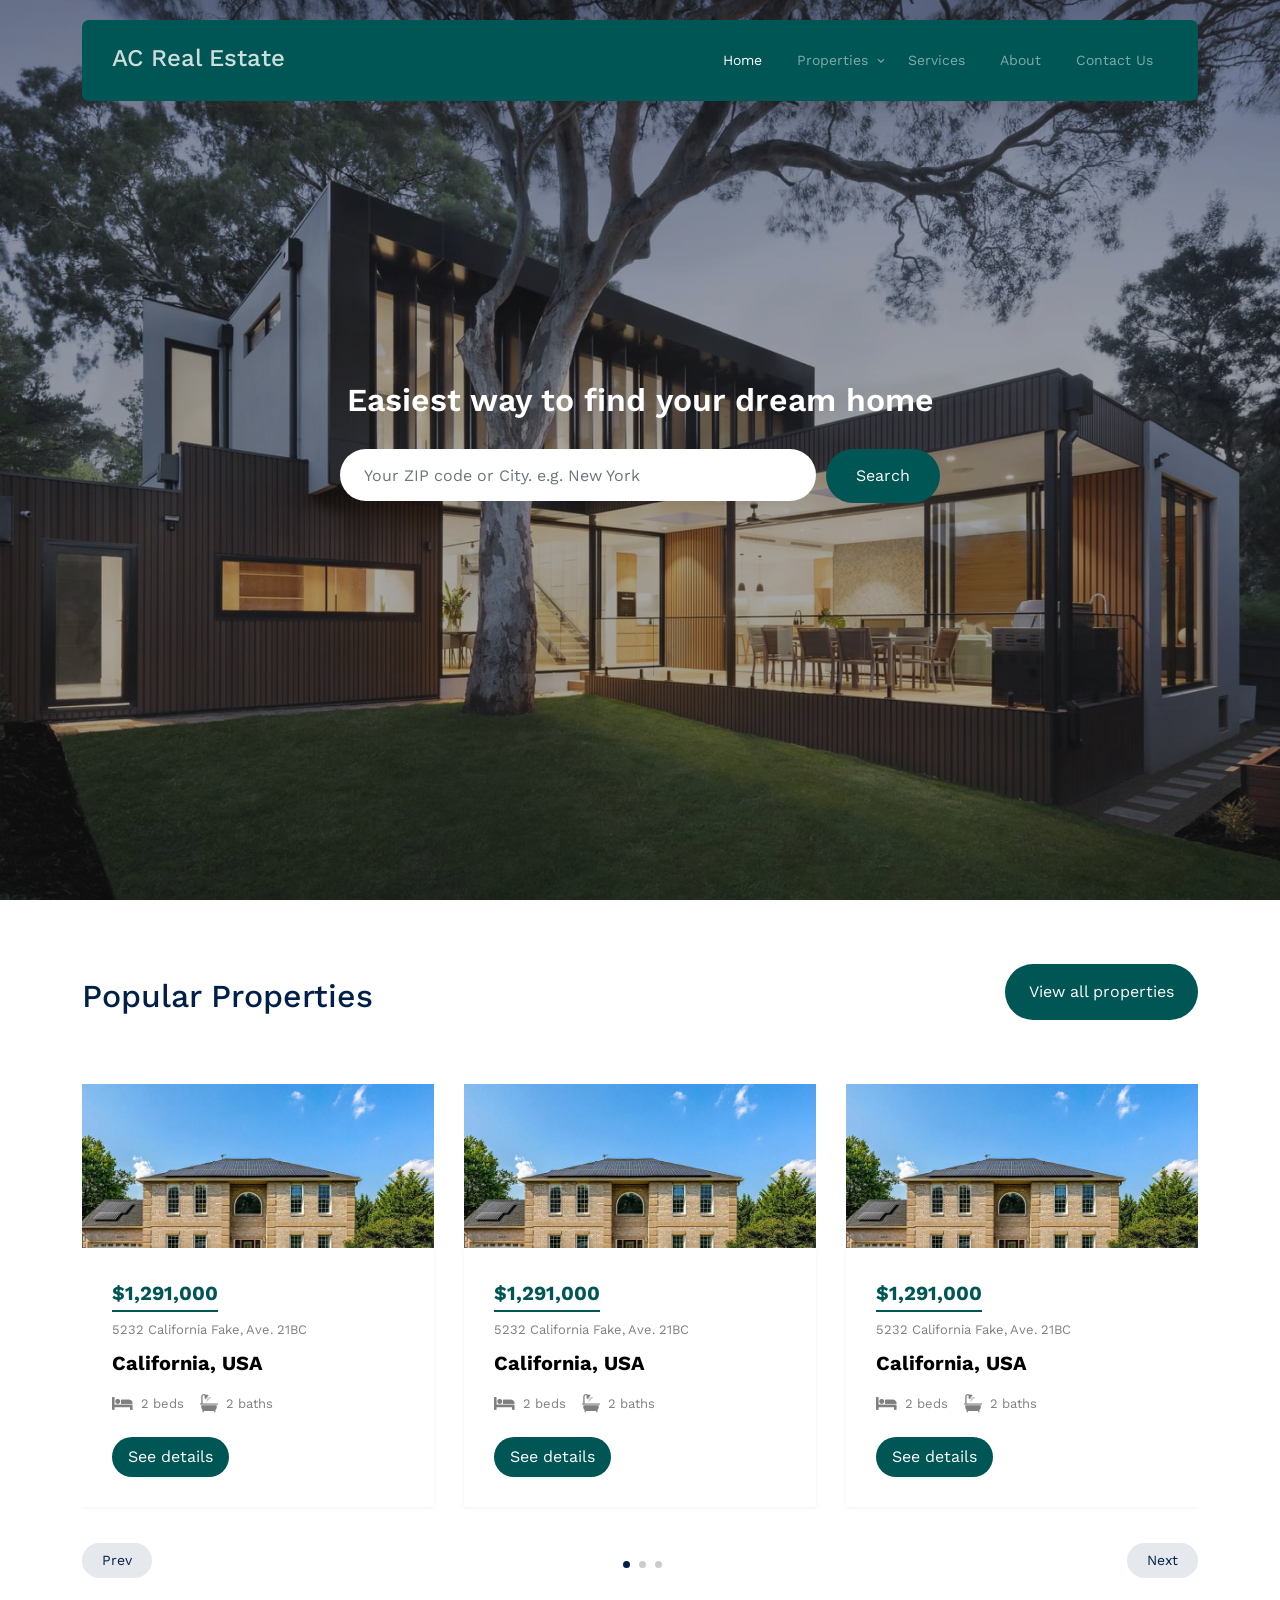
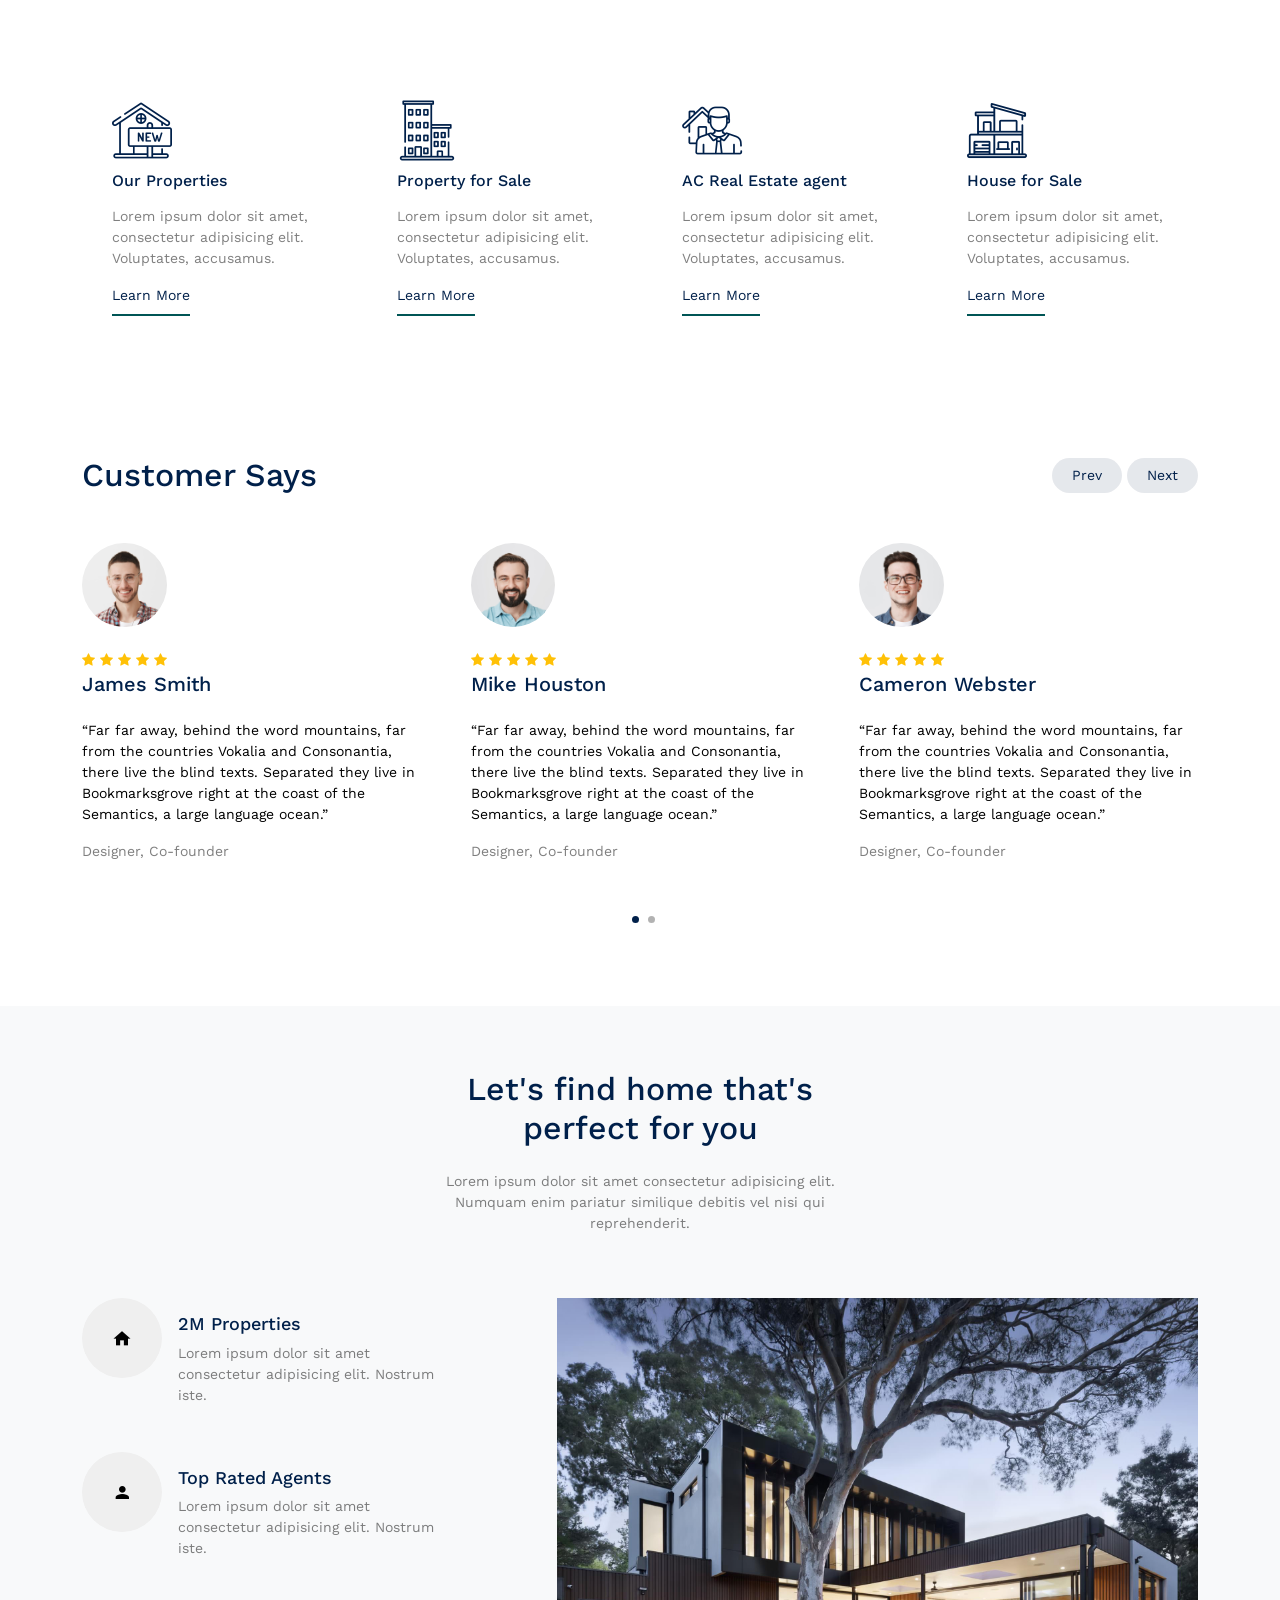
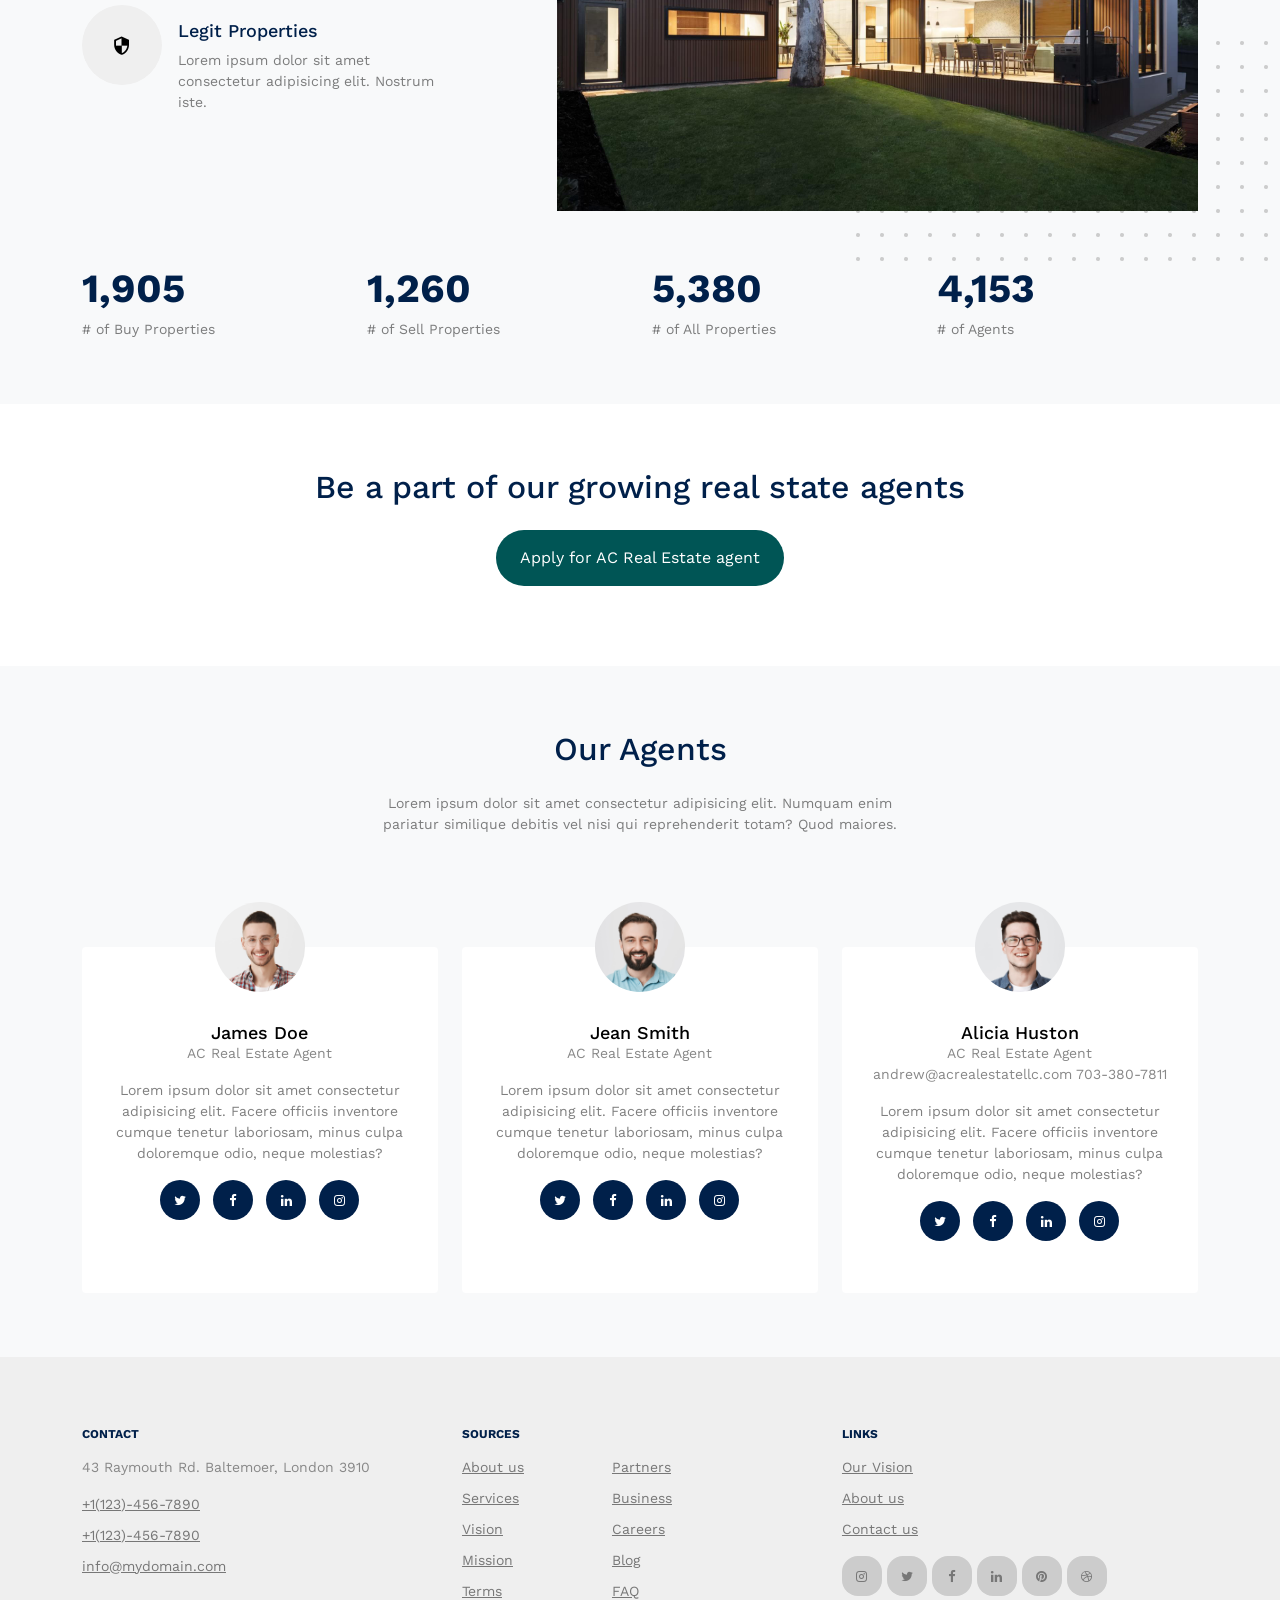
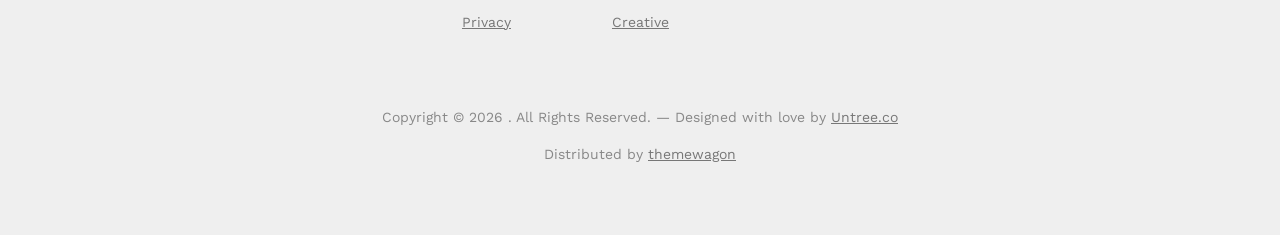
<file: index.html>
<!-- /*
* Template Name: Property
* Template Author: Untree.co
* Template URI: https://untree.co/
* License: https://creativecommons.org/licenses/by/3.0/
*/ -->
<!DOCTYPE html>
<html lang="en">
  <head>
    <meta charset="utf-8" />
    <meta name="viewport" content="width=device-width, initial-scale=1" />
    <meta name="author" content="Untree.co" />
    <link rel="shortcut icon" href="favicon.png" />

    <meta name="description" content="" />
    <meta name="keywords" content="bootstrap, bootstrap5" />

    <link rel="preconnect" href="https://fonts.googleapis.com" />
    <link rel="preconnect" href="https://fonts.gstatic.com" crossorigin />
    <link
      href="https://fonts.googleapis.com/css2?family=Work+Sans:wght@400;500;600;700&display=swap"
      rel="stylesheet"
    />

    <link rel="stylesheet" href="fonts/icomoon/style.css" />
    <link rel="stylesheet" href="fonts/flaticon/font/flaticon.css" />

    <link rel="stylesheet" href="css/tiny-slider.css" />
    <link rel="stylesheet" href="css/aos.css" />
    <link rel="stylesheet" href="css/style.css" />

    <title>
      Property&mdash; Free Bootstrap 5 Website Template by Untree.co
    </title>
  </head>
  <body>
    <div class="site-mobile-menu site-navbar-target">
      <div class="site-mobile-menu-header">
        <div class="site-mobile-menu-close">
          <span class="icofont-close js-menu-toggle"></span>
        </div>
      </div>
      <div class="site-mobile-menu-body"></div>
    </div>

    <nav class="site-nav">
      <div class="container">
        <div class="menu-bg-wrap">
          <div class="site-navigation">
            <a href="index.html" class="logo m-0 float-start">AC Real Estate</a>

            <ul
              class="js-clone-nav d-none d-lg-inline-block text-start site-menu float-end"
            >
              <li class="active"><a href="index.html">Home</a></li>
              <li class="has-children">
                <a href="properties.html">Properties</a>
                <ul class="dropdown">
                  <li><a href="#">Buy Property</a></li>
                  <li><a href="#">Sell Property</a></li>
                  <li class="has-children">
                    <a href="#">Dropdown</a>
                    <ul class="dropdown">
                      <li><a href="#">Sub Menu One</a></li>
                      <li><a href="#">Sub Menu Two</a></li>
                      <li><a href="#">Sub Menu Three</a></li>
                    </ul>
                  </li>
                </ul>
              </li>
              <li><a href="services.html">Services</a></li>
              <li><a href="about.html">About</a></li>
              <li><a href="contact.html">Contact Us</a></li>
            </ul>

            <a
              href="#"
              class="burger light me-auto float-end mt-1 site-menu-toggle js-menu-toggle d-inline-block d-lg-none"
              data-toggle="collapse"
              data-target="#main-navbar"
            >
              <span></span>
            </a>
          </div>
        </div>
      </div>
    </nav>

    <div class="hero">
      <div class="hero-slide">
        <div
          class="img overlay"
          style="background-image: url('images/hero_bg_3.jpg')"
        ></div>
        <div
          class="img overlay"
          style="background-image: url('images/hero_bg_2.jpg')"
        ></div>
        <div
          class="img overlay"
          style="background-image: url('images/hero_bg_1.jpg')"
        ></div>
      </div>

      <div class="container">
        <div class="row justify-content-center align-items-center">
          <div class="col-lg-9 text-center">
            <h1 class="heading" data-aos="fade-up">
              Easiest way to find your dream home
            </h1>
            <form
              action="#"
              class="narrow-w form-search d-flex align-items-stretch mb-3"
              data-aos="fade-up"
              data-aos-delay="200"
            >
              <input
                type="text"
                class="form-control px-4"
                placeholder="Your ZIP code or City. e.g. New York"
              />
              <button type="submit" class="btn btn-primary">Search</button>
            </form>
          </div>
        </div>
      </div>
    </div>

    <div class="section">
      <div class="container">
        <div class="row mb-5 align-items-center">
          <div class="col-lg-6">
            <h2 class="font-weight-bold text-primary heading">
              Popular Properties
            </h2>
          </div>
          <div class="col-lg-6 text-lg-end">
            <p>
              <a
                href="#"
                target="_blank"
                class="btn btn-primary text-white py-3 px-4"
                >View all properties</a
              >
            </p>
          </div>
        </div>
        <div class="row">
          <div class="col-12">
            <div class="property-slider-wrap">
              <div class="property-slider">
                <div class="property-item">
                  <a href="property-single.html" class="img">
                    <img src="images/vienna.jpg" alt="Image" class="img-fluid" />
                  </a>

                  <div class="property-content">
                    <div class="price mb-2"><span>$1,291,000</span></div>
                    <div>
                      <span class="d-block mb-2 text-black-50"
                        >5232 California Fake, Ave. 21BC</span
                      >
                      <span class="city d-block mb-3">California, USA</span>

                      <div class="specs d-flex mb-4">
                        <span class="d-block d-flex align-items-center me-3">
                          <span class="icon-bed me-2"></span>
                          <span class="caption">2 beds</span>
                        </span>
                        <span class="d-block d-flex align-items-center">
                          <span class="icon-bath me-2"></span>
                          <span class="caption">2 baths</span>
                        </span>
                      </div>

                      <a
                        href="property-single.html"
                        class="btn btn-primary py-2 px-3"
                        >See details</a
                      >
                    </div>
                  </div>
                </div>
                <!-- .item -->

                <div class="property-item">
                  <a href="property-single.html" class="img">
                    <img src="images/vienna.jpg" alt="Image" class="img-fluid" />
                  </a>

                  <div class="property-content">
                    <div class="price mb-2"><span>$1,291,000</span></div>
                    <div>
                      <span class="d-block mb-2 text-black-50"
                        >5232 California Fake, Ave. 21BC</span
                      >
                      <span class="city d-block mb-3">California, USA</span>

                      <div class="specs d-flex mb-4">
                        <span class="d-block d-flex align-items-center me-3">
                          <span class="icon-bed me-2"></span>
                          <span class="caption">2 beds</span>
                        </span>
                        <span class="d-block d-flex align-items-center">
                          <span class="icon-bath me-2"></span>
                          <span class="caption">2 baths</span>
                        </span>
                      </div>

                      <a
                        href="property-single.html"
                        class="btn btn-primary py-2 px-3"
                        >See details</a
                      >
                    </div>
                  </div>
                </div>
                <!-- .item -->

                <div class="property-item">
                  <a href="property-single.html" class="img">
                    <img src="images/vienna.jpg" alt="Image" class="img-fluid" />
                  </a>

                  <div class="property-content">
                    <div class="price mb-2"><span>$1,291,000</span></div>
                    <div>
                      <span class="d-block mb-2 text-black-50"
                        >5232 California Fake, Ave. 21BC</span
                      >
                      <span class="city d-block mb-3">California, USA</span>

                      <div class="specs d-flex mb-4">
                        <span class="d-block d-flex align-items-center me-3">
                          <span class="icon-bed me-2"></span>
                          <span class="caption">2 beds</span>
                        </span>
                        <span class="d-block d-flex align-items-center">
                          <span class="icon-bath me-2"></span>
                          <span class="caption">2 baths</span>
                        </span>
                      </div>

                      <a
                        href="property-single.html"
                        class="btn btn-primary py-2 px-3"
                        >See details</a
                      >
                    </div>
                  </div>
                </div>
                <!-- .item -->

                <div class="property-item">
                  <a href="property-single.html" class="img">
                    <img src="images/vienna.jpg" alt="Image" class="img-fluid" />
                  </a>

                  <div class="property-content">
                    <div class="price mb-2"><span>$1,291,000</span></div>
                    <div>
                      <span class="d-block mb-2 text-black-50"
                        >5232 California Fake, Ave. 21BC</span
                      >
                      <span class="city d-block mb-3">California, USA</span>

                      <div class="specs d-flex mb-4">
                        <span class="d-block d-flex align-items-center me-3">
                          <span class="icon-bed me-2"></span>
                          <span class="caption">2 beds</span>
                        </span>
                        <span class="d-block d-flex align-items-center">
                          <span class="icon-bath me-2"></span>
                          <span class="caption">2 baths</span>
                        </span>
                      </div>

                      <a
                        href="property-single.html"
                        class="btn btn-primary py-2 px-3"
                        >See details</a
                      >
                    </div>
                  </div>
                </div>
                <!-- .item -->

                <div class="property-item">
                  <a href="property-single.html" class="img">
                    <img src="images/vienna.jpg" alt="Image" class="img-fluid" />
                  </a>

                  <div class="property-content">
                    <div class="price mb-2"><span>$1,291,000</span></div>
                    <div>
                      <span class="d-block mb-2 text-black-50"
                        >5232 California Fake, Ave. 21BC</span
                      >
                      <span class="city d-block mb-3">California, USA</span>

                      <div class="specs d-flex mb-4">
                        <span class="d-block d-flex align-items-center me-3">
                          <span class="icon-bed me-2"></span>
                          <span class="caption">2 beds</span>
                        </span>
                        <span class="d-block d-flex align-items-center">
                          <span class="icon-bath me-2"></span>
                          <span class="caption">2 baths</span>
                        </span>
                      </div>

                      <a
                        href="property-single.html"
                        class="btn btn-primary py-2 px-3"
                        >See details</a
                      >
                    </div>
                  </div>
                </div>
                <!-- .item -->

                <div class="property-item">
                  <a href="property-single.html" class="img">
                    <img src="images/vienna.jpg" alt="Image" class="img-fluid" />
                  </a>

                  <div class="property-content">
                    <div class="price mb-2"><span>$1,291,000</span></div>
                    <div>
                      <span class="d-block mb-2 text-black-50"
                        >5232 California Fake, Ave. 21BC</span
                      >
                      <span class="city d-block mb-3">California, USA</span>

                      <div class="specs d-flex mb-4">
                        <span class="d-block d-flex align-items-center me-3">
                          <span class="icon-bed me-2"></span>
                          <span class="caption">2 beds</span>
                        </span>
                        <span class="d-block d-flex align-items-center">
                          <span class="icon-bath me-2"></span>
                          <span class="caption">2 baths</span>
                        </span>
                      </div>

                      <a
                        href="property-single.html"
                        class="btn btn-primary py-2 px-3"
                        >See details</a
                      >
                    </div>
                  </div>
                </div>
                <!-- .item -->

                <div class="property-item">
                  <a href="property-single.html" class="img">
                    <img src="images/vienna.jpg" alt="Image" class="img-fluid" />
                  </a>

                  <div class="property-content">
                    <div class="price mb-2"><span>$1,291,000</span></div>
                    <div>
                      <span class="d-block mb-2 text-black-50"
                        >5232 California Fake, Ave. 21BC</span
                      >
                      <span class="city d-block mb-3">California, USA</span>

                      <div class="specs d-flex mb-4">
                        <span class="d-block d-flex align-items-center me-3">
                          <span class="icon-bed me-2"></span>
                          <span class="caption">2 beds</span>
                        </span>
                        <span class="d-block d-flex align-items-center">
                          <span class="icon-bath me-2"></span>
                          <span class="caption">2 baths</span>
                        </span>
                      </div>

                      <a
                        href="property-single.html"
                        class="btn btn-primary py-2 px-3"
                        >See details</a
                      >
                    </div>
                  </div>
                </div>
                <!-- .item -->

                <div class="property-item">
                  <a href="property-single.html" class="img">
                    <img src="images/vienna.jpg" alt="Image" class="img-fluid" />
                  </a>

                  <div class="property-content">
                    <div class="price mb-2"><span>$1,291,000</span></div>
                    <div>
                      <span class="d-block mb-2 text-black-50"
                        >5232 California Fake, Ave. 21BC</span
                      >
                      <span class="city d-block mb-3">California, USA</span>

                      <div class="specs d-flex mb-4">
                        <span class="d-block d-flex align-items-center me-3">
                          <span class="icon-bed me-2"></span>
                          <span class="caption">2 beds</span>
                        </span>
                        <span class="d-block d-flex align-items-center">
                          <span class="icon-bath me-2"></span>
                          <span class="caption">2 baths</span>
                        </span>
                      </div>

                      <a
                        href="property-single.html"
                        class="btn btn-primary py-2 px-3"
                        >See details</a
                      >
                    </div>
                  </div>
                </div>
                <!-- .item -->

                <div class="property-item">
                  <a href="property-single.html" class="img">
                    <img src="images/vienna.jpg" alt="Image" class="img-fluid" />
                  </a>

                  <div class="property-content">
                    <div class="price mb-2"><span>$1,291,000</span></div>
                    <div>
                      <span class="d-block mb-2 text-black-50"
                        >5232 California Fake, Ave. 21BC</span
                      >
                      <span class="city d-block mb-3">California, USA</span>

                      <div class="specs d-flex mb-4">
                        <span class="d-block d-flex align-items-center me-3">
                          <span class="icon-bed me-2"></span>
                          <span class="caption">2 beds</span>
                        </span>
                        <span class="d-block d-flex align-items-center">
                          <span class="icon-bath me-2"></span>
                          <span class="caption">2 baths</span>
                        </span>
                      </div>

                      <a
                        href="property-single.html"
                        class="btn btn-primary py-2 px-3"
                        >See details</a
                      >
                    </div>
                  </div>
                </div>
                <!-- .item -->
              </div>

              <div
                id="property-nav"
                class="controls"
                tabindex="0"
                aria-label="Carousel Navigation"
              >
                <span
                  class="prev"
                  data-controls="prev"
                  aria-controls="property"
                  tabindex="-1"
                  >Prev</span
                >
                <span
                  class="next"
                  data-controls="next"
                  aria-controls="property"
                  tabindex="-1"
                  >Next</span
                >
              </div>
            </div>
          </div>
        </div>
      </div>
    </div>

    <section class="Easiest way to find your dream home">
      <div class="container">
        <div class="row">
          <div class="col-6 col-lg-3" data-aos="fade-up" data-aos-delay="300">
            <div class="box-feature">
              <span class="flaticon-house"></span>
              <h3 class="mb-3">Our Properties</h3>
              <p>
                Lorem ipsum dolor sit amet, consectetur adipisicing elit.
                Voluptates, accusamus.
              </p>
              <p><a href="#" class="learn-more">Learn More</a></p>
            </div>
          </div>
          <div class="col-6 col-lg-3" data-aos="fade-up" data-aos-delay="500">
            <div class="box-feature">
              <span class="flaticon-building"></span>
              <h3 class="mb-3">Property for Sale</h3>
              <p>
                Lorem ipsum dolor sit amet, consectetur adipisicing elit.
                Voluptates, accusamus.
              </p>
              <p><a href="#" class="learn-more">Learn More</a></p>
            </div>
          </div>
          <div class="col-6 col-lg-3" data-aos="fade-up" data-aos-delay="400">
            <div class="box-feature">
              <span class="flaticon-house-3"></span>
              <h3 class="mb-3">AC Real Estate agent</h3>
              <p>
                Lorem ipsum dolor sit amet, consectetur adipisicing elit.
                Voluptates, accusamus.
              </p>
              <p><a href="#" class="learn-more">Learn More</a></p>
            </div>
          </div>
          <div class="col-6 col-lg-3" data-aos="fade-up" data-aos-delay="600">
            <div class="box-feature">
              <span class="flaticon-house-1"></span>
              <h3 class="mb-3">House for Sale</h3>
              <p>
                Lorem ipsum dolor sit amet, consectetur adipisicing elit.
                Voluptates, accusamus.
              </p>
              <p><a href="#" class="learn-more">Learn More</a></p>
            </div>
          </div>
        </div>
      </div>
    </section>

    <div class="section sec-testimonials">
      <div class="container">
        <div class="row mb-5 align-items-center">
          <div class="col-md-6">
            <h2 class="font-weight-bold heading text-primary mb-4 mb-md-0">
              Customer Says
            </h2>
          </div>
          <div class="col-md-6 text-md-end">
            <div id="testimonial-nav">
              <span class="prev" data-controls="prev">Prev</span>

              <span class="next" data-controls="next">Next</span>
            </div>
          </div>
        </div>

        <div class="row">
          <div class="col-lg-4"></div>
        </div>
        <div class="testimonial-slider-wrap">
          <div class="testimonial-slider">
            <div class="item">
              <div class="testimonial">
                <img
                  src="images/person_1-min.jpg"
                  alt="Image"
                  class="img-fluid rounded-circle w-25 mb-4"
                />
                <div class="rate">
                  <span class="icon-star text-warning"></span>
                  <span class="icon-star text-warning"></span>
                  <span class="icon-star text-warning"></span>
                  <span class="icon-star text-warning"></span>
                  <span class="icon-star text-warning"></span>
                </div>
                <h3 class="h5 text-primary mb-4">James Smith</h3>
                <blockquote>
                  <p>
                    &ldquo;Far far away, behind the word mountains, far from the
                    countries Vokalia and Consonantia, there live the blind
                    texts. Separated they live in Bookmarksgrove right at the
                    coast of the Semantics, a large language ocean.&rdquo;
                  </p>
                </blockquote>
                <p class="text-black-50">Designer, Co-founder</p>
              </div>
            </div>

            <div class="item">
              <div class="testimonial">
                <img
                  src="images/person_2-min.jpg"
                  alt="Image"
                  class="img-fluid rounded-circle w-25 mb-4"
                />
                <div class="rate">
                  <span class="icon-star text-warning"></span>
                  <span class="icon-star text-warning"></span>
                  <span class="icon-star text-warning"></span>
                  <span class="icon-star text-warning"></span>
                  <span class="icon-star text-warning"></span>
                </div>
                <h3 class="h5 text-primary mb-4">Mike Houston</h3>
                <blockquote>
                  <p>
                    &ldquo;Far far away, behind the word mountains, far from the
                    countries Vokalia and Consonantia, there live the blind
                    texts. Separated they live in Bookmarksgrove right at the
                    coast of the Semantics, a large language ocean.&rdquo;
                  </p>
                </blockquote>
                <p class="text-black-50">Designer, Co-founder</p>
              </div>
            </div>

            <div class="item">
              <div class="testimonial">
                <img
                  src="images/person_3-min.jpg"
                  alt="Image"
                  class="img-fluid rounded-circle w-25 mb-4"
                />
                <div class="rate">
                  <span class="icon-star text-warning"></span>
                  <span class="icon-star text-warning"></span>
                  <span class="icon-star text-warning"></span>
                  <span class="icon-star text-warning"></span>
                  <span class="icon-star text-warning"></span>
                </div>
                <h3 class="h5 text-primary mb-4">Cameron Webster</h3>
                <blockquote>
                  <p>
                    &ldquo;Far far away, behind the word mountains, far from the
                    countries Vokalia and Consonantia, there live the blind
                    texts. Separated they live in Bookmarksgrove right at the
                    coast of the Semantics, a large language ocean.&rdquo;
                  </p>
                </blockquote>
                <p class="text-black-50">Designer, Co-founder</p>
              </div>
            </div>

            <div class="item">
              <div class="testimonial">
                <img
                  src="images/person_4-min.jpg"
                  alt="Image"
                  class="img-fluid rounded-circle w-25 mb-4"
                />
                <div class="rate">
                  <span class="icon-star text-warning"></span>
                  <span class="icon-star text-warning"></span>
                  <span class="icon-star text-warning"></span>
                  <span class="icon-star text-warning"></span>
                  <span class="icon-star text-warning"></span>
                </div>
                <h3 class="h5 text-primary mb-4">Dave Smith</h3>
                <blockquote>
                  <p>
                    &ldquo;Far far away, behind the word mountains, far from the
                    countries Vokalia and Consonantia, there live the blind
                    texts. Separated they live in Bookmarksgrove right at the
                    coast of the Semantics, a large language ocean.&rdquo;
                  </p>
                </blockquote>
                <p class="text-black-50">Designer, Co-founder</p>
              </div>
            </div>
          </div>
        </div>
      </div>
    </div>

    <div class="section section-4 bg-light">
      <div class="container">
        <div class="row justify-content-center text-center mb-5">
          <div class="col-lg-5">
            <h2 class="font-weight-bold heading text-primary mb-4">
              Let's find home that's perfect for you
            </h2>
            <p class="text-black-50">
              Lorem ipsum dolor sit amet consectetur adipisicing elit. Numquam
              enim pariatur similique debitis vel nisi qui reprehenderit.
            </p>
          </div>
        </div>
        <div class="row justify-content-between mb-5">
          <div class="col-lg-7 mb-5 mb-lg-0 order-lg-2">
            <div class="img-about dots">
              <img src="images/hero_bg_3.jpg" alt="Image" class="img-fluid" />
            </div>
          </div>
          <div class="col-lg-4">
            <div class="d-flex feature-h">
              <span class="wrap-icon me-3">
                <span class="icon-home2"></span>
              </span>
              <div class="feature-text">
                <h3 class="heading">2M Properties</h3>
                <p class="text-black-50">
                  Lorem ipsum dolor sit amet consectetur adipisicing elit.
                  Nostrum iste.
                </p>
              </div>
            </div>

            <div class="d-flex feature-h">
              <span class="wrap-icon me-3">
                <span class="icon-person"></span>
              </span>
              <div class="feature-text">
                <h3 class="heading">Top Rated Agents</h3>
                <p class="text-black-50">
                  Lorem ipsum dolor sit amet consectetur adipisicing elit.
                  Nostrum iste.
                </p>
              </div>
            </div>

            <div class="d-flex feature-h">
              <span class="wrap-icon me-3">
                <span class="icon-security"></span>
              </span>
              <div class="feature-text">
                <h3 class="heading">Legit Properties</h3>
                <p class="text-black-50">
                  Lorem ipsum dolor sit amet consectetur adipisicing elit.
                  Nostrum iste.
                </p>
              </div>
            </div>
          </div>
        </div>
        <div class="row section-counter mt-5">
          <div
            class="col-6 col-sm-6 col-md-6 col-lg-3"
            data-aos="fade-up"
            data-aos-delay="300"
          >
            <div class="counter-wrap mb-5 mb-lg-0">
              <span class="number"
                ><span class="countup text-primary">3298</span></span
              >
              <span class="caption text-black-50"># of Buy Properties</span>
            </div>
          </div>
          <div
            class="col-6 col-sm-6 col-md-6 col-lg-3"
            data-aos="fade-up"
            data-aos-delay="400"
          >
            <div class="counter-wrap mb-5 mb-lg-0">
              <span class="number"
                ><span class="countup text-primary">2181</span></span
              >
              <span class="caption text-black-50"># of Sell Properties</span>
            </div>
          </div>
          <div
            class="col-6 col-sm-6 col-md-6 col-lg-3"
            data-aos="fade-up"
            data-aos-delay="500"
          >
            <div class="counter-wrap mb-5 mb-lg-0">
              <span class="number"
                ><span class="countup text-primary">9316</span></span
              >
              <span class="caption text-black-50"># of All Properties</span>
            </div>
          </div>
          <div
            class="col-6 col-sm-6 col-md-6 col-lg-3"
            data-aos="fade-up"
            data-aos-delay="600"
          >
            <div class="counter-wrap mb-5 mb-lg-0">
              <span class="number"
                ><span class="countup text-primary">7191</span></span
              >
              <span class="caption text-black-50"># of Agents</span>
            </div>
          </div>
        </div>
      </div>
    </div>

    <div class="section">
      <div class="row justify-content-center footer-cta" data-aos="fade-up">
        <div class="col-lg-7 mx-auto text-center">
          <h2 class="mb-4">Be a part of our growing real state agents</h2>
          <p>
            <a
              href="#"
              target="_blank"
              class="btn btn-primary text-white py-3 px-4"
              >Apply for AC Real Estate agent</a
            >
          </p>
        </div>
        <!-- /.col-lg-7 -->
      </div>
      <!-- /.row -->
    </div>

    <div class="section section-5 bg-light">
      <div class="container">
        <div class="row justify-content-center text-center mb-5">
          <div class="col-lg-6 mb-5">
            <h2 class="font-weight-bold heading text-primary mb-4">
              Our Agents
            </h2>
            <p class="text-black-50">
              Lorem ipsum dolor sit amet consectetur adipisicing elit. Numquam
              enim pariatur similique debitis vel nisi qui reprehenderit totam?
              Quod maiores.
            </p>
          </div>
        </div>
        <div class="row">
          <div class="col-sm-6 col-md-6 col-lg-4 mb-5 mb-lg-0">
            <div class="h-100 person">
              <img
                src="images/person_1-min.jpg"
                alt="Image"
                class="img-fluid"
              />

              <div class="person-contents">
                <h2 class="mb-0"><a href="#">James Doe</a></h2>
                <span class="meta d-block mb-3">AC Real Estate Agent</span>
                <p>
                  Lorem ipsum dolor sit amet consectetur adipisicing elit.
                  Facere officiis inventore cumque tenetur laboriosam, minus
                  culpa doloremque odio, neque molestias?
                </p>

                <ul class="social list-unstyled list-inline dark-hover">
                  <li class="list-inline-item">
                    <a href="#"><span class="icon-twitter"></span></a>
                  </li>
                  <li class="list-inline-item">
                    <a href="#"><span class="icon-facebook"></span></a>
                  </li>
                  <li class="list-inline-item">
                    <a href="#"><span class="icon-linkedin"></span></a>
                  </li>
                  <li class="list-inline-item">
                    <a href="#"><span class="icon-instagram"></span></a>
                  </li>
                </ul>
              </div>
            </div>
          </div>
          <div class="col-sm-6 col-md-6 col-lg-4 mb-5 mb-lg-0">
            <div class="h-100 person">
              <img
                src="images/person_2-min.jpg"
                alt="Image"
                class="img-fluid"
              />

              <div class="person-contents">
                <h2 class="mb-0"><a href="#">Jean Smith</a></h2>
                <span class="meta d-block mb-3">AC Real Estate Agent</span>
                <p>
                  Lorem ipsum dolor sit amet consectetur adipisicing elit.
                  Facere officiis inventore cumque tenetur laboriosam, minus
                  culpa doloremque odio, neque molestias?
                </p>

                <ul class="social list-unstyled list-inline dark-hover">
                  <li class="list-inline-item">
                    <a href="#"><span class="icon-twitter"></span></a>
                  </li>
                  <li class="list-inline-item">
                    <a href="#"><span class="icon-facebook"></span></a>
                  </li>
                  <li class="list-inline-item">
                    <a href="#"><span class="icon-linkedin"></span></a>
                  </li>
                  <li class="list-inline-item">
                    <a href="#"><span class="icon-instagram"></span></a>
                  </li>
                </ul>
              </div>
            </div>
          </div>
          <div class="col-sm-6 col-md-6 col-lg-4 mb-5 mb-lg-0">
            <div class="h-100 person">
              <img
                src="images/person_3-min.jpg"
                alt="Image"
                class="img-fluid"
              />

              <div class="person-contents">
                <h2 class="mb-0"><a href="#">Alicia Huston</a></h2>
                <span class="meta d-block mb-3">AC Real Estate Agent andrew@acrealestatellc.com 703-380-7811</span>
                <p>
                  Lorem ipsum dolor sit amet consectetur adipisicing elit.
                  Facere officiis inventore cumque tenetur laboriosam, minus
                  culpa doloremque odio, neque molestias?
                </p>

                <ul class="social list-unstyled list-inline dark-hover">
                  <li class="list-inline-item">
                    <a href="#"><span class="icon-twitter"></span></a>
                  </li>
                  <li class="list-inline-item">
                    <a href="#"><span class="icon-facebook"></span></a>
                  </li>
                  <li class="list-inline-item">
                    <a href="#"><span class="icon-linkedin"></span></a>
                  </li>
                  <li class="list-inline-item">
                    <a href="#"><span class="icon-instagram"></span></a>
                  </li>
                </ul>
              </div>
            </div>
          </div>
        </div>
      </div>
    </div>

    <div class="site-footer">
      <div class="container">
        <div class="row">
          <div class="col-lg-4">
            <div class="widget">
              <h3>Contact</h3>
              <address>43 Raymouth Rd. Baltemoer, London 3910</address>
              <ul class="list-unstyled links">
                <li><a href="tel://11234567890">+1(123)-456-7890</a></li>
                <li><a href="tel://11234567890">+1(123)-456-7890</a></li>
                <li>
                  <a href="mailto:info@mydomain.com">info@mydomain.com</a>
                </li>
              </ul>
            </div>
            <!-- /.widget -->
          </div>
          <!-- /.col-lg-4 -->
          <div class="col-lg-4">
            <div class="widget">
              <h3>Sources</h3>
              <ul class="list-unstyled float-start links">
                <li><a href="#">About us</a></li>
                <li><a href="#">Services</a></li>
                <li><a href="#">Vision</a></li>
                <li><a href="#">Mission</a></li>
                <li><a href="#">Terms</a></li>
                <li><a href="#">Privacy</a></li>
              </ul>
              <ul class="list-unstyled float-start links">
                <li><a href="#">Partners</a></li>
                <li><a href="#">Business</a></li>
                <li><a href="#">Careers</a></li>
                <li><a href="#">Blog</a></li>
                <li><a href="#">FAQ</a></li>
                <li><a href="#">Creative</a></li>
              </ul>
            </div>
            <!-- /.widget -->
          </div>
          <!-- /.col-lg-4 -->
          <div class="col-lg-4">
            <div class="widget">
              <h3>Links</h3>
              <ul class="list-unstyled links">
                <li><a href="#">Our Vision</a></li>
                <li><a href="#">About us</a></li>
                <li><a href="#">Contact us</a></li>
              </ul>

              <ul class="list-unstyled social">
                <li>
                  <a href="#"><span class="icon-instagram"></span></a>
                </li>
                <li>
                  <a href="#"><span class="icon-twitter"></span></a>
                </li>
                <li>
                  <a href="#"><span class="icon-facebook"></span></a>
                </li>
                <li>
                  <a href="#"><span class="icon-linkedin"></span></a>
                </li>
                <li>
                  <a href="#"><span class="icon-pinterest"></span></a>
                </li>
                <li>
                  <a href="#"><span class="icon-dribbble"></span></a>
                </li>
              </ul>
            </div>
            <!-- /.widget -->
          </div>
          <!-- /.col-lg-4 -->
        </div>
        <!-- /.row -->

        <div class="row mt-5">
          <div class="col-12 text-center">
            <!-- 
              **==========
              NOTE: 
              Please don't remove this copyright link unless you buy the license here https://untree.co/license/  
              **==========
            -->

            <p>
              Copyright &copy;
              <script>
                document.write(new Date().getFullYear());
              </script>
              . All Rights Reserved. &mdash; Designed with love by
              <a href="https://untree.co">Untree.co</a>
              <!-- License information: https://untree.co/license/ -->
            </p>
            <div>
              Distributed by
              <a href="https://themewagon.com/" target="_blank">themewagon</a>
            </div>
          </div>
        </div>
      </div>
      <!-- /.container -->
    </div>
    <!-- /.site-footer -->

    <!-- Preloader -->
    <div id="overlayer"></div>
    <div class="loader">
      <div class="spinner-border" role="status">
        <span class="visually-hidden">Loading...</span>
      </div>
    </div>

    <script src="js/bootstrap.bundle.min.js"></script>
    <script src="js/tiny-slider.js"></script>
    <script src="js/aos.js"></script>
    <script src="js/navbar.js"></script>
    <script src="js/counter.js"></script>
    <script src="js/custom.js"></script>
  </body>
</html>
</file>
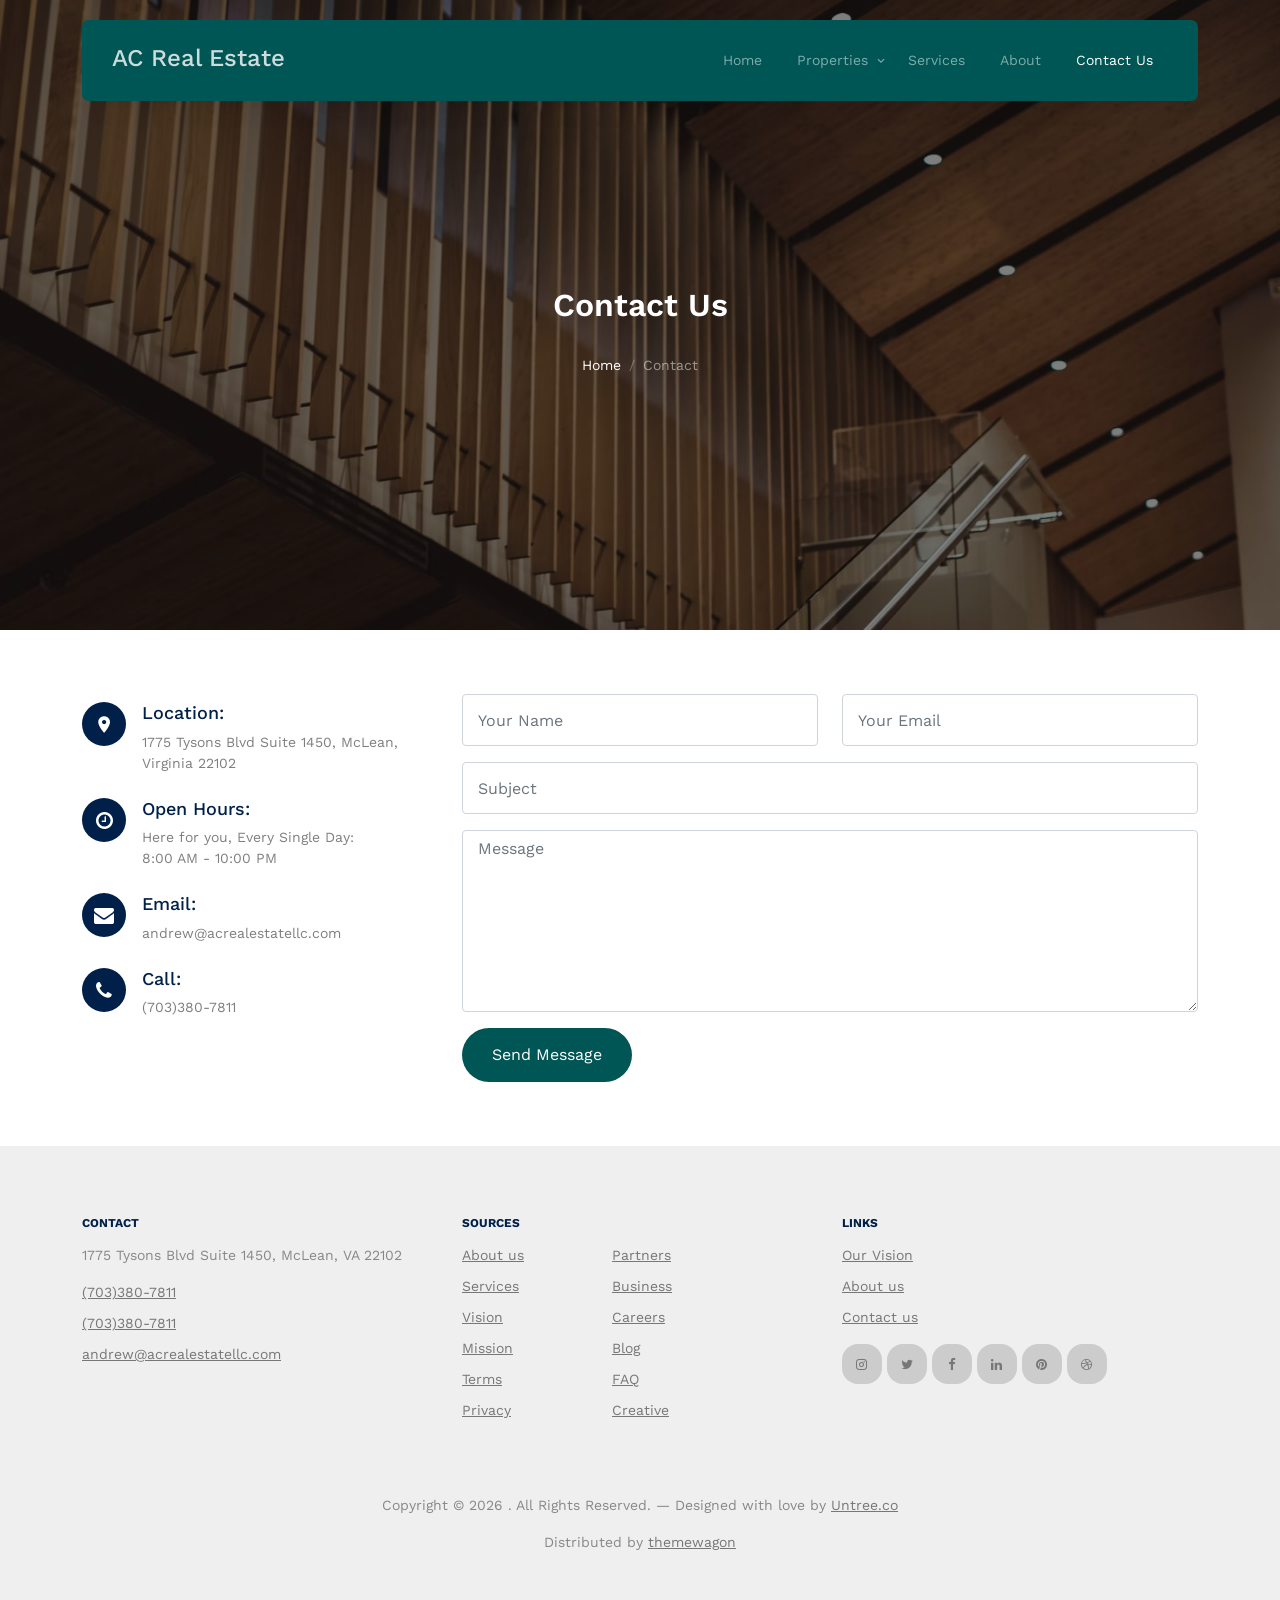
<file: contact.html>
<!-- /*
* Template Name: Property
* Template Author: Untree.co
* Template URI: https://untree.co/
* License: https://creativecommons.org/licenses/by/3.0/
*/ -->
<!DOCTYPE html>
<html lang="en">
  <head>
    <meta charset="utf-8" />
    <meta name="viewport" content="width=device-width, initial-scale=1" />
    <meta name="author" content="Untree.co" />
    <link rel="shortcut icon" href="favicon.png" />

    <meta name="description" content="" />
    <meta name="keywords" content="bootstrap, bootstrap5" />

    <link rel="preconnect" href="https://fonts.googleapis.com" />
    <link rel="preconnect" href="https://fonts.gstatic.com" crossorigin />
    <link
      href="https://fonts.googleapis.com/css2?family=Work+Sans:wght@400;500;600;700&display=swap"
      rel="stylesheet"
    />

    <link rel="stylesheet" href="fonts/icomoon/style.css" />
    <link rel="stylesheet" href="fonts/flaticon/font/flaticon.css" />

    <link rel="stylesheet" href="css/tiny-slider.css" />
    <link rel="stylesheet" href="css/aos.css" />
    <link rel="stylesheet" href="css/style.css" />

    <title>
      Property &mdash; Free Bootstrap 5 Website Template by Untree.co
    </title>
  </head>
  <body>
    <div class="site-mobile-menu site-navbar-target">
      <div class="site-mobile-menu-header">
        <div class="site-mobile-menu-close">
          <span class="icofont-close js-menu-toggle"></span>
        </div>
      </div>
      <div class="site-mobile-menu-body"></div>
    </div>

    <nav class="site-nav">
      <div class="container">
        <div class="menu-bg-wrap">
          <div class="site-navigation">
            <a href="index.html" class="logo m-0 float-start">AC Real Estate</a>

            <ul
              class="js-clone-nav d-none d-lg-inline-block text-start site-menu float-end"
            >
              <li><a href="index.html">Home</a></li>
              <li class="has-children">
                <a href="properties.html">Properties</a>
                <ul class="dropdown">
                  <li><a href="#">Buy Property</a></li>
                  <li><a href="#">Sell Property</a></li>
                  <li class="has-children">
                    <a href="#">Dropdown</a>
                    <ul class="dropdown">
                      <li><a href="#">Sub Menu One</a></li>
                      <li><a href="#">Sub Menu Two</a></li>
                      <li><a href="#">Sub Menu Three</a></li>
                    </ul>
                  </li>
                </ul>
              </li>
              <li><a href="services.html">Services</a></li>
              <li><a href="about.html">About</a></li>
              <li class="active"><a href="contact.html">Contact Us</a></li>
            </ul>

            <a
              href="#"
              class="burger light me-auto float-end mt-1 site-menu-toggle js-menu-toggle d-inline-block d-lg-none"
              data-toggle="collapse"
              data-target="#main-navbar"
            >
              <span></span>
            </a>
          </div>
        </div>
      </div>
    </nav>

    <div
      class="hero page-inner overlay"
      style="background-image: url('images/hero_bg_1.jpg')"
    >
      <div class="container">
        <div class="row justify-content-center align-items-center">
          <div class="col-lg-9 text-center mt-5">
            <h1 class="heading" data-aos="fade-up">Contact Us</h1>

            <nav
              aria-label="breadcrumb"
              data-aos="fade-up"
              data-aos-delay="200"
            >
              <ol class="breadcrumb text-center justify-content-center">
                <li class="breadcrumb-item"><a href="index.html">Home</a></li>
                <li
                  class="breadcrumb-item active text-white-50"
                  aria-current="page"
                >
                  Contact
                </li>
              </ol>
            </nav>
          </div>
        </div>
      </div>
    </div>

    <div class="section">
      <div class="container">
        <div class="row">
          <div
            class="col-lg-4 mb-5 mb-lg-0"
            data-aos="fade-up"
            data-aos-delay="100"
          >
            <div class="contact-info">
              <div class="address mt-2">
                <i class="icon-room"></i>
                <h4 class="mb-2">Location:</h4>
                <p>
                  1775 Tysons Blvd Suite 1450, McLean,<br />
                  Virginia 22102
                </p>
              </div>

              <div class="open-hours mt-4">
                <i class="icon-clock-o"></i>
                <h4 class="mb-2">Open Hours:</h4>
                <p>
                  Here for you, Every Single Day:<br />
                  8:00 AM - 10:00 PM
                </p>
              </div>

              <div class="email mt-4">
                <i class="icon-envelope"></i>
                <h4 class="mb-2">Email:</h4>
                <p>andrew@acrealestatellc.com</p>
              </div>

              <div class="phone mt-4">
                <i class="icon-phone"></i>
                <h4 class="mb-2">Call:</h4>
                <p>(703)380-7811</p>
              </div>
            </div>
          </div>
          <div class="col-lg-8" data-aos="fade-up" data-aos-delay="200">
            <form action="#">
              <div class="row">
                <div class="col-6 mb-3">
                  <input
                    type="text"
                    class="form-control"
                    placeholder="Your Name"
                  />
                </div>
                <div class="col-6 mb-3">
                  <input
                    type="email"
                    class="form-control"
                    placeholder="Your Email"
                  />
                </div>
                <div class="col-12 mb-3">
                  <input
                    type="text"
                    class="form-control"
                    placeholder="Subject"
                  />
                </div>
                <div class="col-12 mb-3">
                  <textarea
                    name=""
                    id=""
                    cols="30"
                    rows="7"
                    class="form-control"
                    placeholder="Message"
                  ></textarea>
                </div>

                <div class="col-12">
                  <input
                    type="submit"
                    value="Send Message"
                    class="btn btn-primary"
                  />
                </div>
              </div>
            </form>
          </div>
        </div>
      </div>
    </div>
    <!-- /.untree_co-section -->

    <div class="site-footer">
      <div class="container">
        <div class="row">
          <div class="col-lg-4">
            <div class="widget">
              <h3>Contact</h3>
              <address>1775 Tysons Blvd Suite 1450, McLean, VA 22102</address>
              <ul class="list-unstyled links">
                <li><a href="tel://11234567890">(703)380-7811</a></li>
                <li><a href="tel://11234567890">(703)380-7811</a></li>
                <li>
                  <a href="mailto:andrew@acrealestatellc.com">andrew@acrealestatellc.com</a>
                </li>
              </ul>
            </div>
            <!-- /.widget -->
          </div>
          <!-- /.col-lg-4 -->
          <div class="col-lg-4">
            <div class="widget">
              <h3>Sources</h3>
              <ul class="list-unstyled float-start links">
                <li><a href="#">About us</a></li>
                <li><a href="#">Services</a></li>
                <li><a href="#">Vision</a></li>
                <li><a href="#">Mission</a></li>
                <li><a href="#">Terms</a></li>
                <li><a href="#">Privacy</a></li>
              </ul>
              <ul class="list-unstyled float-start links">
                <li><a href="#">Partners</a></li>
                <li><a href="#">Business</a></li>
                <li><a href="#">Careers</a></li>
                <li><a href="#">Blog</a></li>
                <li><a href="#">FAQ</a></li>
                <li><a href="#">Creative</a></li>
              </ul>
            </div>
            <!-- /.widget -->
          </div>
          <!-- /.col-lg-4 -->
          <div class="col-lg-4">
            <div class="widget">
              <h3>Links</h3>
              <ul class="list-unstyled links">
                <li><a href="#">Our Vision</a></li>
                <li><a href="#">About us</a></li>
                <li><a href="#">Contact us</a></li>
              </ul>

              <ul class="list-unstyled social">
                <li>
                  <a href="#"><span class="icon-instagram"></span></a>
                </li>
                <li>
                  <a href="#"><span class="icon-twitter"></span></a>
                </li>
                <li>
                  <a href="#"><span class="icon-facebook"></span></a>
                </li>
                <li>
                  <a href="#"><span class="icon-linkedin"></span></a>
                </li>
                <li>
                  <a href="#"><span class="icon-pinterest"></span></a>
                </li>
                <li>
                  <a href="#"><span class="icon-dribbble"></span></a>
                </li>
              </ul>
            </div>
            <!-- /.widget -->
          </div>
          <!-- /.col-lg-4 -->
        </div>
        <!-- /.row -->

        <div class="row mt-5">
          <div class="col-12 text-center">
            <!-- 
              **==========
              NOTE: 
              Please don't remove this copyright link unless you buy the license here https://untree.co/license/  
              **==========
            -->

            <p>
              Copyright &copy;
              <script>
                document.write(new Date().getFullYear());
              </script>
              . All Rights Reserved. &mdash; Designed with love by
              <a href="https://untree.co">Untree.co</a>
              <!-- License information: https://untree.co/license/ -->
            </p>
            <div>
              Distributed by
              <a href="https://themewagon.com/" target="_blank">themewagon</a>
            </div>
          </div>
        </div>
      </div>
      <!-- /.container -->
    </div>
    <!-- /.site-footer -->

    <!-- Preloader -->
    <div id="overlayer"></div>
    <div class="loader">
      <div class="spinner-border" role="status">
        <span class="visually-hidden">Loading...</span>
      </div>
    </div>

    <script src="js/bootstrap.bundle.min.js"></script>
    <script src="js/tiny-slider.js"></script>
    <script src="js/aos.js"></script>
    <script src="js/navbar.js"></script>
    <script src="js/counter.js"></script>
    <script src="js/custom.js"></script>
  </body>
</html>
</file>
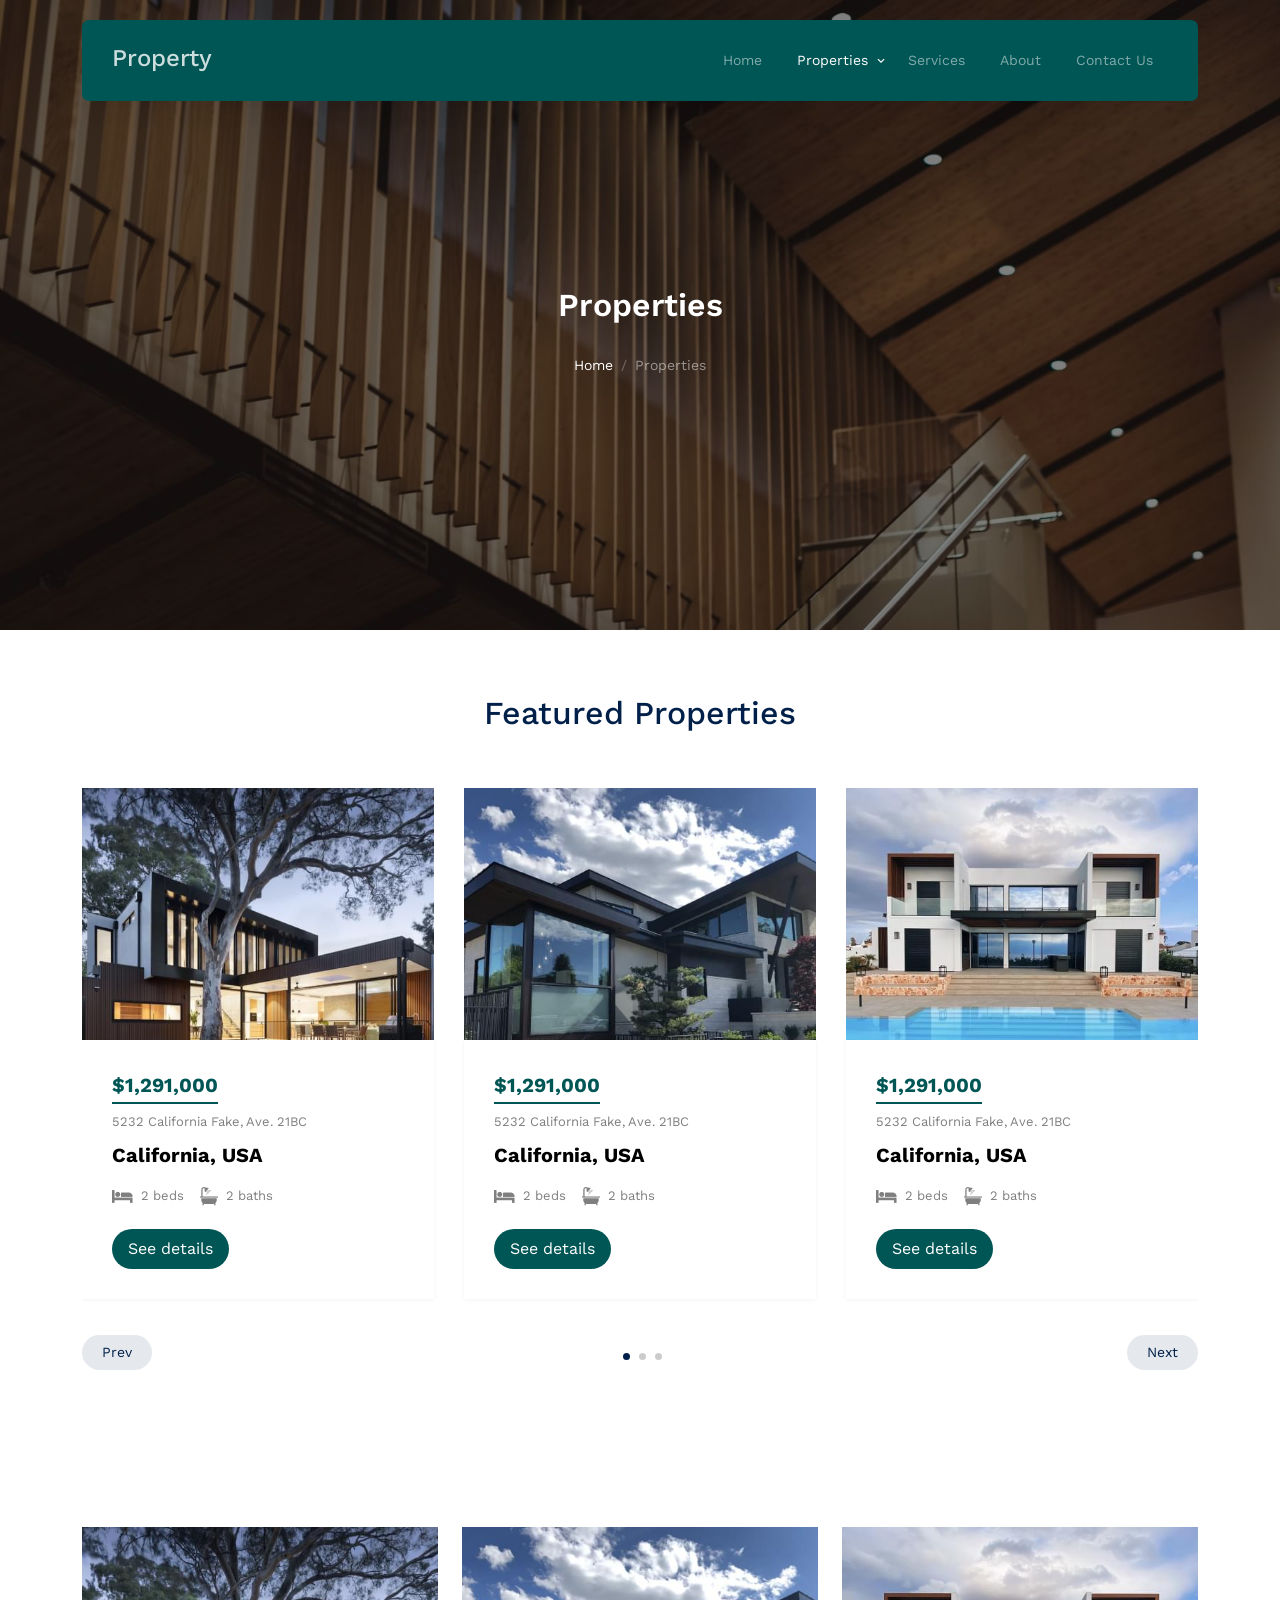
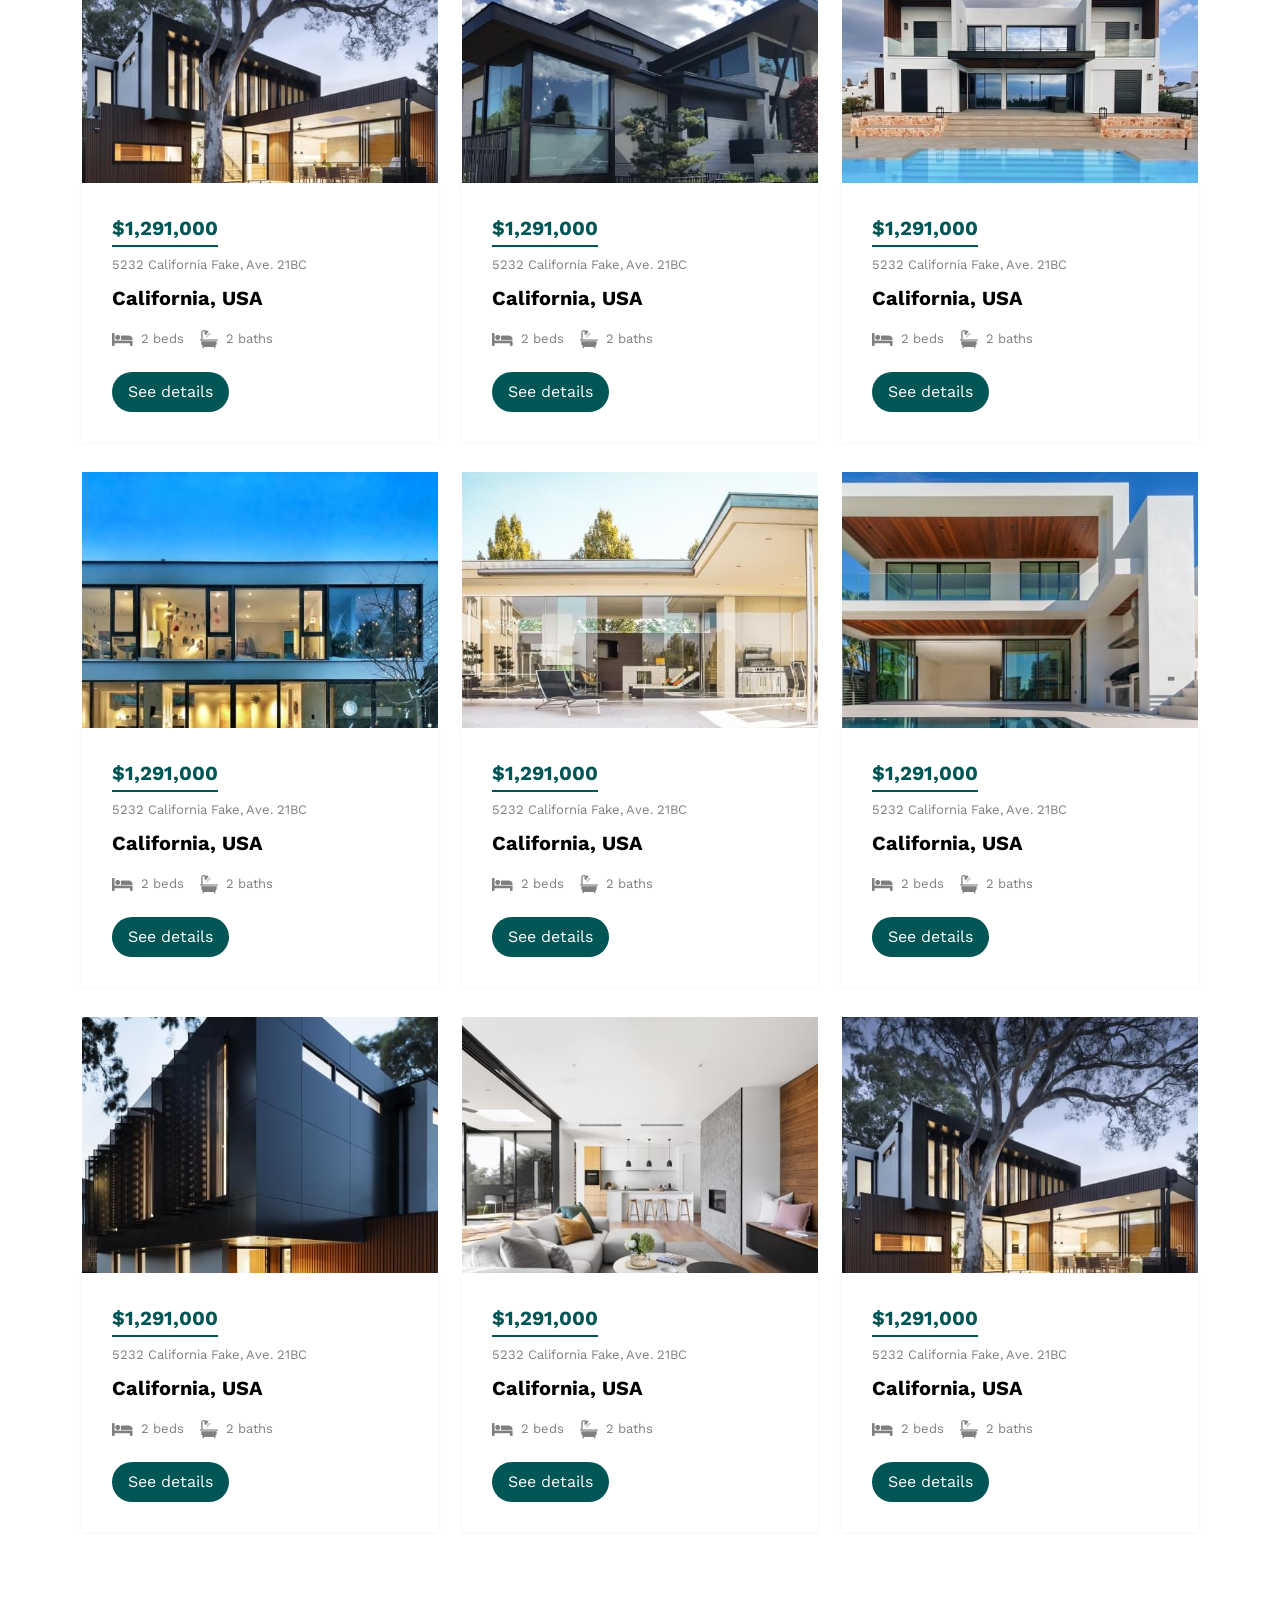
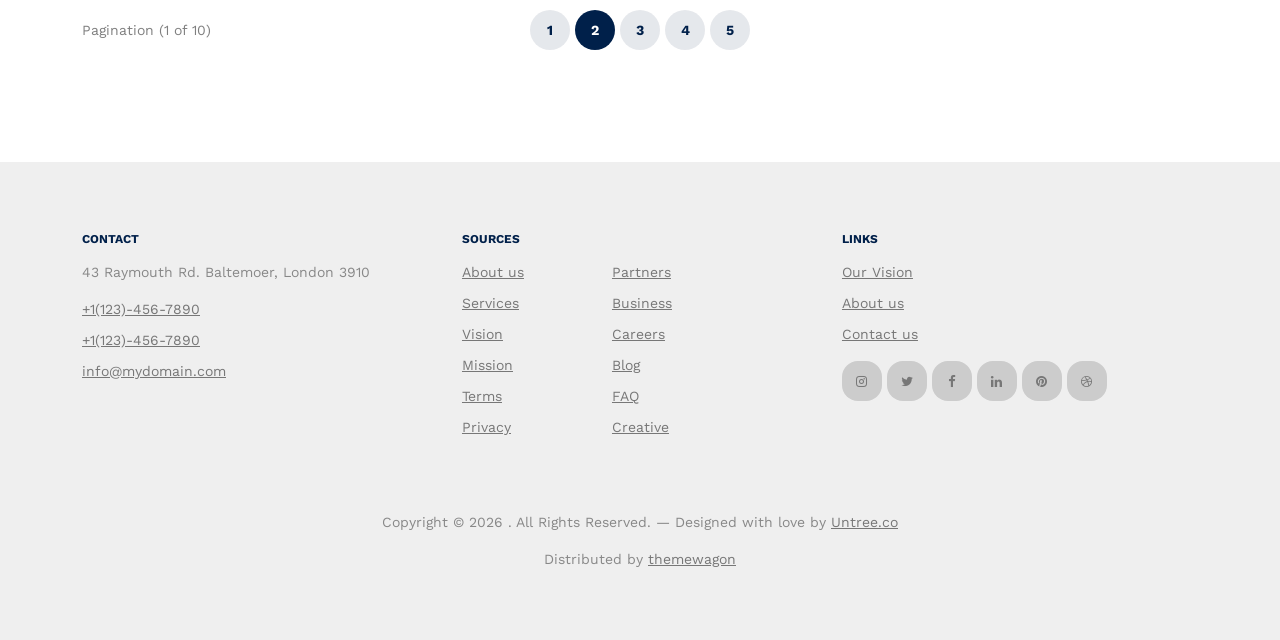
<file: properties.html>
<!-- /*
* Template Name: Property
* Template Author: Untree.co
* Template URI: https://untree.co/
* License: https://creativecommons.org/licenses/by/3.0/
*/ -->
<!DOCTYPE html>
<html lang="en">
  <head>
    <meta charset="utf-8" />
    <meta name="viewport" content="width=device-width, initial-scale=1" />
    <meta name="author" content="Untree.co" />
    <link rel="shortcut icon" href="favicon.png" />

    <meta name="description" content="" />
    <meta name="keywords" content="bootstrap, bootstrap5" />

    <link rel="preconnect" href="https://fonts.googleapis.com" />
    <link rel="preconnect" href="https://fonts.gstatic.com" crossorigin />
    <link
      href="https://fonts.googleapis.com/css2?family=Work+Sans:wght@400;500;600;700&display=swap"
      rel="stylesheet"
    />

    <link rel="stylesheet" href="fonts/icomoon/style.css" />
    <link rel="stylesheet" href="fonts/flaticon/font/flaticon.css" />

    <link rel="stylesheet" href="css/tiny-slider.css" />
    <link rel="stylesheet" href="css/aos.css" />
    <link rel="stylesheet" href="css/style.css" />

    <title>
      Property &mdash; Free Bootstrap 5 Website Template by Untree.co
    </title>
  </head>
  <body>
    <div class="site-mobile-menu site-navbar-target">
      <div class="site-mobile-menu-header">
        <div class="site-mobile-menu-close">
          <span class="icofont-close js-menu-toggle"></span>
        </div>
      </div>
      <div class="site-mobile-menu-body"></div>
    </div>

    <nav class="site-nav">
      <div class="container">
        <div class="menu-bg-wrap">
          <div class="site-navigation">
            <a href="index.html" class="logo m-0 float-start">Property</a>

            <ul
              class="js-clone-nav d-none d-lg-inline-block text-start site-menu float-end"
            >
              <li><a href="index.html">Home</a></li>
              <li class="has-children active">
                <a href="properties.html">Properties</a>
                <ul class="dropdown">
                  <li><a href="#">Buy Property</a></li>
                  <li><a href="#">Sell Property</a></li>
                  <li class="has-children">
                    <a href="#">Dropdown</a>
                    <ul class="dropdown">
                      <li><a href="#">Sub Menu One</a></li>
                      <li><a href="#">Sub Menu Two</a></li>
                      <li><a href="#">Sub Menu Three</a></li>
                    </ul>
                  </li>
                </ul>
              </li>
              <li><a href="services.html">Services</a></li>
              <li><a href="about.html">About</a></li>
              <li><a href="contact.html">Contact Us</a></li>
            </ul>

            <a
              href="#"
              class="burger light me-auto float-end mt-1 site-menu-toggle js-menu-toggle d-inline-block d-lg-none"
              data-toggle="collapse"
              data-target="#main-navbar"
            >
              <span></span>
            </a>
          </div>
        </div>
      </div>
    </nav>

    <div
      class="hero page-inner overlay"
      style="background-image: url('images/hero_bg_1.jpg')"
    >
      <div class="container">
        <div class="row justify-content-center align-items-center">
          <div class="col-lg-9 text-center mt-5">
            <h1 class="heading" data-aos="fade-up">Properties</h1>

            <nav
              aria-label="breadcrumb"
              data-aos="fade-up"
              data-aos-delay="200"
            >
              <ol class="breadcrumb text-center justify-content-center">
                <li class="breadcrumb-item"><a href="index.html">Home</a></li>
                <li
                  class="breadcrumb-item active text-white-50"
                  aria-current="page"
                >
                  Properties
                </li>
              </ol>
            </nav>
          </div>
        </div>
      </div>
    </div>

    <div class="section">
      <div class="container">
        <div class="row mb-5 align-items-center">
          <div class="col-lg-6 text-center mx-auto">
            <h2 class="font-weight-bold text-primary heading">
              Featured Properties
            </h2>
          </div>
        </div>
        <div class="row">
          <div class="col-12">
            <div class="property-slider-wrap">
              <div class="property-slider">
                <div class="property-item">
                  <a href="property-single.html" class="img">
                    <img src="images/img_1.jpg" alt="Image" class="img-fluid" />
                  </a>

                  <div class="property-content">
                    <div class="price mb-2"><span>$1,291,000</span></div>
                    <div>
                      <span class="d-block mb-2 text-black-50"
                        >5232 California Fake, Ave. 21BC</span
                      >
                      <span class="city d-block mb-3">California, USA</span>

                      <div class="specs d-flex mb-4">
                        <span class="d-block d-flex align-items-center me-3">
                          <span class="icon-bed me-2"></span>
                          <span class="caption">2 beds</span>
                        </span>
                        <span class="d-block d-flex align-items-center">
                          <span class="icon-bath me-2"></span>
                          <span class="caption">2 baths</span>
                        </span>
                      </div>

                      <a
                        href="property-single.html"
                        class="btn btn-primary py-2 px-3"
                        >See details</a
                      >
                    </div>
                  </div>
                </div>
                <!-- .item -->

                <div class="property-item">
                  <a href="property-single.html" class="img">
                    <img src="images/img_2.jpg" alt="Image" class="img-fluid" />
                  </a>

                  <div class="property-content">
                    <div class="price mb-2"><span>$1,291,000</span></div>
                    <div>
                      <span class="d-block mb-2 text-black-50"
                        >5232 California Fake, Ave. 21BC</span
                      >
                      <span class="city d-block mb-3">California, USA</span>

                      <div class="specs d-flex mb-4">
                        <span class="d-block d-flex align-items-center me-3">
                          <span class="icon-bed me-2"></span>
                          <span class="caption">2 beds</span>
                        </span>
                        <span class="d-block d-flex align-items-center">
                          <span class="icon-bath me-2"></span>
                          <span class="caption">2 baths</span>
                        </span>
                      </div>

                      <a
                        href="property-single.html"
                        class="btn btn-primary py-2 px-3"
                        >See details</a
                      >
                    </div>
                  </div>
                </div>
                <!-- .item -->

                <div class="property-item">
                  <a href="property-single.html" class="img">
                    <img src="images/img_3.jpg" alt="Image" class="img-fluid" />
                  </a>

                  <div class="property-content">
                    <div class="price mb-2"><span>$1,291,000</span></div>
                    <div>
                      <span class="d-block mb-2 text-black-50"
                        >5232 California Fake, Ave. 21BC</span
                      >
                      <span class="city d-block mb-3">California, USA</span>

                      <div class="specs d-flex mb-4">
                        <span class="d-block d-flex align-items-center me-3">
                          <span class="icon-bed me-2"></span>
                          <span class="caption">2 beds</span>
                        </span>
                        <span class="d-block d-flex align-items-center">
                          <span class="icon-bath me-2"></span>
                          <span class="caption">2 baths</span>
                        </span>
                      </div>

                      <a
                        href="property-single.html"
                        class="btn btn-primary py-2 px-3"
                        >See details</a
                      >
                    </div>
                  </div>
                </div>
                <!-- .item -->

                <div class="property-item">
                  <a href="property-single.html" class="img">
                    <img src="images/img_4.jpg" alt="Image" class="img-fluid" />
                  </a>

                  <div class="property-content">
                    <div class="price mb-2"><span>$1,291,000</span></div>
                    <div>
                      <span class="d-block mb-2 text-black-50"
                        >5232 California Fake, Ave. 21BC</span
                      >
                      <span class="city d-block mb-3">California, USA</span>

                      <div class="specs d-flex mb-4">
                        <span class="d-block d-flex align-items-center me-3">
                          <span class="icon-bed me-2"></span>
                          <span class="caption">2 beds</span>
                        </span>
                        <span class="d-block d-flex align-items-center">
                          <span class="icon-bath me-2"></span>
                          <span class="caption">2 baths</span>
                        </span>
                      </div>

                      <a
                        href="property-single.html"
                        class="btn btn-primary py-2 px-3"
                        >See details</a
                      >
                    </div>
                  </div>
                </div>
                <!-- .item -->

                <div class="property-item">
                  <a href="property-single.html" class="img">
                    <img src="images/img_5.jpg" alt="Image" class="img-fluid" />
                  </a>

                  <div class="property-content">
                    <div class="price mb-2"><span>$1,291,000</span></div>
                    <div>
                      <span class="d-block mb-2 text-black-50"
                        >5232 California Fake, Ave. 21BC</span
                      >
                      <span class="city d-block mb-3">California, USA</span>

                      <div class="specs d-flex mb-4">
                        <span class="d-block d-flex align-items-center me-3">
                          <span class="icon-bed me-2"></span>
                          <span class="caption">2 beds</span>
                        </span>
                        <span class="d-block d-flex align-items-center">
                          <span class="icon-bath me-2"></span>
                          <span class="caption">2 baths</span>
                        </span>
                      </div>

                      <a
                        href="property-single.html"
                        class="btn btn-primary py-2 px-3"
                        >See details</a
                      >
                    </div>
                  </div>
                </div>
                <!-- .item -->

                <div class="property-item">
                  <a href="property-single.html" class="img">
                    <img src="images/img_6.jpg" alt="Image" class="img-fluid" />
                  </a>

                  <div class="property-content">
                    <div class="price mb-2"><span>$1,291,000</span></div>
                    <div>
                      <span class="d-block mb-2 text-black-50"
                        >5232 California Fake, Ave. 21BC</span
                      >
                      <span class="city d-block mb-3">California, USA</span>

                      <div class="specs d-flex mb-4">
                        <span class="d-block d-flex align-items-center me-3">
                          <span class="icon-bed me-2"></span>
                          <span class="caption">2 beds</span>
                        </span>
                        <span class="d-block d-flex align-items-center">
                          <span class="icon-bath me-2"></span>
                          <span class="caption">2 baths</span>
                        </span>
                      </div>

                      <a
                        href="property-single.html"
                        class="btn btn-primary py-2 px-3"
                        >See details</a
                      >
                    </div>
                  </div>
                </div>
                <!-- .item -->

                <div class="property-item">
                  <a href="property-single.html" class="img">
                    <img src="images/img_7.jpg" alt="Image" class="img-fluid" />
                  </a>

                  <div class="property-content">
                    <div class="price mb-2"><span>$1,291,000</span></div>
                    <div>
                      <span class="d-block mb-2 text-black-50"
                        >5232 California Fake, Ave. 21BC</span
                      >
                      <span class="city d-block mb-3">California, USA</span>

                      <div class="specs d-flex mb-4">
                        <span class="d-block d-flex align-items-center me-3">
                          <span class="icon-bed me-2"></span>
                          <span class="caption">2 beds</span>
                        </span>
                        <span class="d-block d-flex align-items-center">
                          <span class="icon-bath me-2"></span>
                          <span class="caption">2 baths</span>
                        </span>
                      </div>

                      <a
                        href="property-single.html"
                        class="btn btn-primary py-2 px-3"
                        >See details</a
                      >
                    </div>
                  </div>
                </div>
                <!-- .item -->

                <div class="property-item">
                  <a href="property-single.html" class="img">
                    <img src="images/img_8.jpg" alt="Image" class="img-fluid" />
                  </a>

                  <div class="property-content">
                    <div class="price mb-2"><span>$1,291,000</span></div>
                    <div>
                      <span class="d-block mb-2 text-black-50"
                        >5232 California Fake, Ave. 21BC</span
                      >
                      <span class="city d-block mb-3">California, USA</span>

                      <div class="specs d-flex mb-4">
                        <span class="d-block d-flex align-items-center me-3">
                          <span class="icon-bed me-2"></span>
                          <span class="caption">2 beds</span>
                        </span>
                        <span class="d-block d-flex align-items-center">
                          <span class="icon-bath me-2"></span>
                          <span class="caption">2 baths</span>
                        </span>
                      </div>

                      <a
                        href="property-single.html"
                        class="btn btn-primary py-2 px-3"
                        >See details</a
                      >
                    </div>
                  </div>
                </div>
                <!-- .item -->

                <div class="property-item">
                  <a href="property-single.html" class="img">
                    <img src="images/img_1.jpg" alt="Image" class="img-fluid" />
                  </a>

                  <div class="property-content">
                    <div class="price mb-2"><span>$1,291,000</span></div>
                    <div>
                      <span class="d-block mb-2 text-black-50"
                        >5232 California Fake, Ave. 21BC</span
                      >
                      <span class="city d-block mb-3">California, USA</span>

                      <div class="specs d-flex mb-4">
                        <span class="d-block d-flex align-items-center me-3">
                          <span class="icon-bed me-2"></span>
                          <span class="caption">2 beds</span>
                        </span>
                        <span class="d-block d-flex align-items-center">
                          <span class="icon-bath me-2"></span>
                          <span class="caption">2 baths</span>
                        </span>
                      </div>

                      <a
                        href="property-single.html"
                        class="btn btn-primary py-2 px-3"
                        >See details</a
                      >
                    </div>
                  </div>
                </div>
                <!-- .item -->
              </div>

              <div
                id="property-nav"
                class="controls"
                tabindex="0"
                aria-label="Carousel Navigation"
              >
                <span
                  class="prev"
                  data-controls="prev"
                  aria-controls="property"
                  tabindex="-1"
                  >Prev</span
                >
                <span
                  class="next"
                  data-controls="next"
                  aria-controls="property"
                  tabindex="-1"
                  >Next</span
                >
              </div>
            </div>
          </div>
        </div>
      </div>
    </div>

    <div class="section section-properties">
      <div class="container">
        <div class="row">
          <div class="col-xs-12 col-sm-6 col-md-6 col-lg-4">
            <div class="property-item mb-30">
              <a href="property-single.html" class="img">
                <img src="images/img_1.jpg" alt="Image" class="img-fluid" />
              </a>

              <div class="property-content">
                <div class="price mb-2"><span>$1,291,000</span></div>
                <div>
                  <span class="d-block mb-2 text-black-50"
                    >5232 California Fake, Ave. 21BC</span
                  >
                  <span class="city d-block mb-3">California, USA</span>

                  <div class="specs d-flex mb-4">
                    <span class="d-block d-flex align-items-center me-3">
                      <span class="icon-bed me-2"></span>
                      <span class="caption">2 beds</span>
                    </span>
                    <span class="d-block d-flex align-items-center">
                      <span class="icon-bath me-2"></span>
                      <span class="caption">2 baths</span>
                    </span>
                  </div>

                  <a
                    href="property-single.html"
                    class="btn btn-primary py-2 px-3"
                    >See details</a
                  >
                </div>
              </div>
            </div>
            <!-- .item -->
          </div>
          <div class="col-xs-12 col-sm-6 col-md-6 col-lg-4">
            <div class="property-item mb-30">
              <a href="property-single.html" class="img">
                <img src="images/img_2.jpg" alt="Image" class="img-fluid" />
              </a>

              <div class="property-content">
                <div class="price mb-2"><span>$1,291,000</span></div>
                <div>
                  <span class="d-block mb-2 text-black-50"
                    >5232 California Fake, Ave. 21BC</span
                  >
                  <span class="city d-block mb-3">California, USA</span>

                  <div class="specs d-flex mb-4">
                    <span class="d-block d-flex align-items-center me-3">
                      <span class="icon-bed me-2"></span>
                      <span class="caption">2 beds</span>
                    </span>
                    <span class="d-block d-flex align-items-center">
                      <span class="icon-bath me-2"></span>
                      <span class="caption">2 baths</span>
                    </span>
                  </div>

                  <a
                    href="property-single.html"
                    class="btn btn-primary py-2 px-3"
                    >See details</a
                  >
                </div>
              </div>
            </div>
            <!-- .item -->
          </div>
          <div class="col-xs-12 col-sm-6 col-md-6 col-lg-4">
            <div class="property-item mb-30">
              <a href="property-single.html" class="img">
                <img src="images/img_3.jpg" alt="Image" class="img-fluid" />
              </a>

              <div class="property-content">
                <div class="price mb-2"><span>$1,291,000</span></div>
                <div>
                  <span class="d-block mb-2 text-black-50"
                    >5232 California Fake, Ave. 21BC</span
                  >
                  <span class="city d-block mb-3">California, USA</span>

                  <div class="specs d-flex mb-4">
                    <span class="d-block d-flex align-items-center me-3">
                      <span class="icon-bed me-2"></span>
                      <span class="caption">2 beds</span>
                    </span>
                    <span class="d-block d-flex align-items-center">
                      <span class="icon-bath me-2"></span>
                      <span class="caption">2 baths</span>
                    </span>
                  </div>

                  <a
                    href="property-single.html"
                    class="btn btn-primary py-2 px-3"
                    >See details</a
                  >
                </div>
              </div>
            </div>
            <!-- .item -->
          </div>

          <div class="col-xs-12 col-sm-6 col-md-6 col-lg-4">
            <div class="property-item mb-30">
              <a href="property-single.html" class="img">
                <img src="images/img_4.jpg" alt="Image" class="img-fluid" />
              </a>

              <div class="property-content">
                <div class="price mb-2"><span>$1,291,000</span></div>
                <div>
                  <span class="d-block mb-2 text-black-50"
                    >5232 California Fake, Ave. 21BC</span
                  >
                  <span class="city d-block mb-3">California, USA</span>

                  <div class="specs d-flex mb-4">
                    <span class="d-block d-flex align-items-center me-3">
                      <span class="icon-bed me-2"></span>
                      <span class="caption">2 beds</span>
                    </span>
                    <span class="d-block d-flex align-items-center">
                      <span class="icon-bath me-2"></span>
                      <span class="caption">2 baths</span>
                    </span>
                  </div>

                  <a
                    href="property-single.html"
                    class="btn btn-primary py-2 px-3"
                    >See details</a
                  >
                </div>
              </div>
            </div>
            <!-- .item -->
          </div>
          <div class="col-xs-12 col-sm-6 col-md-6 col-lg-4">
            <div class="property-item mb-30">
              <a href="property-single.html" class="img">
                <img src="images/img_5.jpg" alt="Image" class="img-fluid" />
              </a>

              <div class="property-content">
                <div class="price mb-2"><span>$1,291,000</span></div>
                <div>
                  <span class="d-block mb-2 text-black-50"
                    >5232 California Fake, Ave. 21BC</span
                  >
                  <span class="city d-block mb-3">California, USA</span>

                  <div class="specs d-flex mb-4">
                    <span class="d-block d-flex align-items-center me-3">
                      <span class="icon-bed me-2"></span>
                      <span class="caption">2 beds</span>
                    </span>
                    <span class="d-block d-flex align-items-center">
                      <span class="icon-bath me-2"></span>
                      <span class="caption">2 baths</span>
                    </span>
                  </div>

                  <a
                    href="property-single.html"
                    class="btn btn-primary py-2 px-3"
                    >See details</a
                  >
                </div>
              </div>
            </div>
            <!-- .item -->
          </div>
          <div class="col-xs-12 col-sm-6 col-md-6 col-lg-4">
            <div class="property-item mb-30">
              <a href="property-single.html" class="img">
                <img src="images/img_6.jpg" alt="Image" class="img-fluid" />
              </a>

              <div class="property-content">
                <div class="price mb-2"><span>$1,291,000</span></div>
                <div>
                  <span class="d-block mb-2 text-black-50"
                    >5232 California Fake, Ave. 21BC</span
                  >
                  <span class="city d-block mb-3">California, USA</span>

                  <div class="specs d-flex mb-4">
                    <span class="d-block d-flex align-items-center me-3">
                      <span class="icon-bed me-2"></span>
                      <span class="caption">2 beds</span>
                    </span>
                    <span class="d-block d-flex align-items-center">
                      <span class="icon-bath me-2"></span>
                      <span class="caption">2 baths</span>
                    </span>
                  </div>

                  <a
                    href="property-single.html"
                    class="btn btn-primary py-2 px-3"
                    >See details</a
                  >
                </div>
              </div>
            </div>
            <!-- .item -->
          </div>

          <div class="col-xs-12 col-sm-6 col-md-6 col-lg-4">
            <div class="property-item mb-30">
              <a href="property-single.html" class="img">
                <img src="images/img_7.jpg" alt="Image" class="img-fluid" />
              </a>

              <div class="property-content">
                <div class="price mb-2"><span>$1,291,000</span></div>
                <div>
                  <span class="d-block mb-2 text-black-50"
                    >5232 California Fake, Ave. 21BC</span
                  >
                  <span class="city d-block mb-3">California, USA</span>

                  <div class="specs d-flex mb-4">
                    <span class="d-block d-flex align-items-center me-3">
                      <span class="icon-bed me-2"></span>
                      <span class="caption">2 beds</span>
                    </span>
                    <span class="d-block d-flex align-items-center">
                      <span class="icon-bath me-2"></span>
                      <span class="caption">2 baths</span>
                    </span>
                  </div>

                  <a
                    href="property-single.html"
                    class="btn btn-primary py-2 px-3"
                    >See details</a
                  >
                </div>
              </div>
            </div>
            <!-- .item -->
          </div>
          <div class="col-xs-12 col-sm-6 col-md-6 col-lg-4">
            <div class="property-item mb-30">
              <a href="property-single.html" class="img">
                <img src="images/img_8.jpg" alt="Image" class="img-fluid" />
              </a>

              <div class="property-content">
                <div class="price mb-2"><span>$1,291,000</span></div>
                <div>
                  <span class="d-block mb-2 text-black-50"
                    >5232 California Fake, Ave. 21BC</span
                  >
                  <span class="city d-block mb-3">California, USA</span>

                  <div class="specs d-flex mb-4">
                    <span class="d-block d-flex align-items-center me-3">
                      <span class="icon-bed me-2"></span>
                      <span class="caption">2 beds</span>
                    </span>
                    <span class="d-block d-flex align-items-center">
                      <span class="icon-bath me-2"></span>
                      <span class="caption">2 baths</span>
                    </span>
                  </div>

                  <a
                    href="property-single.html"
                    class="btn btn-primary py-2 px-3"
                    >See details</a
                  >
                </div>
              </div>
            </div>
            <!-- .item -->
          </div>
          <div class="col-xs-12 col-sm-6 col-md-6 col-lg-4">
            <div class="property-item mb-30">
              <a href="property-single.html" class="img">
                <img src="images/img_1.jpg" alt="Image" class="img-fluid" />
              </a>

              <div class="property-content">
                <div class="price mb-2"><span>$1,291,000</span></div>
                <div>
                  <span class="d-block mb-2 text-black-50"
                    >5232 California Fake, Ave. 21BC</span
                  >
                  <span class="city d-block mb-3">California, USA</span>

                  <div class="specs d-flex mb-4">
                    <span class="d-block d-flex align-items-center me-3">
                      <span class="icon-bed me-2"></span>
                      <span class="caption">2 beds</span>
                    </span>
                    <span class="d-block d-flex align-items-center">
                      <span class="icon-bath me-2"></span>
                      <span class="caption">2 baths</span>
                    </span>
                  </div>

                  <a
                    href="property-single.html"
                    class="btn btn-primary py-2 px-3"
                    >See details</a
                  >
                </div>
              </div>
            </div>
            <!-- .item -->
          </div>
        </div>
        <div class="row align-items-center py-5">
          <div class="col-lg-3">Pagination (1 of 10)</div>
          <div class="col-lg-6 text-center">
            <div class="custom-pagination">
              <a href="#">1</a>
              <a href="#" class="active">2</a>
              <a href="#">3</a>
              <a href="#">4</a>
              <a href="#">5</a>
            </div>
          </div>
        </div>
      </div>
    </div>

    <div class="site-footer">
      <div class="container">
        <div class="row">
          <div class="col-lg-4">
            <div class="widget">
              <h3>Contact</h3>
              <address>43 Raymouth Rd. Baltemoer, London 3910</address>
              <ul class="list-unstyled links">
                <li><a href="tel://11234567890">+1(123)-456-7890</a></li>
                <li><a href="tel://11234567890">+1(123)-456-7890</a></li>
                <li>
                  <a href="mailto:info@mydomain.com">info@mydomain.com</a>
                </li>
              </ul>
            </div>
            <!-- /.widget -->
          </div>
          <!-- /.col-lg-4 -->
          <div class="col-lg-4">
            <div class="widget">
              <h3>Sources</h3>
              <ul class="list-unstyled float-start links">
                <li><a href="#">About us</a></li>
                <li><a href="#">Services</a></li>
                <li><a href="#">Vision</a></li>
                <li><a href="#">Mission</a></li>
                <li><a href="#">Terms</a></li>
                <li><a href="#">Privacy</a></li>
              </ul>
              <ul class="list-unstyled float-start links">
                <li><a href="#">Partners</a></li>
                <li><a href="#">Business</a></li>
                <li><a href="#">Careers</a></li>
                <li><a href="#">Blog</a></li>
                <li><a href="#">FAQ</a></li>
                <li><a href="#">Creative</a></li>
              </ul>
            </div>
            <!-- /.widget -->
          </div>
          <!-- /.col-lg-4 -->
          <div class="col-lg-4">
            <div class="widget">
              <h3>Links</h3>
              <ul class="list-unstyled links">
                <li><a href="#">Our Vision</a></li>
                <li><a href="#">About us</a></li>
                <li><a href="#">Contact us</a></li>
              </ul>

              <ul class="list-unstyled social">
                <li>
                  <a href="#"><span class="icon-instagram"></span></a>
                </li>
                <li>
                  <a href="#"><span class="icon-twitter"></span></a>
                </li>
                <li>
                  <a href="#"><span class="icon-facebook"></span></a>
                </li>
                <li>
                  <a href="#"><span class="icon-linkedin"></span></a>
                </li>
                <li>
                  <a href="#"><span class="icon-pinterest"></span></a>
                </li>
                <li>
                  <a href="#"><span class="icon-dribbble"></span></a>
                </li>
              </ul>
            </div>
            <!-- /.widget -->
          </div>
          <!-- /.col-lg-4 -->
        </div>
        <!-- /.row -->

        <div class="row mt-5">
          <div class="col-12 text-center">
            <!-- 
              **==========
              NOTE: 
              Please don't remove this copyright link unless you buy the license here https://untree.co/license/  
              **==========
            -->

            <p>
              Copyright &copy;
              <script>
                document.write(new Date().getFullYear());
              </script>
              . All Rights Reserved. &mdash; Designed with love by
              <a href="https://untree.co">Untree.co</a>
              <!-- License information: https://untree.co/license/ -->
            </p>
            <div>
              Distributed by
              <a href="https://themewagon.com/" target="_blank">themewagon</a>
            </div>
          </div>
        </div>
      </div>
      <!-- /.container -->
    </div>
    <!-- /.site-footer -->

    <!-- Preloader -->
    <div id="overlayer"></div>
    <div class="loader">
      <div class="spinner-border" role="status">
        <span class="visually-hidden">Loading...</span>
      </div>
    </div>

    <script src="js/bootstrap.bundle.min.js"></script>
    <script src="js/tiny-slider.js"></script>
    <script src="js/aos.js"></script>
    <script src="js/navbar.js"></script>
    <script src="js/counter.js"></script>
    <script src="js/custom.js"></script>
  </body>
</html>
</file>
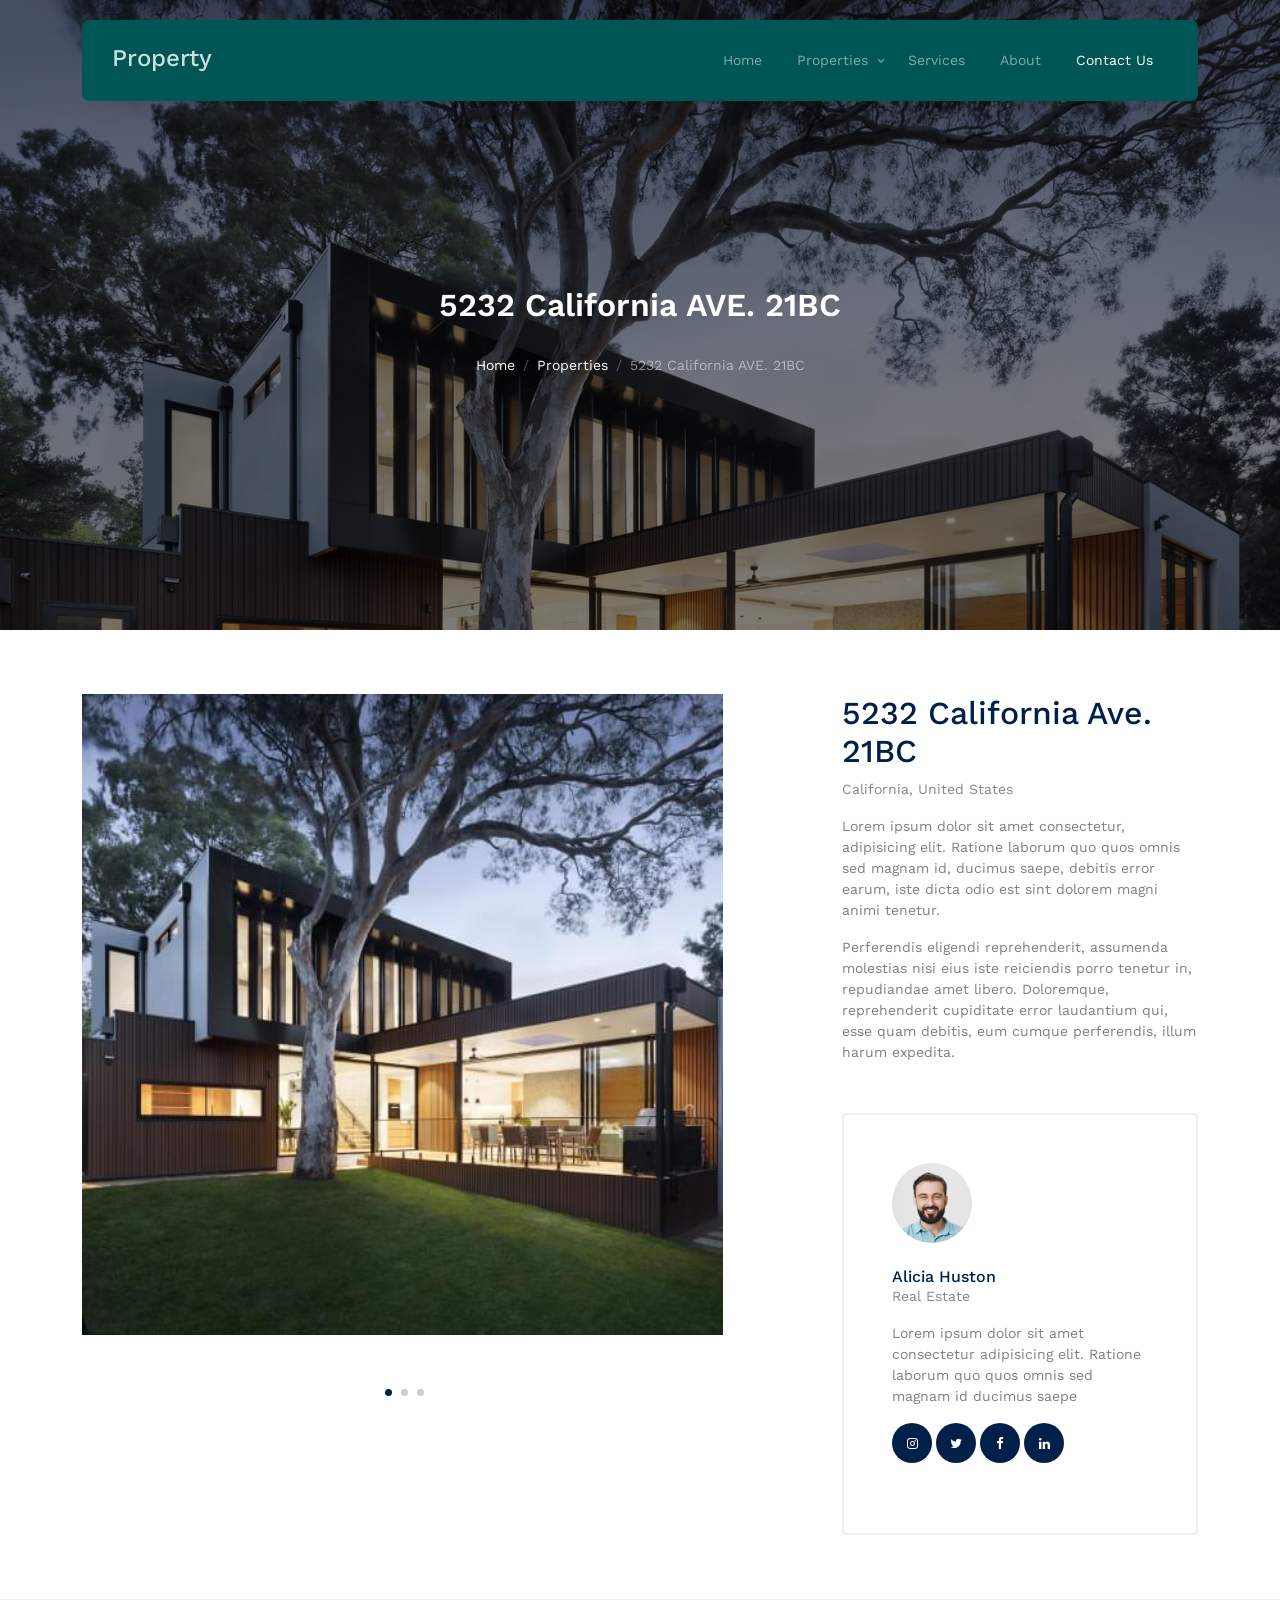
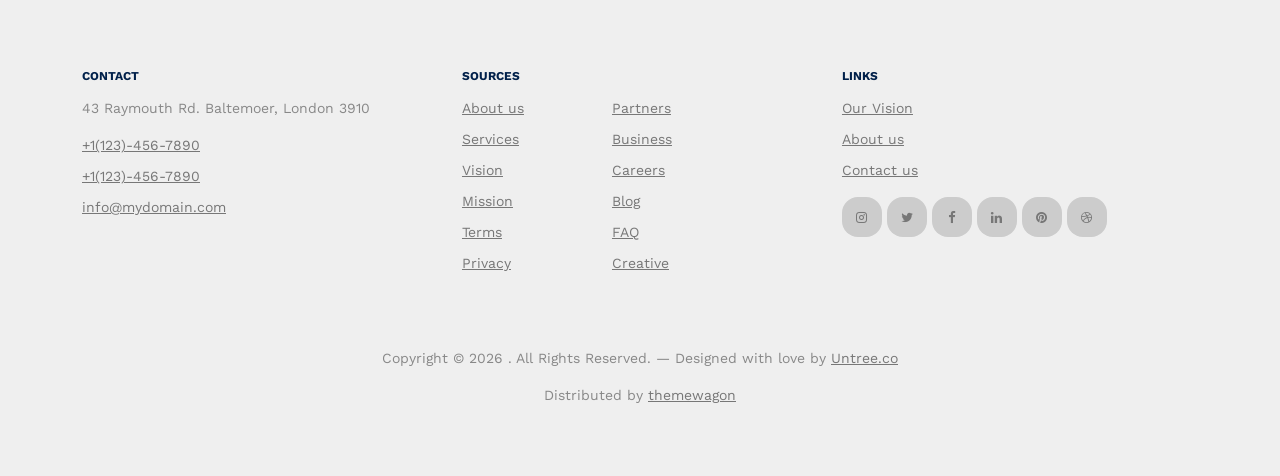
<file: property-single.html>
<!-- /*
* Template Name: Property
* Template Author: Untree.co
* Template URI: https://untree.co/
* License: https://creativecommons.org/licenses/by/3.0/
*/ -->
<!DOCTYPE html>
<html lang="en">
  <head>
    <meta charset="utf-8" />
    <meta name="viewport" content="width=device-width, initial-scale=1" />
    <meta name="author" content="Untree.co" />
    <link rel="shortcut icon" href="favicon.png" />

    <meta name="description" content="" />
    <meta name="keywords" content="bootstrap, bootstrap5" />

    <link rel="preconnect" href="https://fonts.googleapis.com" />
    <link rel="preconnect" href="https://fonts.gstatic.com" crossorigin />
    <link
      href="https://fonts.googleapis.com/css2?family=Work+Sans:wght@400;500;600;700&display=swap"
      rel="stylesheet"
    />

    <link rel="stylesheet" href="fonts/icomoon/style.css" />
    <link rel="stylesheet" href="fonts/flaticon/font/flaticon.css" />

    <link rel="stylesheet" href="css/tiny-slider.css" />
    <link rel="stylesheet" href="css/aos.css" />
    <link rel="stylesheet" href="css/style.css" />

    <title>
      Property &mdash; Free Bootstrap 5 Website Template by Untree.co
    </title>
  </head>
  <body>
    <div class="site-mobile-menu site-navbar-target">
      <div class="site-mobile-menu-header">
        <div class="site-mobile-menu-close">
          <span class="icofont-close js-menu-toggle"></span>
        </div>
      </div>
      <div class="site-mobile-menu-body"></div>
    </div>

    <nav class="site-nav">
      <div class="container">
        <div class="menu-bg-wrap">
          <div class="site-navigation">
            <a href="index.html" class="logo m-0 float-start">Property</a>

            <ul
              class="js-clone-nav d-none d-lg-inline-block text-start site-menu float-end"
            >
              <li><a href="index.html">Home</a></li>
              <li class="has-children">
                <a href="properties.html">Properties</a>
                <ul class="dropdown">
                  <li><a href="#">Buy Property</a></li>
                  <li><a href="#">Sell Property</a></li>
                  <li class="has-children">
                    <a href="#">Dropdown</a>
                    <ul class="dropdown">
                      <li><a href="#">Sub Menu One</a></li>
                      <li><a href="#">Sub Menu Two</a></li>
                      <li><a href="#">Sub Menu Three</a></li>
                    </ul>
                  </li>
                </ul>
              </li>
              <li><a href="services.html">Services</a></li>
              <li><a href="about.html">About</a></li>
              <li class="active"><a href="contact.html">Contact Us</a></li>
            </ul>

            <a
              href="#"
              class="burger light me-auto float-end mt-1 site-menu-toggle js-menu-toggle d-inline-block d-lg-none"
              data-toggle="collapse"
              data-target="#main-navbar"
            >
              <span></span>
            </a>
          </div>
        </div>
      </div>
    </nav>

    <div
      class="hero page-inner overlay"
      style="background-image: url('images/hero_bg_3.jpg')"
    >
      <div class="container">
        <div class="row justify-content-center align-items-center">
          <div class="col-lg-9 text-center mt-5">
            <h1 class="heading" data-aos="fade-up">
              5232 California AVE. 21BC
            </h1>

            <nav
              aria-label="breadcrumb"
              data-aos="fade-up"
              data-aos-delay="200"
            >
              <ol class="breadcrumb text-center justify-content-center">
                <li class="breadcrumb-item"><a href="index.html">Home</a></li>
                <li class="breadcrumb-item">
                  <a href="properties.html">Properties</a>
                </li>
                <li
                  class="breadcrumb-item active text-white-50"
                  aria-current="page"
                >
                  5232 California AVE. 21BC
                </li>
              </ol>
            </nav>
          </div>
        </div>
      </div>
    </div>

    <div class="section">
      <div class="container">
        <div class="row justify-content-between">
          <div class="col-lg-7">
            <div class="img-property-slide-wrap">
              <div class="img-property-slide">
                <img src="images/img_1.jpg" alt="Image" class="img-fluid" />
                <img src="images/img_2.jpg" alt="Image" class="img-fluid" />
                <img src="images/img_3.jpg" alt="Image" class="img-fluid" />
              </div>
            </div>
          </div>
          <div class="col-lg-4">
            <h2 class="heading text-primary">5232 California Ave. 21BC</h2>
            <p class="meta">California, United States</p>
            <p class="text-black-50">
              Lorem ipsum dolor sit amet consectetur, adipisicing elit. Ratione
              laborum quo quos omnis sed magnam id, ducimus saepe, debitis error
              earum, iste dicta odio est sint dolorem magni animi tenetur.
            </p>
            <p class="text-black-50">
              Perferendis eligendi reprehenderit, assumenda molestias nisi eius
              iste reiciendis porro tenetur in, repudiandae amet libero.
              Doloremque, reprehenderit cupiditate error laudantium qui, esse
              quam debitis, eum cumque perferendis, illum harum expedita.
            </p>

            <div class="d-block agent-box p-5">
              <div class="img mb-4">
                <img
                  src="images/person_2-min.jpg"
                  alt="Image"
                  class="img-fluid"
                />
              </div>
              <div class="text">
                <h3 class="mb-0">Alicia Huston</h3>
                <div class="meta mb-3">Real Estate</div>
                <p>
                  Lorem ipsum dolor sit amet consectetur adipisicing elit.
                  Ratione laborum quo quos omnis sed magnam id ducimus saepe
                </p>
                <ul class="list-unstyled social dark-hover d-flex">
                  <li class="me-1">
                    <a href="#"><span class="icon-instagram"></span></a>
                  </li>
                  <li class="me-1">
                    <a href="#"><span class="icon-twitter"></span></a>
                  </li>
                  <li class="me-1">
                    <a href="#"><span class="icon-facebook"></span></a>
                  </li>
                  <li class="me-1">
                    <a href="#"><span class="icon-linkedin"></span></a>
                  </li>
                </ul>
              </div>
            </div>
          </div>
        </div>
      </div>
    </div>

    <div class="site-footer">
      <div class="container">
        <div class="row">
          <div class="col-lg-4">
            <div class="widget">
              <h3>Contact</h3>
              <address>43 Raymouth Rd. Baltemoer, London 3910</address>
              <ul class="list-unstyled links">
                <li><a href="tel://11234567890">+1(123)-456-7890</a></li>
                <li><a href="tel://11234567890">+1(123)-456-7890</a></li>
                <li>
                  <a href="mailto:info@mydomain.com">info@mydomain.com</a>
                </li>
              </ul>
            </div>
            <!-- /.widget -->
          </div>
          <!-- /.col-lg-4 -->
          <div class="col-lg-4">
            <div class="widget">
              <h3>Sources</h3>
              <ul class="list-unstyled float-start links">
                <li><a href="#">About us</a></li>
                <li><a href="#">Services</a></li>
                <li><a href="#">Vision</a></li>
                <li><a href="#">Mission</a></li>
                <li><a href="#">Terms</a></li>
                <li><a href="#">Privacy</a></li>
              </ul>
              <ul class="list-unstyled float-start links">
                <li><a href="#">Partners</a></li>
                <li><a href="#">Business</a></li>
                <li><a href="#">Careers</a></li>
                <li><a href="#">Blog</a></li>
                <li><a href="#">FAQ</a></li>
                <li><a href="#">Creative</a></li>
              </ul>
            </div>
            <!-- /.widget -->
          </div>
          <!-- /.col-lg-4 -->
          <div class="col-lg-4">
            <div class="widget">
              <h3>Links</h3>
              <ul class="list-unstyled links">
                <li><a href="#">Our Vision</a></li>
                <li><a href="#">About us</a></li>
                <li><a href="#">Contact us</a></li>
              </ul>

              <ul class="list-unstyled social">
                <li>
                  <a href="#"><span class="icon-instagram"></span></a>
                </li>
                <li>
                  <a href="#"><span class="icon-twitter"></span></a>
                </li>
                <li>
                  <a href="#"><span class="icon-facebook"></span></a>
                </li>
                <li>
                  <a href="#"><span class="icon-linkedin"></span></a>
                </li>
                <li>
                  <a href="#"><span class="icon-pinterest"></span></a>
                </li>
                <li>
                  <a href="#"><span class="icon-dribbble"></span></a>
                </li>
              </ul>
            </div>
            <!-- /.widget -->
          </div>
          <!-- /.col-lg-4 -->
        </div>
        <!-- /.row -->

        <div class="row mt-5">
          <div class="col-12 text-center">
            <!-- 
              **==========
              NOTE: 
              Please don't remove this copyright link unless you buy the license here https://untree.co/license/  
              **==========
            -->

            <p>
              Copyright &copy;
              <script>
                document.write(new Date().getFullYear());
              </script>
              . All Rights Reserved. &mdash; Designed with love by
              <a href="https://untree.co">Untree.co</a>
              <!-- License information: https://untree.co/license/ -->
            </p>
            <div>
              Distributed by
              <a href="https://themewagon.com/" target="_blank">themewagon</a>
            </div>
          </div>
        </div>
      </div>
      <!-- /.container -->
    </div>
    <!-- /.site-footer -->

    <!-- Preloader -->
    <div id="overlayer"></div>
    <div class="loader">
      <div class="spinner-border" role="status">
        <span class="visually-hidden">Loading...</span>
      </div>
    </div>

    <script src="js/bootstrap.bundle.min.js"></script>
    <script src="js/tiny-slider.js"></script>
    <script src="js/aos.js"></script>
    <script src="js/navbar.js"></script>
    <script src="js/counter.js"></script>
    <script src="js/custom.js"></script>
  </body>
</html>
</file>
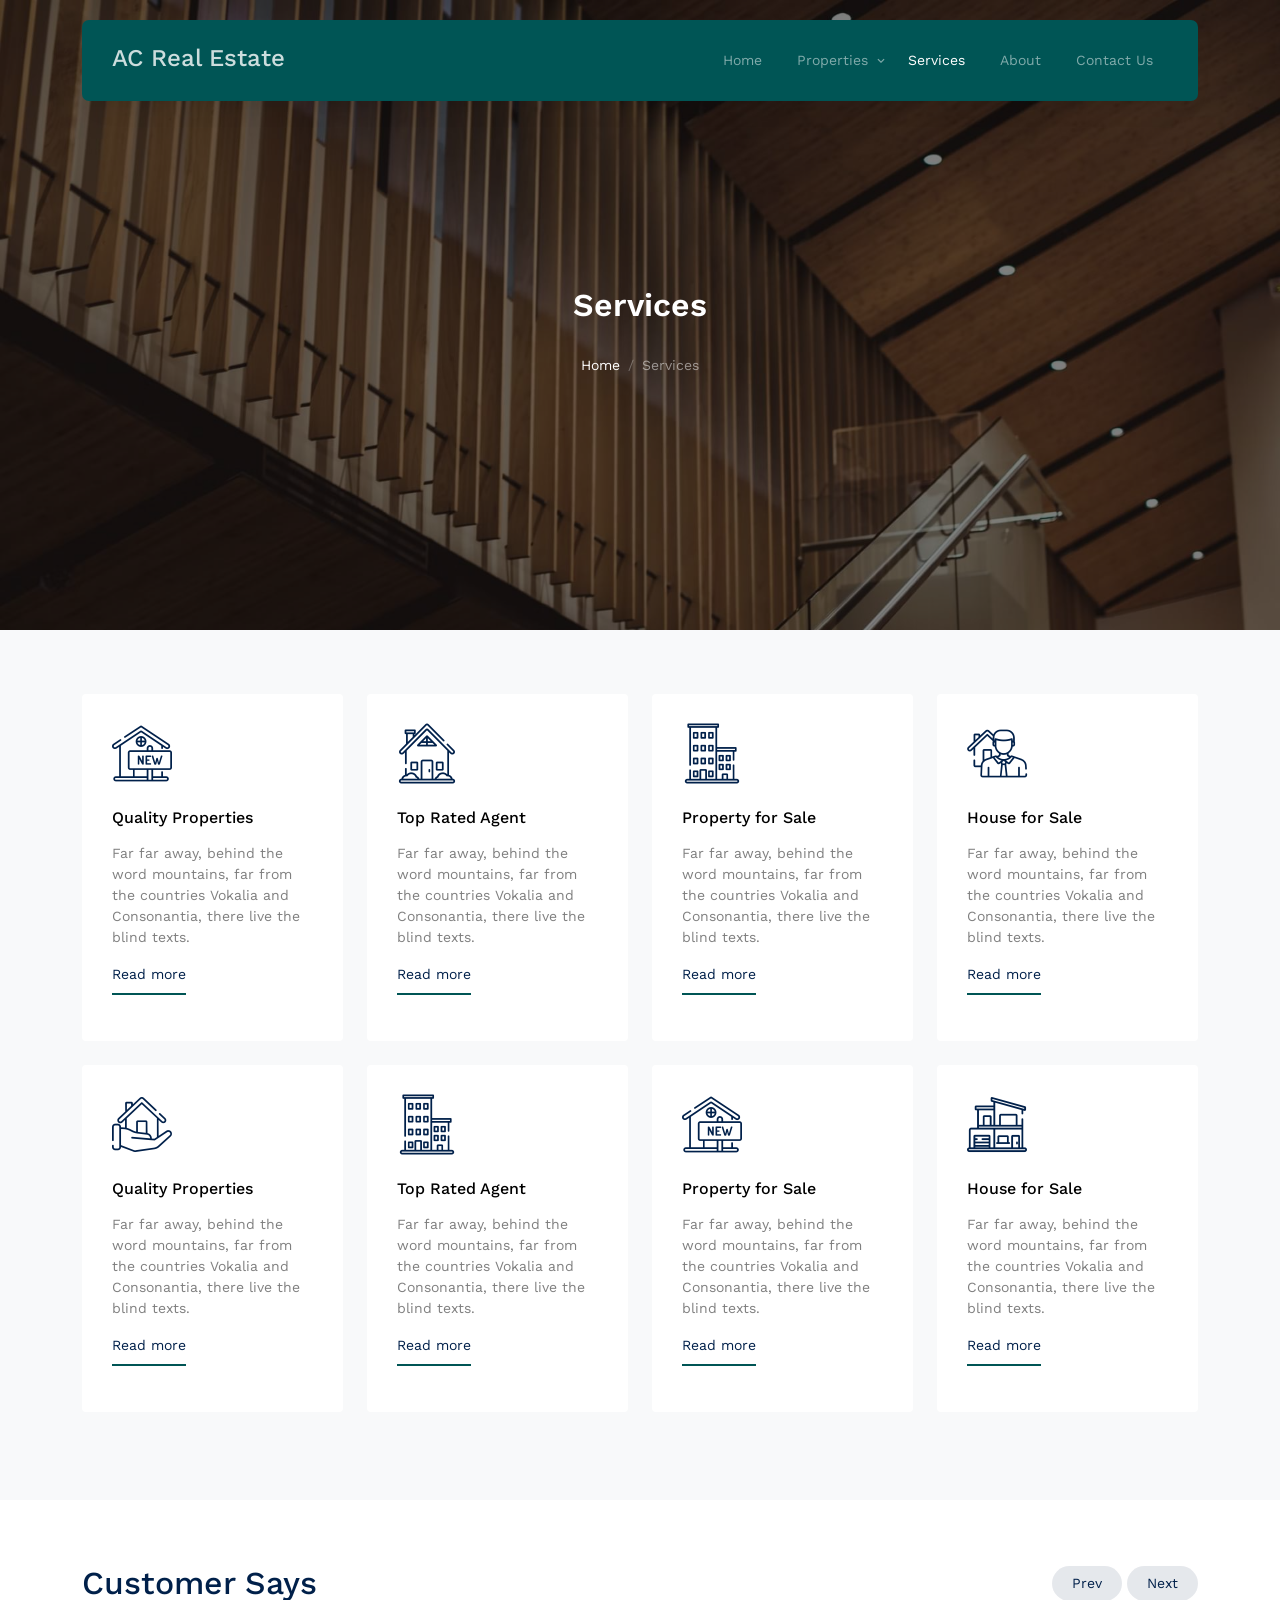
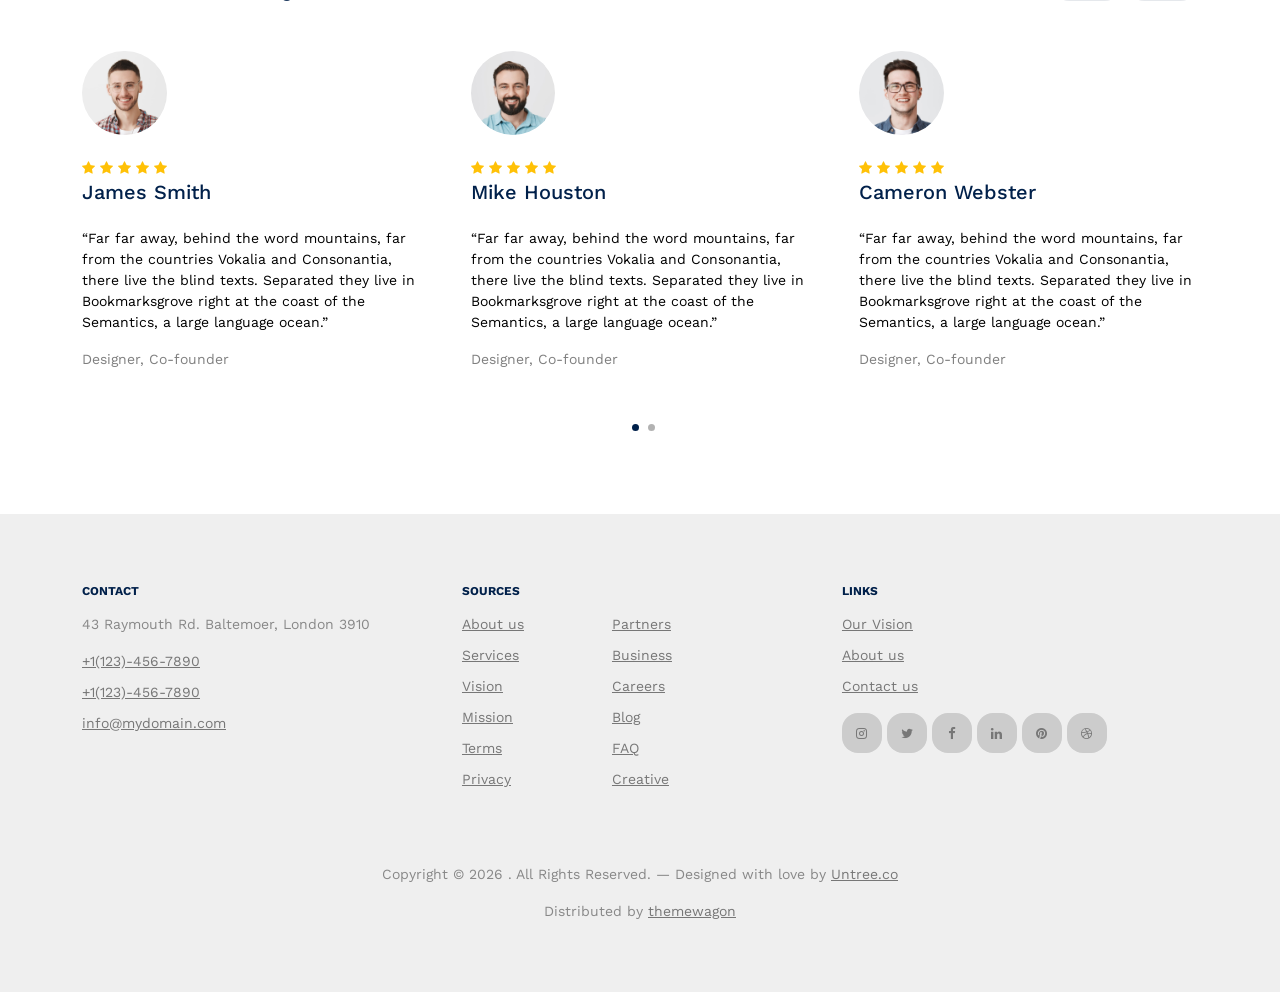
<file: services.html>
<!-- /*
* Template Name: Property
* Template Author: Untree.co
* Template URI: https://untree.co/
* License: https://creativecommons.org/licenses/by/3.0/
*/ -->
<!DOCTYPE html>
<html lang="en">
  <head>
    <meta charset="utf-8" />
    <meta name="viewport" content="width=device-width, initial-scale=1" />
    <meta name="author" content="Untree.co" />
    <link rel="shortcut icon" href="favicon.png" />

    <meta name="description" content="" />
    <meta name="keywords" content="bootstrap, bootstrap5" />

    <link rel="preconnect" href="https://fonts.googleapis.com" />
    <link rel="preconnect" href="https://fonts.gstatic.com" crossorigin />
    <link
      href="https://fonts.googleapis.com/css2?family=Work+Sans:wght@400;500;600;700&display=swap"
      rel="stylesheet"
    />

    <link rel="stylesheet" href="fonts/icomoon/style.css" />
    <link rel="stylesheet" href="fonts/flaticon/font/flaticon.css" />

    <link rel="stylesheet" href="css/tiny-slider.css" />
    <link rel="stylesheet" href="css/aos.css" />
    <link rel="stylesheet" href="css/style.css" />

    <title>
      Property &mdash; Free Bootstrap 5 Website Template by Untree.co
    </title>
  </head>
  <body>
    <div class="site-mobile-menu site-navbar-target">
      <div class="site-mobile-menu-header">
        <div class="site-mobile-menu-close">
          <span class="icofont-close js-menu-toggle"></span>
        </div>
      </div>
      <div class="site-mobile-menu-body"></div>
    </div>

    <nav class="site-nav">
      <div class="container">
        <div class="menu-bg-wrap">
          <div class="site-navigation">
            <a href="index.html" class="logo m-0 float-start">AC Real Estate</a>

            <ul
              class="js-clone-nav d-none d-lg-inline-block text-start site-menu float-end"
            >
              <li><a href="index.html">Home</a></li>
              <li class="has-children">
                <a href="properties.html">Properties</a>
                <ul class="dropdown">
                  <li><a href="#">Buy Property</a></li>
                  <li><a href="#">Sell Property</a></li>
                  <li class="has-children">
                    <a href="#">Dropdown</a>
                    <ul class="dropdown">
                      <li><a href="#">Sub Menu One</a></li>
                      <li><a href="#">Sub Menu Two</a></li>
                      <li><a href="#">Sub Menu Three</a></li>
                    </ul>
                  </li>
                </ul>
              </li>
              <li class="active"><a href="services.html">Services</a></li>
              <li><a href="about.html">About</a></li>
              <li><a href="contact.html">Contact Us</a></li>
            </ul>

            <a
              href="#"
              class="burger light me-auto float-end mt-1 site-menu-toggle js-menu-toggle d-inline-block d-lg-none"
              data-toggle="collapse"
              data-target="#main-navbar"
            >
              <span></span>
            </a>
          </div>
        </div>
      </div>
    </nav>

    <div
      class="hero page-inner overlay"
      style="background-image: url('images/hero_bg_1.jpg')"
    >
      <div class="container">
        <div class="row justify-content-center align-items-center">
          <div class="col-lg-9 text-center mt-5">
            <h1 class="heading" data-aos="fade-up">Services</h1>

            <nav
              aria-label="breadcrumb"
              data-aos="fade-up"
              data-aos-delay="200"
            >
              <ol class="breadcrumb text-center justify-content-center">
                <li class="breadcrumb-item"><a href="index.html">Home</a></li>
                <li
                  class="breadcrumb-item active text-white-50"
                  aria-current="page"
                >
                  Services
                </li>
              </ol>
            </nav>
          </div>
        </div>
      </div>
    </div>

    <div class="section bg-light">
      <div class="container">
        <div class="row">
          <div class="col-6 col-lg-3" data-aos="fade-up" data-aos-delay="300">
            <div class="box-feature mb-4">
              <span class="flaticon-house mb-4 d-block"></span>
              <h3 class="text-black mb-3 font-weight-bold">
                Quality Properties
              </h3>
              <p class="text-black-50">
                Far far away, behind the word mountains, far from the countries
                Vokalia and Consonantia, there live the blind texts.
              </p>
              <p><a href="#" class="learn-more">Read more</a></p>
            </div>
          </div>
          <div class="col-6 col-lg-3" data-aos="fade-up" data-aos-delay="400">
            <div class="box-feature mb-4">
              <span class="flaticon-house-2 mb-4 d-block-3"></span>
              <h3 class="text-black mb-3 font-weight-bold">Top Rated Agent</h3>
              <p class="text-black-50">
                Far far away, behind the word mountains, far from the countries
                Vokalia and Consonantia, there live the blind texts.
              </p>
              <p><a href="#" class="learn-more">Read more</a></p>
            </div>
          </div>
          <div class="col-6 col-lg-3" data-aos="fade-up" data-aos-delay="500">
            <div class="box-feature mb-4">
              <span class="flaticon-building mb-4 d-block"></span>
              <h3 class="text-black mb-3 font-weight-bold">
                Property for Sale
              </h3>
              <p class="text-black-50">
                Far far away, behind the word mountains, far from the countries
                Vokalia and Consonantia, there live the blind texts.
              </p>
              <p><a href="#" class="learn-more">Read more</a></p>
            </div>
          </div>
          <div class="col-6 col-lg-3" data-aos="fade-up" data-aos-delay="600">
            <div class="box-feature mb-4">
              <span class="flaticon-house-3 mb-4 d-block-1"></span>
              <h3 class="text-black mb-3 font-weight-bold">House for Sale</h3>
              <p class="text-black-50">
                Far far away, behind the word mountains, far from the countries
                Vokalia and Consonantia, there live the blind texts.
              </p>
              <p><a href="#" class="learn-more">Read more</a></p>
            </div>
          </div>

          <div class="col-6 col-lg-3" data-aos="fade-up" data-aos-delay="300">
            <div class="box-feature mb-4">
              <span class="flaticon-house-4 mb-4 d-block"></span>
              <h3 class="text-black mb-3 font-weight-bold">
                Quality Properties
              </h3>
              <p class="text-black-50">
                Far far away, behind the word mountains, far from the countries
                Vokalia and Consonantia, there live the blind texts.
              </p>
              <p><a href="#" class="learn-more">Read more</a></p>
            </div>
          </div>
          <div class="col-6 col-lg-3" data-aos="fade-up" data-aos-delay="400">
            <div class="box-feature mb-4">
              <span class="flaticon-building mb-4 d-block-3"></span>
              <h3 class="text-black mb-3 font-weight-bold">Top Rated Agent</h3>
              <p class="text-black-50">
                Far far away, behind the word mountains, far from the countries
                Vokalia and Consonantia, there live the blind texts.
              </p>
              <p><a href="#" class="learn-more">Read more</a></p>
            </div>
          </div>
          <div class="col-6 col-lg-3" data-aos="fade-up" data-aos-delay="500">
            <div class="box-feature mb-4">
              <span class="flaticon-house mb-4 d-block"></span>
              <h3 class="text-black mb-3 font-weight-bold">
                Property for Sale
              </h3>
              <p class="text-black-50">
                Far far away, behind the word mountains, far from the countries
                Vokalia and Consonantia, there live the blind texts.
              </p>
              <p><a href="#" class="learn-more">Read more</a></p>
            </div>
          </div>
          <div class="col-6 col-lg-3" data-aos="fade-up" data-aos-delay="600">
            <div class="box-feature mb-4">
              <span class="flaticon-house-1 mb-4 d-block-1"></span>
              <h3 class="text-black mb-3 font-weight-bold">House for Sale</h3>
              <p class="text-black-50">
                Far far away, behind the word mountains, far from the countries
                Vokalia and Consonantia, there live the blind texts.
              </p>
              <p><a href="#" class="learn-more">Read more</a></p>
            </div>
          </div>
        </div>
      </div>
    </div>

    <div class="section sec-testimonials">
      <div class="container">
        <div class="row mb-5 align-items-center">
          <div class="col-md-6">
            <h2 class="font-weight-bold heading text-primary mb-4 mb-md-0">
              Customer Says
            </h2>
          </div>
          <div class="col-md-6 text-md-end">
            <div id="testimonial-nav">
              <span class="prev" data-controls="prev">Prev</span>

              <span class="next" data-controls="next">Next</span>
            </div>
          </div>
        </div>

        <div class="row">
          <div class="col-lg-4"></div>
        </div>
        <div class="testimonial-slider-wrap">
          <div class="testimonial-slider">
            <div class="item">
              <div class="testimonial">
                <img
                  src="images/person_1-min.jpg"
                  alt="Image"
                  class="img-fluid rounded-circle w-25 mb-4"
                />
                <div class="rate">
                  <span class="icon-star text-warning"></span>
                  <span class="icon-star text-warning"></span>
                  <span class="icon-star text-warning"></span>
                  <span class="icon-star text-warning"></span>
                  <span class="icon-star text-warning"></span>
                </div>
                <h3 class="h5 text-primary mb-4">James Smith</h3>
                <blockquote>
                  <p>
                    &ldquo;Far far away, behind the word mountains, far from the
                    countries Vokalia and Consonantia, there live the blind
                    texts. Separated they live in Bookmarksgrove right at the
                    coast of the Semantics, a large language ocean.&rdquo;
                  </p>
                </blockquote>
                <p class="text-black-50">Designer, Co-founder</p>
              </div>
            </div>

            <div class="item">
              <div class="testimonial">
                <img
                  src="images/person_2-min.jpg"
                  alt="Image"
                  class="img-fluid rounded-circle w-25 mb-4"
                />
                <div class="rate">
                  <span class="icon-star text-warning"></span>
                  <span class="icon-star text-warning"></span>
                  <span class="icon-star text-warning"></span>
                  <span class="icon-star text-warning"></span>
                  <span class="icon-star text-warning"></span>
                </div>
                <h3 class="h5 text-primary mb-4">Mike Houston</h3>
                <blockquote>
                  <p>
                    &ldquo;Far far away, behind the word mountains, far from the
                    countries Vokalia and Consonantia, there live the blind
                    texts. Separated they live in Bookmarksgrove right at the
                    coast of the Semantics, a large language ocean.&rdquo;
                  </p>
                </blockquote>
                <p class="text-black-50">Designer, Co-founder</p>
              </div>
            </div>

            <div class="item">
              <div class="testimonial">
                <img
                  src="images/person_3-min.jpg"
                  alt="Image"
                  class="img-fluid rounded-circle w-25 mb-4"
                />
                <div class="rate">
                  <span class="icon-star text-warning"></span>
                  <span class="icon-star text-warning"></span>
                  <span class="icon-star text-warning"></span>
                  <span class="icon-star text-warning"></span>
                  <span class="icon-star text-warning"></span>
                </div>
                <h3 class="h5 text-primary mb-4">Cameron Webster</h3>
                <blockquote>
                  <p>
                    &ldquo;Far far away, behind the word mountains, far from the
                    countries Vokalia and Consonantia, there live the blind
                    texts. Separated they live in Bookmarksgrove right at the
                    coast of the Semantics, a large language ocean.&rdquo;
                  </p>
                </blockquote>
                <p class="text-black-50">Designer, Co-founder</p>
              </div>
            </div>

            <div class="item">
              <div class="testimonial">
                <img
                  src="images/person_4-min.jpg"
                  alt="Image"
                  class="img-fluid rounded-circle w-25 mb-4"
                />
                <div class="rate">
                  <span class="icon-star text-warning"></span>
                  <span class="icon-star text-warning"></span>
                  <span class="icon-star text-warning"></span>
                  <span class="icon-star text-warning"></span>
                  <span class="icon-star text-warning"></span>
                </div>
                <h3 class="h5 text-primary mb-4">Dave Smith</h3>
                <blockquote>
                  <p>
                    &ldquo;Far far away, behind the word mountains, far from the
                    countries Vokalia and Consonantia, there live the blind
                    texts. Separated they live in Bookmarksgrove right at the
                    coast of the Semantics, a large language ocean.&rdquo;
                  </p>
                </blockquote>
                <p class="text-black-50">Designer, Co-founder</p>
              </div>
            </div>
          </div>
        </div>
      </div>
    </div>

    <div class="site-footer">
      <div class="container">
        <div class="row">
          <div class="col-lg-4">
            <div class="widget">
              <h3>Contact</h3>
              <address>43 Raymouth Rd. Baltemoer, London 3910</address>
              <ul class="list-unstyled links">
                <li><a href="tel://11234567890">+1(123)-456-7890</a></li>
                <li><a href="tel://11234567890">+1(123)-456-7890</a></li>
                <li>
                  <a href="mailto:info@mydomain.com">info@mydomain.com</a>
                </li>
              </ul>
            </div>
            <!-- /.widget -->
          </div>
          <!-- /.col-lg-4 -->
          <div class="col-lg-4">
            <div class="widget">
              <h3>Sources</h3>
              <ul class="list-unstyled float-start links">
                <li><a href="#">About us</a></li>
                <li><a href="#">Services</a></li>
                <li><a href="#">Vision</a></li>
                <li><a href="#">Mission</a></li>
                <li><a href="#">Terms</a></li>
                <li><a href="#">Privacy</a></li>
              </ul>
              <ul class="list-unstyled float-start links">
                <li><a href="#">Partners</a></li>
                <li><a href="#">Business</a></li>
                <li><a href="#">Careers</a></li>
                <li><a href="#">Blog</a></li>
                <li><a href="#">FAQ</a></li>
                <li><a href="#">Creative</a></li>
              </ul>
            </div>
            <!-- /.widget -->
          </div>
          <!-- /.col-lg-4 -->
          <div class="col-lg-4">
            <div class="widget">
              <h3>Links</h3>
              <ul class="list-unstyled links">
                <li><a href="#">Our Vision</a></li>
                <li><a href="#">About us</a></li>
                <li><a href="#">Contact us</a></li>
              </ul>

              <ul class="list-unstyled social">
                <li>
                  <a href="#"><span class="icon-instagram"></span></a>
                </li>
                <li>
                  <a href="#"><span class="icon-twitter"></span></a>
                </li>
                <li>
                  <a href="#"><span class="icon-facebook"></span></a>
                </li>
                <li>
                  <a href="#"><span class="icon-linkedin"></span></a>
                </li>
                <li>
                  <a href="#"><span class="icon-pinterest"></span></a>
                </li>
                <li>
                  <a href="#"><span class="icon-dribbble"></span></a>
                </li>
              </ul>
            </div>
            <!-- /.widget -->
          </div>
          <!-- /.col-lg-4 -->
        </div>
        <!-- /.row -->

        <div class="row mt-5">
          <div class="col-12 text-center">
            <!-- 
              **==========
              NOTE: 
              Please don't remove this copyright link unless you buy the license here https://untree.co/license/  
              **==========
            -->

            <p>
              Copyright &copy;
              <script>
                document.write(new Date().getFullYear());
              </script>
              . All Rights Reserved. &mdash; Designed with love by
              <a href="https://untree.co">Untree.co</a>
              <!-- License information: https://untree.co/license/ -->
            </p>
            <div>
              Distributed by
              <a href="https://themewagon.com/" target="_blank">themewagon</a>
            </div>
          </div>
        </div>
      </div>
      <!-- /.container -->
    </div>
    <!-- /.site-footer -->

    <!-- Preloader -->
    <div id="overlayer"></div>
    <div class="loader">
      <div class="spinner-border" role="status">
        <span class="visually-hidden">Loading...</span>
      </div>
    </div>

    <script src="js/bootstrap.bundle.min.js"></script>
    <script src="js/tiny-slider.js"></script>
    <script src="js/aos.js"></script>
    <script src="js/navbar.js"></script>
    <script src="js/counter.js"></script>
    <script src="js/custom.js"></script>
  </body>
</html>
</file>
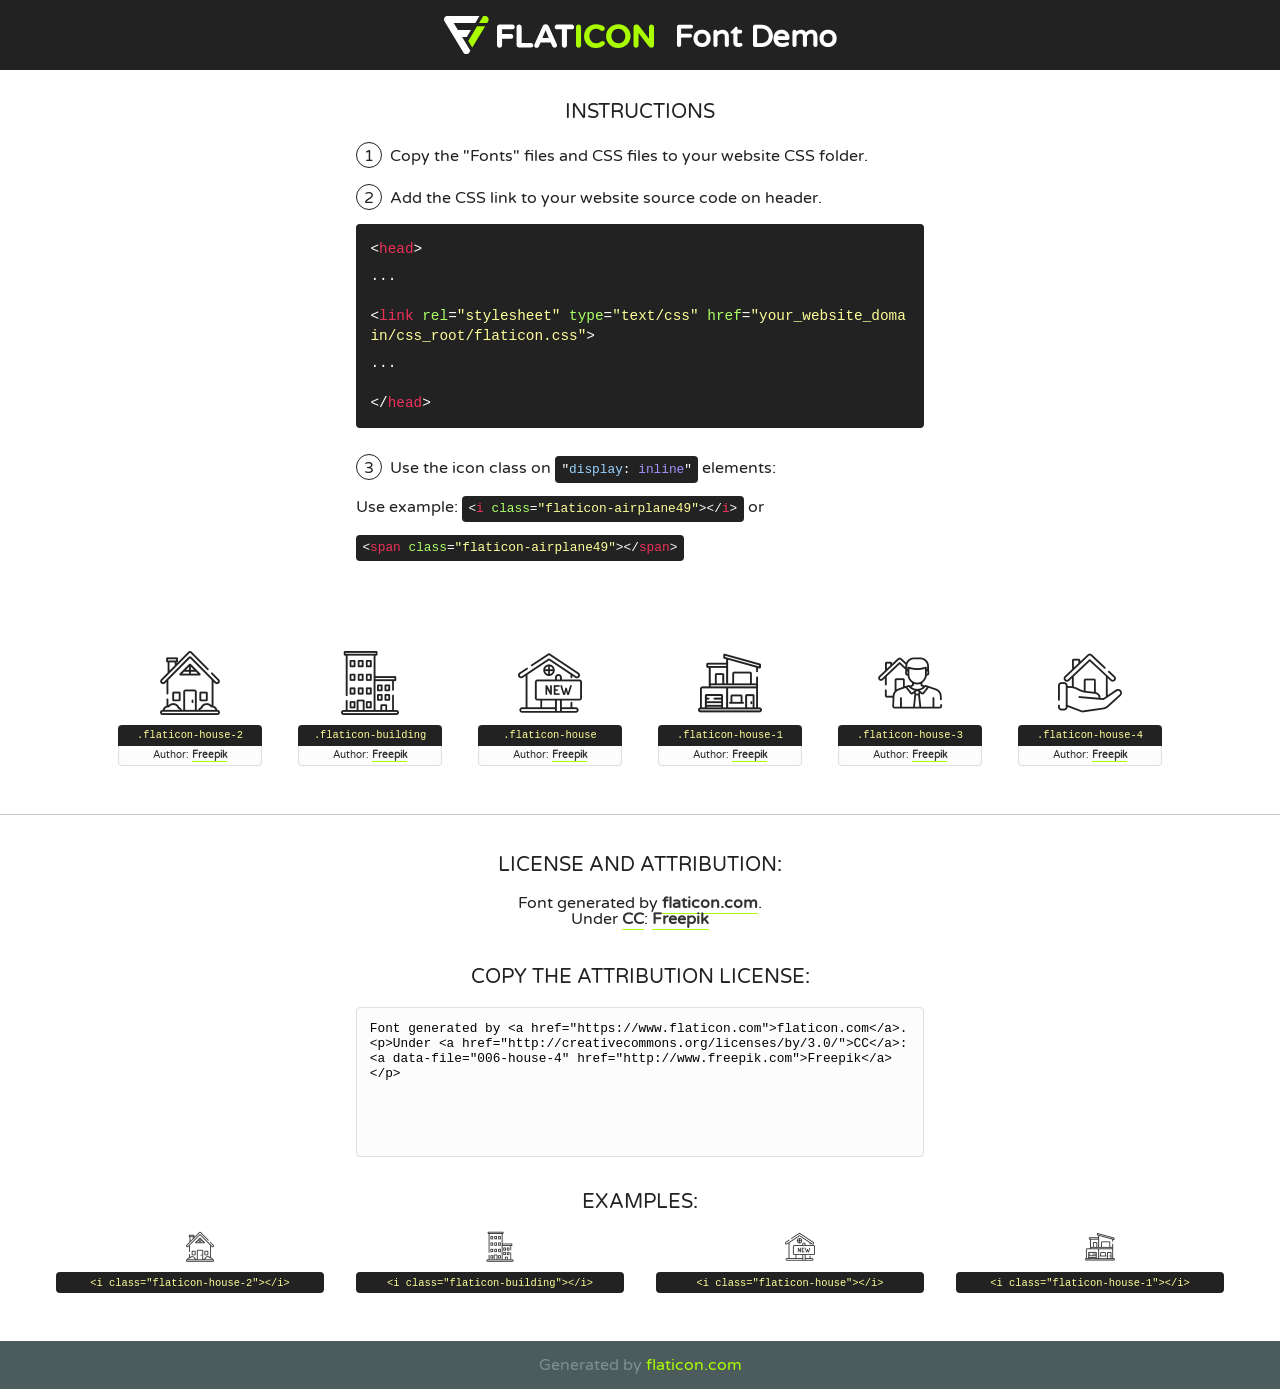
<file: fonts/flaticon/font/flaticon.html>
<!DOCTYPE html>
<!--
  Flaticon icon font: Flaticon
  Creation date: 29/11/2020 06:42
-->
<html>
<!DOCTYPE html>
<html>

<head>
    <title>Flaticon WebFont</title>
    <link href="http://fonts.googleapis.com/css?family=Varela+Round" rel="stylesheet" type="text/css" />
    <link rel="stylesheet" type="text/css" href="flaticon.css">
    <meta charset="UTF-8">
    <style>
    html, body, div, span, applet, object, iframe,
    h1, h2, h3, h4, h5, h6, p, blockquote, pre,
    a, abbr, acronym, address, big, cite, code,
    del, dfn, em, img, ins, kbd, q, s, samp,
    small, strike, strong, sub, sup, tt, var,
    b, u, i, center,
    dl, dt, dd, ol, ul, li,
    fieldset, form, label, legend,
    table, caption, tbody, tfoot, thead, tr, th, td,
    article, aside, canvas, details, embed, 
    figure, figcaption, footer, header, hgroup, 
    menu, nav, output, ruby, section, summary,
    time, mark, audio, video {
        margin: 0;
        padding: 0;
        border: 0;
        font-size: 100%;
        font: inherit;
        vertical-align: baseline;
    }
    /* HTML5 display-role reset for older browsers */
    article, aside, details, figcaption, figure, 
    footer, header, hgroup, menu, nav, section {
        display: block;
    }
    body {
        line-height: 1;
    }
    ol, ul {
        list-style: none;
    }
    blockquote, q {
        quotes: none;
    }
    blockquote:before, blockquote:after,
    q:before, q:after {
        content: '';
        content: none;
    }
    table {
        border-collapse: collapse;
        border-spacing: 0;
    }
    body {
        font-family: 'Varela Round', Helvetica, Arial, sans-serif;
        font-size: 16px;
        color: #222;
    }
    a {
        color: #333;
        border-bottom: 1px solid #a9fd00;
        font-weight: bold;
        text-decoration: none;
    }
    * {
        -moz-box-sizing: border-box;
        -webkit-box-sizing: border-box;
        box-sizing: border-box;
        margin: 0;
        padding: 0;
    }
    [class^="flaticon-"]:before, [class*=" flaticon-"]:before, [class^="flaticon-"]:after, [class*=" flaticon-"]:after {
        font-family: Flaticon;
        font-size: 30px;
        font-style: normal;
        margin-left: 20px;
        color: #333;
    }
    .wrapper {
        max-width: 600px;
        margin: auto;
        padding: 0 1em;
    }
    .title {
        font-size: 1.25em;
        text-align: center;
        margin-bottom: 1em;
        text-transform: uppercase;
    }
    header {
        text-align: center;
        background-color: #222;
        color: #fff;
        padding: 1em;
    }
    header .logo {
        width: 210px;
        height: 38px;
        display: inline-block;
        vertical-align: middle;
        margin-right: 1em;
        border: none;
    }
    header strong {
        font-size: 1.95em;
        font-weight: bold;
        vertical-align: middle;
        margin-top: 5px;
        display: inline-block;
    }
    .demo {
        margin: 2em auto;
        line-height: 1.25em;
    }
    .demo ul li {
        margin-bottom: 1em;
    }
    .demo ul li .num {
        color: #222;
        border-radius: 20px;
        display: inline-block;
        width: 26px;
        padding: 3px;
        height: 26px;
        text-align: center;
        margin-right: 0.5em;
        border: 1px solid #222;
    }
    .demo ul li code {
        background-color: #222;
        border-radius: 4px;
        padding: 0.25em 0.5em;
        display: inline-block;
        color: #fff;
        font-family: Consolas,Monaco,Lucida Console,Liberation Mono,DejaVu Sans Mono,Bitstream Vera Sans Mono,Courier New, monospace;
        font-weight: lighter;
        margin-top: 1em;
        font-size: 0.8em;
        word-break: break-all;
    }
    .demo ul li code.big {
        padding: 1em;
        font-size: 0.9em;
    }
    .demo ul li code .red {
        color: #EF3159;
    }
    .demo ul li code .green {
        color: #ACFF65;
    }
    .demo ul li code .yellow {
        color: #FFFF99;
    }
    .demo ul li code .blue {
        color: #99D3FF;
    }
    .demo ul li code .purple {
        color: #A295FF;
    }
    .demo ul li code .dots {
        margin-top: 0.5em;
        display: block;
    }
    #glyphs {
        border-bottom: 1px solid #ccc;
        padding: 2em 0;
        text-align: center;
    }
    .glyph {
        display: inline-block;
        width: 9em;
        margin: 1em;
        text-align: center;
        vertical-align: top;
        background: #FFF;
    }
    .glyph .glyph-icon {
        padding: 10px;
        display: block;
        font-family:"Flaticon";
        font-size: 64px;
        line-height: 1;
    }
    .glyph .glyph-icon:before {
        font-size: 64px;
        color: #222;
        margin-left: 0;
    }
    .class-name {
        font-size: 0.65em;
        background-color: #222;
        color: #fff;
        border-radius: 4px 4px 0 0;
        padding: 0.5em;
        color: #FFFF99;
        font-family: Consolas,Monaco,Lucida Console,Liberation Mono,DejaVu Sans Mono,Bitstream Vera Sans Mono,Courier New, monospace;
    }
    .author-name {
        font-size: 0.6em;
        background-color: #fcfcfd;
        border: 1px solid #DEDEE4;
        border-top: 0;
        border-radius: 0 0 4px 4px;
        padding: 0.5em;
    }
    .class-name:last-child {
        font-size: 10px;
        color:#888;
    }
    .class-name:last-child a {
        font-size: 10px;
        color:#555;
    }
    .class-name:last-child a:hover {
        color:#a9fd00;
    }
    .glyph > input {
        display: block;
        width: 100px;
        margin: 5px auto;
        text-align: center;
        font-size: 12px;
        cursor: text;
    }
    .glyph > input.icon-input {
        font-family:"Flaticon";
        font-size: 16px;
        margin-bottom: 10px;
    }
    .attribution .title {
        margin-top: 2em;
    }
    .attribution textarea {
        background-color: #fcfcfd;
        padding: 1em;
        border: none;
        box-shadow: none;
        border: 1px solid #DEDEE4;
        border-radius: 4px;
        resize: none;
        width: 100%;
        height: 150px;
        font-size: 0.8em;
        font-family: Consolas,Monaco,Lucida Console,Liberation Mono,DejaVu Sans Mono,Bitstream Vera Sans Mono,Courier New, monospace;
        -webkit-appearance: none;
    }
    .iconsuse {
        margin: 2em auto;
        text-align: center;
        max-width: 1200px;
    }
    .iconsuse:after {
        content: '';
        display: table;
        clear: both;
    }
    .iconsuse .image {
        float: left;
        width: 25%;
        padding: 0 1em;
    }
    .iconsuse .image p {
        margin-bottom: 1em;
    }
    .iconsuse .image span {
        display: block;
        font-size: 0.65em;
        background-color: #222;
        color: #fff;
        border-radius: 4px;
        padding: 0.5em;
        color: #FFFF99;
        margin-top: 1em;
        font-family: Consolas,Monaco,Lucida Console,Liberation Mono,DejaVu Sans Mono,Bitstream Vera Sans Mono,Courier New, monospace;
    }
    #footer {
        text-align: center;
        background-color: #4C5B5C;
        color: #7c9192;
        padding: 1em;
    }
    #footer a {
        border: none;
        color: #a9fd00;
        font-weight: normal;
    }
    @media (max-width: 960px) {
        .iconsuse .image {
            width: 50%;
        }
    }
    @media (max-width: 560px) {
        .iconsuse .image {
            width: 100%;
        }
    }
    </style>
</head>

<body class="characters-off">

    <header>
        <a href="https://www.flaticon.com" target="_blank" class="logo">
            <svg version="1.1" xmlns="http://www.w3.org/2000/svg" xmlns:xlink="http://www.w3.org/1999/xlink" xmlns:a="http://ns.adobe.com/AdobeSVGViewerExtensions/3.0/" viewBox="0 0 560.875 102.036" enable-background="new 0 0 560.875 102.036" xml:space="preserve">
                <defs>
                </defs>
                <g>
                    <g class="letters">
                        <path fill="#ffffff" d="M141.596,29.675c0-3.777,2.985-6.767,6.764-6.767h34.438c3.426,0,6.15,2.728,6.15,6.15
                        c0,3.43-2.724,6.149-6.15,6.149h-27.674v13.091h23.719c3.429,0,6.151,2.724,6.151,6.15c0,3.43-2.723,6.149-6.151,6.149h-23.719
                        v17.574c0,3.773-2.986,6.761-6.764,6.761c-3.779,0-6.764-2.989-6.764-6.761V29.675z"></path>
                        <path fill="#ffffff" d="M193.844,29.149c0-3.781,2.985-6.767,6.764-6.767c3.776,0,6.763,2.985,6.763,6.767v42.957h25.039
                        c3.426,0,6.149,2.726,6.149,6.153c0,3.425-2.723,6.15-6.149,6.15h-31.802c-3.779,0-6.764-2.986-6.764-6.768V29.149z"></path>
                        <path fill="#ffffff" d="M241.891,75.71l21.438-48.407c1.492-3.341,4.215-5.357,7.906-5.357h0.792
                        c3.686,0,6.323,2.017,7.815,5.357l21.439,48.407c0.436,0.967,0.701,1.845,0.701,2.723c0,3.602-2.809,6.501-6.414,6.501
                        c-3.161,0-5.269-1.845-6.499-4.655l-4.132-9.661h-27.059l-4.301,10.102c-1.144,2.631-3.426,4.214-6.237,4.214
                        c-3.517,0-6.24-2.81-6.24-6.325C241.1,77.64,241.451,76.677,241.891,75.71z M279.932,58.666l-8.521-20.297l-8.526,20.297H279.932
                        z"></path>
                        <path fill="#ffffff" d="M314.864,35.387H301.86c-3.429,0-6.239-2.813-6.239-6.238c0-3.429,2.811-6.24,6.239-6.24h39.533
                        c3.426,0,6.237,2.811,6.237,6.24c0,3.425-2.811,6.238-6.237,6.238h-13.001v42.785c0,3.773-2.99,6.761-6.764,6.761
                        c-3.779,0-6.764-2.989-6.764-6.761V35.387z"></path>
                        <path fill="#A9FD00" d="M352.615,29.149c0-3.781,2.985-6.767,6.767-6.767c3.774,0,6.761,2.985,6.761,6.767v49.024
                        c0,3.773-2.987,6.761-6.761,6.761c-3.781,0-6.767-2.989-6.767-6.761V29.149z"></path>
                        <path fill="#A9FD00" d="M374.132,53.836v-0.179c0-17.481,13.178-31.801,32.065-31.801c9.22,0,15.459,2.458,20.557,6.238
                        c1.402,1.054,2.637,2.985,2.637,5.357c0,3.692-2.985,6.59-6.681,6.59c-1.845,0-3.071-0.702-4.044-1.319
                        c-3.776-2.813-7.729-4.393-12.562-4.393c-10.364,0-17.831,8.611-17.831,19.154v0.173c0,10.542,7.291,19.329,17.831,19.329
                        c5.715,0,9.492-1.756,13.359-4.834c1.049-0.874,2.458-1.491,4.039-1.491c3.429,0,6.325,2.813,6.325,6.236
                        c0,2.106-1.056,3.78-2.282,4.834c-5.539,4.834-12.036,7.733-21.878,7.733C387.572,85.464,374.132,71.493,374.132,53.836z"></path>
                        <path fill="#A9FD00" d="M433.009,53.836v-0.179c0-17.481,13.79-31.801,32.766-31.801c18.981,0,32.592,14.143,32.592,31.628v0.173
                        c0,17.483-13.785,31.807-32.769,31.807C446.625,85.464,433.009,71.32,433.009,53.836z M484.224,53.836v-0.179
                        c0-10.539-7.725-19.326-18.626-19.326c-10.893,0-18.449,8.611-18.449,19.154v0.173c0,10.542,7.73,19.329,18.626,19.329
                        C476.676,72.986,484.224,64.378,484.224,53.836z"></path>
                        <path fill="#A9FD00" d="M506.233,29.321c0-3.774,2.99-6.763,6.767-6.763h1.401c3.252,0,5.183,1.583,7.029,3.953l26.093,34.265
                        V29.059c0-3.692,2.99-6.677,6.681-6.677c3.683,0,6.671,2.985,6.671,6.677v48.934c0,3.78-2.987,6.765-6.764,6.765h-0.436
                        c-3.257,0-5.188-1.581-7.034-3.953l-27.056-35.492v32.944c0,3.687-2.985,6.676-6.678,6.676c-3.683,0-6.673-2.989-6.673-6.676
                        V29.321z"></path>
                    </g>
                    <g class="insignia">
                        <path fill="#ffffff" d="M48.372,56.137h12.517l11.156-18.537H37.186L25.688,18.539h57.825L94.668,0H9.271
                        C5.925,0,2.842,1.801,1.198,4.716c-1.644,2.907-1.593,6.482,0.134,9.343l50.38,83.501c1.678,2.781,4.689,4.476,7.938,4.476
                        c3.246,0,6.257-1.695,7.935-4.476l2.898-4.804L48.372,56.137z"></path>
                        <g class="i">
                            <path fill="#A9FD00" d="M93.575,18.539h0.031v0.004l21.652,0.004l2.705-4.488c1.727-2.861,1.778-6.436,0.133-9.343
                            C116.454,1.801,113.371,0,110.026,0h-5.294L93.575,18.539z"></path>
                            <polygon fill="#A9FD00" points="88.291,27.356 64.725,66.486 75.519,84.404 109.942,27.356"></polygon>
                        </g>
                    </g>
                </g>
            </svg>
        </a>
        <strong>Font Demo</strong>
    </header>


    <section class="demo wrapper">

        <p class="title">Instructions</p>

        <ul>
            <li>
                <span class="num">1</span>Copy the "Fonts" files and CSS files to your website CSS folder.
            </li>
            <li>
                <span class="num">2</span>Add the CSS link to your website source code on header.
                <code class="big">
                    &lt;<span class="red">head</span>&gt;
                    <br/><span class="dots">...</span>
                    <br/>&lt;<span class="red">link</span> <span class="green">rel</span>=<span class="yellow">"stylesheet"</span> <span class="green">type</span>=<span class="yellow">"text/css"</span> <span class="green">href</span>=<span class="yellow">"your_website_domain/css_root/flaticon.css"</span>&gt;
                    <br/><span class="dots">...</span>
                    <br/>&lt;/<span class="red">head</span>&gt;
                </code>
            </li>

            <li>
                <p>
                    <span class="num">3</span>Use the icon class on <code>"<span class="blue">display</span>:<span class="purple"> inline</span>"</code> elements:
                    <br />
                    Use example: <code>&lt;<span class="red">i</span> <span class="green">class</span>=<span class="yellow">&quot;flaticon-airplane49&quot;</span>&gt;&lt;/<span class="red">i</span>&gt;</code> or <code>&lt;<span class="red">span</span> <span class="green">class</span>=<span class="yellow">&quot;flaticon-airplane49&quot;</span>&gt;&lt;/<span class="red">span</span>&gt;</code>
            </li>
        </ul>

    </section>




   <section id="glyphs">          
    
      
        <div class="glyph"><div class="glyph-icon flaticon-house-2"></div>
            <div class="class-name">.flaticon-house-2</div>
            <div class="author-name">Author: <a data-file="001-house-2" href="http://www.freepik.com">Freepik</a> </div> 
        </div>        
        
        <div class="glyph"><div class="glyph-icon flaticon-building"></div>
            <div class="class-name">.flaticon-building</div>
            <div class="author-name">Author: <a data-file="002-building" href="http://www.freepik.com">Freepik</a> </div> 
        </div>        
        
        <div class="glyph"><div class="glyph-icon flaticon-house"></div>
            <div class="class-name">.flaticon-house</div>
            <div class="author-name">Author: <a data-file="003-house" href="http://www.freepik.com">Freepik</a> </div> 
        </div>        
        
        <div class="glyph"><div class="glyph-icon flaticon-house-1"></div>
            <div class="class-name">.flaticon-house-1</div>
            <div class="author-name">Author: <a data-file="004-house-1" href="http://www.freepik.com">Freepik</a> </div> 
        </div>        
        
        <div class="glyph"><div class="glyph-icon flaticon-house-3"></div>
            <div class="class-name">.flaticon-house-3</div>
            <div class="author-name">Author: <a data-file="005-house-3" href="http://www.freepik.com">Freepik</a> </div> 
        </div>        
        
        <div class="glyph"><div class="glyph-icon flaticon-house-4"></div>
            <div class="class-name">.flaticon-house-4</div>
            <div class="author-name">Author: <a data-file="006-house-4" href="http://www.freepik.com">Freepik</a> </div> 
        </div>        
        

    </section>



    <section class="attribution wrapper"   style="text-align:center;">

      <div class="title">License and attribution:</div><div class="attrDiv">Font generated by <a href="https://www.flaticon.com">flaticon.com</a>. <div><p>Under <a href="http://creativecommons.org/licenses/by/3.0/">CC</a>: <a data-file="006-house-4" href="http://www.freepik.com">Freepik</a></p>  </div>
      </div>
      <div class="title">Copy the Attribution License:</div>

    <textarea onclick="this.focus();this.select();">Font generated by &lt;a href=&quot;https://www.flaticon.com&quot;&gt;flaticon.com&lt;/a&gt;. <p>Under <a href="http://creativecommons.org/licenses/by/3.0/">CC</a>: <a data-file="006-house-4" href="http://www.freepik.com">Freepik</a></p>  
     </textarea>

    </section>

    <section class="iconsuse">

          <div class="title">Examples:</div>            
             
            <div class="image">
                <p>
                    <i class="glyph-icon flaticon-house-2"></i> 
                    <span>&lt;i class=&quot;flaticon-house-2&quot;&gt;&lt;/i&gt;</span>
                </p>
            </div>
            
            <div class="image">
                <p>
                    <i class="glyph-icon flaticon-building"></i> 
                    <span>&lt;i class=&quot;flaticon-building&quot;&gt;&lt;/i&gt;</span>
                </p>
            </div>
            
            <div class="image">
                <p>
                    <i class="glyph-icon flaticon-house"></i> 
                    <span>&lt;i class=&quot;flaticon-house&quot;&gt;&lt;/i&gt;</span>
                </p>
            </div>
            
            <div class="image">
                <p>
                    <i class="glyph-icon flaticon-house-1"></i> 
                    <span>&lt;i class=&quot;flaticon-house-1&quot;&gt;&lt;/i&gt;</span>
                </p>
            </div>
                       
        </div>
                            
    </section>

<div id="footer">
    <div>Generated by <a href="https://www.flaticon.com">flaticon.com</a>
    </div>
</div>



</body>
</html>
</file>
<file: fonts/icomoon/style.css>
@font-face {
  font-family: 'icomoon';
  src:  url('fonts/icomoon.eot?10si43');
  src:  url('fonts/icomoon.eot?10si43#iefix') format('embedded-opentype'),
    url('fonts/icomoon.ttf?10si43') format('truetype'),
    url('fonts/icomoon.woff?10si43') format('woff'),
    url('fonts/icomoon.svg?10si43#icomoon') format('svg');
  font-weight: normal;
  font-style: normal;
}

[class^="icon-"], [class*=" icon-"] {
  /* use !important to prevent issues with browser extensions that change fonts */
  font-family: 'icomoon' !important;
  speak: none;
  font-style: normal;
  font-weight: normal;
  font-variant: normal;
  text-transform: none;
  line-height: 1;

  /* Better Font Rendering =========== */
  -webkit-font-smoothing: antialiased;
  -moz-osx-font-smoothing: grayscale;
}

.icon-asterisk:before {
  content: "\f069";
}
.icon-plus:before {
  content: "\f067";
}
.icon-question:before {
  content: "\f128";
}
.icon-minus:before {
  content: "\f068";
}
.icon-glass:before {
  content: "\f000";
}
.icon-music:before {
  content: "\f001";
}
.icon-search:before {
  content: "\f002";
}
.icon-envelope-o:before {
  content: "\f003";
}
.icon-heart:before {
  content: "\f004";
}
.icon-star:before {
  content: "\f005";
}
.icon-star-o:before {
  content: "\f006";
}
.icon-user:before {
  content: "\f007";
}
.icon-film:before {
  content: "\f008";
}
.icon-th-large:before {
  content: "\f009";
}
.icon-th:before {
  content: "\f00a";
}
.icon-th-list:before {
  content: "\f00b";
}
.icon-check:before {
  content: "\f00c";
}
.icon-close:before {
  content: "\f00d";
}
.icon-remove:before {
  content: "\f00d";
}
.icon-times:before {
  content: "\f00d";
}
.icon-search-plus:before {
  content: "\f00e";
}
.icon-search-minus:before {
  content: "\f010";
}
.icon-power-off:before {
  content: "\f011";
}
.icon-signal:before {
  content: "\f012";
}
.icon-cog:before {
  content: "\f013";
}
.icon-gear:before {
  content: "\f013";
}
.icon-trash-o:before {
  content: "\f014";
}
.icon-home:before {
  content: "\f015";
}
.icon-file-o:before {
  content: "\f016";
}
.icon-clock-o:before {
  content: "\f017";
}
.icon-road:before {
  content: "\f018";
}
.icon-download:before {
  content: "\f019";
}
.icon-arrow-circle-o-down:before {
  content: "\f01a";
}
.icon-arrow-circle-o-up:before {
  content: "\f01b";
}
.icon-inbox:before {
  content: "\f01c";
}
.icon-play-circle-o:before {
  content: "\f01d";
}
.icon-repeat:before {
  content: "\f01e";
}
.icon-rotate-right:before {
  content: "\f01e";
}
.icon-refresh:before {
  content: "\f021";
}
.icon-list-alt:before {
  content: "\f022";
}
.icon-lock:before {
  content: "\f023";
}
.icon-flag:before {
  content: "\f024";
}
.icon-headphones:before {
  content: "\f025";
}
.icon-volume-off:before {
  content: "\f026";
}
.icon-volume-down:before {
  content: "\f027";
}
.icon-volume-up:before {
  content: "\f028";
}
.icon-qrcode:before {
  content: "\f029";
}
.icon-barcode:before {
  content: "\f02a";
}
.icon-tag:before {
  content: "\f02b";
}
.icon-tags:before {
  content: "\f02c";
}
.icon-book:before {
  content: "\f02d";
}
.icon-bookmark:before {
  content: "\f02e";
}
.icon-print:before {
  content: "\f02f";
}
.icon-camera:before {
  content: "\f030";
}
.icon-font:before {
  content: "\f031";
}
.icon-bold:before {
  content: "\f032";
}
.icon-italic:before {
  content: "\f033";
}
.icon-text-height:before {
  content: "\f034";
}
.icon-text-width:before {
  content: "\f035";
}
.icon-align-left:before {
  content: "\f036";
}
.icon-align-center:before {
  content: "\f037";
}
.icon-align-right:before {
  content: "\f038";
}
.icon-align-justify:before {
  content: "\f039";
}
.icon-list:before {
  content: "\f03a";
}
.icon-dedent:before {
  content: "\f03b";
}
.icon-outdent:before {
  content: "\f03b";
}
.icon-indent:before {
  content: "\f03c";
}
.icon-video-camera:before {
  content: "\f03d";
}
.icon-image:before {
  content: "\f03e";
}
.icon-photo:before {
  content: "\f03e";
}
.icon-picture-o:before {
  content: "\f03e";
}
.icon-pencil:before {
  content: "\f040";
}
.icon-map-marker:before {
  content: "\f041";
}
.icon-adjust:before {
  content: "\f042";
}
.icon-tint:before {
  content: "\f043";
}
.icon-edit:before {
  content: "\f044";
}
.icon-pencil-square-o:before {
  content: "\f044";
}
.icon-share-square-o:before {
  content: "\f045";
}
.icon-check-square-o:before {
  content: "\f046";
}
.icon-arrows:before {
  content: "\f047";
}
.icon-step-backward:before {
  content: "\f048";
}
.icon-fast-backward:before {
  content: "\f049";
}
.icon-backward:before {
  content: "\f04a";
}
.icon-play:before {
  content: "\f04b";
}
.icon-pause:before {
  content: "\f04c";
}
.icon-stop:before {
  content: "\f04d";
}
.icon-forward:before {
  content: "\f04e";
}
.icon-fast-forward:before {
  content: "\f050";
}
.icon-step-forward:before {
  content: "\f051";
}
.icon-eject:before {
  content: "\f052";
}
.icon-chevron-left:before {
  content: "\f053";
}
.icon-chevron-right:before {
  content: "\f054";
}
.icon-plus-circle:before {
  content: "\f055";
}
.icon-minus-circle:before {
  content: "\f056";
}
.icon-times-circle:before {
  content: "\f057";
}
.icon-check-circle:before {
  content: "\f058";
}
.icon-question-circle:before {
  content: "\f059";
}
.icon-info-circle:before {
  content: "\f05a";
}
.icon-crosshairs:before {
  content: "\f05b";
}
.icon-times-circle-o:before {
  content: "\f05c";
}
.icon-check-circle-o:before {
  content: "\f05d";
}
.icon-ban:before {
  content: "\f05e";
}
.icon-arrow-left:before {
  content: "\f060";
}
.icon-arrow-right:before {
  content: "\f061";
}
.icon-arrow-up:before {
  content: "\f062";
}
.icon-arrow-down:before {
  content: "\f063";
}
.icon-mail-forward:before {
  content: "\f064";
}
.icon-share:before {
  content: "\f064";
}
.icon-expand:before {
  content: "\f065";
}
.icon-compress:before {
  content: "\f066";
}
.icon-exclamation-circle:before {
  content: "\f06a";
}
.icon-gift:before {
  content: "\f06b";
}
.icon-leaf:before {
  content: "\f06c";
}
.icon-fire:before {
  content: "\f06d";
}
.icon-eye:before {
  content: "\f06e";
}
.icon-eye-slash:before {
  content: "\f070";
}
.icon-exclamation-triangle:before {
  content: "\f071";
}
.icon-warning:before {
  content: "\f071";
}
.icon-plane:before {
  content: "\f072";
}
.icon-calendar:before {
  content: "\f073";
}
.icon-random:before {
  content: "\f074";
}
.icon-comment:before {
  content: "\f075";
}
.icon-magnet:before {
  content: "\f076";
}
.icon-chevron-up:before {
  content: "\f077";
}
.icon-chevron-down:before {
  content: "\f078";
}
.icon-retweet:before {
  content: "\f079";
}
.icon-shopping-cart:before {
  content: "\f07a";
}
.icon-folder:before {
  content: "\f07b";
}
.icon-folder-open:before {
  content: "\f07c";
}
.icon-arrows-v:before {
  content: "\f07d";
}
.icon-arrows-h:before {
  content: "\f07e";
}
.icon-bar-chart:before {
  content: "\f080";
}
.icon-bar-chart-o:before {
  content: "\f080";
}
.icon-twitter-square:before {
  content: "\f081";
}
.icon-facebook-square:before {
  content: "\f082";
}
.icon-camera-retro:before {
  content: "\f083";
}
.icon-key:before {
  content: "\f084";
}
.icon-cogs:before {
  content: "\f085";
}
.icon-gears:before {
  content: "\f085";
}
.icon-comments:before {
  content: "\f086";
}
.icon-thumbs-o-up:before {
  content: "\f087";
}
.icon-thumbs-o-down:before {
  content: "\f088";
}
.icon-star-half:before {
  content: "\f089";
}
.icon-heart-o:before {
  content: "\f08a";
}
.icon-sign-out:before {
  content: "\f08b";
}
.icon-linkedin-square:before {
  content: "\f08c";
}
.icon-thumb-tack:before {
  content: "\f08d";
}
.icon-external-link:before {
  content: "\f08e";
}
.icon-sign-in:before {
  content: "\f090";
}
.icon-trophy:before {
  content: "\f091";
}
.icon-github-square:before {
  content: "\f092";
}
.icon-upload:before {
  content: "\f093";
}
.icon-lemon-o:before {
  content: "\f094";
}
.icon-phone:before {
  content: "\f095";
}
.icon-square-o:before {
  content: "\f096";
}
.icon-bookmark-o:before {
  content: "\f097";
}
.icon-phone-square:before {
  content: "\f098";
}
.icon-twitter:before {
  content: "\f099";
}
.icon-facebook:before {
  content: "\f09a";
}
.icon-facebook-f:before {
  content: "\f09a";
}
.icon-github:before {
  content: "\f09b";
}
.icon-unlock:before {
  content: "\f09c";
}
.icon-credit-card:before {
  content: "\f09d";
}
.icon-feed:before {
  content: "\f09e";
}
.icon-rss:before {
  content: "\f09e";
}
.icon-hdd-o:before {
  content: "\f0a0";
}
.icon-bullhorn:before {
  content: "\f0a1";
}
.icon-bell-o:before {
  content: "\f0a2";
}
.icon-certificate:before {
  content: "\f0a3";
}
.icon-hand-o-right:before {
  content: "\f0a4";
}
.icon-hand-o-left:before {
  content: "\f0a5";
}
.icon-hand-o-up:before {
  content: "\f0a6";
}
.icon-hand-o-down:before {
  content: "\f0a7";
}
.icon-arrow-circle-left:before {
  content: "\f0a8";
}
.icon-arrow-circle-right:before {
  content: "\f0a9";
}
.icon-arrow-circle-up:before {
  content: "\f0aa";
}
.icon-arrow-circle-down:before {
  content: "\f0ab";
}
.icon-globe:before {
  content: "\f0ac";
}
.icon-wrench:before {
  content: "\f0ad";
}
.icon-tasks:before {
  content: "\f0ae";
}
.icon-filter:before {
  content: "\f0b0";
}
.icon-briefcase:before {
  content: "\f0b1";
}
.icon-arrows-alt:before {
  content: "\f0b2";
}
.icon-group:before {
  content: "\f0c0";
}
.icon-users:before {
  content: "\f0c0";
}
.icon-chain:before {
  content: "\f0c1";
}
.icon-link:before {
  content: "\f0c1";
}
.icon-cloud:before {
  content: "\f0c2";
}
.icon-flask:before {
  content: "\f0c3";
}
.icon-cut:before {
  content: "\f0c4";
}
.icon-scissors:before {
  content: "\f0c4";
}
.icon-copy:before {
  content: "\f0c5";
}
.icon-files-o:before {
  content: "\f0c5";
}
.icon-paperclip:before {
  content: "\f0c6";
}
.icon-floppy-o:before {
  content: "\f0c7";
}
.icon-save:before {
  content: "\f0c7";
}
.icon-square:before {
  content: "\f0c8";
}
.icon-bars:before {
  content: "\f0c9";
}
.icon-navicon:before {
  content: "\f0c9";
}
.icon-reorder:before {
  content: "\f0c9";
}
.icon-list-ul:before {
  content: "\f0ca";
}
.icon-list-ol:before {
  content: "\f0cb";
}
.icon-strikethrough:before {
  content: "\f0cc";
}
.icon-underline:before {
  content: "\f0cd";
}
.icon-table:before {
  content: "\f0ce";
}
.icon-magic:before {
  content: "\f0d0";
}
.icon-truck:before {
  content: "\f0d1";
}
.icon-pinterest:before {
  content: "\f0d2";
}
.icon-pinterest-square:before {
  content: "\f0d3";
}
.icon-google-plus-square:before {
  content: "\f0d4";
}
.icon-google-plus:before {
  content: "\f0d5";
}
.icon-money:before {
  content: "\f0d6";
}
.icon-caret-down:before {
  content: "\f0d7";
}
.icon-caret-up:before {
  content: "\f0d8";
}
.icon-caret-left:before {
  content: "\f0d9";
}
.icon-caret-right:before {
  content: "\f0da";
}
.icon-columns:before {
  content: "\f0db";
}
.icon-sort:before {
  content: "\f0dc";
}
.icon-unsorted:before {
  content: "\f0dc";
}
.icon-sort-desc:before {
  content: "\f0dd";
}
.icon-sort-down:before {
  content: "\f0dd";
}
.icon-sort-asc:before {
  content: "\f0de";
}
.icon-sort-up:before {
  content: "\f0de";
}
.icon-envelope:before {
  content: "\f0e0";
}
.icon-linkedin:before {
  content: "\f0e1";
}
.icon-rotate-left:before {
  content: "\f0e2";
}
.icon-undo:before {
  content: "\f0e2";
}
.icon-gavel:before {
  content: "\f0e3";
}
.icon-legal:before {
  content: "\f0e3";
}
.icon-dashboard:before {
  content: "\f0e4";
}
.icon-tachometer:before {
  content: "\f0e4";
}
.icon-comment-o:before {
  content: "\f0e5";
}
.icon-comments-o:before {
  content: "\f0e6";
}
.icon-bolt:before {
  content: "\f0e7";
}
.icon-flash:before {
  content: "\f0e7";
}
.icon-sitemap:before {
  content: "\f0e8";
}
.icon-umbrella:before {
  content: "\f0e9";
}
.icon-clipboard:before {
  content: "\f0ea";
}
.icon-paste:before {
  content: "\f0ea";
}
.icon-lightbulb-o:before {
  content: "\f0eb";
}
.icon-exchange:before {
  content: "\f0ec";
}
.icon-cloud-download:before {
  content: "\f0ed";
}
.icon-cloud-upload:before {
  content: "\f0ee";
}
.icon-user-md:before {
  content: "\f0f0";
}
.icon-stethoscope:before {
  content: "\f0f1";
}
.icon-suitcase:before {
  content: "\f0f2";
}
.icon-bell:before {
  content: "\f0f3";
}
.icon-coffee:before {
  content: "\f0f4";
}
.icon-cutlery:before {
  content: "\f0f5";
}
.icon-file-text-o:before {
  content: "\f0f6";
}
.icon-building-o:before {
  content: "\f0f7";
}
.icon-hospital-o:before {
  content: "\f0f8";
}
.icon-ambulance:before {
  content: "\f0f9";
}
.icon-medkit:before {
  content: "\f0fa";
}
.icon-fighter-jet:before {
  content: "\f0fb";
}
.icon-beer:before {
  content: "\f0fc";
}
.icon-h-square:before {
  content: "\f0fd";
}
.icon-plus-square:before {
  content: "\f0fe";
}
.icon-angle-double-left:before {
  content: "\f100";
}
.icon-angle-double-right:before {
  content: "\f101";
}
.icon-angle-double-up:before {
  content: "\f102";
}
.icon-angle-double-down:before {
  content: "\f103";
}
.icon-angle-left:before {
  content: "\f104";
}
.icon-angle-right:before {
  content: "\f105";
}
.icon-angle-up:before {
  content: "\f106";
}
.icon-angle-down:before {
  content: "\f107";
}
.icon-desktop:before {
  content: "\f108";
}
.icon-laptop:before {
  content: "\f109";
}
.icon-tablet:before {
  content: "\f10a";
}
.icon-mobile:before {
  content: "\f10b";
}
.icon-mobile-phone:before {
  content: "\f10b";
}
.icon-circle-o:before {
  content: "\f10c";
}
.icon-quote-left:before {
  content: "\f10d";
}
.icon-quote-right:before {
  content: "\f10e";
}
.icon-spinner:before {
  content: "\f110";
}
.icon-circle:before {
  content: "\f111";
}
.icon-mail-reply:before {
  content: "\f112";
}
.icon-reply:before {
  content: "\f112";
}
.icon-github-alt:before {
  content: "\f113";
}
.icon-folder-o:before {
  content: "\f114";
}
.icon-folder-open-o:before {
  content: "\f115";
}
.icon-smile-o:before {
  content: "\f118";
}
.icon-frown-o:before {
  content: "\f119";
}
.icon-meh-o:before {
  content: "\f11a";
}
.icon-gamepad:before {
  content: "\f11b";
}
.icon-keyboard-o:before {
  content: "\f11c";
}
.icon-flag-o:before {
  content: "\f11d";
}
.icon-flag-checkered:before {
  content: "\f11e";
}
.icon-terminal:before {
  content: "\f120";
}
.icon-code:before {
  content: "\f121";
}
.icon-mail-reply-all:before {
  content: "\f122";
}
.icon-reply-all:before {
  content: "\f122";
}
.icon-star-half-empty:before {
  content: "\f123";
}
.icon-star-half-full:before {
  content: "\f123";
}
.icon-star-half-o:before {
  content: "\f123";
}
.icon-location-arrow:before {
  content: "\f124";
}
.icon-crop:before {
  content: "\f125";
}
.icon-code-fork:before {
  content: "\f126";
}
.icon-chain-broken:before {
  content: "\f127";
}
.icon-unlink:before {
  content: "\f127";
}
.icon-info:before {
  content: "\f129";
}
.icon-exclamation:before {
  content: "\f12a";
}
.icon-superscript:before {
  content: "\f12b";
}
.icon-subscript:before {
  content: "\f12c";
}
.icon-eraser:before {
  content: "\f12d";
}
.icon-puzzle-piece:before {
  content: "\f12e";
}
.icon-microphone:before {
  content: "\f130";
}
.icon-microphone-slash:before {
  content: "\f131";
}
.icon-shield:before {
  content: "\f132";
}
.icon-calendar-o:before {
  content: "\f133";
}
.icon-fire-extinguisher:before {
  content: "\f134";
}
.icon-rocket:before {
  content: "\f135";
}
.icon-maxcdn:before {
  content: "\f136";
}
.icon-chevron-circle-left:before {
  content: "\f137";
}
.icon-chevron-circle-right:before {
  content: "\f138";
}
.icon-chevron-circle-up:before {
  content: "\f139";
}
.icon-chevron-circle-down:before {
  content: "\f13a";
}
.icon-html5:before {
  content: "\f13b";
}
.icon-css3:before {
  content: "\f13c";
}
.icon-anchor:before {
  content: "\f13d";
}
.icon-unlock-alt:before {
  content: "\f13e";
}
.icon-bullseye:before {
  content: "\f140";
}
.icon-ellipsis-h:before {
  content: "\f141";
}
.icon-ellipsis-v:before {
  content: "\f142";
}
.icon-rss-square:before {
  content: "\f143";
}
.icon-play-circle:before {
  content: "\f144";
}
.icon-ticket:before {
  content: "\f145";
}
.icon-minus-square:before {
  content: "\f146";
}
.icon-minus-square-o:before {
  content: "\f147";
}
.icon-level-up:before {
  content: "\f148";
}
.icon-level-down:before {
  content: "\f149";
}
.icon-check-square:before {
  content: "\f14a";
}
.icon-pencil-square:before {
  content: "\f14b";
}
.icon-external-link-square:before {
  content: "\f14c";
}
.icon-share-square:before {
  content: "\f14d";
}
.icon-compass:before {
  content: "\f14e";
}
.icon-caret-square-o-down:before {
  content: "\f150";
}
.icon-toggle-down:before {
  content: "\f150";
}
.icon-caret-square-o-up:before {
  content: "\f151";
}
.icon-toggle-up:before {
  content: "\f151";
}
.icon-caret-square-o-right:before {
  content: "\f152";
}
.icon-toggle-right:before {
  content: "\f152";
}
.icon-eur:before {
  content: "\f153";
}
.icon-euro:before {
  content: "\f153";
}
.icon-gbp:before {
  content: "\f154";
}
.icon-dollar:before {
  content: "\f155";
}
.icon-usd:before {
  content: "\f155";
}
.icon-inr:before {
  content: "\f156";
}
.icon-rupee:before {
  content: "\f156";
}
.icon-cny:before {
  content: "\f157";
}
.icon-jpy:before {
  content: "\f157";
}
.icon-rmb:before {
  content: "\f157";
}
.icon-yen:before {
  content: "\f157";
}
.icon-rouble:before {
  content: "\f158";
}
.icon-rub:before {
  content: "\f158";
}
.icon-ruble:before {
  content: "\f158";
}
.icon-krw:before {
  content: "\f159";
}
.icon-won:before {
  content: "\f159";
}
.icon-bitcoin:before {
  content: "\f15a";
}
.icon-btc:before {
  content: "\f15a";
}
.icon-file:before {
  content: "\f15b";
}
.icon-file-text:before {
  content: "\f15c";
}
.icon-sort-alpha-asc:before {
  content: "\f15d";
}
.icon-sort-alpha-desc:before {
  content: "\f15e";
}
.icon-sort-amount-asc:before {
  content: "\f160";
}
.icon-sort-amount-desc:before {
  content: "\f161";
}
.icon-sort-numeric-asc:before {
  content: "\f162";
}
.icon-sort-numeric-desc:before {
  content: "\f163";
}
.icon-thumbs-up:before {
  content: "\f164";
}
.icon-thumbs-down:before {
  content: "\f165";
}
.icon-youtube-square:before {
  content: "\f166";
}
.icon-youtube:before {
  content: "\f167";
}
.icon-xing:before {
  content: "\f168";
}
.icon-xing-square:before {
  content: "\f169";
}
.icon-youtube-play:before {
  content: "\f16a";
}
.icon-dropbox:before {
  content: "\f16b";
}
.icon-stack-overflow:before {
  content: "\f16c";
}
.icon-instagram:before {
  content: "\f16d";
}
.icon-flickr:before {
  content: "\f16e";
}
.icon-adn:before {
  content: "\f170";
}
.icon-bitbucket:before {
  content: "\f171";
}
.icon-bitbucket-square:before {
  content: "\f172";
}
.icon-tumblr:before {
  content: "\f173";
}
.icon-tumblr-square:before {
  content: "\f174";
}
.icon-long-arrow-down:before {
  content: "\f175";
}
.icon-long-arrow-up:before {
  content: "\f176";
}
.icon-long-arrow-left:before {
  content: "\f177";
}
.icon-long-arrow-right:before {
  content: "\f178";
}
.icon-apple:before {
  content: "\f179";
}
.icon-windows:before {
  content: "\f17a";
}
.icon-android:before {
  content: "\f17b";
}
.icon-linux:before {
  content: "\f17c";
}
.icon-dribbble:before {
  content: "\f17d";
}
.icon-skype:before {
  content: "\f17e";
}
.icon-foursquare:before {
  content: "\f180";
}
.icon-trello:before {
  content: "\f181";
}
.icon-female:before {
  content: "\f182";
}
.icon-male:before {
  content: "\f183";
}
.icon-gittip:before {
  content: "\f184";
}
.icon-gratipay:before {
  content: "\f184";
}
.icon-sun-o:before {
  content: "\f185";
}
.icon-moon-o:before {
  content: "\f186";
}
.icon-archive:before {
  content: "\f187";
}
.icon-bug:before {
  content: "\f188";
}
.icon-vk:before {
  content: "\f189";
}
.icon-weibo:before {
  content: "\f18a";
}
.icon-renren:before {
  content: "\f18b";
}
.icon-pagelines:before {
  content: "\f18c";
}
.icon-stack-exchange:before {
  content: "\f18d";
}
.icon-arrow-circle-o-right:before {
  content: "\f18e";
}
.icon-arrow-circle-o-left:before {
  content: "\f190";
}
.icon-caret-square-o-left:before {
  content: "\f191";
}
.icon-toggle-left:before {
  content: "\f191";
}
.icon-dot-circle-o:before {
  content: "\f192";
}
.icon-wheelchair:before {
  content: "\f193";
}
.icon-vimeo-square:before {
  content: "\f194";
}
.icon-try:before {
  content: "\f195";
}
.icon-turkish-lira:before {
  content: "\f195";
}
.icon-plus-square-o:before {
  content: "\f196";
}
.icon-space-shuttle:before {
  content: "\f197";
}
.icon-slack:before {
  content: "\f198";
}
.icon-envelope-square:before {
  content: "\f199";
}
.icon-wordpress:before {
  content: "\f19a";
}
.icon-openid:before {
  content: "\f19b";
}
.icon-bank:before {
  content: "\f19c";
}
.icon-institution:before {
  content: "\f19c";
}
.icon-university:before {
  content: "\f19c";
}
.icon-graduation-cap:before {
  content: "\f19d";
}
.icon-mortar-board:before {
  content: "\f19d";
}
.icon-yahoo:before {
  content: "\f19e";
}
.icon-google:before {
  content: "\f1a0";
}
.icon-reddit:before {
  content: "\f1a1";
}
.icon-reddit-square:before {
  content: "\f1a2";
}
.icon-stumbleupon-circle:before {
  content: "\f1a3";
}
.icon-stumbleupon:before {
  content: "\f1a4";
}
.icon-delicious:before {
  content: "\f1a5";
}
.icon-digg:before {
  content: "\f1a6";
}
.icon-pied-piper-pp:before {
  content: "\f1a7";
}
.icon-pied-piper-alt:before {
  content: "\f1a8";
}
.icon-drupal:before {
  content: "\f1a9";
}
.icon-joomla:before {
  content: "\f1aa";
}
.icon-language:before {
  content: "\f1ab";
}
.icon-fax:before {
  content: "\f1ac";
}
.icon-building:before {
  content: "\f1ad";
}
.icon-child:before {
  content: "\f1ae";
}
.icon-paw:before {
  content: "\f1b0";
}
.icon-spoon:before {
  content: "\f1b1";
}
.icon-cube:before {
  content: "\f1b2";
}
.icon-cubes:before {
  content: "\f1b3";
}
.icon-behance:before {
  content: "\f1b4";
}
.icon-behance-square:before {
  content: "\f1b5";
}
.icon-steam:before {
  content: "\f1b6";
}
.icon-steam-square:before {
  content: "\f1b7";
}
.icon-recycle:before {
  content: "\f1b8";
}
.icon-automobile:before {
  content: "\f1b9";
}
.icon-car:before {
  content: "\f1b9";
}
.icon-cab:before {
  content: "\f1ba";
}
.icon-taxi:before {
  content: "\f1ba";
}
.icon-tree:before {
  content: "\f1bb";
}
.icon-spotify:before {
  content: "\f1bc";
}
.icon-deviantart:before {
  content: "\f1bd";
}
.icon-soundcloud:before {
  content: "\f1be";
}
.icon-database:before {
  content: "\f1c0";
}
.icon-file-pdf-o:before {
  content: "\f1c1";
}
.icon-file-word-o:before {
  content: "\f1c2";
}
.icon-file-excel-o:before {
  content: "\f1c3";
}
.icon-file-powerpoint-o:before {
  content: "\f1c4";
}
.icon-file-image-o:before {
  content: "\f1c5";
}
.icon-file-photo-o:before {
  content: "\f1c5";
}
.icon-file-picture-o:before {
  content: "\f1c5";
}
.icon-file-archive-o:before {
  content: "\f1c6";
}
.icon-file-zip-o:before {
  content: "\f1c6";
}
.icon-file-audio-o:before {
  content: "\f1c7";
}
.icon-file-sound-o:before {
  content: "\f1c7";
}
.icon-file-movie-o:before {
  content: "\f1c8";
}
.icon-file-video-o:before {
  content: "\f1c8";
}
.icon-file-code-o:before {
  content: "\f1c9";
}
.icon-vine:before {
  content: "\f1ca";
}
.icon-codepen:before {
  content: "\f1cb";
}
.icon-jsfiddle:before {
  content: "\f1cc";
}
.icon-life-bouy:before {
  content: "\f1cd";
}
.icon-life-buoy:before {
  content: "\f1cd";
}
.icon-life-ring:before {
  content: "\f1cd";
}
.icon-life-saver:before {
  content: "\f1cd";
}
.icon-support:before {
  content: "\f1cd";
}
.icon-circle-o-notch:before {
  content: "\f1ce";
}
.icon-ra:before {
  content: "\f1d0";
}
.icon-rebel:before {
  content: "\f1d0";
}
.icon-resistance:before {
  content: "\f1d0";
}
.icon-empire:before {
  content: "\f1d1";
}
.icon-ge:before {
  content: "\f1d1";
}
.icon-git-square:before {
  content: "\f1d2";
}
.icon-git:before {
  content: "\f1d3";
}
.icon-hacker-news:before {
  content: "\f1d4";
}
.icon-y-combinator-square:before {
  content: "\f1d4";
}
.icon-yc-square:before {
  content: "\f1d4";
}
.icon-tencent-weibo:before {
  content: "\f1d5";
}
.icon-qq:before {
  content: "\f1d6";
}
.icon-wechat:before {
  content: "\f1d7";
}
.icon-weixin:before {
  content: "\f1d7";
}
.icon-paper-plane:before {
  content: "\f1d8";
}
.icon-send:before {
  content: "\f1d8";
}
.icon-paper-plane-o:before {
  content: "\f1d9";
}
.icon-send-o:before {
  content: "\f1d9";
}
.icon-history:before {
  content: "\f1da";
}
.icon-circle-thin:before {
  content: "\f1db";
}
.icon-header:before {
  content: "\f1dc";
}
.icon-paragraph:before {
  content: "\f1dd";
}
.icon-sliders:before {
  content: "\f1de";
}
.icon-share-alt:before {
  content: "\f1e0";
}
.icon-share-alt-square:before {
  content: "\f1e1";
}
.icon-bomb:before {
  content: "\f1e2";
}
.icon-futbol-o:before {
  content: "\f1e3";
}
.icon-soccer-ball-o:before {
  content: "\f1e3";
}
.icon-tty:before {
  content: "\f1e4";
}
.icon-binoculars:before {
  content: "\f1e5";
}
.icon-plug:before {
  content: "\f1e6";
}
.icon-slideshare:before {
  content: "\f1e7";
}
.icon-twitch:before {
  content: "\f1e8";
}
.icon-yelp:before {
  content: "\f1e9";
}
.icon-newspaper-o:before {
  content: "\f1ea";
}
.icon-wifi:before {
  content: "\f1eb";
}
.icon-calculator:before {
  content: "\f1ec";
}
.icon-paypal:before {
  content: "\f1ed";
}
.icon-google-wallet:before {
  content: "\f1ee";
}
.icon-cc-visa:before {
  content: "\f1f0";
}
.icon-cc-mastercard:before {
  content: "\f1f1";
}
.icon-cc-discover:before {
  content: "\f1f2";
}
.icon-cc-amex:before {
  content: "\f1f3";
}
.icon-cc-paypal:before {
  content: "\f1f4";
}
.icon-cc-stripe:before {
  content: "\f1f5";
}
.icon-bell-slash:before {
  content: "\f1f6";
}
.icon-bell-slash-o:before {
  content: "\f1f7";
}
.icon-trash:before {
  content: "\f1f8";
}
.icon-copyright:before {
  content: "\f1f9";
}
.icon-at:before {
  content: "\f1fa";
}
.icon-eyedropper:before {
  content: "\f1fb";
}
.icon-paint-brush:before {
  content: "\f1fc";
}
.icon-birthday-cake:before {
  content: "\f1fd";
}
.icon-area-chart:before {
  content: "\f1fe";
}
.icon-pie-chart:before {
  content: "\f200";
}
.icon-line-chart:before {
  content: "\f201";
}
.icon-lastfm:before {
  content: "\f202";
}
.icon-lastfm-square:before {
  content: "\f203";
}
.icon-toggle-off:before {
  content: "\f204";
}
.icon-toggle-on:before {
  content: "\f205";
}
.icon-bicycle:before {
  content: "\f206";
}
.icon-bus:before {
  content: "\f207";
}
.icon-ioxhost:before {
  content: "\f208";
}
.icon-angellist:before {
  content: "\f209";
}
.icon-cc:before {
  content: "\f20a";
}
.icon-ils:before {
  content: "\f20b";
}
.icon-shekel:before {
  content: "\f20b";
}
.icon-sheqel:before {
  content: "\f20b";
}
.icon-meanpath:before {
  content: "\f20c";
}
.icon-buysellads:before {
  content: "\f20d";
}
.icon-connectdevelop:before {
  content: "\f20e";
}
.icon-dashcube:before {
  content: "\f210";
}
.icon-forumbee:before {
  content: "\f211";
}
.icon-leanpub:before {
  content: "\f212";
}
.icon-sellsy:before {
  content: "\f213";
}
.icon-shirtsinbulk:before {
  content: "\f214";
}
.icon-simplybuilt:before {
  content: "\f215";
}
.icon-skyatlas:before {
  content: "\f216";
}
.icon-cart-plus:before {
  content: "\f217";
}
.icon-cart-arrow-down:before {
  content: "\f218";
}
.icon-diamond:before {
  content: "\f219";
}
.icon-ship:before {
  content: "\f21a";
}
.icon-user-secret:before {
  content: "\f21b";
}
.icon-motorcycle:before {
  content: "\f21c";
}
.icon-street-view:before {
  content: "\f21d";
}
.icon-heartbeat:before {
  content: "\f21e";
}
.icon-venus:before {
  content: "\f221";
}
.icon-mars:before {
  content: "\f222";
}
.icon-mercury:before {
  content: "\f223";
}
.icon-intersex:before {
  content: "\f224";
}
.icon-transgender:before {
  content: "\f224";
}
.icon-transgender-alt:before {
  content: "\f225";
}
.icon-venus-double:before {
  content: "\f226";
}
.icon-mars-double:before {
  content: "\f227";
}
.icon-venus-mars:before {
  content: "\f228";
}
.icon-mars-stroke:before {
  content: "\f229";
}
.icon-mars-stroke-v:before {
  content: "\f22a";
}
.icon-mars-stroke-h:before {
  content: "\f22b";
}
.icon-neuter:before {
  content: "\f22c";
}
.icon-genderless:before {
  content: "\f22d";
}
.icon-facebook-official:before {
  content: "\f230";
}
.icon-pinterest-p:before {
  content: "\f231";
}
.icon-whatsapp:before {
  content: "\f232";
}
.icon-server:before {
  content: "\f233";
}
.icon-user-plus:before {
  content: "\f234";
}
.icon-user-times:before {
  content: "\f235";
}
.icon-bed:before {
  content: "\f236";
}
.icon-hotel:before {
  content: "\f236";
}
.icon-viacoin:before {
  content: "\f237";
}
.icon-train:before {
  content: "\f238";
}
.icon-subway:before {
  content: "\f239";
}
.icon-medium:before {
  content: "\f23a";
}
.icon-y-combinator:before {
  content: "\f23b";
}
.icon-yc:before {
  content: "\f23b";
}
.icon-optin-monster:before {
  content: "\f23c";
}
.icon-opencart:before {
  content: "\f23d";
}
.icon-expeditedssl:before {
  content: "\f23e";
}
.icon-battery:before {
  content: "\f240";
}
.icon-battery-4:before {
  content: "\f240";
}
.icon-battery-full:before {
  content: "\f240";
}
.icon-battery-3:before {
  content: "\f241";
}
.icon-battery-three-quarters:before {
  content: "\f241";
}
.icon-battery-2:before {
  content: "\f242";
}
.icon-battery-half:before {
  content: "\f242";
}
.icon-battery-1:before {
  content: "\f243";
}
.icon-battery-quarter:before {
  content: "\f243";
}
.icon-battery-0:before {
  content: "\f244";
}
.icon-battery-empty:before {
  content: "\f244";
}
.icon-mouse-pointer:before {
  content: "\f245";
}
.icon-i-cursor:before {
  content: "\f246";
}
.icon-object-group:before {
  content: "\f247";
}
.icon-object-ungroup:before {
  content: "\f248";
}
.icon-sticky-note:before {
  content: "\f249";
}
.icon-sticky-note-o:before {
  content: "\f24a";
}
.icon-cc-jcb:before {
  content: "\f24b";
}
.icon-cc-diners-club:before {
  content: "\f24c";
}
.icon-clone:before {
  content: "\f24d";
}
.icon-balance-scale:before {
  content: "\f24e";
}
.icon-hourglass-o:before {
  content: "\f250";
}
.icon-hourglass-1:before {
  content: "\f251";
}
.icon-hourglass-start:before {
  content: "\f251";
}
.icon-hourglass-2:before {
  content: "\f252";
}
.icon-hourglass-half:before {
  content: "\f252";
}
.icon-hourglass-3:before {
  content: "\f253";
}
.icon-hourglass-end:before {
  content: "\f253";
}
.icon-hourglass:before {
  content: "\f254";
}
.icon-hand-grab-o:before {
  content: "\f255";
}
.icon-hand-rock-o:before {
  content: "\f255";
}
.icon-hand-paper-o:before {
  content: "\f256";
}
.icon-hand-stop-o:before {
  content: "\f256";
}
.icon-hand-scissors-o:before {
  content: "\f257";
}
.icon-hand-lizard-o:before {
  content: "\f258";
}
.icon-hand-spock-o:before {
  content: "\f259";
}
.icon-hand-pointer-o:before {
  content: "\f25a";
}
.icon-hand-peace-o:before {
  content: "\f25b";
}
.icon-trademark:before {
  content: "\f25c";
}
.icon-registered:before {
  content: "\f25d";
}
.icon-creative-commons:before {
  content: "\f25e";
}
.icon-gg:before {
  content: "\f260";
}
.icon-gg-circle:before {
  content: "\f261";
}
.icon-tripadvisor:before {
  content: "\f262";
}
.icon-odnoklassniki:before {
  content: "\f263";
}
.icon-odnoklassniki-square:before {
  content: "\f264";
}
.icon-get-pocket:before {
  content: "\f265";
}
.icon-wikipedia-w:before {
  content: "\f266";
}
.icon-safari:before {
  content: "\f267";
}
.icon-chrome:before {
  content: "\f268";
}
.icon-firefox:before {
  content: "\f269";
}
.icon-opera:before {
  content: "\f26a";
}
.icon-internet-explorer:before {
  content: "\f26b";
}
.icon-television:before {
  content: "\f26c";
}
.icon-tv:before {
  content: "\f26c";
}
.icon-contao:before {
  content: "\f26d";
}
.icon-500px:before {
  content: "\f26e";
}
.icon-amazon:before {
  content: "\f270";
}
.icon-calendar-plus-o:before {
  content: "\f271";
}
.icon-calendar-minus-o:before {
  content: "\f272";
}
.icon-calendar-times-o:before {
  content: "\f273";
}
.icon-calendar-check-o:before {
  content: "\f274";
}
.icon-industry:before {
  content: "\f275";
}
.icon-map-pin:before {
  content: "\f276";
}
.icon-map-signs:before {
  content: "\f277";
}
.icon-map-o:before {
  content: "\f278";
}
.icon-map:before {
  content: "\f279";
}
.icon-commenting:before {
  content: "\f27a";
}
.icon-commenting-o:before {
  content: "\f27b";
}
.icon-houzz:before {
  content: "\f27c";
}
.icon-vimeo:before {
  content: "\f27d";
}
.icon-black-tie:before {
  content: "\f27e";
}
.icon-fonticons:before {
  content: "\f280";
}
.icon-reddit-alien:before {
  content: "\f281";
}
.icon-edge:before {
  content: "\f282";
}
.icon-credit-card-alt:before {
  content: "\f283";
}
.icon-codiepie:before {
  content: "\f284";
}
.icon-modx:before {
  content: "\f285";
}
.icon-fort-awesome:before {
  content: "\f286";
}
.icon-usb:before {
  content: "\f287";
}
.icon-product-hunt:before {
  content: "\f288";
}
.icon-mixcloud:before {
  content: "\f289";
}
.icon-scribd:before {
  content: "\f28a";
}
.icon-pause-circle:before {
  content: "\f28b";
}
.icon-pause-circle-o:before {
  content: "\f28c";
}
.icon-stop-circle:before {
  content: "\f28d";
}
.icon-stop-circle-o:before {
  content: "\f28e";
}
.icon-shopping-bag:before {
  content: "\f290";
}
.icon-shopping-basket:before {
  content: "\f291";
}
.icon-hashtag:before {
  content: "\f292";
}
.icon-bluetooth:before {
  content: "\f293";
}
.icon-bluetooth-b:before {
  content: "\f294";
}
.icon-percent:before {
  content: "\f295";
}
.icon-gitlab:before {
  content: "\f296";
}
.icon-wpbeginner:before {
  content: "\f297";
}
.icon-wpforms:before {
  content: "\f298";
}
.icon-envira:before {
  content: "\f299";
}
.icon-universal-access:before {
  content: "\f29a";
}
.icon-wheelchair-alt:before {
  content: "\f29b";
}
.icon-question-circle-o:before {
  content: "\f29c";
}
.icon-blind:before {
  content: "\f29d";
}
.icon-audio-description:before {
  content: "\f29e";
}
.icon-volume-control-phone:before {
  content: "\f2a0";
}
.icon-braille:before {
  content: "\f2a1";
}
.icon-assistive-listening-systems:before {
  content: "\f2a2";
}
.icon-american-sign-language-interpreting:before {
  content: "\f2a3";
}
.icon-asl-interpreting:before {
  content: "\f2a3";
}
.icon-deaf:before {
  content: "\f2a4";
}
.icon-deafness:before {
  content: "\f2a4";
}
.icon-hard-of-hearing:before {
  content: "\f2a4";
}
.icon-glide:before {
  content: "\f2a5";
}
.icon-glide-g:before {
  content: "\f2a6";
}
.icon-sign-language:before {
  content: "\f2a7";
}
.icon-signing:before {
  content: "\f2a7";
}
.icon-low-vision:before {
  content: "\f2a8";
}
.icon-viadeo:before {
  content: "\f2a9";
}
.icon-viadeo-square:before {
  content: "\f2aa";
}
.icon-snapchat:before {
  content: "\f2ab";
}
.icon-snapchat-ghost:before {
  content: "\f2ac";
}
.icon-snapchat-square:before {
  content: "\f2ad";
}
.icon-pied-piper:before {
  content: "\f2ae";
}
.icon-first-order:before {
  content: "\f2b0";
}
.icon-yoast:before {
  content: "\f2b1";
}
.icon-themeisle:before {
  content: "\f2b2";
}
.icon-google-plus-circle:before {
  content: "\f2b3";
}
.icon-google-plus-official:before {
  content: "\f2b3";
}
.icon-fa:before {
  content: "\f2b4";
}
.icon-font-awesome:before {
  content: "\f2b4";
}
.icon-handshake-o:before {
  content: "\f2b5";
}
.icon-envelope-open:before {
  content: "\f2b6";
}
.icon-envelope-open-o:before {
  content: "\f2b7";
}
.icon-linode:before {
  content: "\f2b8";
}
.icon-address-book:before {
  content: "\f2b9";
}
.icon-address-book-o:before {
  content: "\f2ba";
}
.icon-address-card:before {
  content: "\f2bb";
}
.icon-vcard:before {
  content: "\f2bb";
}
.icon-address-card-o:before {
  content: "\f2bc";
}
.icon-vcard-o:before {
  content: "\f2bc";
}
.icon-user-circle:before {
  content: "\f2bd";
}
.icon-user-circle-o:before {
  content: "\f2be";
}
.icon-user-o:before {
  content: "\f2c0";
}
.icon-id-badge:before {
  content: "\f2c1";
}
.icon-drivers-license:before {
  content: "\f2c2";
}
.icon-id-card:before {
  content: "\f2c2";
}
.icon-drivers-license-o:before {
  content: "\f2c3";
}
.icon-id-card-o:before {
  content: "\f2c3";
}
.icon-quora:before {
  content: "\f2c4";
}
.icon-free-code-camp:before {
  content: "\f2c5";
}
.icon-telegram:before {
  content: "\f2c6";
}
.icon-thermometer:before {
  content: "\f2c7";
}
.icon-thermometer-4:before {
  content: "\f2c7";
}
.icon-thermometer-full:before {
  content: "\f2c7";
}
.icon-thermometer-3:before {
  content: "\f2c8";
}
.icon-thermometer-three-quarters:before {
  content: "\f2c8";
}
.icon-thermometer-2:before {
  content: "\f2c9";
}
.icon-thermometer-half:before {
  content: "\f2c9";
}
.icon-thermometer-1:before {
  content: "\f2ca";
}
.icon-thermometer-quarter:before {
  content: "\f2ca";
}
.icon-thermometer-0:before {
  content: "\f2cb";
}
.icon-thermometer-empty:before {
  content: "\f2cb";
}
.icon-shower:before {
  content: "\f2cc";
}
.icon-bath:before {
  content: "\f2cd";
}
.icon-bathtub:before {
  content: "\f2cd";
}
.icon-s15:before {
  content: "\f2cd";
}
.icon-podcast:before {
  content: "\f2ce";
}
.icon-window-maximize:before {
  content: "\f2d0";
}
.icon-window-minimize:before {
  content: "\f2d1";
}
.icon-window-restore:before {
  content: "\f2d2";
}
.icon-times-rectangle:before {
  content: "\f2d3";
}
.icon-window-close:before {
  content: "\f2d3";
}
.icon-times-rectangle-o:before {
  content: "\f2d4";
}
.icon-window-close-o:before {
  content: "\f2d4";
}
.icon-bandcamp:before {
  content: "\f2d5";
}
.icon-grav:before {
  content: "\f2d6";
}
.icon-etsy:before {
  content: "\f2d7";
}
.icon-imdb:before {
  content: "\f2d8";
}
.icon-ravelry:before {
  content: "\f2d9";
}
.icon-eercast:before {
  content: "\f2da";
}
.icon-microchip:before {
  content: "\f2db";
}
.icon-snowflake-o:before {
  content: "\f2dc";
}
.icon-superpowers:before {
  content: "\f2dd";
}
.icon-wpexplorer:before {
  content: "\f2de";
}
.icon-meetup:before {
  content: "\f2e0";
}
.icon-3d_rotation:before {
  content: "\e84d";
}
.icon-ac_unit:before {
  content: "\eb3b";
}
.icon-alarm:before {
  content: "\e855";
}
.icon-access_alarms:before {
  content: "\e191";
}
.icon-schedule:before {
  content: "\e8b5";
}
.icon-accessibility:before {
  content: "\e84e";
}
.icon-accessible:before {
  content: "\e914";
}
.icon-account_balance:before {
  content: "\e84f";
}
.icon-account_balance_wallet:before {
  content: "\e850";
}
.icon-account_box:before {
  content: "\e851";
}
.icon-account_circle:before {
  content: "\e853";
}
.icon-adb:before {
  content: "\e60e";
}
.icon-add:before {
  content: "\e145";
}
.icon-add_a_photo:before {
  content: "\e439";
}
.icon-alarm_add:before {
  content: "\e856";
}
.icon-add_alert:before {
  content: "\e003";
}
.icon-add_box:before {
  content: "\e146";
}
.icon-add_circle:before {
  content: "\e147";
}
.icon-control_point:before {
  content: "\e3ba";
}
.icon-add_location:before {
  content: "\e567";
}
.icon-add_shopping_cart:before {
  content: "\e854";
}
.icon-queue:before {
  content: "\e03c";
}
.icon-add_to_queue:before {
  content: "\e05c";
}
.icon-adjust2:before {
  content: "\e39e";
}
.icon-airline_seat_flat:before {
  content: "\e630";
}
.icon-airline_seat_flat_angled:before {
  content: "\e631";
}
.icon-airline_seat_individual_suite:before {
  content: "\e632";
}
.icon-airline_seat_legroom_extra:before {
  content: "\e633";
}
.icon-airline_seat_legroom_normal:before {
  content: "\e634";
}
.icon-airline_seat_legroom_reduced:before {
  content: "\e635";
}
.icon-airline_seat_recline_extra:before {
  content: "\e636";
}
.icon-airline_seat_recline_normal:before {
  content: "\e637";
}
.icon-flight:before {
  content: "\e539";
}
.icon-airplanemode_inactive:before {
  content: "\e194";
}
.icon-airplay:before {
  content: "\e055";
}
.icon-airport_shuttle:before {
  content: "\eb3c";
}
.icon-alarm_off:before {
  content: "\e857";
}
.icon-alarm_on:before {
  content: "\e858";
}
.icon-album:before {
  content: "\e019";
}
.icon-all_inclusive:before {
  content: "\eb3d";
}
.icon-all_out:before {
  content: "\e90b";
}
.icon-android2:before {
  content: "\e859";
}
.icon-announcement:before {
  content: "\e85a";
}
.icon-apps:before {
  content: "\e5c3";
}
.icon-archive2:before {
  content: "\e149";
}
.icon-arrow_back:before {
  content: "\e5c4";
}
.icon-arrow_downward:before {
  content: "\e5db";
}
.icon-arrow_drop_down:before {
  content: "\e5c5";
}
.icon-arrow_drop_down_circle:before {
  content: "\e5c6";
}
.icon-arrow_drop_up:before {
  content: "\e5c7";
}
.icon-arrow_forward:before {
  content: "\e5c8";
}
.icon-arrow_upward:before {
  content: "\e5d8";
}
.icon-art_track:before {
  content: "\e060";
}
.icon-aspect_ratio:before {
  content: "\e85b";
}
.icon-poll:before {
  content: "\e801";
}
.icon-assignment:before {
  content: "\e85d";
}
.icon-assignment_ind:before {
  content: "\e85e";
}
.icon-assignment_late:before {
  content: "\e85f";
}
.icon-assignment_return:before {
  content: "\e860";
}
.icon-assignment_returned:before {
  content: "\e861";
}
.icon-assignment_turned_in:before {
  content: "\e862";
}
.icon-assistant:before {
  content: "\e39f";
}
.icon-flag2:before {
  content: "\e153";
}
.icon-attach_file:before {
  content: "\e226";
}
.icon-attach_money:before {
  content: "\e227";
}
.icon-attachment:before {
  content: "\e2bc";
}
.icon-audiotrack:before {
  content: "\e3a1";
}
.icon-autorenew:before {
  content: "\e863";
}
.icon-av_timer:before {
  content: "\e01b";
}
.icon-backspace:before {
  content: "\e14a";
}
.icon-cloud_upload:before {
  content: "\e2c3";
}
.icon-battery_alert:before {
  content: "\e19c";
}
.icon-battery_charging_full:before {
  content: "\e1a3";
}
.icon-battery_std:before {
  content: "\e1a5";
}
.icon-battery_unknown:before {
  content: "\e1a6";
}
.icon-beach_access:before {
  content: "\eb3e";
}
.icon-beenhere:before {
  content: "\e52d";
}
.icon-block:before {
  content: "\e14b";
}
.icon-bluetooth2:before {
  content: "\e1a7";
}
.icon-bluetooth_searching:before {
  content: "\e1aa";
}
.icon-bluetooth_connected:before {
  content: "\e1a8";
}
.icon-bluetooth_disabled:before {
  content: "\e1a9";
}
.icon-blur_circular:before {
  content: "\e3a2";
}
.icon-blur_linear:before {
  content: "\e3a3";
}
.icon-blur_off:before {
  content: "\e3a4";
}
.icon-blur_on:before {
  content: "\e3a5";
}
.icon-class:before {
  content: "\e86e";
}
.icon-turned_in:before {
  content: "\e8e6";
}
.icon-turned_in_not:before {
  content: "\e8e7";
}
.icon-border_all:before {
  content: "\e228";
}
.icon-border_bottom:before {
  content: "\e229";
}
.icon-border_clear:before {
  content: "\e22a";
}
.icon-border_color:before {
  content: "\e22b";
}
.icon-border_horizontal:before {
  content: "\e22c";
}
.icon-border_inner:before {
  content: "\e22d";
}
.icon-border_left:before {
  content: "\e22e";
}
.icon-border_outer:before {
  content: "\e22f";
}
.icon-border_right:before {
  content: "\e230";
}
.icon-border_style:before {
  content: "\e231";
}
.icon-border_top:before {
  content: "\e232";
}
.icon-border_vertical:before {
  content: "\e233";
}
.icon-branding_watermark:before {
  content: "\e06b";
}
.icon-brightness_1:before {
  content: "\e3a6";
}
.icon-brightness_2:before {
  content: "\e3a7";
}
.icon-brightness_3:before {
  content: "\e3a8";
}
.icon-brightness_4:before {
  content: "\e3a9";
}
.icon-brightness_low:before {
  content: "\e1ad";
}
.icon-brightness_medium:before {
  content: "\e1ae";
}
.icon-brightness_high:before {
  content: "\e1ac";
}
.icon-brightness_auto:before {
  content: "\e1ab";
}
.icon-broken_image:before {
  content: "\e3ad";
}
.icon-brush:before {
  content: "\e3ae";
}
.icon-bubble_chart:before {
  content: "\e6dd";
}
.icon-bug_report:before {
  content: "\e868";
}
.icon-build:before {
  content: "\e869";
}
.icon-burst_mode:before {
  content: "\e43c";
}
.icon-domain:before {
  content: "\e7ee";
}
.icon-business_center:before {
  content: "\eb3f";
}
.icon-cached:before {
  content: "\e86a";
}
.icon-cake:before {
  content: "\e7e9";
}
.icon-phone2:before {
  content: "\e0cd";
}
.icon-call_end:before {
  content: "\e0b1";
}
.icon-call_made:before {
  content: "\e0b2";
}
.icon-merge_type:before {
  content: "\e252";
}
.icon-call_missed:before {
  content: "\e0b4";
}
.icon-call_missed_outgoing:before {
  content: "\e0e4";
}
.icon-call_received:before {
  content: "\e0b5";
}
.icon-call_split:before {
  content: "\e0b6";
}
.icon-call_to_action:before {
  content: "\e06c";
}
.icon-camera2:before {
  content: "\e3af";
}
.icon-photo_camera:before {
  content: "\e412";
}
.icon-camera_enhance:before {
  content: "\e8fc";
}
.icon-camera_front:before {
  content: "\e3b1";
}
.icon-camera_rear:before {
  content: "\e3b2";
}
.icon-camera_roll:before {
  content: "\e3b3";
}
.icon-cancel:before {
  content: "\e5c9";
}
.icon-redeem:before {
  content: "\e8b1";
}
.icon-card_membership:before {
  content: "\e8f7";
}
.icon-card_travel:before {
  content: "\e8f8";
}
.icon-casino:before {
  content: "\eb40";
}
.icon-cast:before {
  content: "\e307";
}
.icon-cast_connected:before {
  content: "\e308";
}
.icon-center_focus_strong:before {
  content: "\e3b4";
}
.icon-center_focus_weak:before {
  content: "\e3b5";
}
.icon-change_history:before {
  content: "\e86b";
}
.icon-chat:before {
  content: "\e0b7";
}
.icon-chat_bubble:before {
  content: "\e0ca";
}
.icon-chat_bubble_outline:before {
  content: "\e0cb";
}
.icon-check2:before {
  content: "\e5ca";
}
.icon-check_box:before {
  content: "\e834";
}
.icon-check_box_outline_blank:before {
  content: "\e835";
}
.icon-check_circle:before {
  content: "\e86c";
}
.icon-navigate_before:before {
  content: "\e408";
}
.icon-navigate_next:before {
  content: "\e409";
}
.icon-child_care:before {
  content: "\eb41";
}
.icon-child_friendly:before {
  content: "\eb42";
}
.icon-chrome_reader_mode:before {
  content: "\e86d";
}
.icon-close2:before {
  content: "\e5cd";
}
.icon-clear_all:before {
  content: "\e0b8";
}
.icon-closed_caption:before {
  content: "\e01c";
}
.icon-wb_cloudy:before {
  content: "\e42d";
}
.icon-cloud_circle:before {
  content: "\e2be";
}
.icon-cloud_done:before {
  content: "\e2bf";
}
.icon-cloud_download:before {
  content: "\e2c0";
}
.icon-cloud_off:before {
  content: "\e2c1";
}
.icon-cloud_queue:before {
  content: "\e2c2";
}
.icon-code2:before {
  content: "\e86f";
}
.icon-photo_library:before {
  content: "\e413";
}
.icon-collections_bookmark:before {
  content: "\e431";
}
.icon-palette:before {
  content: "\e40a";
}
.icon-colorize:before {
  content: "\e3b8";
}
.icon-comment2:before {
  content: "\e0b9";
}
.icon-compare:before {
  content: "\e3b9";
}
.icon-compare_arrows:before {
  content: "\e915";
}
.icon-laptop2:before {
  content: "\e31e";
}
.icon-confirmation_number:before {
  content: "\e638";
}
.icon-contact_mail:before {
  content: "\e0d0";
}
.icon-contact_phone:before {
  content: "\e0cf";
}
.icon-contacts:before {
  content: "\e0ba";
}
.icon-content_copy:before {
  content: "\e14d";
}
.icon-content_cut:before {
  content: "\e14e";
}
.icon-content_paste:before {
  content: "\e14f";
}
.icon-control_point_duplicate:before {
  content: "\e3bb";
}
.icon-copyright2:before {
  content: "\e90c";
}
.icon-mode_edit:before {
  content: "\e254";
}
.icon-create_new_folder:before {
  content: "\e2cc";
}
.icon-payment:before {
  content: "\e8a1";
}
.icon-crop2:before {
  content: "\e3be";
}
.icon-crop_16_9:before {
  content: "\e3bc";
}
.icon-crop_3_2:before {
  content: "\e3bd";
}
.icon-crop_landscape:before {
  content: "\e3c3";
}
.icon-crop_7_5:before {
  content: "\e3c0";
}
.icon-crop_din:before {
  content: "\e3c1";
}
.icon-crop_free:before {
  content: "\e3c2";
}
.icon-crop_original:before {
  content: "\e3c4";
}
.icon-crop_portrait:before {
  content: "\e3c5";
}
.icon-crop_rotate:before {
  content: "\e437";
}
.icon-crop_square:before {
  content: "\e3c6";
}
.icon-dashboard2:before {
  content: "\e871";
}
.icon-data_usage:before {
  content: "\e1af";
}
.icon-date_range:before {
  content: "\e916";
}
.icon-dehaze:before {
  content: "\e3c7";
}
.icon-delete:before {
  content: "\e872";
}
.icon-delete_forever:before {
  content: "\e92b";
}
.icon-delete_sweep:before {
  content: "\e16c";
}
.icon-description:before {
  content: "\e873";
}
.icon-desktop_mac:before {
  content: "\e30b";
}
.icon-desktop_windows:before {
  content: "\e30c";
}
.icon-details:before {
  content: "\e3c8";
}
.icon-developer_board:before {
  content: "\e30d";
}
.icon-developer_mode:before {
  content: "\e1b0";
}
.icon-device_hub:before {
  content: "\e335";
}
.icon-phonelink:before {
  content: "\e326";
}
.icon-devices_other:before {
  content: "\e337";
}
.icon-dialer_sip:before {
  content: "\e0bb";
}
.icon-dialpad:before {
  content: "\e0bc";
}
.icon-directions:before {
  content: "\e52e";
}
.icon-directions_bike:before {
  content: "\e52f";
}
.icon-directions_boat:before {
  content: "\e532";
}
.icon-directions_bus:before {
  content: "\e530";
}
.icon-directions_car:before {
  content: "\e531";
}
.icon-directions_railway:before {
  content: "\e534";
}
.icon-directions_run:before {
  content: "\e566";
}
.icon-directions_transit:before {
  content: "\e535";
}
.icon-directions_walk:before {
  content: "\e536";
}
.icon-disc_full:before {
  content: "\e610";
}
.icon-dns:before {
  content: "\e875";
}
.icon-not_interested:before {
  content: "\e033";
}
.icon-do_not_disturb_alt:before {
  content: "\e611";
}
.icon-do_not_disturb_off:before {
  content: "\e643";
}
.icon-remove_circle:before {
  content: "\e15c";
}
.icon-dock:before {
  content: "\e30e";
}
.icon-done:before {
  content: "\e876";
}
.icon-done_all:before {
  content: "\e877";
}
.icon-donut_large:before {
  content: "\e917";
}
.icon-donut_small:before {
  content: "\e918";
}
.icon-drafts:before {
  content: "\e151";
}
.icon-drag_handle:before {
  content: "\e25d";
}
.icon-time_to_leave:before {
  content: "\e62c";
}
.icon-dvr:before {
  content: "\e1b2";
}
.icon-edit_location:before {
  content: "\e568";
}
.icon-eject2:before {
  content: "\e8fb";
}
.icon-markunread:before {
  content: "\e159";
}
.icon-enhanced_encryption:before {
  content: "\e63f";
}
.icon-equalizer:before {
  content: "\e01d";
}
.icon-error:before {
  content: "\e000";
}
.icon-error_outline:before {
  content: "\e001";
}
.icon-euro_symbol:before {
  content: "\e926";
}
.icon-ev_station:before {
  content: "\e56d";
}
.icon-insert_invitation:before {
  content: "\e24f";
}
.icon-event_available:before {
  content: "\e614";
}
.icon-event_busy:before {
  content: "\e615";
}
.icon-event_note:before {
  content: "\e616";
}
.icon-event_seat:before {
  content: "\e903";
}
.icon-exit_to_app:before {
  content: "\e879";
}
.icon-expand_less:before {
  content: "\e5ce";
}
.icon-expand_more:before {
  content: "\e5cf";
}
.icon-explicit:before {
  content: "\e01e";
}
.icon-explore:before {
  content: "\e87a";
}
.icon-exposure:before {
  content: "\e3ca";
}
.icon-exposure_neg_1:before {
  content: "\e3cb";
}
.icon-exposure_neg_2:before {
  content: "\e3cc";
}
.icon-exposure_plus_1:before {
  content: "\e3cd";
}
.icon-exposure_plus_2:before {
  content: "\e3ce";
}
.icon-exposure_zero:before {
  content: "\e3cf";
}
.icon-extension:before {
  content: "\e87b";
}
.icon-face:before {
  content: "\e87c";
}
.icon-fast_forward:before {
  content: "\e01f";
}
.icon-fast_rewind:before {
  content: "\e020";
}
.icon-favorite:before {
  content: "\e87d";
}
.icon-favorite_border:before {
  content: "\e87e";
}
.icon-featured_play_list:before {
  content: "\e06d";
}
.icon-featured_video:before {
  content: "\e06e";
}
.icon-sms_failed:before {
  content: "\e626";
}
.icon-fiber_dvr:before {
  content: "\e05d";
}
.icon-fiber_manual_record:before {
  content: "\e061";
}
.icon-fiber_new:before {
  content: "\e05e";
}
.icon-fiber_pin:before {
  content: "\e06a";
}
.icon-fiber_smart_record:before {
  content: "\e062";
}
.icon-get_app:before {
  content: "\e884";
}
.icon-file_upload:before {
  content: "\e2c6";
}
.icon-filter2:before {
  content: "\e3d3";
}
.icon-filter_1:before {
  content: "\e3d0";
}
.icon-filter_2:before {
  content: "\e3d1";
}
.icon-filter_3:before {
  content: "\e3d2";
}
.icon-filter_4:before {
  content: "\e3d4";
}
.icon-filter_5:before {
  content: "\e3d5";
}
.icon-filter_6:before {
  content: "\e3d6";
}
.icon-filter_7:before {
  content: "\e3d7";
}
.icon-filter_8:before {
  content: "\e3d8";
}
.icon-filter_9:before {
  content: "\e3d9";
}
.icon-filter_9_plus:before {
  content: "\e3da";
}
.icon-filter_b_and_w:before {
  content: "\e3db";
}
.icon-filter_center_focus:before {
  content: "\e3dc";
}
.icon-filter_drama:before {
  content: "\e3dd";
}
.icon-filter_frames:before {
  content: "\e3de";
}
.icon-terrain:before {
  content: "\e564";
}
.icon-filter_list:before {
  content: "\e152";
}
.icon-filter_none:before {
  content: "\e3e0";
}
.icon-filter_tilt_shift:before {
  content: "\e3e2";
}
.icon-filter_vintage:before {
  content: "\e3e3";
}
.icon-find_in_page:before {
  content: "\e880";
}
.icon-find_replace:before {
  content: "\e881";
}
.icon-fingerprint:before {
  content: "\e90d";
}
.icon-first_page:before {
  content: "\e5dc";
}
.icon-fitness_center:before {
  content: "\eb43";
}
.icon-flare:before {
  content: "\e3e4";
}
.icon-flash_auto:before {
  content: "\e3e5";
}
.icon-flash_off:before {
  content: "\e3e6";
}
.icon-flash_on:before {
  content: "\e3e7";
}
.icon-flight_land:before {
  content: "\e904";
}
.icon-flight_takeoff:before {
  content: "\e905";
}
.icon-flip:before {
  content: "\e3e8";
}
.icon-flip_to_back:before {
  content: "\e882";
}
.icon-flip_to_front:before {
  content: "\e883";
}
.icon-folder2:before {
  content: "\e2c7";
}
.icon-folder_open:before {
  content: "\e2c8";
}
.icon-folder_shared:before {
  content: "\e2c9";
}
.icon-folder_special:before {
  content: "\e617";
}
.icon-font_download:before {
  content: "\e167";
}
.icon-format_align_center:before {
  content: "\e234";
}
.icon-format_align_justify:before {
  content: "\e235";
}
.icon-format_align_left:before {
  content: "\e236";
}
.icon-format_align_right:before {
  content: "\e237";
}
.icon-format_bold:before {
  content: "\e238";
}
.icon-format_clear:before {
  content: "\e239";
}
.icon-format_color_fill:before {
  content: "\e23a";
}
.icon-format_color_reset:before {
  content: "\e23b";
}
.icon-format_color_text:before {
  content: "\e23c";
}
.icon-format_indent_decrease:before {
  content: "\e23d";
}
.icon-format_indent_increase:before {
  content: "\e23e";
}
.icon-format_italic:before {
  content: "\e23f";
}
.icon-format_line_spacing:before {
  content: "\e240";
}
.icon-format_list_bulleted:before {
  content: "\e241";
}
.icon-format_list_numbered:before {
  content: "\e242";
}
.icon-format_paint:before {
  content: "\e243";
}
.icon-format_quote:before {
  content: "\e244";
}
.icon-format_shapes:before {
  content: "\e25e";
}
.icon-format_size:before {
  content: "\e245";
}
.icon-format_strikethrough:before {
  content: "\e246";
}
.icon-format_textdirection_l_to_r:before {
  content: "\e247";
}
.icon-format_textdirection_r_to_l:before {
  content: "\e248";
}
.icon-format_underlined:before {
  content: "\e249";
}
.icon-question_answer:before {
  content: "\e8af";
}
.icon-forward2:before {
  content: "\e154";
}
.icon-forward_10:before {
  content: "\e056";
}
.icon-forward_30:before {
  content: "\e057";
}
.icon-forward_5:before {
  content: "\e058";
}
.icon-free_breakfast:before {
  content: "\eb44";
}
.icon-fullscreen:before {
  content: "\e5d0";
}
.icon-fullscreen_exit:before {
  content: "\e5d1";
}
.icon-functions:before {
  content: "\e24a";
}
.icon-g_translate:before {
  content: "\e927";
}
.icon-games:before {
  content: "\e021";
}
.icon-gavel2:before {
  content: "\e90e";
}
.icon-gesture:before {
  content: "\e155";
}
.icon-gif:before {
  content: "\e908";
}
.icon-goat:before {
  content: "\e900";
}
.icon-golf_course:before {
  content: "\eb45";
}
.icon-my_location:before {
  content: "\e55c";
}
.icon-location_searching:before {
  content: "\e1b7";
}
.icon-location_disabled:before {
  content: "\e1b6";
}
.icon-star2:before {
  content: "\e838";
}
.icon-gradient:before {
  content: "\e3e9";
}
.icon-grain:before {
  content: "\e3ea";
}
.icon-graphic_eq:before {
  content: "\e1b8";
}
.icon-grid_off:before {
  content: "\e3eb";
}
.icon-grid_on:before {
  content: "\e3ec";
}
.icon-people:before {
  content: "\e7fb";
}
.icon-group_add:before {
  content: "\e7f0";
}
.icon-group_work:before {
  content: "\e886";
}
.icon-hd:before {
  content: "\e052";
}
.icon-hdr_off:before {
  content: "\e3ed";
}
.icon-hdr_on:before {
  content: "\e3ee";
}
.icon-hdr_strong:before {
  content: "\e3f1";
}
.icon-hdr_weak:before {
  content: "\e3f2";
}
.icon-headset:before {
  content: "\e310";
}
.icon-headset_mic:before {
  content: "\e311";
}
.icon-healing:before {
  content: "\e3f3";
}
.icon-hearing:before {
  content: "\e023";
}
.icon-help:before {
  content: "\e887";
}
.icon-help_outline:before {
  content: "\e8fd";
}
.icon-high_quality:before {
  content: "\e024";
}
.icon-highlight:before {
  content: "\e25f";
}
.icon-highlight_off:before {
  content: "\e888";
}
.icon-restore:before {
  content: "\e8b3";
}
.icon-home2:before {
  content: "\e88a";
}
.icon-hot_tub:before {
  content: "\eb46";
}
.icon-local_hotel:before {
  content: "\e549";
}
.icon-hourglass_empty:before {
  content: "\e88b";
}
.icon-hourglass_full:before {
  content: "\e88c";
}
.icon-http:before {
  content: "\e902";
}
.icon-lock2:before {
  content: "\e897";
}
.icon-photo2:before {
  content: "\e410";
}
.icon-image_aspect_ratio:before {
  content: "\e3f5";
}
.icon-import_contacts:before {
  content: "\e0e0";
}
.icon-import_export:before {
  content: "\e0c3";
}
.icon-important_devices:before {
  content: "\e912";
}
.icon-inbox2:before {
  content: "\e156";
}
.icon-indeterminate_check_box:before {
  content: "\e909";
}
.icon-info2:before {
  content: "\e88e";
}
.icon-info_outline:before {
  content: "\e88f";
}
.icon-input:before {
  content: "\e890";
}
.icon-insert_comment:before {
  content: "\e24c";
}
.icon-insert_drive_file:before {
  content: "\e24d";
}
.icon-tag_faces:before {
  content: "\e420";
}
.icon-link2:before {
  content: "\e157";
}
.icon-invert_colors:before {
  content: "\e891";
}
.icon-invert_colors_off:before {
  content: "\e0c4";
}
.icon-iso:before {
  content: "\e3f6";
}
.icon-keyboard:before {
  content: "\e312";
}
.icon-keyboard_arrow_down:before {
  content: "\e313";
}
.icon-keyboard_arrow_left:before {
  content: "\e314";
}
.icon-keyboard_arrow_right:before {
  content: "\e315";
}
.icon-keyboard_arrow_up:before {
  content: "\e316";
}
.icon-keyboard_backspace:before {
  content: "\e317";
}
.icon-keyboard_capslock:before {
  content: "\e318";
}
.icon-keyboard_hide:before {
  content: "\e31a";
}
.icon-keyboard_return:before {
  content: "\e31b";
}
.icon-keyboard_tab:before {
  content: "\e31c";
}
.icon-keyboard_voice:before {
  content: "\e31d";
}
.icon-kitchen:before {
  content: "\eb47";
}
.icon-label:before {
  content: "\e892";
}
.icon-label_outline:before {
  content: "\e893";
}
.icon-language2:before {
  content: "\e894";
}
.icon-laptop_chromebook:before {
  content: "\e31f";
}
.icon-laptop_mac:before {
  content: "\e320";
}
.icon-laptop_windows:before {
  content: "\e321";
}
.icon-last_page:before {
  content: "\e5dd";
}
.icon-open_in_new:before {
  content: "\e89e";
}
.icon-layers:before {
  content: "\e53b";
}
.icon-layers_clear:before {
  content: "\e53c";
}
.icon-leak_add:before {
  content: "\e3f8";
}
.icon-leak_remove:before {
  content: "\e3f9";
}
.icon-lens:before {
  content: "\e3fa";
}
.icon-library_books:before {
  content: "\e02f";
}
.icon-library_music:before {
  content: "\e030";
}
.icon-lightbulb_outline:before {
  content: "\e90f";
}
.icon-line_style:before {
  content: "\e919";
}
.icon-line_weight:before {
  content: "\e91a";
}
.icon-linear_scale:before {
  content: "\e260";
}
.icon-linked_camera:before {
  content: "\e438";
}
.icon-list2:before {
  content: "\e896";
}
.icon-live_help:before {
  content: "\e0c6";
}
.icon-live_tv:before {
  content: "\e639";
}
.icon-local_play:before {
  content: "\e553";
}
.icon-local_airport:before {
  content: "\e53d";
}
.icon-local_atm:before {
  content: "\e53e";
}
.icon-local_bar:before {
  content: "\e540";
}
.icon-local_cafe:before {
  content: "\e541";
}
.icon-local_car_wash:before {
  content: "\e542";
}
.icon-local_convenience_store:before {
  content: "\e543";
}
.icon-restaurant_menu:before {
  content: "\e561";
}
.icon-local_drink:before {
  content: "\e544";
}
.icon-local_florist:before {
  content: "\e545";
}
.icon-local_gas_station:before {
  content: "\e546";
}
.icon-shopping_cart:before {
  content: "\e8cc";
}
.icon-local_hospital:before {
  content: "\e548";
}
.icon-local_laundry_service:before {
  content: "\e54a";
}
.icon-local_library:before {
  content: "\e54b";
}
.icon-local_mall:before {
  content: "\e54c";
}
.icon-theaters:before {
  content: "\e8da";
}
.icon-local_offer:before {
  content: "\e54e";
}
.icon-local_parking:before {
  content: "\e54f";
}
.icon-local_pharmacy:before {
  content: "\e550";
}
.icon-local_pizza:before {
  content: "\e552";
}
.icon-print2:before {
  content: "\e8ad";
}
.icon-local_shipping:before {
  content: "\e558";
}
.icon-local_taxi:before {
  content: "\e559";
}
.icon-location_city:before {
  content: "\e7f1";
}
.icon-location_off:before {
  content: "\e0c7";
}
.icon-room:before {
  content: "\e8b4";
}
.icon-lock_open:before {
  content: "\e898";
}
.icon-lock_outline:before {
  content: "\e899";
}
.icon-looks:before {
  content: "\e3fc";
}
.icon-looks_3:before {
  content: "\e3fb";
}
.icon-looks_4:before {
  content: "\e3fd";
}
.icon-looks_5:before {
  content: "\e3fe";
}
.icon-looks_6:before {
  content: "\e3ff";
}
.icon-looks_one:before {
  content: "\e400";
}
.icon-looks_two:before {
  content: "\e401";
}
.icon-sync:before {
  content: "\e627";
}
.icon-loupe:before {
  content: "\e402";
}
.icon-low_priority:before {
  content: "\e16d";
}
.icon-loyalty:before {
  content: "\e89a";
}
.icon-mail_outline:before {
  content: "\e0e1";
}
.icon-map2:before {
  content: "\e55b";
}
.icon-markunread_mailbox:before {
  content: "\e89b";
}
.icon-memory:before {
  content: "\e322";
}
.icon-menu:before {
  content: "\e5d2";
}
.icon-message:before {
  content: "\e0c9";
}
.icon-mic:before {
  content: "\e029";
}
.icon-mic_none:before {
  content: "\e02a";
}
.icon-mic_off:before {
  content: "\e02b";
}
.icon-mms:before {
  content: "\e618";
}
.icon-mode_comment:before {
  content: "\e253";
}
.icon-monetization_on:before {
  content: "\e263";
}
.icon-money_off:before {
  content: "\e25c";
}
.icon-monochrome_photos:before {
  content: "\e403";
}
.icon-mood_bad:before {
  content: "\e7f3";
}
.icon-more:before {
  content: "\e619";
}
.icon-more_horiz:before {
  content: "\e5d3";
}
.icon-more_vert:before {
  content: "\e5d4";
}
.icon-motorcycle2:before {
  content: "\e91b";
}
.icon-mouse:before {
  content: "\e323";
}
.icon-move_to_inbox:before {
  content: "\e168";
}
.icon-movie_creation:before {
  content: "\e404";
}
.icon-movie_filter:before {
  content: "\e43a";
}
.icon-multiline_chart:before {
  content: "\e6df";
}
.icon-music_note:before {
  content: "\e405";
}
.icon-music_video:before {
  content: "\e063";
}
.icon-nature:before {
  content: "\e406";
}
.icon-nature_people:before {
  content: "\e407";
}
.icon-navigation:before {
  content: "\e55d";
}
.icon-near_me:before {
  content: "\e569";
}
.icon-network_cell:before {
  content: "\e1b9";
}
.icon-network_check:before {
  content: "\e640";
}
.icon-network_locked:before {
  content: "\e61a";
}
.icon-network_wifi:before {
  content: "\e1ba";
}
.icon-new_releases:before {
  content: "\e031";
}
.icon-next_week:before {
  content: "\e16a";
}
.icon-nfc:before {
  content: "\e1bb";
}
.icon-no_encryption:before {
  content: "\e641";
}
.icon-signal_cellular_no_sim:before {
  content: "\e1ce";
}
.icon-note:before {
  content: "\e06f";
}
.icon-note_add:before {
  content: "\e89c";
}
.icon-notifications:before {
  content: "\e7f4";
}
.icon-notifications_active:before {
  content: "\e7f7";
}
.icon-notifications_none:before {
  content: "\e7f5";
}
.icon-notifications_off:before {
  content: "\e7f6";
}
.icon-notifications_paused:before {
  content: "\e7f8";
}
.icon-offline_pin:before {
  content: "\e90a";
}
.icon-ondemand_video:before {
  content: "\e63a";
}
.icon-opacity:before {
  content: "\e91c";
}
.icon-open_in_browser:before {
  content: "\e89d";
}
.icon-open_with:before {
  content: "\e89f";
}
.icon-pages:before {
  content: "\e7f9";
}
.icon-pageview:before {
  content: "\e8a0";
}
.icon-pan_tool:before {
  content: "\e925";
}
.icon-panorama:before {
  content: "\e40b";
}
.icon-radio_button_unchecked:before {
  content: "\e836";
}
.icon-panorama_horizontal:before {
  content: "\e40d";
}
.icon-panorama_vertical:before {
  content: "\e40e";
}
.icon-panorama_wide_angle:before {
  content: "\e40f";
}
.icon-party_mode:before {
  content: "\e7fa";
}
.icon-pause2:before {
  content: "\e034";
}
.icon-pause_circle_filled:before {
  content: "\e035";
}
.icon-pause_circle_outline:before {
  content: "\e036";
}
.icon-people_outline:before {
  content: "\e7fc";
}
.icon-perm_camera_mic:before {
  content: "\e8a2";
}
.icon-perm_contact_calendar:before {
  content: "\e8a3";
}
.icon-perm_data_setting:before {
  content: "\e8a4";
}
.icon-perm_device_information:before {
  content: "\e8a5";
}
.icon-person_outline:before {
  content: "\e7ff";
}
.icon-perm_media:before {
  content: "\e8a7";
}
.icon-perm_phone_msg:before {
  content: "\e8a8";
}
.icon-perm_scan_wifi:before {
  content: "\e8a9";
}
.icon-person:before {
  content: "\e7fd";
}
.icon-person_add:before {
  content: "\e7fe";
}
.icon-person_pin:before {
  content: "\e55a";
}
.icon-person_pin_circle:before {
  content: "\e56a";
}
.icon-personal_video:before {
  content: "\e63b";
}
.icon-pets:before {
  content: "\e91d";
}
.icon-phone_android:before {
  content: "\e324";
}
.icon-phone_bluetooth_speaker:before {
  content: "\e61b";
}
.icon-phone_forwarded:before {
  content: "\e61c";
}
.icon-phone_in_talk:before {
  content: "\e61d";
}
.icon-phone_iphone:before {
  content: "\e325";
}
.icon-phone_locked:before {
  content: "\e61e";
}
.icon-phone_missed:before {
  content: "\e61f";
}
.icon-phone_paused:before {
  content: "\e620";
}
.icon-phonelink_erase:before {
  content: "\e0db";
}
.icon-phonelink_lock:before {
  content: "\e0dc";
}
.icon-phonelink_off:before {
  content: "\e327";
}
.icon-phonelink_ring:before {
  content: "\e0dd";
}
.icon-phonelink_setup:before {
  content: "\e0de";
}
.icon-photo_album:before {
  content: "\e411";
}
.icon-photo_filter:before {
  content: "\e43b";
}
.icon-photo_size_select_actual:before {
  content: "\e432";
}
.icon-photo_size_select_large:before {
  content: "\e433";
}
.icon-photo_size_select_small:before {
  content: "\e434";
}
.icon-picture_as_pdf:before {
  content: "\e415";
}
.icon-picture_in_picture:before {
  content: "\e8aa";
}
.icon-picture_in_picture_alt:before {
  content: "\e911";
}
.icon-pie_chart:before {
  content: "\e6c4";
}
.icon-pie_chart_outlined:before {
  content: "\e6c5";
}
.icon-pin_drop:before {
  content: "\e55e";
}
.icon-play_arrow:before {
  content: "\e037";
}
.icon-play_circle_filled:before {
  content: "\e038";
}
.icon-play_circle_outline:before {
  content: "\e039";
}
.icon-play_for_work:before {
  content: "\e906";
}
.icon-playlist_add:before {
  content: "\e03b";
}
.icon-playlist_add_check:before {
  content: "\e065";
}
.icon-playlist_play:before {
  content: "\e05f";
}
.icon-plus_one:before {
  content: "\e800";
}
.icon-polymer:before {
  content: "\e8ab";
}
.icon-pool:before {
  content: "\eb48";
}
.icon-portable_wifi_off:before {
  content: "\e0ce";
}
.icon-portrait:before {
  content: "\e416";
}
.icon-power:before {
  content: "\e63c";
}
.icon-power_input:before {
  content: "\e336";
}
.icon-power_settings_new:before {
  content: "\e8ac";
}
.icon-pregnant_woman:before {
  content: "\e91e";
}
.icon-present_to_all:before {
  content: "\e0df";
}
.icon-priority_high:before {
  content: "\e645";
}
.icon-public:before {
  content: "\e80b";
}
.icon-publish:before {
  content: "\e255";
}
.icon-queue_music:before {
  content: "\e03d";
}
.icon-queue_play_next:before {
  content: "\e066";
}
.icon-radio:before {
  content: "\e03e";
}
.icon-radio_button_checked:before {
  content: "\e837";
}
.icon-rate_review:before {
  content: "\e560";
}
.icon-receipt:before {
  content: "\e8b0";
}
.icon-recent_actors:before {
  content: "\e03f";
}
.icon-record_voice_over:before {
  content: "\e91f";
}
.icon-redo:before {
  content: "\e15a";
}
.icon-refresh2:before {
  content: "\e5d5";
}
.icon-remove2:before {
  content: "\e15b";
}
.icon-remove_circle_outline:before {
  content: "\e15d";
}
.icon-remove_from_queue:before {
  content: "\e067";
}
.icon-visibility:before {
  content: "\e8f4";
}
.icon-remove_shopping_cart:before {
  content: "\e928";
}
.icon-reorder2:before {
  content: "\e8fe";
}
.icon-repeat2:before {
  content: "\e040";
}
.icon-repeat_one:before {
  content: "\e041";
}
.icon-replay:before {
  content: "\e042";
}
.icon-replay_10:before {
  content: "\e059";
}
.icon-replay_30:before {
  content: "\e05a";
}
.icon-replay_5:before {
  content: "\e05b";
}
.icon-reply2:before {
  content: "\e15e";
}
.icon-reply_all:before {
  content: "\e15f";
}
.icon-report:before {
  content: "\e160";
}
.icon-warning2:before {
  content: "\e002";
}
.icon-restaurant:before {
  content: "\e56c";
}
.icon-restore_page:before {
  content: "\e929";
}
.icon-ring_volume:before {
  content: "\e0d1";
}
.icon-room_service:before {
  content: "\eb49";
}
.icon-rotate_90_degrees_ccw:before {
  content: "\e418";
}
.icon-rotate_left:before {
  content: "\e419";
}
.icon-rotate_right:before {
  content: "\e41a";
}
.icon-rounded_corner:before {
  content: "\e920";
}
.icon-router:before {
  content: "\e328";
}
.icon-rowing:before {
  content: "\e921";
}
.icon-rss_feed:before {
  content: "\e0e5";
}
.icon-rv_hookup:before {
  content: "\e642";
}
.icon-satellite:before {
  content: "\e562";
}
.icon-save2:before {
  content: "\e161";
}
.icon-scanner:before {
  content: "\e329";
}
.icon-school:before {
  content: "\e80c";
}
.icon-screen_lock_landscape:before {
  content: "\e1be";
}
.icon-screen_lock_portrait:before {
  content: "\e1bf";
}
.icon-screen_lock_rotation:before {
  content: "\e1c0";
}
.icon-screen_rotation:before {
  content: "\e1c1";
}
.icon-screen_share:before {
  content: "\e0e2";
}
.icon-sd_storage:before {
  content: "\e1c2";
}
.icon-search2:before {
  content: "\e8b6";
}
.icon-security:before {
  content: "\e32a";
}
.icon-select_all:before {
  content: "\e162";
}
.icon-send2:before {
  content: "\e163";
}
.icon-sentiment_dissatisfied:before {
  content: "\e811";
}
.icon-sentiment_neutral:before {
  content: "\e812";
}
.icon-sentiment_satisfied:before {
  content: "\e813";
}
.icon-sentiment_very_dissatisfied:before {
  content: "\e814";
}
.icon-sentiment_very_satisfied:before {
  content: "\e815";
}
.icon-settings:before {
  content: "\e8b8";
}
.icon-settings_applications:before {
  content: "\e8b9";
}
.icon-settings_backup_restore:before {
  content: "\e8ba";
}
.icon-settings_bluetooth:before {
  content: "\e8bb";
}
.icon-settings_brightness:before {
  content: "\e8bd";
}
.icon-settings_cell:before {
  content: "\e8bc";
}
.icon-settings_ethernet:before {
  content: "\e8be";
}
.icon-settings_input_antenna:before {
  content: "\e8bf";
}
.icon-settings_input_composite:before {
  content: "\e8c1";
}
.icon-settings_input_hdmi:before {
  content: "\e8c2";
}
.icon-settings_input_svideo:before {
  content: "\e8c3";
}
.icon-settings_overscan:before {
  content: "\e8c4";
}
.icon-settings_phone:before {
  content: "\e8c5";
}
.icon-settings_power:before {
  content: "\e8c6";
}
.icon-settings_remote:before {
  content: "\e8c7";
}
.icon-settings_system_daydream:before {
  content: "\e1c3";
}
.icon-settings_voice:before {
  content: "\e8c8";
}
.icon-share2:before {
  content: "\e80d";
}
.icon-shop:before {
  content: "\e8c9";
}
.icon-shop_two:before {
  content: "\e8ca";
}
.icon-shopping_basket:before {
  content: "\e8cb";
}
.icon-short_text:before {
  content: "\e261";
}
.icon-show_chart:before {
  content: "\e6e1";
}
.icon-shuffle:before {
  content: "\e043";
}
.icon-signal_cellular_4_bar:before {
  content: "\e1c8";
}
.icon-signal_cellular_connected_no_internet_4_bar:before {
  content: "\e1cd";
}
.icon-signal_cellular_null:before {
  content: "\e1cf";
}
.icon-signal_cellular_off:before {
  content: "\e1d0";
}
.icon-signal_wifi_4_bar:before {
  content: "\e1d8";
}
.icon-signal_wifi_4_bar_lock:before {
  content: "\e1d9";
}
.icon-signal_wifi_off:before {
  content: "\e1da";
}
.icon-sim_card:before {
  content: "\e32b";
}
.icon-sim_card_alert:before {
  content: "\e624";
}
.icon-skip_next:before {
  content: "\e044";
}
.icon-skip_previous:before {
  content: "\e045";
}
.icon-slideshow:before {
  content: "\e41b";
}
.icon-slow_motion_video:before {
  content: "\e068";
}
.icon-stay_primary_portrait:before {
  content: "\e0d6";
}
.icon-smoke_free:before {
  content: "\eb4a";
}
.icon-smoking_rooms:before {
  content: "\eb4b";
}
.icon-textsms:before {
  content: "\e0d8";
}
.icon-snooze:before {
  content: "\e046";
}
.icon-sort2:before {
  content: "\e164";
}
.icon-sort_by_alpha:before {
  content: "\e053";
}
.icon-spa:before {
  content: "\eb4c";
}
.icon-space_bar:before {
  content: "\e256";
}
.icon-speaker:before {
  content: "\e32d";
}
.icon-speaker_group:before {
  content: "\e32e";
}
.icon-speaker_notes:before {
  content: "\e8cd";
}
.icon-speaker_notes_off:before {
  content: "\e92a";
}
.icon-speaker_phone:before {
  content: "\e0d2";
}
.icon-spellcheck:before {
  content: "\e8ce";
}
.icon-star_border:before {
  content: "\e83a";
}
.icon-star_half:before {
  content: "\e839";
}
.icon-stars:before {
  content: "\e8d0";
}
.icon-stay_primary_landscape:before {
  content: "\e0d5";
}
.icon-stop2:before {
  content: "\e047";
}
.icon-stop_screen_share:before {
  content: "\e0e3";
}
.icon-storage:before {
  content: "\e1db";
}
.icon-store_mall_directory:before {
  content: "\e563";
}
.icon-straighten:before {
  content: "\e41c";
}
.icon-streetview:before {
  content: "\e56e";
}
.icon-strikethrough_s:before {
  content: "\e257";
}
.icon-style:before {
  content: "\e41d";
}
.icon-subdirectory_arrow_left:before {
  content: "\e5d9";
}
.icon-subdirectory_arrow_right:before {
  content: "\e5da";
}
.icon-subject:before {
  content: "\e8d2";
}
.icon-subscriptions:before {
  content: "\e064";
}
.icon-subtitles:before {
  content: "\e048";
}
.icon-subway2:before {
  content: "\e56f";
}
.icon-supervisor_account:before {
  content: "\e8d3";
}
.icon-surround_sound:before {
  content: "\e049";
}
.icon-swap_calls:before {
  content: "\e0d7";
}
.icon-swap_horiz:before {
  content: "\e8d4";
}
.icon-swap_vert:before {
  content: "\e8d5";
}
.icon-swap_vertical_circle:before {
  content: "\e8d6";
}
.icon-switch_camera:before {
  content: "\e41e";
}
.icon-switch_video:before {
  content: "\e41f";
}
.icon-sync_disabled:before {
  content: "\e628";
}
.icon-sync_problem:before {
  content: "\e629";
}
.icon-system_update:before {
  content: "\e62a";
}
.icon-system_update_alt:before {
  content: "\e8d7";
}
.icon-tab:before {
  content: "\e8d8";
}
.icon-tab_unselected:before {
  content: "\e8d9";
}
.icon-tablet2:before {
  content: "\e32f";
}
.icon-tablet_android:before {
  content: "\e330";
}
.icon-tablet_mac:before {
  content: "\e331";
}
.icon-tap_and_play:before {
  content: "\e62b";
}
.icon-text_fields:before {
  content: "\e262";
}
.icon-text_format:before {
  content: "\e165";
}
.icon-texture:before {
  content: "\e421";
}
.icon-thumb_down:before {
  content: "\e8db";
}
.icon-thumb_up:before {
  content: "\e8dc";
}
.icon-thumbs_up_down:before {
  content: "\e8dd";
}
.icon-timelapse:before {
  content: "\e422";
}
.icon-timeline:before {
  content: "\e922";
}
.icon-timer:before {
  content: "\e425";
}
.icon-timer_10:before {
  content: "\e423";
}
.icon-timer_3:before {
  content: "\e424";
}
.icon-timer_off:before {
  content: "\e426";
}
.icon-title:before {
  content: "\e264";
}
.icon-toc:before {
  content: "\e8de";
}
.icon-today:before {
  content: "\e8df";
}
.icon-toll:before {
  content: "\e8e0";
}
.icon-tonality:before {
  content: "\e427";
}
.icon-touch_app:before {
  content: "\e913";
}
.icon-toys:before {
  content: "\e332";
}
.icon-track_changes:before {
  content: "\e8e1";
}
.icon-traffic:before {
  content: "\e565";
}
.icon-train2:before {
  content: "\e570";
}
.icon-tram:before {
  content: "\e571";
}
.icon-transfer_within_a_station:before {
  content: "\e572";
}
.icon-transform:before {
  content: "\e428";
}
.icon-translate:before {
  content: "\e8e2";
}
.icon-trending_down:before {
  content: "\e8e3";
}
.icon-trending_flat:before {
  content: "\e8e4";
}
.icon-trending_up:before {
  content: "\e8e5";
}
.icon-tune:before {
  content: "\e429";
}
.icon-tv2:before {
  content: "\e333";
}
.icon-unarchive:before {
  content: "\e169";
}
.icon-undo2:before {
  content: "\e166";
}
.icon-unfold_less:before {
  content: "\e5d6";
}
.icon-unfold_more:before {
  content: "\e5d7";
}
.icon-update:before {
  content: "\e923";
}
.icon-usb2:before {
  content: "\e1e0";
}
.icon-verified_user:before {
  content: "\e8e8";
}
.icon-vertical_align_bottom:before {
  content: "\e258";
}
.icon-vertical_align_center:before {
  content: "\e259";
}
.icon-vertical_align_top:before {
  content: "\e25a";
}
.icon-vibration:before {
  content: "\e62d";
}
.icon-video_call:before {
  content: "\e070";
}
.icon-video_label:before {
  content: "\e071";
}
.icon-video_library:before {
  content: "\e04a";
}
.icon-videocam:before {
  content: "\e04b";
}
.icon-videocam_off:before {
  content: "\e04c";
}
.icon-videogame_asset:before {
  content: "\e338";
}
.icon-view_agenda:before {
  content: "\e8e9";
}
.icon-view_array:before {
  content: "\e8ea";
}
.icon-view_carousel:before {
  content: "\e8eb";
}
.icon-view_column:before {
  content: "\e8ec";
}
.icon-view_comfy:before {
  content: "\e42a";
}
.icon-view_compact:before {
  content: "\e42b";
}
.icon-view_day:before {
  content: "\e8ed";
}
.icon-view_headline:before {
  content: "\e8ee";
}
.icon-view_list:before {
  content: "\e8ef";
}
.icon-view_module:before {
  content: "\e8f0";
}
.icon-view_quilt:before {
  content: "\e8f1";
}
.icon-view_stream:before {
  content: "\e8f2";
}
.icon-view_week:before {
  content: "\e8f3";
}
.icon-vignette:before {
  content: "\e435";
}
.icon-visibility_off:before {
  content: "\e8f5";
}
.icon-voice_chat:before {
  content: "\e62e";
}
.icon-voicemail:before {
  content: "\e0d9";
}
.icon-volume_down:before {
  content: "\e04d";
}
.icon-volume_mute:before {
  content: "\e04e";
}
.icon-volume_off:before {
  content: "\e04f";
}
.icon-volume_up:before {
  content: "\e050";
}
.icon-vpn_key:before {
  content: "\e0da";
}
.icon-vpn_lock:before {
  content: "\e62f";
}
.icon-wallpaper:before {
  content: "\e1bc";
}
.icon-watch:before {
  content: "\e334";
}
.icon-watch_later:before {
  content: "\e924";
}
.icon-wb_auto:before {
  content: "\e42c";
}
.icon-wb_incandescent:before {
  content: "\e42e";
}
.icon-wb_iridescent:before {
  content: "\e436";
}
.icon-wb_sunny:before {
  content: "\e430";
}
.icon-wc:before {
  content: "\e63d";
}
.icon-web:before {
  content: "\e051";
}
.icon-web_asset:before {
  content: "\e069";
}
.icon-weekend:before {
  content: "\e16b";
}
.icon-whatshot:before {
  content: "\e80e";
}
.icon-widgets:before {
  content: "\e1bd";
}
.icon-wifi2:before {
  content: "\e63e";
}
.icon-wifi_lock:before {
  content: "\e1e1";
}
.icon-wifi_tethering:before {
  content: "\e1e2";
}
.icon-work:before {
  content: "\e8f9";
}
.icon-wrap_text:before {
  content: "\e25b";
}
.icon-youtube_searched_for:before {
  content: "\e8fa";
}
.icon-zoom_in:before {
  content: "\e8ff";
}
.icon-zoom_out:before {
  content: "\e901";
}
.icon-zoom_out_map:before {
  content: "\e56b";
}
</file>
<file: fonts/flaticon/font/flaticon.css>
/*
  	Flaticon icon font: Flaticon
  	Creation date: 29/11/2020 06:42
  	*/

    @font-face {
      font-family: "Flaticon";
      src: url("./Flaticon.eot");
      src: url("./Flaticon.eot?#iefix") format("embedded-opentype"),
      url("./Flaticon.woff2") format("woff2"),
      url("./Flaticon.woff") format("woff"),
      url("./Flaticon.ttf") format("truetype"),
      url("./Flaticon.svg#Flaticon") format("svg");
      font-weight: normal;
      font-style: normal;
    }

    @media screen and (-webkit-min-device-pixel-ratio:0) {
      @font-face {
        font-family: "Flaticon";
        src: url("./Flaticon.svg#Flaticon") format("svg");
      }
    }

    [class^="flaticon-"]:before, [class*=" flaticon-"]:before,
    [class^="flaticon-"]:after, [class*=" flaticon-"]:after {   
      font-family: Flaticon;
      speak: none;
      font-style: normal;
      font-weight: normal;
      font-variant: normal;
      text-transform: none;
      line-height: 1;

      /* Better Font Rendering =========== */
      -webkit-font-smoothing: antialiased;
      -moz-osx-font-smoothing: grayscale;
    }

    .flaticon-house-2:before { content: "\f100"; }
    .flaticon-building:before { content: "\f101"; }
    .flaticon-house:before { content: "\f102"; }
    .flaticon-house-1:before { content: "\f103"; }
    .flaticon-house-3:before { content: "\f104"; }
    .flaticon-house-4:before { content: "\f105"; }
</file>
<file: css/tiny-slider.css>
.tns-outer{padding:0 !important}.tns-outer [hidden]{display:none !important}.tns-outer [aria-controls],.tns-outer [data-action]{cursor:pointer}.tns-slider{-webkit-transition:all 0s;-moz-transition:all 0s;transition:all 0s}.tns-slider>.tns-item{-webkit-box-sizing:border-box;-moz-box-sizing:border-box;box-sizing:border-box}.tns-horizontal.tns-subpixel{white-space:nowrap}.tns-horizontal.tns-subpixel>.tns-item{display:inline-block;vertical-align:top;white-space:normal}.tns-horizontal.tns-no-subpixel:after{content:'';display:table;clear:both}.tns-horizontal.tns-no-subpixel>.tns-item{float:left}.tns-horizontal.tns-carousel.tns-no-subpixel>.tns-item{margin-right:-100%}.tns-no-calc{position:relative;left:0}.tns-gallery{position:relative;left:0;min-height:1px}.tns-gallery>.tns-item{position:absolute;left:-100%;-webkit-transition:transform 0s, opacity 0s;-moz-transition:transform 0s, opacity 0s;transition:transform 0s, opacity 0s}.tns-gallery>.tns-slide-active{position:relative;left:auto !important}.tns-gallery>.tns-moving{-webkit-transition:all 0.25s;-moz-transition:all 0.25s;transition:all 0.25s}.tns-autowidth{display:inline-block}.tns-lazy-img{-webkit-transition:opacity 0.6s;-moz-transition:opacity 0.6s;transition:opacity 0.6s;opacity:0.6}.tns-lazy-img.tns-complete{opacity:1}.tns-ah{-webkit-transition:height 0s;-moz-transition:height 0s;transition:height 0s}.tns-ovh{overflow:hidden}.tns-visually-hidden{position:absolute;left:-10000em}.tns-transparent{opacity:0;visibility:hidden}.tns-fadeIn{opacity:1;filter:alpha(opacity=100);z-index:0}.tns-normal,.tns-fadeOut{opacity:0;filter:alpha(opacity=0);z-index:-1}.tns-vpfix{white-space:nowrap}.tns-vpfix>div,.tns-vpfix>li{display:inline-block}.tns-t-subp2{margin:0 auto;width:310px;position:relative;height:10px;overflow:hidden}.tns-t-ct{width:2333.3333333%;width:-webkit-calc(100% * 70 / 3);width:-moz-calc(100% * 70 / 3);width:calc(100% * 70 / 3);position:absolute;right:0}.tns-t-ct:after{content:'';display:table;clear:both}.tns-t-ct>div{width:1.4285714%;width:-webkit-calc(100% / 70);width:-moz-calc(100% / 70);width:calc(100% / 70);height:10px;float:left}
</file>
<file: css/style.css>
/*
* Template Name: Property
* Template Author: Untree.co
* Template License: https://creativecommons.org/licenses/by/3.0/
* Author URI: https://untree.co/

* Twitter: https://twitter.com/Untree_co
* Facebook: https://web.facebook.com/Untree.co/
*/
/*!
 * Bootstrap v5.1.3 (https://getbootstrap.com/)
 * Copyright 2011-2021 The Bootstrap Authors
 * Copyright 2011-2021 Twitter, Inc.
 * Licensed under MIT (https://github.com/twbs/bootstrap/blob/main/LICENSE)
 */
:root {
  --bs-blue: #0d6efd;
  --bs-indigo: #6610f2;
  --bs-purple: #6f42c1;
  --bs-pink: #d63384;
  --bs-red: #dc3545;
  --bs-orange: #fd7e14;
  --bs-yellow: #ffc107;
  --bs-green: #198754;
  --bs-teal: #20c997;
  --bs-cyan: #0dcaf0;
  --bs-white: #fff;
  --bs-gray: #6c757d;
  --bs-gray-dark: #343a40;
  --bs-gray-100: #f8f9fa;
  --bs-gray-200: #e9ecef;
  --bs-gray-300: #dee2e6;
  --bs-gray-400: #ced4da;
  --bs-gray-500: #adb5bd;
  --bs-gray-600: #6c757d;
  --bs-gray-700: #495057;
  --bs-gray-800: #343a40;
  --bs-gray-900: #212529;
  --bs-primary: #00204a;
  --bs-secondary: #005555;
  --bs-success: #198754;
  --bs-info: #0dcaf0;
  --bs-warning: #ffc107;
  --bs-danger: #dc3545;
  --bs-light: #f8f9fa;
  --bs-dark: #212529;
  --bs-primary-rgb: 0, 32, 74;
  --bs-secondary-rgb: 0, 85, 85;
  --bs-success-rgb: 25, 135, 84;
  --bs-info-rgb: 13, 202, 240;
  --bs-warning-rgb: 255, 193, 7;
  --bs-danger-rgb: 220, 53, 69;
  --bs-light-rgb: 248, 249, 250;
  --bs-dark-rgb: 33, 37, 41;
  --bs-white-rgb: 255, 255, 255;
  --bs-black-rgb: 0, 0, 0;
  --bs-body-color-rgb: 33, 37, 41;
  --bs-body-bg-rgb: 255, 255, 255;
  --bs-font-sans-serif: "Work Sans", sans-serif;
  --bs-font-monospace: SFMono-Regular, Menlo, Monaco, Consolas, "Liberation Mono", "Courier New", monospace;
  --bs-gradient: linear-gradient(180deg, rgba(255, 255, 255, 0.15), rgba(255, 255, 255, 0));
  --bs-body-font-family: var(--bs-font-sans-serif);
  --bs-body-font-size: 1rem;
  --bs-body-font-weight: 400;
  --bs-body-line-height: 1.5;
  --bs-body-color: #212529;
  --bs-body-bg: #fff; }

*,
*::before,
*::after {
  -webkit-box-sizing: border-box;
  box-sizing: border-box; }

@media (prefers-reduced-motion: no-preference) {
  :root {
    scroll-behavior: smooth; } }

body {
  margin: 0;
  font-family: var(--bs-body-font-family);
  font-size: var(--bs-body-font-size);
  font-weight: var(--bs-body-font-weight);
  line-height: var(--bs-body-line-height);
  color: var(--bs-body-color);
  text-align: var(--bs-body-text-align);
  background-color: var(--bs-body-bg);
  -webkit-text-size-adjust: 100%;
  -webkit-tap-highlight-color: rgba(0, 0, 0, 0); }

hr {
  margin: 1rem 0;
  color: inherit;
  background-color: currentColor;
  border: 0;
  opacity: 0.25; }

hr:not([size]) {
  height: 1px; }

h1, .h1, h2, .h2, h3, .h3, h4, .h4, h5, .h5, h6, .h6 {
  margin-top: 0;
  margin-bottom: 0.5rem;
  font-weight: 500;
  line-height: 1.2; }

h1, .h1 {
  font-size: calc(1.375rem + 1.5vw); }
  @media (min-width: 1200px) {
    h1, .h1 {
      font-size: 2.5rem; } }

h2, .h2 {
  font-size: calc(1.325rem + 0.9vw); }
  @media (min-width: 1200px) {
    h2, .h2 {
      font-size: 2rem; } }

h3, .h3 {
  font-size: calc(1.3rem + 0.6vw); }
  @media (min-width: 1200px) {
    h3, .h3 {
      font-size: 1.75rem; } }

h4, .h4 {
  font-size: calc(1.275rem + 0.3vw); }
  @media (min-width: 1200px) {
    h4, .h4 {
      font-size: 1.5rem; } }

h5, .h5 {
  font-size: 1.25rem; }

h6, .h6 {
  font-size: 1rem; }

p {
  margin-top: 0;
  margin-bottom: 1rem; }

abbr[title],
abbr[data-bs-original-title] {
  -webkit-text-decoration: underline dotted;
  text-decoration: underline dotted;
  cursor: help;
  text-decoration-skip-ink: none; }

address {
  margin-bottom: 1rem;
  font-style: normal;
  line-height: inherit; }

ol,
ul {
  padding-left: 2rem; }

ol,
ul,
dl {
  margin-top: 0;
  margin-bottom: 1rem; }

ol ol,
ul ul,
ol ul,
ul ol {
  margin-bottom: 0; }

dt {
  font-weight: 700; }

dd {
  margin-bottom: .5rem;
  margin-left: 0; }

blockquote {
  margin: 0 0 1rem; }

b,
strong {
  font-weight: bolder; }

small, .small {
  font-size: 0.875em; }

mark, .mark {
  padding: 0.2em;
  background-color: #fcf8e3; }

sub,
sup {
  position: relative;
  font-size: 0.75em;
  line-height: 0;
  vertical-align: baseline; }

sub {
  bottom: -.25em; }

sup {
  top: -.5em; }

a {
  color: #00204a;
  text-decoration: underline; }
  a:hover {
    color: #001a3b; }

a:not([href]):not([class]), a:not([href]):not([class]):hover {
  color: inherit;
  text-decoration: none; }

pre,
code,
kbd,
samp {
  font-family: var(--bs-font-monospace);
  font-size: 1em;
  direction: ltr /* rtl:ignore */;
  unicode-bidi: bidi-override; }

pre {
  display: block;
  margin-top: 0;
  margin-bottom: 1rem;
  overflow: auto;
  font-size: 0.875em; }
  pre code {
    font-size: inherit;
    color: inherit;
    word-break: normal; }

code {
  font-size: 0.875em;
  color: #d63384;
  word-wrap: break-word; }
  a > code {
    color: inherit; }

kbd {
  padding: 0.2rem 0.4rem;
  font-size: 0.875em;
  color: #fff;
  background-color: #212529;
  border-radius: 0.2rem; }
  kbd kbd {
    padding: 0;
    font-size: 1em;
    font-weight: 700; }

figure {
  margin: 0 0 1rem; }

img,
svg {
  vertical-align: middle; }

table {
  caption-side: bottom;
  border-collapse: collapse; }

caption {
  padding-top: 0.5rem;
  padding-bottom: 0.5rem;
  color: #6c757d;
  text-align: left; }

th {
  text-align: inherit;
  text-align: -webkit-match-parent; }

thead,
tbody,
tfoot,
tr,
td,
th {
  border-color: inherit;
  border-style: solid;
  border-width: 0; }

label {
  display: inline-block; }

button {
  border-radius: 0; }

button:focus:not(:focus-visible) {
  outline: 0; }

input,
button,
select,
optgroup,
textarea {
  margin: 0;
  font-family: inherit;
  font-size: inherit;
  line-height: inherit; }

button,
select {
  text-transform: none; }

[role="button"] {
  cursor: pointer; }

select {
  word-wrap: normal; }
  select:disabled {
    opacity: 1; }

[list]::-webkit-calendar-picker-indicator {
  display: none; }

button,
[type="button"],
[type="reset"],
[type="submit"] {
  -webkit-appearance: button; }
  button:not(:disabled),
  [type="button"]:not(:disabled),
  [type="reset"]:not(:disabled),
  [type="submit"]:not(:disabled) {
    cursor: pointer; }

::-moz-focus-inner {
  padding: 0;
  border-style: none; }

textarea {
  resize: vertical; }

fieldset {
  min-width: 0;
  padding: 0;
  margin: 0;
  border: 0; }

legend {
  float: left;
  width: 100%;
  padding: 0;
  margin-bottom: 0.5rem;
  font-size: calc(1.275rem + 0.3vw);
  line-height: inherit; }
  @media (min-width: 1200px) {
    legend {
      font-size: 1.5rem; } }
  legend + * {
    clear: left; }

::-webkit-datetime-edit-fields-wrapper,
::-webkit-datetime-edit-text,
::-webkit-datetime-edit-minute,
::-webkit-datetime-edit-hour-field,
::-webkit-datetime-edit-day-field,
::-webkit-datetime-edit-month-field,
::-webkit-datetime-edit-year-field {
  padding: 0; }

::-webkit-inner-spin-button {
  height: auto; }

[type="search"] {
  outline-offset: -2px;
  -webkit-appearance: textfield; }

/* rtl:raw:
[type="tel"],
[type="url"],
[type="email"],
[type="number"] {
  direction: ltr;
}
*/
::-webkit-search-decoration {
  -webkit-appearance: none; }

::-webkit-color-swatch-wrapper {
  padding: 0; }

::file-selector-button {
  font: inherit; }

::-webkit-file-upload-button {
  font: inherit;
  -webkit-appearance: button; }

output {
  display: inline-block; }

iframe {
  border: 0; }

summary {
  display: list-item;
  cursor: pointer; }

progress {
  vertical-align: baseline; }

[hidden] {
  display: none !important; }

.lead {
  font-size: 1.25rem;
  font-weight: 300; }

.display-1 {
  font-size: calc(1.625rem + 4.5vw);
  font-weight: 300;
  line-height: 1.2; }
  @media (min-width: 1200px) {
    .display-1 {
      font-size: 5rem; } }

.display-2 {
  font-size: calc(1.575rem + 3.9vw);
  font-weight: 300;
  line-height: 1.2; }
  @media (min-width: 1200px) {
    .display-2 {
      font-size: 4.5rem; } }

.display-3 {
  font-size: calc(1.525rem + 3.3vw);
  font-weight: 300;
  line-height: 1.2; }
  @media (min-width: 1200px) {
    .display-3 {
      font-size: 4rem; } }

.display-4 {
  font-size: calc(1.475rem + 2.7vw);
  font-weight: 300;
  line-height: 1.2; }
  @media (min-width: 1200px) {
    .display-4 {
      font-size: 3.5rem; } }

.display-5 {
  font-size: calc(1.425rem + 2.1vw);
  font-weight: 300;
  line-height: 1.2; }
  @media (min-width: 1200px) {
    .display-5 {
      font-size: 3rem; } }

.display-6 {
  font-size: calc(1.375rem + 1.5vw);
  font-weight: 300;
  line-height: 1.2; }
  @media (min-width: 1200px) {
    .display-6 {
      font-size: 2.5rem; } }

.list-unstyled {
  padding-left: 0;
  list-style: none; }

.list-inline {
  padding-left: 0;
  list-style: none; }

.list-inline-item {
  display: inline-block; }
  .list-inline-item:not(:last-child) {
    margin-right: 0.5rem; }

.initialism {
  font-size: 0.875em;
  text-transform: uppercase; }

.blockquote {
  margin-bottom: 1rem;
  font-size: 1.25rem; }
  .blockquote > :last-child {
    margin-bottom: 0; }

.blockquote-footer {
  margin-top: -1rem;
  margin-bottom: 1rem;
  font-size: 0.875em;
  color: #6c757d; }
  .blockquote-footer::before {
    content: "\2014\00A0"; }

.img-fluid {
  max-width: 100%;
  height: auto; }

.img-thumbnail {
  padding: 0.25rem;
  background-color: #fff;
  border: 1px solid #dee2e6;
  border-radius: 0.25rem;
  max-width: 100%;
  height: auto; }

.figure {
  display: inline-block; }

.figure-img {
  margin-bottom: 0.5rem;
  line-height: 1; }

.figure-caption {
  font-size: 0.875em;
  color: #6c757d; }

.container,
.container-fluid,
.container-sm,
.container-md,
.container-lg,
.container-xl,
.container-xxl {
  width: 100%;
  padding-right: var(--bs-gutter-x, 0.75rem);
  padding-left: var(--bs-gutter-x, 0.75rem);
  margin-right: auto;
  margin-left: auto; }

@media (min-width: 576px) {
  .container, .container-sm {
    max-width: 540px; } }

@media (min-width: 768px) {
  .container, .container-sm, .container-md {
    max-width: 720px; } }

@media (min-width: 992px) {
  .container, .container-sm, .container-md, .container-lg {
    max-width: 960px; } }

@media (min-width: 1200px) {
  .container, .container-sm, .container-md, .container-lg, .container-xl {
    max-width: 1140px; } }

@media (min-width: 1400px) {
  .container, .container-sm, .container-md, .container-lg, .container-xl, .container-xxl {
    max-width: 1320px; } }

.row {
  --bs-gutter-x: 1.5rem;
  --bs-gutter-y: 0;
  display: -webkit-box;
  display: -ms-flexbox;
  display: flex;
  -ms-flex-wrap: wrap;
  flex-wrap: wrap;
  margin-top: calc(-1 * var(--bs-gutter-y));
  margin-right: calc(-.5 * var(--bs-gutter-x));
  margin-left: calc(-.5 * var(--bs-gutter-x)); }
  .row > * {
    -ms-flex-negative: 0;
    flex-shrink: 0;
    width: 100%;
    max-width: 100%;
    padding-right: calc(var(--bs-gutter-x) * .5);
    padding-left: calc(var(--bs-gutter-x) * .5);
    margin-top: var(--bs-gutter-y); }

.col {
  -webkit-box-flex: 1;
  -ms-flex: 1 0 0%;
  flex: 1 0 0%; }

.row-cols-auto > * {
  -webkit-box-flex: 0;
  -ms-flex: 0 0 auto;
  flex: 0 0 auto;
  width: auto; }

.row-cols-1 > * {
  -webkit-box-flex: 0;
  -ms-flex: 0 0 auto;
  flex: 0 0 auto;
  width: 100%; }

.row-cols-2 > * {
  -webkit-box-flex: 0;
  -ms-flex: 0 0 auto;
  flex: 0 0 auto;
  width: 50%; }

.row-cols-3 > * {
  -webkit-box-flex: 0;
  -ms-flex: 0 0 auto;
  flex: 0 0 auto;
  width: 33.33333%; }

.row-cols-4 > * {
  -webkit-box-flex: 0;
  -ms-flex: 0 0 auto;
  flex: 0 0 auto;
  width: 25%; }

.row-cols-5 > * {
  -webkit-box-flex: 0;
  -ms-flex: 0 0 auto;
  flex: 0 0 auto;
  width: 20%; }

.row-cols-6 > * {
  -webkit-box-flex: 0;
  -ms-flex: 0 0 auto;
  flex: 0 0 auto;
  width: 16.66667%; }

.col-auto {
  -webkit-box-flex: 0;
  -ms-flex: 0 0 auto;
  flex: 0 0 auto;
  width: auto; }

.col-1 {
  -webkit-box-flex: 0;
  -ms-flex: 0 0 auto;
  flex: 0 0 auto;
  width: 8.33333%; }

.col-2 {
  -webkit-box-flex: 0;
  -ms-flex: 0 0 auto;
  flex: 0 0 auto;
  width: 16.66667%; }

.col-3 {
  -webkit-box-flex: 0;
  -ms-flex: 0 0 auto;
  flex: 0 0 auto;
  width: 25%; }

.col-4 {
  -webkit-box-flex: 0;
  -ms-flex: 0 0 auto;
  flex: 0 0 auto;
  width: 33.33333%; }

.col-5 {
  -webkit-box-flex: 0;
  -ms-flex: 0 0 auto;
  flex: 0 0 auto;
  width: 41.66667%; }

.col-6 {
  -webkit-box-flex: 0;
  -ms-flex: 0 0 auto;
  flex: 0 0 auto;
  width: 50%; }

.col-7 {
  -webkit-box-flex: 0;
  -ms-flex: 0 0 auto;
  flex: 0 0 auto;
  width: 58.33333%; }

.col-8 {
  -webkit-box-flex: 0;
  -ms-flex: 0 0 auto;
  flex: 0 0 auto;
  width: 66.66667%; }

.col-9 {
  -webkit-box-flex: 0;
  -ms-flex: 0 0 auto;
  flex: 0 0 auto;
  width: 75%; }

.col-10 {
  -webkit-box-flex: 0;
  -ms-flex: 0 0 auto;
  flex: 0 0 auto;
  width: 83.33333%; }

.col-11 {
  -webkit-box-flex: 0;
  -ms-flex: 0 0 auto;
  flex: 0 0 auto;
  width: 91.66667%; }

.col-12 {
  -webkit-box-flex: 0;
  -ms-flex: 0 0 auto;
  flex: 0 0 auto;
  width: 100%; }

.offset-1 {
  margin-left: 8.33333%; }

.offset-2 {
  margin-left: 16.66667%; }

.offset-3 {
  margin-left: 25%; }

.offset-4 {
  margin-left: 33.33333%; }

.offset-5 {
  margin-left: 41.66667%; }

.offset-6 {
  margin-left: 50%; }

.offset-7 {
  margin-left: 58.33333%; }

.offset-8 {
  margin-left: 66.66667%; }

.offset-9 {
  margin-left: 75%; }

.offset-10 {
  margin-left: 83.33333%; }

.offset-11 {
  margin-left: 91.66667%; }

.g-0,
.gx-0 {
  --bs-gutter-x: 0; }

.g-0,
.gy-0 {
  --bs-gutter-y: 0; }

.g-1,
.gx-1 {
  --bs-gutter-x: 0.25rem; }

.g-1,
.gy-1 {
  --bs-gutter-y: 0.25rem; }

.g-2,
.gx-2 {
  --bs-gutter-x: 0.5rem; }

.g-2,
.gy-2 {
  --bs-gutter-y: 0.5rem; }

.g-3,
.gx-3 {
  --bs-gutter-x: 1rem; }

.g-3,
.gy-3 {
  --bs-gutter-y: 1rem; }

.g-4,
.gx-4 {
  --bs-gutter-x: 1.5rem; }

.g-4,
.gy-4 {
  --bs-gutter-y: 1.5rem; }

.g-5,
.gx-5 {
  --bs-gutter-x: 3rem; }

.g-5,
.gy-5 {
  --bs-gutter-y: 3rem; }

@media (min-width: 576px) {
  .col-sm {
    -webkit-box-flex: 1;
    -ms-flex: 1 0 0%;
    flex: 1 0 0%; }
  .row-cols-sm-auto > * {
    -webkit-box-flex: 0;
    -ms-flex: 0 0 auto;
    flex: 0 0 auto;
    width: auto; }
  .row-cols-sm-1 > * {
    -webkit-box-flex: 0;
    -ms-flex: 0 0 auto;
    flex: 0 0 auto;
    width: 100%; }
  .row-cols-sm-2 > * {
    -webkit-box-flex: 0;
    -ms-flex: 0 0 auto;
    flex: 0 0 auto;
    width: 50%; }
  .row-cols-sm-3 > * {
    -webkit-box-flex: 0;
    -ms-flex: 0 0 auto;
    flex: 0 0 auto;
    width: 33.33333%; }
  .row-cols-sm-4 > * {
    -webkit-box-flex: 0;
    -ms-flex: 0 0 auto;
    flex: 0 0 auto;
    width: 25%; }
  .row-cols-sm-5 > * {
    -webkit-box-flex: 0;
    -ms-flex: 0 0 auto;
    flex: 0 0 auto;
    width: 20%; }
  .row-cols-sm-6 > * {
    -webkit-box-flex: 0;
    -ms-flex: 0 0 auto;
    flex: 0 0 auto;
    width: 16.66667%; }
  .col-sm-auto {
    -webkit-box-flex: 0;
    -ms-flex: 0 0 auto;
    flex: 0 0 auto;
    width: auto; }
  .col-sm-1 {
    -webkit-box-flex: 0;
    -ms-flex: 0 0 auto;
    flex: 0 0 auto;
    width: 8.33333%; }
  .col-sm-2 {
    -webkit-box-flex: 0;
    -ms-flex: 0 0 auto;
    flex: 0 0 auto;
    width: 16.66667%; }
  .col-sm-3 {
    -webkit-box-flex: 0;
    -ms-flex: 0 0 auto;
    flex: 0 0 auto;
    width: 25%; }
  .col-sm-4 {
    -webkit-box-flex: 0;
    -ms-flex: 0 0 auto;
    flex: 0 0 auto;
    width: 33.33333%; }
  .col-sm-5 {
    -webkit-box-flex: 0;
    -ms-flex: 0 0 auto;
    flex: 0 0 auto;
    width: 41.66667%; }
  .col-sm-6 {
    -webkit-box-flex: 0;
    -ms-flex: 0 0 auto;
    flex: 0 0 auto;
    width: 50%; }
  .col-sm-7 {
    -webkit-box-flex: 0;
    -ms-flex: 0 0 auto;
    flex: 0 0 auto;
    width: 58.33333%; }
  .col-sm-8 {
    -webkit-box-flex: 0;
    -ms-flex: 0 0 auto;
    flex: 0 0 auto;
    width: 66.66667%; }
  .col-sm-9 {
    -webkit-box-flex: 0;
    -ms-flex: 0 0 auto;
    flex: 0 0 auto;
    width: 75%; }
  .col-sm-10 {
    -webkit-box-flex: 0;
    -ms-flex: 0 0 auto;
    flex: 0 0 auto;
    width: 83.33333%; }
  .col-sm-11 {
    -webkit-box-flex: 0;
    -ms-flex: 0 0 auto;
    flex: 0 0 auto;
    width: 91.66667%; }
  .col-sm-12 {
    -webkit-box-flex: 0;
    -ms-flex: 0 0 auto;
    flex: 0 0 auto;
    width: 100%; }
  .offset-sm-0 {
    margin-left: 0; }
  .offset-sm-1 {
    margin-left: 8.33333%; }
  .offset-sm-2 {
    margin-left: 16.66667%; }
  .offset-sm-3 {
    margin-left: 25%; }
  .offset-sm-4 {
    margin-left: 33.33333%; }
  .offset-sm-5 {
    margin-left: 41.66667%; }
  .offset-sm-6 {
    margin-left: 50%; }
  .offset-sm-7 {
    margin-left: 58.33333%; }
  .offset-sm-8 {
    margin-left: 66.66667%; }
  .offset-sm-9 {
    margin-left: 75%; }
  .offset-sm-10 {
    margin-left: 83.33333%; }
  .offset-sm-11 {
    margin-left: 91.66667%; }
  .g-sm-0,
  .gx-sm-0 {
    --bs-gutter-x: 0; }
  .g-sm-0,
  .gy-sm-0 {
    --bs-gutter-y: 0; }
  .g-sm-1,
  .gx-sm-1 {
    --bs-gutter-x: 0.25rem; }
  .g-sm-1,
  .gy-sm-1 {
    --bs-gutter-y: 0.25rem; }
  .g-sm-2,
  .gx-sm-2 {
    --bs-gutter-x: 0.5rem; }
  .g-sm-2,
  .gy-sm-2 {
    --bs-gutter-y: 0.5rem; }
  .g-sm-3,
  .gx-sm-3 {
    --bs-gutter-x: 1rem; }
  .g-sm-3,
  .gy-sm-3 {
    --bs-gutter-y: 1rem; }
  .g-sm-4,
  .gx-sm-4 {
    --bs-gutter-x: 1.5rem; }
  .g-sm-4,
  .gy-sm-4 {
    --bs-gutter-y: 1.5rem; }
  .g-sm-5,
  .gx-sm-5 {
    --bs-gutter-x: 3rem; }
  .g-sm-5,
  .gy-sm-5 {
    --bs-gutter-y: 3rem; } }

@media (min-width: 768px) {
  .col-md {
    -webkit-box-flex: 1;
    -ms-flex: 1 0 0%;
    flex: 1 0 0%; }
  .row-cols-md-auto > * {
    -webkit-box-flex: 0;
    -ms-flex: 0 0 auto;
    flex: 0 0 auto;
    width: auto; }
  .row-cols-md-1 > * {
    -webkit-box-flex: 0;
    -ms-flex: 0 0 auto;
    flex: 0 0 auto;
    width: 100%; }
  .row-cols-md-2 > * {
    -webkit-box-flex: 0;
    -ms-flex: 0 0 auto;
    flex: 0 0 auto;
    width: 50%; }
  .row-cols-md-3 > * {
    -webkit-box-flex: 0;
    -ms-flex: 0 0 auto;
    flex: 0 0 auto;
    width: 33.33333%; }
  .row-cols-md-4 > * {
    -webkit-box-flex: 0;
    -ms-flex: 0 0 auto;
    flex: 0 0 auto;
    width: 25%; }
  .row-cols-md-5 > * {
    -webkit-box-flex: 0;
    -ms-flex: 0 0 auto;
    flex: 0 0 auto;
    width: 20%; }
  .row-cols-md-6 > * {
    -webkit-box-flex: 0;
    -ms-flex: 0 0 auto;
    flex: 0 0 auto;
    width: 16.66667%; }
  .col-md-auto {
    -webkit-box-flex: 0;
    -ms-flex: 0 0 auto;
    flex: 0 0 auto;
    width: auto; }
  .col-md-1 {
    -webkit-box-flex: 0;
    -ms-flex: 0 0 auto;
    flex: 0 0 auto;
    width: 8.33333%; }
  .col-md-2 {
    -webkit-box-flex: 0;
    -ms-flex: 0 0 auto;
    flex: 0 0 auto;
    width: 16.66667%; }
  .col-md-3 {
    -webkit-box-flex: 0;
    -ms-flex: 0 0 auto;
    flex: 0 0 auto;
    width: 25%; }
  .col-md-4 {
    -webkit-box-flex: 0;
    -ms-flex: 0 0 auto;
    flex: 0 0 auto;
    width: 33.33333%; }
  .col-md-5 {
    -webkit-box-flex: 0;
    -ms-flex: 0 0 auto;
    flex: 0 0 auto;
    width: 41.66667%; }
  .col-md-6 {
    -webkit-box-flex: 0;
    -ms-flex: 0 0 auto;
    flex: 0 0 auto;
    width: 50%; }
  .col-md-7 {
    -webkit-box-flex: 0;
    -ms-flex: 0 0 auto;
    flex: 0 0 auto;
    width: 58.33333%; }
  .col-md-8 {
    -webkit-box-flex: 0;
    -ms-flex: 0 0 auto;
    flex: 0 0 auto;
    width: 66.66667%; }
  .col-md-9 {
    -webkit-box-flex: 0;
    -ms-flex: 0 0 auto;
    flex: 0 0 auto;
    width: 75%; }
  .col-md-10 {
    -webkit-box-flex: 0;
    -ms-flex: 0 0 auto;
    flex: 0 0 auto;
    width: 83.33333%; }
  .col-md-11 {
    -webkit-box-flex: 0;
    -ms-flex: 0 0 auto;
    flex: 0 0 auto;
    width: 91.66667%; }
  .col-md-12 {
    -webkit-box-flex: 0;
    -ms-flex: 0 0 auto;
    flex: 0 0 auto;
    width: 100%; }
  .offset-md-0 {
    margin-left: 0; }
  .offset-md-1 {
    margin-left: 8.33333%; }
  .offset-md-2 {
    margin-left: 16.66667%; }
  .offset-md-3 {
    margin-left: 25%; }
  .offset-md-4 {
    margin-left: 33.33333%; }
  .offset-md-5 {
    margin-left: 41.66667%; }
  .offset-md-6 {
    margin-left: 50%; }
  .offset-md-7 {
    margin-left: 58.33333%; }
  .offset-md-8 {
    margin-left: 66.66667%; }
  .offset-md-9 {
    margin-left: 75%; }
  .offset-md-10 {
    margin-left: 83.33333%; }
  .offset-md-11 {
    margin-left: 91.66667%; }
  .g-md-0,
  .gx-md-0 {
    --bs-gutter-x: 0; }
  .g-md-0,
  .gy-md-0 {
    --bs-gutter-y: 0; }
  .g-md-1,
  .gx-md-1 {
    --bs-gutter-x: 0.25rem; }
  .g-md-1,
  .gy-md-1 {
    --bs-gutter-y: 0.25rem; }
  .g-md-2,
  .gx-md-2 {
    --bs-gutter-x: 0.5rem; }
  .g-md-2,
  .gy-md-2 {
    --bs-gutter-y: 0.5rem; }
  .g-md-3,
  .gx-md-3 {
    --bs-gutter-x: 1rem; }
  .g-md-3,
  .gy-md-3 {
    --bs-gutter-y: 1rem; }
  .g-md-4,
  .gx-md-4 {
    --bs-gutter-x: 1.5rem; }
  .g-md-4,
  .gy-md-4 {
    --bs-gutter-y: 1.5rem; }
  .g-md-5,
  .gx-md-5 {
    --bs-gutter-x: 3rem; }
  .g-md-5,
  .gy-md-5 {
    --bs-gutter-y: 3rem; } }

@media (min-width: 992px) {
  .col-lg {
    -webkit-box-flex: 1;
    -ms-flex: 1 0 0%;
    flex: 1 0 0%; }
  .row-cols-lg-auto > * {
    -webkit-box-flex: 0;
    -ms-flex: 0 0 auto;
    flex: 0 0 auto;
    width: auto; }
  .row-cols-lg-1 > * {
    -webkit-box-flex: 0;
    -ms-flex: 0 0 auto;
    flex: 0 0 auto;
    width: 100%; }
  .row-cols-lg-2 > * {
    -webkit-box-flex: 0;
    -ms-flex: 0 0 auto;
    flex: 0 0 auto;
    width: 50%; }
  .row-cols-lg-3 > * {
    -webkit-box-flex: 0;
    -ms-flex: 0 0 auto;
    flex: 0 0 auto;
    width: 33.33333%; }
  .row-cols-lg-4 > * {
    -webkit-box-flex: 0;
    -ms-flex: 0 0 auto;
    flex: 0 0 auto;
    width: 25%; }
  .row-cols-lg-5 > * {
    -webkit-box-flex: 0;
    -ms-flex: 0 0 auto;
    flex: 0 0 auto;
    width: 20%; }
  .row-cols-lg-6 > * {
    -webkit-box-flex: 0;
    -ms-flex: 0 0 auto;
    flex: 0 0 auto;
    width: 16.66667%; }
  .col-lg-auto {
    -webkit-box-flex: 0;
    -ms-flex: 0 0 auto;
    flex: 0 0 auto;
    width: auto; }
  .col-lg-1 {
    -webkit-box-flex: 0;
    -ms-flex: 0 0 auto;
    flex: 0 0 auto;
    width: 8.33333%; }
  .col-lg-2 {
    -webkit-box-flex: 0;
    -ms-flex: 0 0 auto;
    flex: 0 0 auto;
    width: 16.66667%; }
  .col-lg-3 {
    -webkit-box-flex: 0;
    -ms-flex: 0 0 auto;
    flex: 0 0 auto;
    width: 25%; }
  .col-lg-4 {
    -webkit-box-flex: 0;
    -ms-flex: 0 0 auto;
    flex: 0 0 auto;
    width: 33.33333%; }
  .col-lg-5 {
    -webkit-box-flex: 0;
    -ms-flex: 0 0 auto;
    flex: 0 0 auto;
    width: 41.66667%; }
  .col-lg-6 {
    -webkit-box-flex: 0;
    -ms-flex: 0 0 auto;
    flex: 0 0 auto;
    width: 50%; }
  .col-lg-7 {
    -webkit-box-flex: 0;
    -ms-flex: 0 0 auto;
    flex: 0 0 auto;
    width: 58.33333%; }
  .col-lg-8 {
    -webkit-box-flex: 0;
    -ms-flex: 0 0 auto;
    flex: 0 0 auto;
    width: 66.66667%; }
  .col-lg-9 {
    -webkit-box-flex: 0;
    -ms-flex: 0 0 auto;
    flex: 0 0 auto;
    width: 75%; }
  .col-lg-10 {
    -webkit-box-flex: 0;
    -ms-flex: 0 0 auto;
    flex: 0 0 auto;
    width: 83.33333%; }
  .col-lg-11 {
    -webkit-box-flex: 0;
    -ms-flex: 0 0 auto;
    flex: 0 0 auto;
    width: 91.66667%; }
  .col-lg-12 {
    -webkit-box-flex: 0;
    -ms-flex: 0 0 auto;
    flex: 0 0 auto;
    width: 100%; }
  .offset-lg-0 {
    margin-left: 0; }
  .offset-lg-1 {
    margin-left: 8.33333%; }
  .offset-lg-2 {
    margin-left: 16.66667%; }
  .offset-lg-3 {
    margin-left: 25%; }
  .offset-lg-4 {
    margin-left: 33.33333%; }
  .offset-lg-5 {
    margin-left: 41.66667%; }
  .offset-lg-6 {
    margin-left: 50%; }
  .offset-lg-7 {
    margin-left: 58.33333%; }
  .offset-lg-8 {
    margin-left: 66.66667%; }
  .offset-lg-9 {
    margin-left: 75%; }
  .offset-lg-10 {
    margin-left: 83.33333%; }
  .offset-lg-11 {
    margin-left: 91.66667%; }
  .g-lg-0,
  .gx-lg-0 {
    --bs-gutter-x: 0; }
  .g-lg-0,
  .gy-lg-0 {
    --bs-gutter-y: 0; }
  .g-lg-1,
  .gx-lg-1 {
    --bs-gutter-x: 0.25rem; }
  .g-lg-1,
  .gy-lg-1 {
    --bs-gutter-y: 0.25rem; }
  .g-lg-2,
  .gx-lg-2 {
    --bs-gutter-x: 0.5rem; }
  .g-lg-2,
  .gy-lg-2 {
    --bs-gutter-y: 0.5rem; }
  .g-lg-3,
  .gx-lg-3 {
    --bs-gutter-x: 1rem; }
  .g-lg-3,
  .gy-lg-3 {
    --bs-gutter-y: 1rem; }
  .g-lg-4,
  .gx-lg-4 {
    --bs-gutter-x: 1.5rem; }
  .g-lg-4,
  .gy-lg-4 {
    --bs-gutter-y: 1.5rem; }
  .g-lg-5,
  .gx-lg-5 {
    --bs-gutter-x: 3rem; }
  .g-lg-5,
  .gy-lg-5 {
    --bs-gutter-y: 3rem; } }

@media (min-width: 1200px) {
  .col-xl {
    -webkit-box-flex: 1;
    -ms-flex: 1 0 0%;
    flex: 1 0 0%; }
  .row-cols-xl-auto > * {
    -webkit-box-flex: 0;
    -ms-flex: 0 0 auto;
    flex: 0 0 auto;
    width: auto; }
  .row-cols-xl-1 > * {
    -webkit-box-flex: 0;
    -ms-flex: 0 0 auto;
    flex: 0 0 auto;
    width: 100%; }
  .row-cols-xl-2 > * {
    -webkit-box-flex: 0;
    -ms-flex: 0 0 auto;
    flex: 0 0 auto;
    width: 50%; }
  .row-cols-xl-3 > * {
    -webkit-box-flex: 0;
    -ms-flex: 0 0 auto;
    flex: 0 0 auto;
    width: 33.33333%; }
  .row-cols-xl-4 > * {
    -webkit-box-flex: 0;
    -ms-flex: 0 0 auto;
    flex: 0 0 auto;
    width: 25%; }
  .row-cols-xl-5 > * {
    -webkit-box-flex: 0;
    -ms-flex: 0 0 auto;
    flex: 0 0 auto;
    width: 20%; }
  .row-cols-xl-6 > * {
    -webkit-box-flex: 0;
    -ms-flex: 0 0 auto;
    flex: 0 0 auto;
    width: 16.66667%; }
  .col-xl-auto {
    -webkit-box-flex: 0;
    -ms-flex: 0 0 auto;
    flex: 0 0 auto;
    width: auto; }
  .col-xl-1 {
    -webkit-box-flex: 0;
    -ms-flex: 0 0 auto;
    flex: 0 0 auto;
    width: 8.33333%; }
  .col-xl-2 {
    -webkit-box-flex: 0;
    -ms-flex: 0 0 auto;
    flex: 0 0 auto;
    width: 16.66667%; }
  .col-xl-3 {
    -webkit-box-flex: 0;
    -ms-flex: 0 0 auto;
    flex: 0 0 auto;
    width: 25%; }
  .col-xl-4 {
    -webkit-box-flex: 0;
    -ms-flex: 0 0 auto;
    flex: 0 0 auto;
    width: 33.33333%; }
  .col-xl-5 {
    -webkit-box-flex: 0;
    -ms-flex: 0 0 auto;
    flex: 0 0 auto;
    width: 41.66667%; }
  .col-xl-6 {
    -webkit-box-flex: 0;
    -ms-flex: 0 0 auto;
    flex: 0 0 auto;
    width: 50%; }
  .col-xl-7 {
    -webkit-box-flex: 0;
    -ms-flex: 0 0 auto;
    flex: 0 0 auto;
    width: 58.33333%; }
  .col-xl-8 {
    -webkit-box-flex: 0;
    -ms-flex: 0 0 auto;
    flex: 0 0 auto;
    width: 66.66667%; }
  .col-xl-9 {
    -webkit-box-flex: 0;
    -ms-flex: 0 0 auto;
    flex: 0 0 auto;
    width: 75%; }
  .col-xl-10 {
    -webkit-box-flex: 0;
    -ms-flex: 0 0 auto;
    flex: 0 0 auto;
    width: 83.33333%; }
  .col-xl-11 {
    -webkit-box-flex: 0;
    -ms-flex: 0 0 auto;
    flex: 0 0 auto;
    width: 91.66667%; }
  .col-xl-12 {
    -webkit-box-flex: 0;
    -ms-flex: 0 0 auto;
    flex: 0 0 auto;
    width: 100%; }
  .offset-xl-0 {
    margin-left: 0; }
  .offset-xl-1 {
    margin-left: 8.33333%; }
  .offset-xl-2 {
    margin-left: 16.66667%; }
  .offset-xl-3 {
    margin-left: 25%; }
  .offset-xl-4 {
    margin-left: 33.33333%; }
  .offset-xl-5 {
    margin-left: 41.66667%; }
  .offset-xl-6 {
    margin-left: 50%; }
  .offset-xl-7 {
    margin-left: 58.33333%; }
  .offset-xl-8 {
    margin-left: 66.66667%; }
  .offset-xl-9 {
    margin-left: 75%; }
  .offset-xl-10 {
    margin-left: 83.33333%; }
  .offset-xl-11 {
    margin-left: 91.66667%; }
  .g-xl-0,
  .gx-xl-0 {
    --bs-gutter-x: 0; }
  .g-xl-0,
  .gy-xl-0 {
    --bs-gutter-y: 0; }
  .g-xl-1,
  .gx-xl-1 {
    --bs-gutter-x: 0.25rem; }
  .g-xl-1,
  .gy-xl-1 {
    --bs-gutter-y: 0.25rem; }
  .g-xl-2,
  .gx-xl-2 {
    --bs-gutter-x: 0.5rem; }
  .g-xl-2,
  .gy-xl-2 {
    --bs-gutter-y: 0.5rem; }
  .g-xl-3,
  .gx-xl-3 {
    --bs-gutter-x: 1rem; }
  .g-xl-3,
  .gy-xl-3 {
    --bs-gutter-y: 1rem; }
  .g-xl-4,
  .gx-xl-4 {
    --bs-gutter-x: 1.5rem; }
  .g-xl-4,
  .gy-xl-4 {
    --bs-gutter-y: 1.5rem; }
  .g-xl-5,
  .gx-xl-5 {
    --bs-gutter-x: 3rem; }
  .g-xl-5,
  .gy-xl-5 {
    --bs-gutter-y: 3rem; } }

@media (min-width: 1400px) {
  .col-xxl {
    -webkit-box-flex: 1;
    -ms-flex: 1 0 0%;
    flex: 1 0 0%; }
  .row-cols-xxl-auto > * {
    -webkit-box-flex: 0;
    -ms-flex: 0 0 auto;
    flex: 0 0 auto;
    width: auto; }
  .row-cols-xxl-1 > * {
    -webkit-box-flex: 0;
    -ms-flex: 0 0 auto;
    flex: 0 0 auto;
    width: 100%; }
  .row-cols-xxl-2 > * {
    -webkit-box-flex: 0;
    -ms-flex: 0 0 auto;
    flex: 0 0 auto;
    width: 50%; }
  .row-cols-xxl-3 > * {
    -webkit-box-flex: 0;
    -ms-flex: 0 0 auto;
    flex: 0 0 auto;
    width: 33.33333%; }
  .row-cols-xxl-4 > * {
    -webkit-box-flex: 0;
    -ms-flex: 0 0 auto;
    flex: 0 0 auto;
    width: 25%; }
  .row-cols-xxl-5 > * {
    -webkit-box-flex: 0;
    -ms-flex: 0 0 auto;
    flex: 0 0 auto;
    width: 20%; }
  .row-cols-xxl-6 > * {
    -webkit-box-flex: 0;
    -ms-flex: 0 0 auto;
    flex: 0 0 auto;
    width: 16.66667%; }
  .col-xxl-auto {
    -webkit-box-flex: 0;
    -ms-flex: 0 0 auto;
    flex: 0 0 auto;
    width: auto; }
  .col-xxl-1 {
    -webkit-box-flex: 0;
    -ms-flex: 0 0 auto;
    flex: 0 0 auto;
    width: 8.33333%; }
  .col-xxl-2 {
    -webkit-box-flex: 0;
    -ms-flex: 0 0 auto;
    flex: 0 0 auto;
    width: 16.66667%; }
  .col-xxl-3 {
    -webkit-box-flex: 0;
    -ms-flex: 0 0 auto;
    flex: 0 0 auto;
    width: 25%; }
  .col-xxl-4 {
    -webkit-box-flex: 0;
    -ms-flex: 0 0 auto;
    flex: 0 0 auto;
    width: 33.33333%; }
  .col-xxl-5 {
    -webkit-box-flex: 0;
    -ms-flex: 0 0 auto;
    flex: 0 0 auto;
    width: 41.66667%; }
  .col-xxl-6 {
    -webkit-box-flex: 0;
    -ms-flex: 0 0 auto;
    flex: 0 0 auto;
    width: 50%; }
  .col-xxl-7 {
    -webkit-box-flex: 0;
    -ms-flex: 0 0 auto;
    flex: 0 0 auto;
    width: 58.33333%; }
  .col-xxl-8 {
    -webkit-box-flex: 0;
    -ms-flex: 0 0 auto;
    flex: 0 0 auto;
    width: 66.66667%; }
  .col-xxl-9 {
    -webkit-box-flex: 0;
    -ms-flex: 0 0 auto;
    flex: 0 0 auto;
    width: 75%; }
  .col-xxl-10 {
    -webkit-box-flex: 0;
    -ms-flex: 0 0 auto;
    flex: 0 0 auto;
    width: 83.33333%; }
  .col-xxl-11 {
    -webkit-box-flex: 0;
    -ms-flex: 0 0 auto;
    flex: 0 0 auto;
    width: 91.66667%; }
  .col-xxl-12 {
    -webkit-box-flex: 0;
    -ms-flex: 0 0 auto;
    flex: 0 0 auto;
    width: 100%; }
  .offset-xxl-0 {
    margin-left: 0; }
  .offset-xxl-1 {
    margin-left: 8.33333%; }
  .offset-xxl-2 {
    margin-left: 16.66667%; }
  .offset-xxl-3 {
    margin-left: 25%; }
  .offset-xxl-4 {
    margin-left: 33.33333%; }
  .offset-xxl-5 {
    margin-left: 41.66667%; }
  .offset-xxl-6 {
    margin-left: 50%; }
  .offset-xxl-7 {
    margin-left: 58.33333%; }
  .offset-xxl-8 {
    margin-left: 66.66667%; }
  .offset-xxl-9 {
    margin-left: 75%; }
  .offset-xxl-10 {
    margin-left: 83.33333%; }
  .offset-xxl-11 {
    margin-left: 91.66667%; }
  .g-xxl-0,
  .gx-xxl-0 {
    --bs-gutter-x: 0; }
  .g-xxl-0,
  .gy-xxl-0 {
    --bs-gutter-y: 0; }
  .g-xxl-1,
  .gx-xxl-1 {
    --bs-gutter-x: 0.25rem; }
  .g-xxl-1,
  .gy-xxl-1 {
    --bs-gutter-y: 0.25rem; }
  .g-xxl-2,
  .gx-xxl-2 {
    --bs-gutter-x: 0.5rem; }
  .g-xxl-2,
  .gy-xxl-2 {
    --bs-gutter-y: 0.5rem; }
  .g-xxl-3,
  .gx-xxl-3 {
    --bs-gutter-x: 1rem; }
  .g-xxl-3,
  .gy-xxl-3 {
    --bs-gutter-y: 1rem; }
  .g-xxl-4,
  .gx-xxl-4 {
    --bs-gutter-x: 1.5rem; }
  .g-xxl-4,
  .gy-xxl-4 {
    --bs-gutter-y: 1.5rem; }
  .g-xxl-5,
  .gx-xxl-5 {
    --bs-gutter-x: 3rem; }
  .g-xxl-5,
  .gy-xxl-5 {
    --bs-gutter-y: 3rem; } }

.table {
  --bs-table-bg: transparent;
  --bs-table-accent-bg: transparent;
  --bs-table-striped-color: #212529;
  --bs-table-striped-bg: rgba(0, 0, 0, 0.05);
  --bs-table-active-color: #212529;
  --bs-table-active-bg: rgba(0, 0, 0, 0.1);
  --bs-table-hover-color: #212529;
  --bs-table-hover-bg: rgba(0, 0, 0, 0.075);
  width: 100%;
  margin-bottom: 1rem;
  color: #212529;
  vertical-align: top;
  border-color: #dee2e6; }
  .table > :not(caption) > * > * {
    padding: 0.5rem 0.5rem;
    background-color: var(--bs-table-bg);
    border-bottom-width: 1px;
    -webkit-box-shadow: inset 0 0 0 9999px var(--bs-table-accent-bg);
    box-shadow: inset 0 0 0 9999px var(--bs-table-accent-bg); }
  .table > tbody {
    vertical-align: inherit; }
  .table > thead {
    vertical-align: bottom; }
  .table > :not(:first-child) {
    border-top: 2px solid currentColor; }

.caption-top {
  caption-side: top; }

.table-sm > :not(caption) > * > * {
  padding: 0.25rem 0.25rem; }

.table-bordered > :not(caption) > * {
  border-width: 1px 0; }
  .table-bordered > :not(caption) > * > * {
    border-width: 0 1px; }

.table-borderless > :not(caption) > * > * {
  border-bottom-width: 0; }

.table-borderless > :not(:first-child) {
  border-top-width: 0; }

.table-striped > tbody > tr:nth-of-type(odd) > * {
  --bs-table-accent-bg: var(--bs-table-striped-bg);
  color: var(--bs-table-striped-color); }

.table-active {
  --bs-table-accent-bg: var(--bs-table-active-bg);
  color: var(--bs-table-active-color); }

.table-hover > tbody > tr:hover > * {
  --bs-table-accent-bg: var(--bs-table-hover-bg);
  color: var(--bs-table-hover-color); }

.table-primary {
  --bs-table-bg: #ccd2db;
  --bs-table-striped-bg: #c2c8d0;
  --bs-table-striped-color: #000;
  --bs-table-active-bg: #b8bdc5;
  --bs-table-active-color: #000;
  --bs-table-hover-bg: #bdc2cb;
  --bs-table-hover-color: #000;
  color: #000;
  border-color: #b8bdc5; }

.table-secondary {
  --bs-table-bg: #ccdddd;
  --bs-table-striped-bg: #c2d2d2;
  --bs-table-striped-color: #000;
  --bs-table-active-bg: #b8c7c7;
  --bs-table-active-color: #000;
  --bs-table-hover-bg: #bdcccc;
  --bs-table-hover-color: #000;
  color: #000;
  border-color: #b8c7c7; }

.table-success {
  --bs-table-bg: #d1e7dd;
  --bs-table-striped-bg: #c7dbd2;
  --bs-table-striped-color: #000;
  --bs-table-active-bg: #bcd0c7;
  --bs-table-active-color: #000;
  --bs-table-hover-bg: #c1d6cc;
  --bs-table-hover-color: #000;
  color: #000;
  border-color: #bcd0c7; }

.table-info {
  --bs-table-bg: #cff4fc;
  --bs-table-striped-bg: #c5e8ef;
  --bs-table-striped-color: #000;
  --bs-table-active-bg: #badce3;
  --bs-table-active-color: #000;
  --bs-table-hover-bg: #bfe2e9;
  --bs-table-hover-color: #000;
  color: #000;
  border-color: #badce3; }

.table-warning {
  --bs-table-bg: #fff3cd;
  --bs-table-striped-bg: #f2e7c3;
  --bs-table-striped-color: #000;
  --bs-table-active-bg: #e6dbb9;
  --bs-table-active-color: #000;
  --bs-table-hover-bg: #ece1be;
  --bs-table-hover-color: #000;
  color: #000;
  border-color: #e6dbb9; }

.table-danger {
  --bs-table-bg: #f8d7da;
  --bs-table-striped-bg: #eccccf;
  --bs-table-striped-color: #000;
  --bs-table-active-bg: #dfc2c4;
  --bs-table-active-color: #000;
  --bs-table-hover-bg: #e5c7ca;
  --bs-table-hover-color: #000;
  color: #000;
  border-color: #dfc2c4; }

.table-light {
  --bs-table-bg: #f8f9fa;
  --bs-table-striped-bg: #ecedee;
  --bs-table-striped-color: #000;
  --bs-table-active-bg: #dfe0e1;
  --bs-table-active-color: #000;
  --bs-table-hover-bg: #e5e6e7;
  --bs-table-hover-color: #000;
  color: #000;
  border-color: #dfe0e1; }

.table-dark {
  --bs-table-bg: #212529;
  --bs-table-striped-bg: #2c3034;
  --bs-table-striped-color: #fff;
  --bs-table-active-bg: #373b3e;
  --bs-table-active-color: #fff;
  --bs-table-hover-bg: #323539;
  --bs-table-hover-color: #fff;
  color: #fff;
  border-color: #373b3e; }

.table-responsive {
  overflow-x: auto;
  -webkit-overflow-scrolling: touch; }

@media (max-width: 575.98px) {
  .table-responsive-sm {
    overflow-x: auto;
    -webkit-overflow-scrolling: touch; } }

@media (max-width: 767.98px) {
  .table-responsive-md {
    overflow-x: auto;
    -webkit-overflow-scrolling: touch; } }

@media (max-width: 991.98px) {
  .table-responsive-lg {
    overflow-x: auto;
    -webkit-overflow-scrolling: touch; } }

@media (max-width: 1199.98px) {
  .table-responsive-xl {
    overflow-x: auto;
    -webkit-overflow-scrolling: touch; } }

@media (max-width: 1399.98px) {
  .table-responsive-xxl {
    overflow-x: auto;
    -webkit-overflow-scrolling: touch; } }

.form-label {
  margin-bottom: 0.5rem; }

.col-form-label {
  padding-top: calc(0.375rem + 1px);
  padding-bottom: calc(0.375rem + 1px);
  margin-bottom: 0;
  font-size: inherit;
  line-height: 1.5; }

.col-form-label-lg {
  padding-top: calc(0.5rem + 1px);
  padding-bottom: calc(0.5rem + 1px);
  font-size: 1.25rem; }

.col-form-label-sm {
  padding-top: calc(0.25rem + 1px);
  padding-bottom: calc(0.25rem + 1px);
  font-size: 0.875rem; }

.form-text {
  margin-top: 0.25rem;
  font-size: 0.875em;
  color: #6c757d; }

.form-control {
  display: block;
  width: 100%;
  padding: 0.375rem 0.75rem;
  font-size: 1rem;
  font-weight: 400;
  line-height: 1.5;
  color: #212529;
  background-color: #fff;
  background-clip: padding-box;
  border: 1px solid #ced4da;
  -webkit-appearance: none;
  -moz-appearance: none;
  appearance: none;
  border-radius: 0.25rem;
  -webkit-transition: border-color 0.15s ease-in-out, -webkit-box-shadow 0.15s ease-in-out;
  transition: border-color 0.15s ease-in-out, -webkit-box-shadow 0.15s ease-in-out;
  -o-transition: border-color 0.15s ease-in-out, box-shadow 0.15s ease-in-out;
  transition: border-color 0.15s ease-in-out, box-shadow 0.15s ease-in-out;
  transition: border-color 0.15s ease-in-out, box-shadow 0.15s ease-in-out, -webkit-box-shadow 0.15s ease-in-out; }
  @media (prefers-reduced-motion: reduce) {
    .form-control {
      -webkit-transition: none;
      -o-transition: none;
      transition: none; } }
  .form-control[type="file"] {
    overflow: hidden; }
    .form-control[type="file"]:not(:disabled):not([readonly]) {
      cursor: pointer; }
  .form-control:focus {
    color: #212529;
    background-color: #fff;
    border-color: #8090a5;
    outline: 0;
    -webkit-box-shadow: 0 0 0 0.25rem rgba(0, 32, 74, 0.25);
    box-shadow: 0 0 0 0.25rem rgba(0, 32, 74, 0.25); }
  .form-control::-webkit-date-and-time-value {
    height: 1.5em; }
  .form-control::-webkit-input-placeholder {
    color: #6c757d;
    opacity: 1; }
  .form-control:-ms-input-placeholder {
    color: #6c757d;
    opacity: 1; }
  .form-control::-ms-input-placeholder {
    color: #6c757d;
    opacity: 1; }
  .form-control::placeholder {
    color: #6c757d;
    opacity: 1; }
  .form-control:disabled, .form-control[readonly] {
    background-color: #e9ecef;
    opacity: 1; }
  .form-control::file-selector-button {
    padding: 0.375rem 0.75rem;
    margin: -0.375rem -0.75rem;
    -webkit-margin-end: 0.75rem;
    margin-inline-end: 0.75rem;
    color: #212529;
    background-color: #e9ecef;
    pointer-events: none;
    border-color: inherit;
    border-style: solid;
    border-width: 0;
    border-inline-end-width: 1px;
    border-radius: 0;
    -webkit-transition: color 0.15s ease-in-out, background-color 0.15s ease-in-out, border-color 0.15s ease-in-out, -webkit-box-shadow 0.15s ease-in-out;
    transition: color 0.15s ease-in-out, background-color 0.15s ease-in-out, border-color 0.15s ease-in-out, -webkit-box-shadow 0.15s ease-in-out;
    -o-transition: color 0.15s ease-in-out, background-color 0.15s ease-in-out, border-color 0.15s ease-in-out, box-shadow 0.15s ease-in-out;
    transition: color 0.15s ease-in-out, background-color 0.15s ease-in-out, border-color 0.15s ease-in-out, box-shadow 0.15s ease-in-out;
    transition: color 0.15s ease-in-out, background-color 0.15s ease-in-out, border-color 0.15s ease-in-out, box-shadow 0.15s ease-in-out, -webkit-box-shadow 0.15s ease-in-out; }
    @media (prefers-reduced-motion: reduce) {
      .form-control::file-selector-button {
        -webkit-transition: none;
        -o-transition: none;
        transition: none; } }
  .form-control:hover:not(:disabled):not([readonly])::file-selector-button {
    background-color: #dde0e3; }
  .form-control::-webkit-file-upload-button {
    padding: 0.375rem 0.75rem;
    margin: -0.375rem -0.75rem;
    -webkit-margin-end: 0.75rem;
    margin-inline-end: 0.75rem;
    color: #212529;
    background-color: #e9ecef;
    pointer-events: none;
    border-color: inherit;
    border-style: solid;
    border-width: 0;
    border-inline-end-width: 1px;
    border-radius: 0;
    -webkit-transition: color 0.15s ease-in-out, background-color 0.15s ease-in-out, border-color 0.15s ease-in-out, -webkit-box-shadow 0.15s ease-in-out;
    transition: color 0.15s ease-in-out, background-color 0.15s ease-in-out, border-color 0.15s ease-in-out, -webkit-box-shadow 0.15s ease-in-out;
    -o-transition: color 0.15s ease-in-out, background-color 0.15s ease-in-out, border-color 0.15s ease-in-out, box-shadow 0.15s ease-in-out;
    transition: color 0.15s ease-in-out, background-color 0.15s ease-in-out, border-color 0.15s ease-in-out, box-shadow 0.15s ease-in-out;
    transition: color 0.15s ease-in-out, background-color 0.15s ease-in-out, border-color 0.15s ease-in-out, box-shadow 0.15s ease-in-out, -webkit-box-shadow 0.15s ease-in-out; }
    @media (prefers-reduced-motion: reduce) {
      .form-control::-webkit-file-upload-button {
        -webkit-transition: none;
        -o-transition: none;
        transition: none; } }
  .form-control:hover:not(:disabled):not([readonly])::-webkit-file-upload-button {
    background-color: #dde0e3; }

.form-control-plaintext {
  display: block;
  width: 100%;
  padding: 0.375rem 0;
  margin-bottom: 0;
  line-height: 1.5;
  color: #212529;
  background-color: transparent;
  border: solid transparent;
  border-width: 1px 0; }
  .form-control-plaintext.form-control-sm, .form-control-plaintext.form-control-lg {
    padding-right: 0;
    padding-left: 0; }

.form-control-sm {
  min-height: calc(1.5em + 0.5rem + 2px);
  padding: 0.25rem 0.5rem;
  font-size: 0.875rem;
  border-radius: 0.2rem; }
  .form-control-sm::file-selector-button {
    padding: 0.25rem 0.5rem;
    margin: -0.25rem -0.5rem;
    -webkit-margin-end: 0.5rem;
    margin-inline-end: 0.5rem; }
  .form-control-sm::-webkit-file-upload-button {
    padding: 0.25rem 0.5rem;
    margin: -0.25rem -0.5rem;
    -webkit-margin-end: 0.5rem;
    margin-inline-end: 0.5rem; }

.form-control-lg {
  min-height: calc(1.5em + 1rem + 2px);
  padding: 0.5rem 1rem;
  font-size: 1.25rem;
  border-radius: 0.3rem; }
  .form-control-lg::file-selector-button {
    padding: 0.5rem 1rem;
    margin: -0.5rem -1rem;
    -webkit-margin-end: 1rem;
    margin-inline-end: 1rem; }
  .form-control-lg::-webkit-file-upload-button {
    padding: 0.5rem 1rem;
    margin: -0.5rem -1rem;
    -webkit-margin-end: 1rem;
    margin-inline-end: 1rem; }

textarea.form-control {
  min-height: calc(1.5em + 0.75rem + 2px); }

textarea.form-control-sm {
  min-height: calc(1.5em + 0.5rem + 2px); }

textarea.form-control-lg {
  min-height: calc(1.5em + 1rem + 2px); }

.form-control-color {
  width: 3rem;
  height: auto;
  padding: 0.375rem; }
  .form-control-color:not(:disabled):not([readonly]) {
    cursor: pointer; }
  .form-control-color::-moz-color-swatch {
    height: 1.5em;
    border-radius: 0.25rem; }
  .form-control-color::-webkit-color-swatch {
    height: 1.5em;
    border-radius: 0.25rem; }

.form-select {
  display: block;
  width: 100%;
  padding: 0.375rem 2.25rem 0.375rem 0.75rem;
  -moz-padding-start: calc(0.75rem - 3px);
  font-size: 1rem;
  font-weight: 400;
  line-height: 1.5;
  color: #212529;
  background-color: #fff;
  background-image: url(images/hero_bg_1.jpg);
  background-repeat: no-repeat;
  background-position: right 0.75rem center;
  background-size: 16px 12px;
  border: 1px solid #ced4da;
  border-radius: 0.25rem;
  -webkit-transition: border-color 0.15s ease-in-out, -webkit-box-shadow 0.15s ease-in-out;
  transition: border-color 0.15s ease-in-out, -webkit-box-shadow 0.15s ease-in-out;
  -o-transition: border-color 0.15s ease-in-out, box-shadow 0.15s ease-in-out;
  transition: border-color 0.15s ease-in-out, box-shadow 0.15s ease-in-out;
  transition: border-color 0.15s ease-in-out, box-shadow 0.15s ease-in-out, -webkit-box-shadow 0.15s ease-in-out;
  -webkit-appearance: none;
  -moz-appearance: none;
  appearance: none; }
  @media (prefers-reduced-motion: reduce) {
    .form-select {
      -webkit-transition: none;
      -o-transition: none;
      transition: none; } }
  .form-select:focus {
    border-color: #8090a5;
    outline: 0;
    -webkit-box-shadow: 0 0 0 0.25rem rgba(0, 32, 74, 0.25);
    box-shadow: 0 0 0 0.25rem rgba(0, 32, 74, 0.25); }
  .form-select[multiple], .form-select[size]:not([size="1"]) {
    padding-right: 0.75rem;
    background-image: none; }
  .form-select:disabled {
    background-color: #e9ecef; }
  .form-select:-moz-focusring {
    color: transparent;
    text-shadow: 0 0 0 #212529; }

.form-select-sm {
  padding-top: 0.25rem;
  padding-bottom: 0.25rem;
  padding-left: 0.5rem;
  font-size: 0.875rem;
  border-radius: 0.2rem; }

.form-select-lg {
  padding-top: 0.5rem;
  padding-bottom: 0.5rem;
  padding-left: 1rem;
  font-size: 1.25rem;
  border-radius: 0.3rem; }

.form-check {
  display: block;
  min-height: 1.5rem;
  padding-left: 1.5em;
  margin-bottom: 0.125rem; }
  .form-check .form-check-input {
    float: left;
    margin-left: -1.5em; }

.form-check-input {
  width: 1em;
  height: 1em;
  margin-top: 0.25em;
  vertical-align: top;
  background-color: #fff;
  background-repeat: no-repeat;
  background-position: center;
  background-size: contain;
  border: 1px solid rgba(0, 0, 0, 0.25);
  -webkit-appearance: none;
  -moz-appearance: none;
  appearance: none;
  -webkit-print-color-adjust: exact;
  color-adjust: exact; }
  .form-check-input[type="checkbox"] {
    border-radius: 0.25em; }
  .form-check-input[type="radio"] {
    border-radius: 50%; }
  .form-check-input:active {
    -webkit-filter: brightness(90%);
    filter: brightness(90%); }
  .form-check-input:focus {
    border-color: #8090a5;
    outline: 0;
    -webkit-box-shadow: 0 0 0 0.25rem rgba(0, 32, 74, 0.25);
    box-shadow: 0 0 0 0.25rem rgba(0, 32, 74, 0.25); }
  .form-check-input:checked {
    background-color: #00204a;
    border-color: #00204a; }
    .form-check-input:checked[type="checkbox"] {
      background-image: url("data:image/svg+xml,%3csvg xmlns='http://www.w3.org/2000/svg' viewBox='0 0 20 20'%3e%3cpath fill='none' stroke='%23fff' stroke-linecap='round' stroke-linejoin='round' stroke-width='3' d='M6 10l3 3l6-6'/%3e%3c/svg%3e"); }
    .form-check-input:checked[type="radio"] {
      background-image: url("data:image/svg+xml,%3csvg xmlns='http://www.w3.org/2000/svg' viewBox='-4 -4 8 8'%3e%3ccircle r='2' fill='%23fff'/%3e%3c/svg%3e"); }
  .form-check-input[type="checkbox"]:indeterminate {
    background-color: #00204a;
    border-color: #00204a;
    background-image: url("data:image/svg+xml,%3csvg xmlns='http://www.w3.org/2000/svg' viewBox='0 0 20 20'%3e%3cpath fill='none' stroke='%23fff' stroke-linecap='round' stroke-linejoin='round' stroke-width='3' d='M6 10h8'/%3e%3c/svg%3e"); }
  .form-check-input:disabled {
    pointer-events: none;
    -webkit-filter: none;
    filter: none;
    opacity: 0.5; }
  .form-check-input[disabled] ~ .form-check-label, .form-check-input:disabled ~ .form-check-label {
    opacity: 0.5; }

.form-switch {
  padding-left: 2.5em; }
  .form-switch .form-check-input {
    width: 2em;
    margin-left: -2.5em;
    background-image: url("data:image/svg+xml,%3csvg xmlns='http://www.w3.org/2000/svg' viewBox='-4 -4 8 8'%3e%3ccircle r='3' fill='rgba%280, 0, 0, 0.25%29'/%3e%3c/svg%3e");
    background-position: left center;
    border-radius: 2em;
    -webkit-transition: background-position 0.15s ease-in-out;
    -o-transition: background-position 0.15s ease-in-out;
    transition: background-position 0.15s ease-in-out; }
    @media (prefers-reduced-motion: reduce) {
      .form-switch .form-check-input {
        -webkit-transition: none;
        -o-transition: none;
        transition: none; } }
    .form-switch .form-check-input:focus {
      background-image: url("data:image/svg+xml,%3csvg xmlns='http://www.w3.org/2000/svg' viewBox='-4 -4 8 8'%3e%3ccircle r='3' fill='%238090a5'/%3e%3c/svg%3e"); }
    .form-switch .form-check-input:checked {
      background-position: right center;
      background-image: url("data:image/svg+xml,%3csvg xmlns='http://www.w3.org/2000/svg' viewBox='-4 -4 8 8'%3e%3ccircle r='3' fill='%23fff'/%3e%3c/svg%3e"); }

.form-check-inline {
  display: inline-block;
  margin-right: 1rem; }

.btn-check {
  position: absolute;
  clip: rect(0, 0, 0, 0);
  pointer-events: none; }
  .btn-check[disabled] + .btn, .btn-check:disabled + .btn {
    pointer-events: none;
    -webkit-filter: none;
    filter: none;
    opacity: 0.65; }

.form-range {
  width: 100%;
  height: 1.5rem;
  padding: 0;
  background-color: transparent;
  -webkit-appearance: none;
  -moz-appearance: none;
  appearance: none; }
  .form-range:focus {
    outline: 0; }
    .form-range:focus::-webkit-slider-thumb {
      -webkit-box-shadow: 0 0 0 1px #fff, 0 0 0 0.25rem rgba(0, 32, 74, 0.25);
      box-shadow: 0 0 0 1px #fff, 0 0 0 0.25rem rgba(0, 32, 74, 0.25); }
    .form-range:focus::-moz-range-thumb {
      box-shadow: 0 0 0 1px #fff, 0 0 0 0.25rem rgba(0, 32, 74, 0.25); }
  .form-range::-moz-focus-outer {
    border: 0; }
  .form-range::-webkit-slider-thumb {
    width: 1rem;
    height: 1rem;
    margin-top: -0.25rem;
    background-color: #00204a;
    border: 0;
    border-radius: 1rem;
    -webkit-transition: background-color 0.15s ease-in-out, border-color 0.15s ease-in-out, -webkit-box-shadow 0.15s ease-in-out;
    transition: background-color 0.15s ease-in-out, border-color 0.15s ease-in-out, -webkit-box-shadow 0.15s ease-in-out;
    -o-transition: background-color 0.15s ease-in-out, border-color 0.15s ease-in-out, box-shadow 0.15s ease-in-out;
    transition: background-color 0.15s ease-in-out, border-color 0.15s ease-in-out, box-shadow 0.15s ease-in-out;
    transition: background-color 0.15s ease-in-out, border-color 0.15s ease-in-out, box-shadow 0.15s ease-in-out, -webkit-box-shadow 0.15s ease-in-out;
    -webkit-appearance: none;
    appearance: none; }
    @media (prefers-reduced-motion: reduce) {
      .form-range::-webkit-slider-thumb {
        -webkit-transition: none;
        -o-transition: none;
        transition: none; } }
    .form-range::-webkit-slider-thumb:active {
      background-color: #b3bcc9; }
  .form-range::-webkit-slider-runnable-track {
    width: 100%;
    height: 0.5rem;
    color: transparent;
    cursor: pointer;
    background-color: #dee2e6;
    border-color: transparent;
    border-radius: 1rem; }
  .form-range::-moz-range-thumb {
    width: 1rem;
    height: 1rem;
    background-color: #00204a;
    border: 0;
    border-radius: 1rem;
    -webkit-transition: background-color 0.15s ease-in-out, border-color 0.15s ease-in-out, -webkit-box-shadow 0.15s ease-in-out;
    transition: background-color 0.15s ease-in-out, border-color 0.15s ease-in-out, -webkit-box-shadow 0.15s ease-in-out;
    -o-transition: background-color 0.15s ease-in-out, border-color 0.15s ease-in-out, box-shadow 0.15s ease-in-out;
    transition: background-color 0.15s ease-in-out, border-color 0.15s ease-in-out, box-shadow 0.15s ease-in-out;
    transition: background-color 0.15s ease-in-out, border-color 0.15s ease-in-out, box-shadow 0.15s ease-in-out, -webkit-box-shadow 0.15s ease-in-out;
    -moz-appearance: none;
    appearance: none; }
    @media (prefers-reduced-motion: reduce) {
      .form-range::-moz-range-thumb {
        -webkit-transition: none;
        -o-transition: none;
        transition: none; } }
    .form-range::-moz-range-thumb:active {
      background-color: #b3bcc9; }
  .form-range::-moz-range-track {
    width: 100%;
    height: 0.5rem;
    color: transparent;
    cursor: pointer;
    background-color: #dee2e6;
    border-color: transparent;
    border-radius: 1rem; }
  .form-range:disabled {
    pointer-events: none; }
    .form-range:disabled::-webkit-slider-thumb {
      background-color: #adb5bd; }
    .form-range:disabled::-moz-range-thumb {
      background-color: #adb5bd; }

.form-floating {
  position: relative; }
  .form-floating > .form-control,
  .form-floating > .form-select {
    height: calc(3.5rem + 2px);
    line-height: 1.25; }
  .form-floating > label {
    position: absolute;
    top: 0;
    left: 0;
    height: 100%;
    padding: 1rem 0.75rem;
    pointer-events: none;
    border: 1px solid transparent;
    -webkit-transform-origin: 0 0;
    -ms-transform-origin: 0 0;
    transform-origin: 0 0;
    -webkit-transition: opacity 0.1s ease-in-out, -webkit-transform 0.1s ease-in-out;
    transition: opacity 0.1s ease-in-out, -webkit-transform 0.1s ease-in-out;
    -o-transition: opacity 0.1s ease-in-out, transform 0.1s ease-in-out;
    transition: opacity 0.1s ease-in-out, transform 0.1s ease-in-out;
    transition: opacity 0.1s ease-in-out, transform 0.1s ease-in-out, -webkit-transform 0.1s ease-in-out; }
    @media (prefers-reduced-motion: reduce) {
      .form-floating > label {
        -webkit-transition: none;
        -o-transition: none;
        transition: none; } }
  .form-floating > .form-control {
    padding: 1rem 0.75rem; }
    .form-floating > .form-control::-webkit-input-placeholder {
      color: transparent; }
    .form-floating > .form-control:-ms-input-placeholder {
      color: transparent; }
    .form-floating > .form-control::-ms-input-placeholder {
      color: transparent; }
    .form-floating > .form-control::placeholder {
      color: transparent; }
    .form-floating > .form-control:focus, .form-floating > .form-control:not(:placeholder-shown) {
      padding-top: 1.625rem;
      padding-bottom: 0.625rem; }
    .form-floating > .form-control:-webkit-autofill {
      padding-top: 1.625rem;
      padding-bottom: 0.625rem; }
  .form-floating > .form-select {
    padding-top: 1.625rem;
    padding-bottom: 0.625rem; }
  .form-floating > .form-control:focus ~ label,
  .form-floating > .form-control:not(:placeholder-shown) ~ label,
  .form-floating > .form-select ~ label {
    opacity: 0.65;
    -webkit-transform: scale(0.85) translateY(-0.5rem) translateX(0.15rem);
    -ms-transform: scale(0.85) translateY(-0.5rem) translateX(0.15rem);
    transform: scale(0.85) translateY(-0.5rem) translateX(0.15rem); }
  .form-floating > .form-control:-webkit-autofill ~ label {
    opacity: 0.65;
    -webkit-transform: scale(0.85) translateY(-0.5rem) translateX(0.15rem);
    transform: scale(0.85) translateY(-0.5rem) translateX(0.15rem); }

.input-group {
  position: relative;
  display: -webkit-box;
  display: -ms-flexbox;
  display: flex;
  -ms-flex-wrap: wrap;
  flex-wrap: wrap;
  -webkit-box-align: stretch;
  -ms-flex-align: stretch;
  align-items: stretch;
  width: 100%; }
  .input-group > .form-control,
  .input-group > .form-select {
    position: relative;
    -webkit-box-flex: 1;
    -ms-flex: 1 1 auto;
    flex: 1 1 auto;
    width: 1%;
    min-width: 0; }
  .input-group > .form-control:focus,
  .input-group > .form-select:focus {
    z-index: 3; }
  .input-group .btn {
    position: relative;
    z-index: 2; }
    .input-group .btn:focus {
      z-index: 3; }

.input-group-text {
  display: -webkit-box;
  display: -ms-flexbox;
  display: flex;
  -webkit-box-align: center;
  -ms-flex-align: center;
  align-items: center;
  padding: 0.375rem 0.75rem;
  font-size: 1rem;
  font-weight: 400;
  line-height: 1.5;
  color: #212529;
  text-align: center;
  white-space: nowrap;
  background-color: #e9ecef;
  border: 1px solid #ced4da;
  border-radius: 0.25rem; }

.input-group-lg > .form-control,
.input-group-lg > .form-select,
.input-group-lg > .input-group-text,
.input-group-lg > .btn {
  padding: 0.5rem 1rem;
  font-size: 1.25rem;
  border-radius: 0.3rem; }

.input-group-sm > .form-control,
.input-group-sm > .form-select,
.input-group-sm > .input-group-text,
.input-group-sm > .btn {
  padding: 0.25rem 0.5rem;
  font-size: 0.875rem;
  border-radius: 0.2rem; }

.input-group-lg > .form-select,
.input-group-sm > .form-select {
  padding-right: 3rem; }

.input-group:not(.has-validation) > :not(:last-child):not(.dropdown-toggle):not(.dropdown-menu),
.input-group:not(.has-validation) > .dropdown-toggle:nth-last-child(n + 3) {
  border-top-right-radius: 0;
  border-bottom-right-radius: 0; }

.input-group.has-validation > :nth-last-child(n + 3):not(.dropdown-toggle):not(.dropdown-menu),
.input-group.has-validation > .dropdown-toggle:nth-last-child(n + 4) {
  border-top-right-radius: 0;
  border-bottom-right-radius: 0; }

.input-group > :not(:first-child):not(.dropdown-menu):not(.valid-tooltip):not(.valid-feedback):not(.invalid-tooltip):not(.invalid-feedback) {
  margin-left: -1px;
  border-top-left-radius: 0;
  border-bottom-left-radius: 0; }

.valid-feedback {
  display: none;
  width: 100%;
  margin-top: 0.25rem;
  font-size: 0.875em;
  color: #198754; }

.valid-tooltip {
  position: absolute;
  top: 100%;
  z-index: 5;
  display: none;
  max-width: 100%;
  padding: 0.25rem 0.5rem;
  margin-top: .1rem;
  font-size: 0.875rem;
  color: #fff;
  background-color: rgba(25, 135, 84, 0.9);
  border-radius: 0.25rem; }

.was-validated :valid ~ .valid-feedback,
.was-validated :valid ~ .valid-tooltip,
.is-valid ~ .valid-feedback,
.is-valid ~ .valid-tooltip {
  display: block; }

.was-validated .form-control:valid, .form-control.is-valid {
  border-color: #198754;
  padding-right: calc(1.5em + 0.75rem);
  background-image: url("data:image/svg+xml,%3csvg xmlns='http://www.w3.org/2000/svg' viewBox='0 0 8 8'%3e%3cpath fill='%23198754' d='M2.3 6.73L.6 4.53c-.4-1.04.46-1.4 1.1-.8l1.1 1.4 3.4-3.8c.6-.63 1.6-.27 1.2.7l-4 4.6c-.43.5-.8.4-1.1.1z'/%3e%3c/svg%3e");
  background-repeat: no-repeat;
  background-position: right calc(0.375em + 0.1875rem) center;
  background-size: calc(0.75em + 0.375rem) calc(0.75em + 0.375rem); }
  .was-validated .form-control:valid:focus, .form-control.is-valid:focus {
    border-color: #198754;
    -webkit-box-shadow: 0 0 0 0.25rem rgba(25, 135, 84, 0.25);
    box-shadow: 0 0 0 0.25rem rgba(25, 135, 84, 0.25); }

.was-validated textarea.form-control:valid, textarea.form-control.is-valid {
  padding-right: calc(1.5em + 0.75rem);
  background-position: top calc(0.375em + 0.1875rem) right calc(0.375em + 0.1875rem); }

.was-validated .form-select:valid, .form-select.is-valid {
  border-color: #198754; }
  .was-validated .form-select:valid:not([multiple]):not([size]), .was-validated .form-select:valid:not([multiple])[size="1"], .form-select.is-valid:not([multiple]):not([size]), .form-select.is-valid:not([multiple])[size="1"] {
    padding-right: 4.125rem;
    background-image: url("data:image/svg+xml,%3csvg xmlns='http://www.w3.org/2000/svg' viewBox='0 0 16 16'%3e%3cpath fill='none' stroke='%23343a40' stroke-linecap='round' stroke-linejoin='round' stroke-width='2' d='M2 5l6 6 6-6'/%3e%3c/svg%3e"), url("data:image/svg+xml,%3csvg xmlns='http://www.w3.org/2000/svg' viewBox='0 0 8 8'%3e%3cpath fill='%23198754' d='M2.3 6.73L.6 4.53c-.4-1.04.46-1.4 1.1-.8l1.1 1.4 3.4-3.8c.6-.63 1.6-.27 1.2.7l-4 4.6c-.43.5-.8.4-1.1.1z'/%3e%3c/svg%3e");
    background-position: right 0.75rem center, center right 2.25rem;
    background-size: 16px 12px, calc(0.75em + 0.375rem) calc(0.75em + 0.375rem); }
  .was-validated .form-select:valid:focus, .form-select.is-valid:focus {
    border-color: #198754;
    -webkit-box-shadow: 0 0 0 0.25rem rgba(25, 135, 84, 0.25);
    box-shadow: 0 0 0 0.25rem rgba(25, 135, 84, 0.25); }

.was-validated .form-check-input:valid, .form-check-input.is-valid {
  border-color: #198754; }
  .was-validated .form-check-input:valid:checked, .form-check-input.is-valid:checked {
    background-color: #198754; }
  .was-validated .form-check-input:valid:focus, .form-check-input.is-valid:focus {
    -webkit-box-shadow: 0 0 0 0.25rem rgba(25, 135, 84, 0.25);
    box-shadow: 0 0 0 0.25rem rgba(25, 135, 84, 0.25); }
  .was-validated .form-check-input:valid ~ .form-check-label, .form-check-input.is-valid ~ .form-check-label {
    color: #198754; }

.form-check-inline .form-check-input ~ .valid-feedback {
  margin-left: .5em; }

.was-validated .input-group .form-control:valid, .input-group .form-control.is-valid, .was-validated
.input-group .form-select:valid,
.input-group .form-select.is-valid {
  z-index: 1; }
  .was-validated .input-group .form-control:valid:focus, .input-group .form-control.is-valid:focus, .was-validated
  .input-group .form-select:valid:focus,
  .input-group .form-select.is-valid:focus {
    z-index: 3; }

.invalid-feedback {
  display: none;
  width: 100%;
  margin-top: 0.25rem;
  font-size: 0.875em;
  color: #dc3545; }

.invalid-tooltip {
  position: absolute;
  top: 100%;
  z-index: 5;
  display: none;
  max-width: 100%;
  padding: 0.25rem 0.5rem;
  margin-top: .1rem;
  font-size: 0.875rem;
  color: #fff;
  background-color: rgba(220, 53, 69, 0.9);
  border-radius: 0.25rem; }

.was-validated :invalid ~ .invalid-feedback,
.was-validated :invalid ~ .invalid-tooltip,
.is-invalid ~ .invalid-feedback,
.is-invalid ~ .invalid-tooltip {
  display: block; }

.was-validated .form-control:invalid, .form-control.is-invalid {
  border-color: #dc3545;
  padding-right: calc(1.5em + 0.75rem);
  background-image: url("data:image/svg+xml,%3csvg xmlns='http://www.w3.org/2000/svg' viewBox='0 0 12 12' width='12' height='12' fill='none' stroke='%23dc3545'%3e%3ccircle cx='6' cy='6' r='4.5'/%3e%3cpath stroke-linejoin='round' d='M5.8 3.6h.4L6 6.5z'/%3e%3ccircle cx='6' cy='8.2' r='.6' fill='%23dc3545' stroke='none'/%3e%3c/svg%3e");
  background-repeat: no-repeat;
  background-position: right calc(0.375em + 0.1875rem) center;
  background-size: calc(0.75em + 0.375rem) calc(0.75em + 0.375rem); }
  .was-validated .form-control:invalid:focus, .form-control.is-invalid:focus {
    border-color: #dc3545;
    -webkit-box-shadow: 0 0 0 0.25rem rgba(220, 53, 69, 0.25);
    box-shadow: 0 0 0 0.25rem rgba(220, 53, 69, 0.25); }

.was-validated textarea.form-control:invalid, textarea.form-control.is-invalid {
  padding-right: calc(1.5em + 0.75rem);
  background-position: top calc(0.375em + 0.1875rem) right calc(0.375em + 0.1875rem); }

.was-validated .form-select:invalid, .form-select.is-invalid {
  border-color: #dc3545; }
  .was-validated .form-select:invalid:not([multiple]):not([size]), .was-validated .form-select:invalid:not([multiple])[size="1"], .form-select.is-invalid:not([multiple]):not([size]), .form-select.is-invalid:not([multiple])[size="1"] {
    padding-right: 4.125rem;
    background-image: url("data:image/svg+xml,%3csvg xmlns='http://www.w3.org/2000/svg' viewBox='0 0 16 16'%3e%3cpath fill='none' stroke='%23343a40' stroke-linecap='round' stroke-linejoin='round' stroke-width='2' d='M2 5l6 6 6-6'/%3e%3c/svg%3e"), url("data:image/svg+xml,%3csvg xmlns='http://www.w3.org/2000/svg' viewBox='0 0 12 12' width='12' height='12' fill='none' stroke='%23dc3545'%3e%3ccircle cx='6' cy='6' r='4.5'/%3e%3cpath stroke-linejoin='round' d='M5.8 3.6h.4L6 6.5z'/%3e%3ccircle cx='6' cy='8.2' r='.6' fill='%23dc3545' stroke='none'/%3e%3c/svg%3e");
    background-position: right 0.75rem center, center right 2.25rem;
    background-size: 16px 12px, calc(0.75em + 0.375rem) calc(0.75em + 0.375rem); }
  .was-validated .form-select:invalid:focus, .form-select.is-invalid:focus {
    border-color: #dc3545;
    -webkit-box-shadow: 0 0 0 0.25rem rgba(220, 53, 69, 0.25);
    box-shadow: 0 0 0 0.25rem rgba(220, 53, 69, 0.25); }

.was-validated .form-check-input:invalid, .form-check-input.is-invalid {
  border-color: #dc3545; }
  .was-validated .form-check-input:invalid:checked, .form-check-input.is-invalid:checked {
    background-color: #dc3545; }
  .was-validated .form-check-input:invalid:focus, .form-check-input.is-invalid:focus {
    -webkit-box-shadow: 0 0 0 0.25rem rgba(220, 53, 69, 0.25);
    box-shadow: 0 0 0 0.25rem rgba(220, 53, 69, 0.25); }
  .was-validated .form-check-input:invalid ~ .form-check-label, .form-check-input.is-invalid ~ .form-check-label {
    color: #dc3545; }

.form-check-inline .form-check-input ~ .invalid-feedback {
  margin-left: .5em; }

.was-validated .input-group .form-control:invalid, .input-group .form-control.is-invalid, .was-validated
.input-group .form-select:invalid,
.input-group .form-select.is-invalid {
  z-index: 2; }
  .was-validated .input-group .form-control:invalid:focus, .input-group .form-control.is-invalid:focus, .was-validated
  .input-group .form-select:invalid:focus,
  .input-group .form-select.is-invalid:focus {
    z-index: 3; }

.btn {
  display: inline-block;
  font-weight: 400;
  line-height: 1.5;
  color: #212529;
  text-align: center;
  text-decoration: none;
  vertical-align: middle;
  cursor: pointer;
  -webkit-user-select: none;
  -moz-user-select: none;
  -ms-user-select: none;
  user-select: none;
  background-color: transparent;
  border: 1px solid transparent;
  padding: 0.375rem 0.75rem;
  font-size: 1rem;
  border-radius: 0.25rem;
  -webkit-transition: color 0.15s ease-in-out, background-color 0.15s ease-in-out, border-color 0.15s ease-in-out, -webkit-box-shadow 0.15s ease-in-out;
  transition: color 0.15s ease-in-out, background-color 0.15s ease-in-out, border-color 0.15s ease-in-out, -webkit-box-shadow 0.15s ease-in-out;
  -o-transition: color 0.15s ease-in-out, background-color 0.15s ease-in-out, border-color 0.15s ease-in-out, box-shadow 0.15s ease-in-out;
  transition: color 0.15s ease-in-out, background-color 0.15s ease-in-out, border-color 0.15s ease-in-out, box-shadow 0.15s ease-in-out;
  transition: color 0.15s ease-in-out, background-color 0.15s ease-in-out, border-color 0.15s ease-in-out, box-shadow 0.15s ease-in-out, -webkit-box-shadow 0.15s ease-in-out; }
  @media (prefers-reduced-motion: reduce) {
    .btn {
      -webkit-transition: none;
      -o-transition: none;
      transition: none; } }
  .btn:hover {
    color: #212529; }
  .btn-check:focus + .btn, .btn:focus {
    outline: 0;
    -webkit-box-shadow: 0 0 0 0.25rem rgba(0, 32, 74, 0.25);
    box-shadow: 0 0 0 0.25rem rgba(0, 32, 74, 0.25); }
  .btn:disabled, .btn.disabled,
  fieldset:disabled .btn {
    pointer-events: none;
    opacity: 0.65; }

.btn-primary {
  color: #fff;
  background-color: #00204a;
  border-color: #00204a; }
  .btn-primary:hover {
    color: #fff;
    background-color: #001b3f;
    border-color: #001a3b; }
  .btn-check:focus + .btn-primary, .btn-primary:focus {
    color: #fff;
    background-color: #001b3f;
    border-color: #001a3b;
    -webkit-box-shadow: 0 0 0 0.25rem rgba(38, 65, 101, 0.5);
    box-shadow: 0 0 0 0.25rem rgba(38, 65, 101, 0.5); }
  .btn-check:checked + .btn-primary,
  .btn-check:active + .btn-primary, .btn-primary:active, .btn-primary.active,
  .show > .btn-primary.dropdown-toggle {
    color: #fff;
    background-color: #001a3b;
    border-color: #001838; }
    .btn-check:checked + .btn-primary:focus,
    .btn-check:active + .btn-primary:focus, .btn-primary:active:focus, .btn-primary.active:focus,
    .show > .btn-primary.dropdown-toggle:focus {
      -webkit-box-shadow: 0 0 0 0.25rem rgba(38, 65, 101, 0.5);
      box-shadow: 0 0 0 0.25rem rgba(38, 65, 101, 0.5); }
  .btn-primary:disabled, .btn-primary.disabled {
    color: #fff;
    background-color: #00204a;
    border-color: #00204a; }

.btn-secondary {
  color: #fff;
  background-color: #005555;
  border-color: #005555; }
  .btn-secondary:hover {
    color: #fff;
    background-color: #004848;
    border-color: #004444; }
  .btn-check:focus + .btn-secondary, .btn-secondary:focus {
    color: #fff;
    background-color: #004848;
    border-color: #004444;
    -webkit-box-shadow: 0 0 0 0.25rem rgba(38, 111, 111, 0.5);
    box-shadow: 0 0 0 0.25rem rgba(38, 111, 111, 0.5); }
  .btn-check:checked + .btn-secondary,
  .btn-check:active + .btn-secondary, .btn-secondary:active, .btn-secondary.active,
  .show > .btn-secondary.dropdown-toggle {
    color: #fff;
    background-color: #004444;
    border-color: #004040; }
    .btn-check:checked + .btn-secondary:focus,
    .btn-check:active + .btn-secondary:focus, .btn-secondary:active:focus, .btn-secondary.active:focus,
    .show > .btn-secondary.dropdown-toggle:focus {
      -webkit-box-shadow: 0 0 0 0.25rem rgba(38, 111, 111, 0.5);
      box-shadow: 0 0 0 0.25rem rgba(38, 111, 111, 0.5); }
  .btn-secondary:disabled, .btn-secondary.disabled {
    color: #fff;
    background-color: #005555;
    border-color: #005555; }

.btn-success {
  color: #fff;
  background-color: #198754;
  border-color: #198754; }
  .btn-success:hover {
    color: #fff;
    background-color: #157347;
    border-color: #146c43; }
  .btn-check:focus + .btn-success, .btn-success:focus {
    color: #fff;
    background-color: #157347;
    border-color: #146c43;
    -webkit-box-shadow: 0 0 0 0.25rem rgba(60, 153, 110, 0.5);
    box-shadow: 0 0 0 0.25rem rgba(60, 153, 110, 0.5); }
  .btn-check:checked + .btn-success,
  .btn-check:active + .btn-success, .btn-success:active, .btn-success.active,
  .show > .btn-success.dropdown-toggle {
    color: #fff;
    background-color: #146c43;
    border-color: #13653f; }
    .btn-check:checked + .btn-success:focus,
    .btn-check:active + .btn-success:focus, .btn-success:active:focus, .btn-success.active:focus,
    .show > .btn-success.dropdown-toggle:focus {
      -webkit-box-shadow: 0 0 0 0.25rem rgba(60, 153, 110, 0.5);
      box-shadow: 0 0 0 0.25rem rgba(60, 153, 110, 0.5); }
  .btn-success:disabled, .btn-success.disabled {
    color: #fff;
    background-color: #198754;
    border-color: #198754; }

.btn-info {
  color: #000;
  background-color: #0dcaf0;
  border-color: #0dcaf0; }
  .btn-info:hover {
    color: #000;
    background-color: #31d2f2;
    border-color: #25cff2; }
  .btn-check:focus + .btn-info, .btn-info:focus {
    color: #000;
    background-color: #31d2f2;
    border-color: #25cff2;
    -webkit-box-shadow: 0 0 0 0.25rem rgba(11, 172, 204, 0.5);
    box-shadow: 0 0 0 0.25rem rgba(11, 172, 204, 0.5); }
  .btn-check:checked + .btn-info,
  .btn-check:active + .btn-info, .btn-info:active, .btn-info.active,
  .show > .btn-info.dropdown-toggle {
    color: #000;
    background-color: #3dd5f3;
    border-color: #25cff2; }
    .btn-check:checked + .btn-info:focus,
    .btn-check:active + .btn-info:focus, .btn-info:active:focus, .btn-info.active:focus,
    .show > .btn-info.dropdown-toggle:focus {
      -webkit-box-shadow: 0 0 0 0.25rem rgba(11, 172, 204, 0.5);
      box-shadow: 0 0 0 0.25rem rgba(11, 172, 204, 0.5); }
  .btn-info:disabled, .btn-info.disabled {
    color: #000;
    background-color: #0dcaf0;
    border-color: #0dcaf0; }

.btn-warning {
  color: #000;
  background-color: #ffc107;
  border-color: #ffc107; }
  .btn-warning:hover {
    color: #000;
    background-color: #ffca2c;
    border-color: #ffc720; }
  .btn-check:focus + .btn-warning, .btn-warning:focus {
    color: #000;
    background-color: #ffca2c;
    border-color: #ffc720;
    -webkit-box-shadow: 0 0 0 0.25rem rgba(217, 164, 6, 0.5);
    box-shadow: 0 0 0 0.25rem rgba(217, 164, 6, 0.5); }
  .btn-check:checked + .btn-warning,
  .btn-check:active + .btn-warning, .btn-warning:active, .btn-warning.active,
  .show > .btn-warning.dropdown-toggle {
    color: #000;
    background-color: #ffcd39;
    border-color: #ffc720; }
    .btn-check:checked + .btn-warning:focus,
    .btn-check:active + .btn-warning:focus, .btn-warning:active:focus, .btn-warning.active:focus,
    .show > .btn-warning.dropdown-toggle:focus {
      -webkit-box-shadow: 0 0 0 0.25rem rgba(217, 164, 6, 0.5);
      box-shadow: 0 0 0 0.25rem rgba(217, 164, 6, 0.5); }
  .btn-warning:disabled, .btn-warning.disabled {
    color: #000;
    background-color: #ffc107;
    border-color: #ffc107; }

.btn-danger {
  color: #fff;
  background-color: #dc3545;
  border-color: #dc3545; }
  .btn-danger:hover {
    color: #fff;
    background-color: #bb2d3b;
    border-color: #b02a37; }
  .btn-check:focus + .btn-danger, .btn-danger:focus {
    color: #fff;
    background-color: #bb2d3b;
    border-color: #b02a37;
    -webkit-box-shadow: 0 0 0 0.25rem rgba(225, 83, 97, 0.5);
    box-shadow: 0 0 0 0.25rem rgba(225, 83, 97, 0.5); }
  .btn-check:checked + .btn-danger,
  .btn-check:active + .btn-danger, .btn-danger:active, .btn-danger.active,
  .show > .btn-danger.dropdown-toggle {
    color: #fff;
    background-color: #b02a37;
    border-color: #a52834; }
    .btn-check:checked + .btn-danger:focus,
    .btn-check:active + .btn-danger:focus, .btn-danger:active:focus, .btn-danger.active:focus,
    .show > .btn-danger.dropdown-toggle:focus {
      -webkit-box-shadow: 0 0 0 0.25rem rgba(225, 83, 97, 0.5);
      box-shadow: 0 0 0 0.25rem rgba(225, 83, 97, 0.5); }
  .btn-danger:disabled, .btn-danger.disabled {
    color: #fff;
    background-color: #dc3545;
    border-color: #dc3545; }

.btn-light {
  color: #000;
  background-color: #f8f9fa;
  border-color: #f8f9fa; }
  .btn-light:hover {
    color: #000;
    background-color: #f9fafb;
    border-color: #f9fafb; }
  .btn-check:focus + .btn-light, .btn-light:focus {
    color: #000;
    background-color: #f9fafb;
    border-color: #f9fafb;
    -webkit-box-shadow: 0 0 0 0.25rem rgba(211, 212, 213, 0.5);
    box-shadow: 0 0 0 0.25rem rgba(211, 212, 213, 0.5); }
  .btn-check:checked + .btn-light,
  .btn-check:active + .btn-light, .btn-light:active, .btn-light.active,
  .show > .btn-light.dropdown-toggle {
    color: #000;
    background-color: #f9fafb;
    border-color: #f9fafb; }
    .btn-check:checked + .btn-light:focus,
    .btn-check:active + .btn-light:focus, .btn-light:active:focus, .btn-light.active:focus,
    .show > .btn-light.dropdown-toggle:focus {
      -webkit-box-shadow: 0 0 0 0.25rem rgba(211, 212, 213, 0.5);
      box-shadow: 0 0 0 0.25rem rgba(211, 212, 213, 0.5); }
  .btn-light:disabled, .btn-light.disabled {
    color: #000;
    background-color: #f8f9fa;
    border-color: #f8f9fa; }

.btn-dark {
  color: #fff;
  background-color: #212529;
  border-color: #212529; }
  .btn-dark:hover {
    color: #fff;
    background-color: #1c1f23;
    border-color: #1a1e21; }
  .btn-check:focus + .btn-dark, .btn-dark:focus {
    color: #fff;
    background-color: #1c1f23;
    border-color: #1a1e21;
    -webkit-box-shadow: 0 0 0 0.25rem rgba(66, 70, 73, 0.5);
    box-shadow: 0 0 0 0.25rem rgba(66, 70, 73, 0.5); }
  .btn-check:checked + .btn-dark,
  .btn-check:active + .btn-dark, .btn-dark:active, .btn-dark.active,
  .show > .btn-dark.dropdown-toggle {
    color: #fff;
    background-color: #1a1e21;
    border-color: #191c1f; }
    .btn-check:checked + .btn-dark:focus,
    .btn-check:active + .btn-dark:focus, .btn-dark:active:focus, .btn-dark.active:focus,
    .show > .btn-dark.dropdown-toggle:focus {
      -webkit-box-shadow: 0 0 0 0.25rem rgba(66, 70, 73, 0.5);
      box-shadow: 0 0 0 0.25rem rgba(66, 70, 73, 0.5); }
  .btn-dark:disabled, .btn-dark.disabled {
    color: #fff;
    background-color: #212529;
    border-color: #212529; }

.btn-outline-primary {
  color: #00204a;
  border-color: #00204a; }
  .btn-outline-primary:hover {
    color: #fff;
    background-color: #00204a;
    border-color: #00204a; }
  .btn-check:focus + .btn-outline-primary, .btn-outline-primary:focus {
    -webkit-box-shadow: 0 0 0 0.25rem rgba(0, 32, 74, 0.5);
    box-shadow: 0 0 0 0.25rem rgba(0, 32, 74, 0.5); }
  .btn-check:checked + .btn-outline-primary,
  .btn-check:active + .btn-outline-primary, .btn-outline-primary:active, .btn-outline-primary.active, .btn-outline-primary.dropdown-toggle.show {
    color: #fff;
    background-color: #00204a;
    border-color: #00204a; }
    .btn-check:checked + .btn-outline-primary:focus,
    .btn-check:active + .btn-outline-primary:focus, .btn-outline-primary:active:focus, .btn-outline-primary.active:focus, .btn-outline-primary.dropdown-toggle.show:focus {
      -webkit-box-shadow: 0 0 0 0.25rem rgba(0, 32, 74, 0.5);
      box-shadow: 0 0 0 0.25rem rgba(0, 32, 74, 0.5); }
  .btn-outline-primary:disabled, .btn-outline-primary.disabled {
    color: #00204a;
    background-color: transparent; }

.btn-outline-secondary {
  color: #005555;
  border-color: #005555; }
  .btn-outline-secondary:hover {
    color: #fff;
    background-color: #005555;
    border-color: #005555; }
  .btn-check:focus + .btn-outline-secondary, .btn-outline-secondary:focus {
    -webkit-box-shadow: 0 0 0 0.25rem rgba(0, 85, 85, 0.5);
    box-shadow: 0 0 0 0.25rem rgba(0, 85, 85, 0.5); }
  .btn-check:checked + .btn-outline-secondary,
  .btn-check:active + .btn-outline-secondary, .btn-outline-secondary:active, .btn-outline-secondary.active, .btn-outline-secondary.dropdown-toggle.show {
    color: #fff;
    background-color: #005555;
    border-color: #005555; }
    .btn-check:checked + .btn-outline-secondary:focus,
    .btn-check:active + .btn-outline-secondary:focus, .btn-outline-secondary:active:focus, .btn-outline-secondary.active:focus, .btn-outline-secondary.dropdown-toggle.show:focus {
      -webkit-box-shadow: 0 0 0 0.25rem rgba(0, 85, 85, 0.5);
      box-shadow: 0 0 0 0.25rem rgba(0, 85, 85, 0.5); }
  .btn-outline-secondary:disabled, .btn-outline-secondary.disabled {
    color: #005555;
    background-color: transparent; }

.btn-outline-success {
  color: #198754;
  border-color: #198754; }
  .btn-outline-success:hover {
    color: #fff;
    background-color: #198754;
    border-color: #198754; }
  .btn-check:focus + .btn-outline-success, .btn-outline-success:focus {
    -webkit-box-shadow: 0 0 0 0.25rem rgba(25, 135, 84, 0.5);
    box-shadow: 0 0 0 0.25rem rgba(25, 135, 84, 0.5); }
  .btn-check:checked + .btn-outline-success,
  .btn-check:active + .btn-outline-success, .btn-outline-success:active, .btn-outline-success.active, .btn-outline-success.dropdown-toggle.show {
    color: #fff;
    background-color: #198754;
    border-color: #198754; }
    .btn-check:checked + .btn-outline-success:focus,
    .btn-check:active + .btn-outline-success:focus, .btn-outline-success:active:focus, .btn-outline-success.active:focus, .btn-outline-success.dropdown-toggle.show:focus {
      -webkit-box-shadow: 0 0 0 0.25rem rgba(25, 135, 84, 0.5);
      box-shadow: 0 0 0 0.25rem rgba(25, 135, 84, 0.5); }
  .btn-outline-success:disabled, .btn-outline-success.disabled {
    color: #198754;
    background-color: transparent; }

.btn-outline-info {
  color: #0dcaf0;
  border-color: #0dcaf0; }
  .btn-outline-info:hover {
    color: #000;
    background-color: #0dcaf0;
    border-color: #0dcaf0; }
  .btn-check:focus + .btn-outline-info, .btn-outline-info:focus {
    -webkit-box-shadow: 0 0 0 0.25rem rgba(13, 202, 240, 0.5);
    box-shadow: 0 0 0 0.25rem rgba(13, 202, 240, 0.5); }
  .btn-check:checked + .btn-outline-info,
  .btn-check:active + .btn-outline-info, .btn-outline-info:active, .btn-outline-info.active, .btn-outline-info.dropdown-toggle.show {
    color: #000;
    background-color: #0dcaf0;
    border-color: #0dcaf0; }
    .btn-check:checked + .btn-outline-info:focus,
    .btn-check:active + .btn-outline-info:focus, .btn-outline-info:active:focus, .btn-outline-info.active:focus, .btn-outline-info.dropdown-toggle.show:focus {
      -webkit-box-shadow: 0 0 0 0.25rem rgba(13, 202, 240, 0.5);
      box-shadow: 0 0 0 0.25rem rgba(13, 202, 240, 0.5); }
  .btn-outline-info:disabled, .btn-outline-info.disabled {
    color: #0dcaf0;
    background-color: transparent; }

.btn-outline-warning {
  color: #ffc107;
  border-color: #ffc107; }
  .btn-outline-warning:hover {
    color: #000;
    background-color: #ffc107;
    border-color: #ffc107; }
  .btn-check:focus + .btn-outline-warning, .btn-outline-warning:focus {
    -webkit-box-shadow: 0 0 0 0.25rem rgba(255, 193, 7, 0.5);
    box-shadow: 0 0 0 0.25rem rgba(255, 193, 7, 0.5); }
  .btn-check:checked + .btn-outline-warning,
  .btn-check:active + .btn-outline-warning, .btn-outline-warning:active, .btn-outline-warning.active, .btn-outline-warning.dropdown-toggle.show {
    color: #000;
    background-color: #ffc107;
    border-color: #ffc107; }
    .btn-check:checked + .btn-outline-warning:focus,
    .btn-check:active + .btn-outline-warning:focus, .btn-outline-warning:active:focus, .btn-outline-warning.active:focus, .btn-outline-warning.dropdown-toggle.show:focus {
      -webkit-box-shadow: 0 0 0 0.25rem rgba(255, 193, 7, 0.5);
      box-shadow: 0 0 0 0.25rem rgba(255, 193, 7, 0.5); }
  .btn-outline-warning:disabled, .btn-outline-warning.disabled {
    color: #ffc107;
    background-color: transparent; }

.btn-outline-danger {
  color: #dc3545;
  border-color: #dc3545; }
  .btn-outline-danger:hover {
    color: #fff;
    background-color: #dc3545;
    border-color: #dc3545; }
  .btn-check:focus + .btn-outline-danger, .btn-outline-danger:focus {
    -webkit-box-shadow: 0 0 0 0.25rem rgba(220, 53, 69, 0.5);
    box-shadow: 0 0 0 0.25rem rgba(220, 53, 69, 0.5); }
  .btn-check:checked + .btn-outline-danger,
  .btn-check:active + .btn-outline-danger, .btn-outline-danger:active, .btn-outline-danger.active, .btn-outline-danger.dropdown-toggle.show {
    color: #fff;
    background-color: #dc3545;
    border-color: #dc3545; }
    .btn-check:checked + .btn-outline-danger:focus,
    .btn-check:active + .btn-outline-danger:focus, .btn-outline-danger:active:focus, .btn-outline-danger.active:focus, .btn-outline-danger.dropdown-toggle.show:focus {
      -webkit-box-shadow: 0 0 0 0.25rem rgba(220, 53, 69, 0.5);
      box-shadow: 0 0 0 0.25rem rgba(220, 53, 69, 0.5); }
  .btn-outline-danger:disabled, .btn-outline-danger.disabled {
    color: #dc3545;
    background-color: transparent; }

.btn-outline-light {
  color: #f8f9fa;
  border-color: #f8f9fa; }
  .btn-outline-light:hover {
    color: #000;
    background-color: #f8f9fa;
    border-color: #f8f9fa; }
  .btn-check:focus + .btn-outline-light, .btn-outline-light:focus {
    -webkit-box-shadow: 0 0 0 0.25rem rgba(248, 249, 250, 0.5);
    box-shadow: 0 0 0 0.25rem rgba(248, 249, 250, 0.5); }
  .btn-check:checked + .btn-outline-light,
  .btn-check:active + .btn-outline-light, .btn-outline-light:active, .btn-outline-light.active, .btn-outline-light.dropdown-toggle.show {
    color: #000;
    background-color: #f8f9fa;
    border-color: #f8f9fa; }
    .btn-check:checked + .btn-outline-light:focus,
    .btn-check:active + .btn-outline-light:focus, .btn-outline-light:active:focus, .btn-outline-light.active:focus, .btn-outline-light.dropdown-toggle.show:focus {
      -webkit-box-shadow: 0 0 0 0.25rem rgba(248, 249, 250, 0.5);
      box-shadow: 0 0 0 0.25rem rgba(248, 249, 250, 0.5); }
  .btn-outline-light:disabled, .btn-outline-light.disabled {
    color: #f8f9fa;
    background-color: transparent; }

.btn-outline-dark {
  color: #212529;
  border-color: #212529; }
  .btn-outline-dark:hover {
    color: #fff;
    background-color: #212529;
    border-color: #212529; }
  .btn-check:focus + .btn-outline-dark, .btn-outline-dark:focus {
    -webkit-box-shadow: 0 0 0 0.25rem rgba(33, 37, 41, 0.5);
    box-shadow: 0 0 0 0.25rem rgba(33, 37, 41, 0.5); }
  .btn-check:checked + .btn-outline-dark,
  .btn-check:active + .btn-outline-dark, .btn-outline-dark:active, .btn-outline-dark.active, .btn-outline-dark.dropdown-toggle.show {
    color: #fff;
    background-color: #212529;
    border-color: #212529; }
    .btn-check:checked + .btn-outline-dark:focus,
    .btn-check:active + .btn-outline-dark:focus, .btn-outline-dark:active:focus, .btn-outline-dark.active:focus, .btn-outline-dark.dropdown-toggle.show:focus {
      -webkit-box-shadow: 0 0 0 0.25rem rgba(33, 37, 41, 0.5);
      box-shadow: 0 0 0 0.25rem rgba(33, 37, 41, 0.5); }
  .btn-outline-dark:disabled, .btn-outline-dark.disabled {
    color: #212529;
    background-color: transparent; }

.btn-link {
  font-weight: 400;
  color: #00204a;
  text-decoration: underline; }
  .btn-link:hover {
    color: #001a3b; }
  .btn-link:disabled, .btn-link.disabled {
    color: #6c757d; }

.btn-lg, .btn-group-lg > .btn {
  padding: 0.5rem 1rem;
  font-size: 1.25rem;
  border-radius: 0.3rem; }

.btn-sm, .btn-group-sm > .btn {
  padding: 0.25rem 0.5rem;
  font-size: 0.875rem;
  border-radius: 0.2rem; }

.fade {
  -webkit-transition: opacity 0.15s linear;
  -o-transition: opacity 0.15s linear;
  transition: opacity 0.15s linear; }
  @media (prefers-reduced-motion: reduce) {
    .fade {
      -webkit-transition: none;
      -o-transition: none;
      transition: none; } }
  .fade:not(.show) {
    opacity: 0; }

.collapse:not(.show) {
  display: none; }

.collapsing {
  height: 0;
  overflow: hidden;
  -webkit-transition: height 0.35s ease;
  -o-transition: height 0.35s ease;
  transition: height 0.35s ease; }
  @media (prefers-reduced-motion: reduce) {
    .collapsing {
      -webkit-transition: none;
      -o-transition: none;
      transition: none; } }
  .collapsing.collapse-horizontal {
    width: 0;
    height: auto;
    -webkit-transition: width 0.35s ease;
    -o-transition: width 0.35s ease;
    transition: width 0.35s ease; }
    @media (prefers-reduced-motion: reduce) {
      .collapsing.collapse-horizontal {
        -webkit-transition: none;
        -o-transition: none;
        transition: none; } }

.dropup,
.dropend,
.dropdown,
.dropstart {
  position: relative; }

.dropdown-toggle {
  white-space: nowrap; }
  .dropdown-toggle::after {
    display: inline-block;
    margin-left: 0.255em;
    vertical-align: 0.255em;
    content: "";
    border-top: 0.3em solid;
    border-right: 0.3em solid transparent;
    border-bottom: 0;
    border-left: 0.3em solid transparent; }
  .dropdown-toggle:empty::after {
    margin-left: 0; }

.dropdown-menu {
  position: absolute;
  z-index: 1000;
  display: none;
  min-width: 10rem;
  padding: 0.5rem 0;
  margin: 0;
  font-size: 1rem;
  color: #212529;
  text-align: left;
  list-style: none;
  background-color: #fff;
  background-clip: padding-box;
  border: 1px solid rgba(0, 0, 0, 0.15);
  border-radius: 0.25rem; }
  .dropdown-menu[data-bs-popper] {
    top: 100%;
    left: 0;
    margin-top: 0.125rem; }

.dropdown-menu-start {
  --bs-position: start; }
  .dropdown-menu-start[data-bs-popper] {
    right: auto;
    left: 0; }

.dropdown-menu-end {
  --bs-position: end; }
  .dropdown-menu-end[data-bs-popper] {
    right: 0;
    left: auto; }

@media (min-width: 576px) {
  .dropdown-menu-sm-start {
    --bs-position: start; }
    .dropdown-menu-sm-start[data-bs-popper] {
      right: auto;
      left: 0; }
  .dropdown-menu-sm-end {
    --bs-position: end; }
    .dropdown-menu-sm-end[data-bs-popper] {
      right: 0;
      left: auto; } }

@media (min-width: 768px) {
  .dropdown-menu-md-start {
    --bs-position: start; }
    .dropdown-menu-md-start[data-bs-popper] {
      right: auto;
      left: 0; }
  .dropdown-menu-md-end {
    --bs-position: end; }
    .dropdown-menu-md-end[data-bs-popper] {
      right: 0;
      left: auto; } }

@media (min-width: 992px) {
  .dropdown-menu-lg-start {
    --bs-position: start; }
    .dropdown-menu-lg-start[data-bs-popper] {
      right: auto;
      left: 0; }
  .dropdown-menu-lg-end {
    --bs-position: end; }
    .dropdown-menu-lg-end[data-bs-popper] {
      right: 0;
      left: auto; } }

@media (min-width: 1200px) {
  .dropdown-menu-xl-start {
    --bs-position: start; }
    .dropdown-menu-xl-start[data-bs-popper] {
      right: auto;
      left: 0; }
  .dropdown-menu-xl-end {
    --bs-position: end; }
    .dropdown-menu-xl-end[data-bs-popper] {
      right: 0;
      left: auto; } }

@media (min-width: 1400px) {
  .dropdown-menu-xxl-start {
    --bs-position: start; }
    .dropdown-menu-xxl-start[data-bs-popper] {
      right: auto;
      left: 0; }
  .dropdown-menu-xxl-end {
    --bs-position: end; }
    .dropdown-menu-xxl-end[data-bs-popper] {
      right: 0;
      left: auto; } }

.dropup .dropdown-menu[data-bs-popper] {
  top: auto;
  bottom: 100%;
  margin-top: 0;
  margin-bottom: 0.125rem; }

.dropup .dropdown-toggle::after {
  display: inline-block;
  margin-left: 0.255em;
  vertical-align: 0.255em;
  content: "";
  border-top: 0;
  border-right: 0.3em solid transparent;
  border-bottom: 0.3em solid;
  border-left: 0.3em solid transparent; }

.dropup .dropdown-toggle:empty::after {
  margin-left: 0; }

.dropend .dropdown-menu[data-bs-popper] {
  top: 0;
  right: auto;
  left: 100%;
  margin-top: 0;
  margin-left: 0.125rem; }

.dropend .dropdown-toggle::after {
  display: inline-block;
  margin-left: 0.255em;
  vertical-align: 0.255em;
  content: "";
  border-top: 0.3em solid transparent;
  border-right: 0;
  border-bottom: 0.3em solid transparent;
  border-left: 0.3em solid; }

.dropend .dropdown-toggle:empty::after {
  margin-left: 0; }

.dropend .dropdown-toggle::after {
  vertical-align: 0; }

.dropstart .dropdown-menu[data-bs-popper] {
  top: 0;
  right: 100%;
  left: auto;
  margin-top: 0;
  margin-right: 0.125rem; }

.dropstart .dropdown-toggle::after {
  display: inline-block;
  margin-left: 0.255em;
  vertical-align: 0.255em;
  content: ""; }

.dropstart .dropdown-toggle::after {
  display: none; }

.dropstart .dropdown-toggle::before {
  display: inline-block;
  margin-right: 0.255em;
  vertical-align: 0.255em;
  content: "";
  border-top: 0.3em solid transparent;
  border-right: 0.3em solid;
  border-bottom: 0.3em solid transparent; }

.dropstart .dropdown-toggle:empty::after {
  margin-left: 0; }

.dropstart .dropdown-toggle::before {
  vertical-align: 0; }

.dropdown-divider {
  height: 0;
  margin: 0.5rem 0;
  overflow: hidden;
  border-top: 1px solid rgba(0, 0, 0, 0.15); }

.dropdown-item {
  display: block;
  width: 100%;
  padding: 0.25rem 1rem;
  clear: both;
  font-weight: 400;
  color: #212529;
  text-align: inherit;
  text-decoration: none;
  white-space: nowrap;
  background-color: transparent;
  border: 0; }
  .dropdown-item:hover, .dropdown-item:focus {
    color: #1e2125;
    background-color: #e9ecef; }
  .dropdown-item.active, .dropdown-item:active {
    color: #fff;
    text-decoration: none;
    background-color: #00204a; }
  .dropdown-item.disabled, .dropdown-item:disabled {
    color: #adb5bd;
    pointer-events: none;
    background-color: transparent; }

.dropdown-menu.show {
  display: block; }

.dropdown-header {
  display: block;
  padding: 0.5rem 1rem;
  margin-bottom: 0;
  font-size: 0.875rem;
  color: #6c757d;
  white-space: nowrap; }

.dropdown-item-text {
  display: block;
  padding: 0.25rem 1rem;
  color: #212529; }

.dropdown-menu-dark {
  color: #dee2e6;
  background-color: #343a40;
  border-color: rgba(0, 0, 0, 0.15); }
  .dropdown-menu-dark .dropdown-item {
    color: #dee2e6; }
    .dropdown-menu-dark .dropdown-item:hover, .dropdown-menu-dark .dropdown-item:focus {
      color: #fff;
      background-color: rgba(255, 255, 255, 0.15); }
    .dropdown-menu-dark .dropdown-item.active, .dropdown-menu-dark .dropdown-item:active {
      color: #fff;
      background-color: #00204a; }
    .dropdown-menu-dark .dropdown-item.disabled, .dropdown-menu-dark .dropdown-item:disabled {
      color: #adb5bd; }
  .dropdown-menu-dark .dropdown-divider {
    border-color: rgba(0, 0, 0, 0.15); }
  .dropdown-menu-dark .dropdown-item-text {
    color: #dee2e6; }
  .dropdown-menu-dark .dropdown-header {
    color: #adb5bd; }

.btn-group,
.btn-group-vertical {
  position: relative;
  display: -webkit-inline-box;
  display: -ms-inline-flexbox;
  display: inline-flex;
  vertical-align: middle; }
  .btn-group > .btn,
  .btn-group-vertical > .btn {
    position: relative;
    -webkit-box-flex: 1;
    -ms-flex: 1 1 auto;
    flex: 1 1 auto; }
  .btn-group > .btn-check:checked + .btn,
  .btn-group > .btn-check:focus + .btn,
  .btn-group > .btn:hover,
  .btn-group > .btn:focus,
  .btn-group > .btn:active,
  .btn-group > .btn.active,
  .btn-group-vertical > .btn-check:checked + .btn,
  .btn-group-vertical > .btn-check:focus + .btn,
  .btn-group-vertical > .btn:hover,
  .btn-group-vertical > .btn:focus,
  .btn-group-vertical > .btn:active,
  .btn-group-vertical > .btn.active {
    z-index: 1; }

.btn-toolbar {
  display: -webkit-box;
  display: -ms-flexbox;
  display: flex;
  -ms-flex-wrap: wrap;
  flex-wrap: wrap;
  -webkit-box-pack: start;
  -ms-flex-pack: start;
  justify-content: flex-start; }
  .btn-toolbar .input-group {
    width: auto; }

.btn-group > .btn:not(:first-child),
.btn-group > .btn-group:not(:first-child) {
  margin-left: -1px; }

.btn-group > .btn:not(:last-child):not(.dropdown-toggle),
.btn-group > .btn-group:not(:last-child) > .btn {
  border-top-right-radius: 0;
  border-bottom-right-radius: 0; }

.btn-group > .btn:nth-child(n + 3),
.btn-group > :not(.btn-check) + .btn,
.btn-group > .btn-group:not(:first-child) > .btn {
  border-top-left-radius: 0;
  border-bottom-left-radius: 0; }

.dropdown-toggle-split {
  padding-right: 0.5625rem;
  padding-left: 0.5625rem; }
  .dropdown-toggle-split::after,
  .dropup .dropdown-toggle-split::after,
  .dropend .dropdown-toggle-split::after {
    margin-left: 0; }
  .dropstart .dropdown-toggle-split::before {
    margin-right: 0; }

.btn-sm + .dropdown-toggle-split, .btn-group-sm > .btn + .dropdown-toggle-split {
  padding-right: 0.375rem;
  padding-left: 0.375rem; }

.btn-lg + .dropdown-toggle-split, .btn-group-lg > .btn + .dropdown-toggle-split {
  padding-right: 0.75rem;
  padding-left: 0.75rem; }

.btn-group-vertical {
  -webkit-box-orient: vertical;
  -webkit-box-direction: normal;
  -ms-flex-direction: column;
  flex-direction: column;
  -webkit-box-align: start;
  -ms-flex-align: start;
  align-items: flex-start;
  -webkit-box-pack: center;
  -ms-flex-pack: center;
  justify-content: center; }
  .btn-group-vertical > .btn,
  .btn-group-vertical > .btn-group {
    width: 100%; }
  .btn-group-vertical > .btn:not(:first-child),
  .btn-group-vertical > .btn-group:not(:first-child) {
    margin-top: -1px; }
  .btn-group-vertical > .btn:not(:last-child):not(.dropdown-toggle),
  .btn-group-vertical > .btn-group:not(:last-child) > .btn {
    border-bottom-right-radius: 0;
    border-bottom-left-radius: 0; }
  .btn-group-vertical > .btn ~ .btn,
  .btn-group-vertical > .btn-group:not(:first-child) > .btn {
    border-top-left-radius: 0;
    border-top-right-radius: 0; }

.nav {
  display: -webkit-box;
  display: -ms-flexbox;
  display: flex;
  -ms-flex-wrap: wrap;
  flex-wrap: wrap;
  padding-left: 0;
  margin-bottom: 0;
  list-style: none; }

.nav-link {
  display: block;
  padding: 0.5rem 1rem;
  color: #00204a;
  text-decoration: none;
  -webkit-transition: color 0.15s ease-in-out, background-color 0.15s ease-in-out, border-color 0.15s ease-in-out;
  -o-transition: color 0.15s ease-in-out, background-color 0.15s ease-in-out, border-color 0.15s ease-in-out;
  transition: color 0.15s ease-in-out, background-color 0.15s ease-in-out, border-color 0.15s ease-in-out; }
  @media (prefers-reduced-motion: reduce) {
    .nav-link {
      -webkit-transition: none;
      -o-transition: none;
      transition: none; } }
  .nav-link:hover, .nav-link:focus {
    color: #001a3b; }
  .nav-link.disabled {
    color: #6c757d;
    pointer-events: none;
    cursor: default; }

.nav-tabs {
  border-bottom: 1px solid #dee2e6; }
  .nav-tabs .nav-link {
    margin-bottom: -1px;
    background: none;
    border: 1px solid transparent;
    border-top-left-radius: 0.25rem;
    border-top-right-radius: 0.25rem; }
    .nav-tabs .nav-link:hover, .nav-tabs .nav-link:focus {
      border-color: #e9ecef #e9ecef #dee2e6;
      isolation: isolate; }
    .nav-tabs .nav-link.disabled {
      color: #6c757d;
      background-color: transparent;
      border-color: transparent; }
  .nav-tabs .nav-link.active,
  .nav-tabs .nav-item.show .nav-link {
    color: #495057;
    background-color: #fff;
    border-color: #dee2e6 #dee2e6 #fff; }
  .nav-tabs .dropdown-menu {
    margin-top: -1px;
    border-top-left-radius: 0;
    border-top-right-radius: 0; }

.nav-pills .nav-link {
  background: none;
  border: 0;
  border-radius: 0.25rem; }

.nav-pills .nav-link.active,
.nav-pills .show > .nav-link {
  color: #fff;
  background-color: #00204a; }

.nav-fill > .nav-link,
.nav-fill .nav-item {
  -webkit-box-flex: 1;
  -ms-flex: 1 1 auto;
  flex: 1 1 auto;
  text-align: center; }

.nav-justified > .nav-link,
.nav-justified .nav-item {
  -ms-flex-preferred-size: 0;
  flex-basis: 0;
  -webkit-box-flex: 1;
  -ms-flex-positive: 1;
  flex-grow: 1;
  text-align: center; }

.nav-fill .nav-item .nav-link,
.nav-justified .nav-item .nav-link {
  width: 100%; }

.tab-content > .tab-pane {
  display: none; }

.tab-content > .active {
  display: block; }

.navbar {
  position: relative;
  display: -webkit-box;
  display: -ms-flexbox;
  display: flex;
  -ms-flex-wrap: wrap;
  flex-wrap: wrap;
  -webkit-box-align: center;
  -ms-flex-align: center;
  align-items: center;
  -webkit-box-pack: justify;
  -ms-flex-pack: justify;
  justify-content: space-between;
  padding-top: 0.5rem;
  padding-bottom: 0.5rem; }
  .navbar > .container,
  .navbar > .container-fluid, .navbar > .container-sm, .navbar > .container-md, .navbar > .container-lg, .navbar > .container-xl, .navbar > .container-xxl {
    display: -webkit-box;
    display: -ms-flexbox;
    display: flex;
    -ms-flex-wrap: inherit;
    flex-wrap: inherit;
    -webkit-box-align: center;
    -ms-flex-align: center;
    align-items: center;
    -webkit-box-pack: justify;
    -ms-flex-pack: justify;
    justify-content: space-between; }

.navbar-brand {
  padding-top: 0.3125rem;
  padding-bottom: 0.3125rem;
  margin-right: 1rem;
  font-size: 1.25rem;
  text-decoration: none;
  white-space: nowrap; }

.navbar-nav {
  display: -webkit-box;
  display: -ms-flexbox;
  display: flex;
  -webkit-box-orient: vertical;
  -webkit-box-direction: normal;
  -ms-flex-direction: column;
  flex-direction: column;
  padding-left: 0;
  margin-bottom: 0;
  list-style: none; }
  .navbar-nav .nav-link {
    padding-right: 0;
    padding-left: 0; }
  .navbar-nav .dropdown-menu {
    position: static; }

.navbar-text {
  padding-top: 0.5rem;
  padding-bottom: 0.5rem; }

.navbar-collapse {
  -ms-flex-preferred-size: 100%;
  flex-basis: 100%;
  -webkit-box-flex: 1;
  -ms-flex-positive: 1;
  flex-grow: 1;
  -webkit-box-align: center;
  -ms-flex-align: center;
  align-items: center; }

.navbar-toggler {
  padding: 0.25rem 0.75rem;
  font-size: 1.25rem;
  line-height: 1;
  background-color: transparent;
  border: 1px solid transparent;
  border-radius: 0.25rem;
  -webkit-transition: -webkit-box-shadow 0.15s ease-in-out;
  transition: -webkit-box-shadow 0.15s ease-in-out;
  -o-transition: box-shadow 0.15s ease-in-out;
  transition: box-shadow 0.15s ease-in-out;
  transition: box-shadow 0.15s ease-in-out, -webkit-box-shadow 0.15s ease-in-out; }
  @media (prefers-reduced-motion: reduce) {
    .navbar-toggler {
      -webkit-transition: none;
      -o-transition: none;
      transition: none; } }
  .navbar-toggler:hover {
    text-decoration: none; }
  .navbar-toggler:focus {
    text-decoration: none;
    outline: 0;
    -webkit-box-shadow: 0 0 0 0.25rem;
    box-shadow: 0 0 0 0.25rem; }

.navbar-toggler-icon {
  display: inline-block;
  width: 1.5em;
  height: 1.5em;
  vertical-align: middle;
  background-repeat: no-repeat;
  background-position: center;
  background-size: 100%; }

.navbar-nav-scroll {
  max-height: var(--bs-scroll-height, 75vh);
  overflow-y: auto; }

@media (min-width: 576px) {
  .navbar-expand-sm {
    -ms-flex-wrap: nowrap;
    flex-wrap: nowrap;
    -webkit-box-pack: start;
    -ms-flex-pack: start;
    justify-content: flex-start; }
    .navbar-expand-sm .navbar-nav {
      -webkit-box-orient: horizontal;
      -webkit-box-direction: normal;
      -ms-flex-direction: row;
      flex-direction: row; }
      .navbar-expand-sm .navbar-nav .dropdown-menu {
        position: absolute; }
      .navbar-expand-sm .navbar-nav .nav-link {
        padding-right: 0.5rem;
        padding-left: 0.5rem; }
    .navbar-expand-sm .navbar-nav-scroll {
      overflow: visible; }
    .navbar-expand-sm .navbar-collapse {
      display: -webkit-box !important;
      display: -ms-flexbox !important;
      display: flex !important;
      -ms-flex-preferred-size: auto;
      flex-basis: auto; }
    .navbar-expand-sm .navbar-toggler {
      display: none; }
    .navbar-expand-sm .offcanvas-header {
      display: none; }
    .navbar-expand-sm .offcanvas {
      position: inherit;
      bottom: 0;
      z-index: 1000;
      -webkit-box-flex: 1;
      -ms-flex-positive: 1;
      flex-grow: 1;
      visibility: visible !important;
      background-color: transparent;
      border-right: 0;
      border-left: 0;
      -webkit-transition: none;
      -o-transition: none;
      transition: none;
      -webkit-transform: none;
      -ms-transform: none;
      transform: none; }
    .navbar-expand-sm .offcanvas-top,
    .navbar-expand-sm .offcanvas-bottom {
      height: auto;
      border-top: 0;
      border-bottom: 0; }
    .navbar-expand-sm .offcanvas-body {
      display: -webkit-box;
      display: -ms-flexbox;
      display: flex;
      -webkit-box-flex: 0;
      -ms-flex-positive: 0;
      flex-grow: 0;
      padding: 0;
      overflow-y: visible; } }

@media (min-width: 768px) {
  .navbar-expand-md {
    -ms-flex-wrap: nowrap;
    flex-wrap: nowrap;
    -webkit-box-pack: start;
    -ms-flex-pack: start;
    justify-content: flex-start; }
    .navbar-expand-md .navbar-nav {
      -webkit-box-orient: horizontal;
      -webkit-box-direction: normal;
      -ms-flex-direction: row;
      flex-direction: row; }
      .navbar-expand-md .navbar-nav .dropdown-menu {
        position: absolute; }
      .navbar-expand-md .navbar-nav .nav-link {
        padding-right: 0.5rem;
        padding-left: 0.5rem; }
    .navbar-expand-md .navbar-nav-scroll {
      overflow: visible; }
    .navbar-expand-md .navbar-collapse {
      display: -webkit-box !important;
      display: -ms-flexbox !important;
      display: flex !important;
      -ms-flex-preferred-size: auto;
      flex-basis: auto; }
    .navbar-expand-md .navbar-toggler {
      display: none; }
    .navbar-expand-md .offcanvas-header {
      display: none; }
    .navbar-expand-md .offcanvas {
      position: inherit;
      bottom: 0;
      z-index: 1000;
      -webkit-box-flex: 1;
      -ms-flex-positive: 1;
      flex-grow: 1;
      visibility: visible !important;
      background-color: transparent;
      border-right: 0;
      border-left: 0;
      -webkit-transition: none;
      -o-transition: none;
      transition: none;
      -webkit-transform: none;
      -ms-transform: none;
      transform: none; }
    .navbar-expand-md .offcanvas-top,
    .navbar-expand-md .offcanvas-bottom {
      height: auto;
      border-top: 0;
      border-bottom: 0; }
    .navbar-expand-md .offcanvas-body {
      display: -webkit-box;
      display: -ms-flexbox;
      display: flex;
      -webkit-box-flex: 0;
      -ms-flex-positive: 0;
      flex-grow: 0;
      padding: 0;
      overflow-y: visible; } }

@media (min-width: 992px) {
  .navbar-expand-lg {
    -ms-flex-wrap: nowrap;
    flex-wrap: nowrap;
    -webkit-box-pack: start;
    -ms-flex-pack: start;
    justify-content: flex-start; }
    .navbar-expand-lg .navbar-nav {
      -webkit-box-orient: horizontal;
      -webkit-box-direction: normal;
      -ms-flex-direction: row;
      flex-direction: row; }
      .navbar-expand-lg .navbar-nav .dropdown-menu {
        position: absolute; }
      .navbar-expand-lg .navbar-nav .nav-link {
        padding-right: 0.5rem;
        padding-left: 0.5rem; }
    .navbar-expand-lg .navbar-nav-scroll {
      overflow: visible; }
    .navbar-expand-lg .navbar-collapse {
      display: -webkit-box !important;
      display: -ms-flexbox !important;
      display: flex !important;
      -ms-flex-preferred-size: auto;
      flex-basis: auto; }
    .navbar-expand-lg .navbar-toggler {
      display: none; }
    .navbar-expand-lg .offcanvas-header {
      display: none; }
    .navbar-expand-lg .offcanvas {
      position: inherit;
      bottom: 0;
      z-index: 1000;
      -webkit-box-flex: 1;
      -ms-flex-positive: 1;
      flex-grow: 1;
      visibility: visible !important;
      background-color: transparent;
      border-right: 0;
      border-left: 0;
      -webkit-transition: none;
      -o-transition: none;
      transition: none;
      -webkit-transform: none;
      -ms-transform: none;
      transform: none; }
    .navbar-expand-lg .offcanvas-top,
    .navbar-expand-lg .offcanvas-bottom {
      height: auto;
      border-top: 0;
      border-bottom: 0; }
    .navbar-expand-lg .offcanvas-body {
      display: -webkit-box;
      display: -ms-flexbox;
      display: flex;
      -webkit-box-flex: 0;
      -ms-flex-positive: 0;
      flex-grow: 0;
      padding: 0;
      overflow-y: visible; } }

@media (min-width: 1200px) {
  .navbar-expand-xl {
    -ms-flex-wrap: nowrap;
    flex-wrap: nowrap;
    -webkit-box-pack: start;
    -ms-flex-pack: start;
    justify-content: flex-start; }
    .navbar-expand-xl .navbar-nav {
      -webkit-box-orient: horizontal;
      -webkit-box-direction: normal;
      -ms-flex-direction: row;
      flex-direction: row; }
      .navbar-expand-xl .navbar-nav .dropdown-menu {
        position: absolute; }
      .navbar-expand-xl .navbar-nav .nav-link {
        padding-right: 0.5rem;
        padding-left: 0.5rem; }
    .navbar-expand-xl .navbar-nav-scroll {
      overflow: visible; }
    .navbar-expand-xl .navbar-collapse {
      display: -webkit-box !important;
      display: -ms-flexbox !important;
      display: flex !important;
      -ms-flex-preferred-size: auto;
      flex-basis: auto; }
    .navbar-expand-xl .navbar-toggler {
      display: none; }
    .navbar-expand-xl .offcanvas-header {
      display: none; }
    .navbar-expand-xl .offcanvas {
      position: inherit;
      bottom: 0;
      z-index: 1000;
      -webkit-box-flex: 1;
      -ms-flex-positive: 1;
      flex-grow: 1;
      visibility: visible !important;
      background-color: transparent;
      border-right: 0;
      border-left: 0;
      -webkit-transition: none;
      -o-transition: none;
      transition: none;
      -webkit-transform: none;
      -ms-transform: none;
      transform: none; }
    .navbar-expand-xl .offcanvas-top,
    .navbar-expand-xl .offcanvas-bottom {
      height: auto;
      border-top: 0;
      border-bottom: 0; }
    .navbar-expand-xl .offcanvas-body {
      display: -webkit-box;
      display: -ms-flexbox;
      display: flex;
      -webkit-box-flex: 0;
      -ms-flex-positive: 0;
      flex-grow: 0;
      padding: 0;
      overflow-y: visible; } }

@media (min-width: 1400px) {
  .navbar-expand-xxl {
    -ms-flex-wrap: nowrap;
    flex-wrap: nowrap;
    -webkit-box-pack: start;
    -ms-flex-pack: start;
    justify-content: flex-start; }
    .navbar-expand-xxl .navbar-nav {
      -webkit-box-orient: horizontal;
      -webkit-box-direction: normal;
      -ms-flex-direction: row;
      flex-direction: row; }
      .navbar-expand-xxl .navbar-nav .dropdown-menu {
        position: absolute; }
      .navbar-expand-xxl .navbar-nav .nav-link {
        padding-right: 0.5rem;
        padding-left: 0.5rem; }
    .navbar-expand-xxl .navbar-nav-scroll {
      overflow: visible; }
    .navbar-expand-xxl .navbar-collapse {
      display: -webkit-box !important;
      display: -ms-flexbox !important;
      display: flex !important;
      -ms-flex-preferred-size: auto;
      flex-basis: auto; }
    .navbar-expand-xxl .navbar-toggler {
      display: none; }
    .navbar-expand-xxl .offcanvas-header {
      display: none; }
    .navbar-expand-xxl .offcanvas {
      position: inherit;
      bottom: 0;
      z-index: 1000;
      -webkit-box-flex: 1;
      -ms-flex-positive: 1;
      flex-grow: 1;
      visibility: visible !important;
      background-color: transparent;
      border-right: 0;
      border-left: 0;
      -webkit-transition: none;
      -o-transition: none;
      transition: none;
      -webkit-transform: none;
      -ms-transform: none;
      transform: none; }
    .navbar-expand-xxl .offcanvas-top,
    .navbar-expand-xxl .offcanvas-bottom {
      height: auto;
      border-top: 0;
      border-bottom: 0; }
    .navbar-expand-xxl .offcanvas-body {
      display: -webkit-box;
      display: -ms-flexbox;
      display: flex;
      -webkit-box-flex: 0;
      -ms-flex-positive: 0;
      flex-grow: 0;
      padding: 0;
      overflow-y: visible; } }

.navbar-expand {
  -ms-flex-wrap: nowrap;
  flex-wrap: nowrap;
  -webkit-box-pack: start;
  -ms-flex-pack: start;
  justify-content: flex-start; }
  .navbar-expand .navbar-nav {
    -webkit-box-orient: horizontal;
    -webkit-box-direction: normal;
    -ms-flex-direction: row;
    flex-direction: row; }
    .navbar-expand .navbar-nav .dropdown-menu {
      position: absolute; }
    .navbar-expand .navbar-nav .nav-link {
      padding-right: 0.5rem;
      padding-left: 0.5rem; }
  .navbar-expand .navbar-nav-scroll {
    overflow: visible; }
  .navbar-expand .navbar-collapse {
    display: -webkit-box !important;
    display: -ms-flexbox !important;
    display: flex !important;
    -ms-flex-preferred-size: auto;
    flex-basis: auto; }
  .navbar-expand .navbar-toggler {
    display: none; }
  .navbar-expand .offcanvas-header {
    display: none; }
  .navbar-expand .offcanvas {
    position: inherit;
    bottom: 0;
    z-index: 1000;
    -webkit-box-flex: 1;
    -ms-flex-positive: 1;
    flex-grow: 1;
    visibility: visible !important;
    background-color: transparent;
    border-right: 0;
    border-left: 0;
    -webkit-transition: none;
    -o-transition: none;
    transition: none;
    -webkit-transform: none;
    -ms-transform: none;
    transform: none; }
  .navbar-expand .offcanvas-top,
  .navbar-expand .offcanvas-bottom {
    height: auto;
    border-top: 0;
    border-bottom: 0; }
  .navbar-expand .offcanvas-body {
    display: -webkit-box;
    display: -ms-flexbox;
    display: flex;
    -webkit-box-flex: 0;
    -ms-flex-positive: 0;
    flex-grow: 0;
    padding: 0;
    overflow-y: visible; }

.navbar-light .navbar-brand {
  color: rgba(0, 0, 0, 0.9); }
  .navbar-light .navbar-brand:hover, .navbar-light .navbar-brand:focus {
    color: rgba(0, 0, 0, 0.9); }

.navbar-light .navbar-nav .nav-link {
  color: rgba(0, 0, 0, 0.55); }
  .navbar-light .navbar-nav .nav-link:hover, .navbar-light .navbar-nav .nav-link:focus {
    color: rgba(0, 0, 0, 0.7); }
  .navbar-light .navbar-nav .nav-link.disabled {
    color: rgba(0, 0, 0, 0.3); }

.navbar-light .navbar-nav .show > .nav-link,
.navbar-light .navbar-nav .nav-link.active {
  color: rgba(0, 0, 0, 0.9); }

.navbar-light .navbar-toggler {
  color: rgba(0, 0, 0, 0.55);
  border-color: rgba(0, 0, 0, 0.1); }

.navbar-light .navbar-toggler-icon {
  background-image: url("data:image/svg+xml,%3csvg xmlns='http://www.w3.org/2000/svg' viewBox='0 0 30 30'%3e%3cpath stroke='rgba%280, 0, 0, 0.55%29' stroke-linecap='round' stroke-miterlimit='10' stroke-width='2' d='M4 7h22M4 15h22M4 23h22'/%3e%3c/svg%3e"); }

.navbar-light .navbar-text {
  color: rgba(0, 0, 0, 0.55); }
  .navbar-light .navbar-text a,
  .navbar-light .navbar-text a:hover,
  .navbar-light .navbar-text a:focus {
    color: rgba(0, 0, 0, 0.9); }

.navbar-dark .navbar-brand {
  color: #fff; }
  .navbar-dark .navbar-brand:hover, .navbar-dark .navbar-brand:focus {
    color: #fff; }

.navbar-dark .navbar-nav .nav-link {
  color: rgba(255, 255, 255, 0.55); }
  .navbar-dark .navbar-nav .nav-link:hover, .navbar-dark .navbar-nav .nav-link:focus {
    color: rgba(255, 255, 255, 0.75); }
  .navbar-dark .navbar-nav .nav-link.disabled {
    color: rgba(255, 255, 255, 0.25); }

.navbar-dark .navbar-nav .show > .nav-link,
.navbar-dark .navbar-nav .nav-link.active {
  color: #fff; }

.navbar-dark .navbar-toggler {
  color: rgba(255, 255, 255, 0.55);
  border-color: rgba(255, 255, 255, 0.1); }

.navbar-dark .navbar-toggler-icon {
  background-image: url("data:image/svg+xml,%3csvg xmlns='http://www.w3.org/2000/svg' viewBox='0 0 30 30'%3e%3cpath stroke='rgba%28255, 255, 255, 0.55%29' stroke-linecap='round' stroke-miterlimit='10' stroke-width='2' d='M4 7h22M4 15h22M4 23h22'/%3e%3c/svg%3e"); }

.navbar-dark .navbar-text {
  color: rgba(255, 255, 255, 0.55); }
  .navbar-dark .navbar-text a,
  .navbar-dark .navbar-text a:hover,
  .navbar-dark .navbar-text a:focus {
    color: #fff; }

.card {
  position: relative;
  display: -webkit-box;
  display: -ms-flexbox;
  display: flex;
  -webkit-box-orient: vertical;
  -webkit-box-direction: normal;
  -ms-flex-direction: column;
  flex-direction: column;
  min-width: 0;
  word-wrap: break-word;
  background-color: #fff;
  background-clip: border-box;
  border: 1px solid rgba(0, 0, 0, 0.125);
  border-radius: 0.25rem; }
  .card > hr {
    margin-right: 0;
    margin-left: 0; }
  .card > .list-group {
    border-top: inherit;
    border-bottom: inherit; }
    .card > .list-group:first-child {
      border-top-width: 0;
      border-top-left-radius: calc(0.25rem - 1px);
      border-top-right-radius: calc(0.25rem - 1px); }
    .card > .list-group:last-child {
      border-bottom-width: 0;
      border-bottom-right-radius: calc(0.25rem - 1px);
      border-bottom-left-radius: calc(0.25rem - 1px); }
  .card > .card-header + .list-group,
  .card > .list-group + .card-footer {
    border-top: 0; }

.card-body {
  -webkit-box-flex: 1;
  -ms-flex: 1 1 auto;
  flex: 1 1 auto;
  padding: 1rem 1rem; }

.card-title {
  margin-bottom: 0.5rem; }

.card-subtitle {
  margin-top: -0.25rem;
  margin-bottom: 0; }

.card-text:last-child {
  margin-bottom: 0; }

.card-link + .card-link {
  margin-left: 1rem; }

.card-header {
  padding: 0.5rem 1rem;
  margin-bottom: 0;
  background-color: rgba(0, 0, 0, 0.03);
  border-bottom: 1px solid rgba(0, 0, 0, 0.125); }
  .card-header:first-child {
    border-radius: calc(0.25rem - 1px) calc(0.25rem - 1px) 0 0; }

.card-footer {
  padding: 0.5rem 1rem;
  background-color: rgba(0, 0, 0, 0.03);
  border-top: 1px solid rgba(0, 0, 0, 0.125); }
  .card-footer:last-child {
    border-radius: 0 0 calc(0.25rem - 1px) calc(0.25rem - 1px); }

.card-header-tabs {
  margin-right: -0.5rem;
  margin-bottom: -0.5rem;
  margin-left: -0.5rem;
  border-bottom: 0; }

.card-header-pills {
  margin-right: -0.5rem;
  margin-left: -0.5rem; }

.card-img-overlay {
  position: absolute;
  top: 0;
  right: 0;
  bottom: 0;
  left: 0;
  padding: 1rem;
  border-radius: calc(0.25rem - 1px); }

.card-img,
.card-img-top,
.card-img-bottom {
  width: 100%; }

.card-img,
.card-img-top {
  border-top-left-radius: calc(0.25rem - 1px);
  border-top-right-radius: calc(0.25rem - 1px); }

.card-img,
.card-img-bottom {
  border-bottom-right-radius: calc(0.25rem - 1px);
  border-bottom-left-radius: calc(0.25rem - 1px); }

.card-group > .card {
  margin-bottom: 0.75rem; }

@media (min-width: 576px) {
  .card-group {
    display: -webkit-box;
    display: -ms-flexbox;
    display: flex;
    -webkit-box-orient: horizontal;
    -webkit-box-direction: normal;
    -ms-flex-flow: row wrap;
    flex-flow: row wrap; }
    .card-group > .card {
      -webkit-box-flex: 1;
      -ms-flex: 1 0 0%;
      flex: 1 0 0%;
      margin-bottom: 0; }
      .card-group > .card + .card {
        margin-left: 0;
        border-left: 0; }
      .card-group > .card:not(:last-child) {
        border-top-right-radius: 0;
        border-bottom-right-radius: 0; }
        .card-group > .card:not(:last-child) .card-img-top,
        .card-group > .card:not(:last-child) .card-header {
          border-top-right-radius: 0; }
        .card-group > .card:not(:last-child) .card-img-bottom,
        .card-group > .card:not(:last-child) .card-footer {
          border-bottom-right-radius: 0; }
      .card-group > .card:not(:first-child) {
        border-top-left-radius: 0;
        border-bottom-left-radius: 0; }
        .card-group > .card:not(:first-child) .card-img-top,
        .card-group > .card:not(:first-child) .card-header {
          border-top-left-radius: 0; }
        .card-group > .card:not(:first-child) .card-img-bottom,
        .card-group > .card:not(:first-child) .card-footer {
          border-bottom-left-radius: 0; } }

.accordion-button {
  position: relative;
  display: -webkit-box;
  display: -ms-flexbox;
  display: flex;
  -webkit-box-align: center;
  -ms-flex-align: center;
  align-items: center;
  width: 100%;
  padding: 1rem 1.25rem;
  font-size: 1rem;
  color: #212529;
  text-align: left;
  background-color: #fff;
  border: 0;
  border-radius: 0;
  overflow-anchor: none;
  -webkit-transition: color 0.15s ease-in-out, background-color 0.15s ease-in-out, border-color 0.15s ease-in-out, border-radius 0.15s ease, -webkit-box-shadow 0.15s ease-in-out;
  transition: color 0.15s ease-in-out, background-color 0.15s ease-in-out, border-color 0.15s ease-in-out, border-radius 0.15s ease, -webkit-box-shadow 0.15s ease-in-out;
  -o-transition: color 0.15s ease-in-out, background-color 0.15s ease-in-out, border-color 0.15s ease-in-out, box-shadow 0.15s ease-in-out, border-radius 0.15s ease;
  transition: color 0.15s ease-in-out, background-color 0.15s ease-in-out, border-color 0.15s ease-in-out, box-shadow 0.15s ease-in-out, border-radius 0.15s ease;
  transition: color 0.15s ease-in-out, background-color 0.15s ease-in-out, border-color 0.15s ease-in-out, box-shadow 0.15s ease-in-out, border-radius 0.15s ease, -webkit-box-shadow 0.15s ease-in-out; }
  @media (prefers-reduced-motion: reduce) {
    .accordion-button {
      -webkit-transition: none;
      -o-transition: none;
      transition: none; } }
  .accordion-button:not(.collapsed) {
    color: #001d43;
    background-color: #e6e9ed;
    -webkit-box-shadow: inset 0 -1px 0 rgba(0, 0, 0, 0.125);
    box-shadow: inset 0 -1px 0 rgba(0, 0, 0, 0.125); }
    .accordion-button:not(.collapsed)::after {
      background-image: url("data:image/svg+xml,%3csvg xmlns='http://www.w3.org/2000/svg' viewBox='0 0 16 16' fill='%23001d43'%3e%3cpath fill-rule='evenodd' d='M1.646 4.646a.5.5 0 0 1 .708 0L8 10.293l5.646-5.647a.5.5 0 0 1 .708.708l-6 6a.5.5 0 0 1-.708 0l-6-6a.5.5 0 0 1 0-.708z'/%3e%3c/svg%3e");
      -webkit-transform: rotate(-180deg);
      -ms-transform: rotate(-180deg);
      transform: rotate(-180deg); }
  .accordion-button::after {
    -ms-flex-negative: 0;
    flex-shrink: 0;
    width: 1.25rem;
    height: 1.25rem;
    margin-left: auto;
    content: "";
    background-image: url("data:image/svg+xml,%3csvg xmlns='http://www.w3.org/2000/svg' viewBox='0 0 16 16' fill='%23212529'%3e%3cpath fill-rule='evenodd' d='M1.646 4.646a.5.5 0 0 1 .708 0L8 10.293l5.646-5.647a.5.5 0 0 1 .708.708l-6 6a.5.5 0 0 1-.708 0l-6-6a.5.5 0 0 1 0-.708z'/%3e%3c/svg%3e");
    background-repeat: no-repeat;
    background-size: 1.25rem;
    -webkit-transition: -webkit-transform 0.2s ease-in-out;
    transition: -webkit-transform 0.2s ease-in-out;
    -o-transition: transform 0.2s ease-in-out;
    transition: transform 0.2s ease-in-out;
    transition: transform 0.2s ease-in-out, -webkit-transform 0.2s ease-in-out; }
    @media (prefers-reduced-motion: reduce) {
      .accordion-button::after {
        -webkit-transition: none;
        -o-transition: none;
        transition: none; } }
  .accordion-button:hover {
    z-index: 2; }
  .accordion-button:focus {
    z-index: 3;
    border-color: #8090a5;
    outline: 0;
    -webkit-box-shadow: 0 0 0 0.25rem rgba(0, 32, 74, 0.25);
    box-shadow: 0 0 0 0.25rem rgba(0, 32, 74, 0.25); }

.accordion-header {
  margin-bottom: 0; }

.accordion-item {
  background-color: #fff;
  border: 1px solid rgba(0, 0, 0, 0.125); }
  .accordion-item:first-of-type {
    border-top-left-radius: 0.25rem;
    border-top-right-radius: 0.25rem; }
    .accordion-item:first-of-type .accordion-button {
      border-top-left-radius: calc(0.25rem - 1px);
      border-top-right-radius: calc(0.25rem - 1px); }
  .accordion-item:not(:first-of-type) {
    border-top: 0; }
  .accordion-item:last-of-type {
    border-bottom-right-radius: 0.25rem;
    border-bottom-left-radius: 0.25rem; }
    .accordion-item:last-of-type .accordion-button.collapsed {
      border-bottom-right-radius: calc(0.25rem - 1px);
      border-bottom-left-radius: calc(0.25rem - 1px); }
    .accordion-item:last-of-type .accordion-collapse {
      border-bottom-right-radius: 0.25rem;
      border-bottom-left-radius: 0.25rem; }

.accordion-body {
  padding: 1rem 1.25rem; }

.accordion-flush .accordion-collapse {
  border-width: 0; }

.accordion-flush .accordion-item {
  border-right: 0;
  border-left: 0;
  border-radius: 0; }
  .accordion-flush .accordion-item:first-child {
    border-top: 0; }
  .accordion-flush .accordion-item:last-child {
    border-bottom: 0; }
  .accordion-flush .accordion-item .accordion-button {
    border-radius: 0; }

.breadcrumb {
  display: -webkit-box;
  display: -ms-flexbox;
  display: flex;
  -ms-flex-wrap: wrap;
  flex-wrap: wrap;
  padding: 0 0;
  margin-bottom: 1rem;
  list-style: none; }

.breadcrumb-item + .breadcrumb-item {
  padding-left: 0.5rem; }
  .breadcrumb-item + .breadcrumb-item::before {
    float: left;
    padding-right: 0.5rem;
    color: #6c757d;
    content: var(--bs-breadcrumb-divider, "/") /* rtl: var(--bs-breadcrumb-divider, "/") */; }

.breadcrumb-item.active {
  color: #6c757d; }

.pagination {
  display: -webkit-box;
  display: -ms-flexbox;
  display: flex;
  padding-left: 0;
  list-style: none; }

.page-link {
  position: relative;
  display: block;
  color: #00204a;
  text-decoration: none;
  background-color: #fff;
  border: 1px solid #dee2e6;
  -webkit-transition: color 0.15s ease-in-out, background-color 0.15s ease-in-out, border-color 0.15s ease-in-out, -webkit-box-shadow 0.15s ease-in-out;
  transition: color 0.15s ease-in-out, background-color 0.15s ease-in-out, border-color 0.15s ease-in-out, -webkit-box-shadow 0.15s ease-in-out;
  -o-transition: color 0.15s ease-in-out, background-color 0.15s ease-in-out, border-color 0.15s ease-in-out, box-shadow 0.15s ease-in-out;
  transition: color 0.15s ease-in-out, background-color 0.15s ease-in-out, border-color 0.15s ease-in-out, box-shadow 0.15s ease-in-out;
  transition: color 0.15s ease-in-out, background-color 0.15s ease-in-out, border-color 0.15s ease-in-out, box-shadow 0.15s ease-in-out, -webkit-box-shadow 0.15s ease-in-out; }
  @media (prefers-reduced-motion: reduce) {
    .page-link {
      -webkit-transition: none;
      -o-transition: none;
      transition: none; } }
  .page-link:hover {
    z-index: 2;
    color: #001a3b;
    background-color: #e9ecef;
    border-color: #dee2e6; }
  .page-link:focus {
    z-index: 3;
    color: #001a3b;
    background-color: #e9ecef;
    outline: 0;
    -webkit-box-shadow: 0 0 0 0.25rem rgba(0, 32, 74, 0.25);
    box-shadow: 0 0 0 0.25rem rgba(0, 32, 74, 0.25); }

.page-item:not(:first-child) .page-link {
  margin-left: -1px; }

.page-item.active .page-link {
  z-index: 3;
  color: #fff;
  background-color: #00204a;
  border-color: #00204a; }

.page-item.disabled .page-link {
  color: #6c757d;
  pointer-events: none;
  background-color: #fff;
  border-color: #dee2e6; }

.page-link {
  padding: 0.375rem 0.75rem; }

.page-item:first-child .page-link {
  border-top-left-radius: 0.25rem;
  border-bottom-left-radius: 0.25rem; }

.page-item:last-child .page-link {
  border-top-right-radius: 0.25rem;
  border-bottom-right-radius: 0.25rem; }

.pagination-lg .page-link {
  padding: 0.75rem 1.5rem;
  font-size: 1.25rem; }

.pagination-lg .page-item:first-child .page-link {
  border-top-left-radius: 0.3rem;
  border-bottom-left-radius: 0.3rem; }

.pagination-lg .page-item:last-child .page-link {
  border-top-right-radius: 0.3rem;
  border-bottom-right-radius: 0.3rem; }

.pagination-sm .page-link {
  padding: 0.25rem 0.5rem;
  font-size: 0.875rem; }

.pagination-sm .page-item:first-child .page-link {
  border-top-left-radius: 0.2rem;
  border-bottom-left-radius: 0.2rem; }

.pagination-sm .page-item:last-child .page-link {
  border-top-right-radius: 0.2rem;
  border-bottom-right-radius: 0.2rem; }

.badge {
  display: inline-block;
  padding: 0.35em 0.65em;
  font-size: 0.75em;
  font-weight: 700;
  line-height: 1;
  color: #fff;
  text-align: center;
  white-space: nowrap;
  vertical-align: baseline;
  border-radius: 0.25rem; }
  .badge:empty {
    display: none; }

.btn .badge {
  position: relative;
  top: -1px; }

.alert {
  position: relative;
  padding: 1rem 1rem;
  margin-bottom: 1rem;
  border: 1px solid transparent;
  border-radius: 0.25rem; }

.alert-heading {
  color: inherit; }

.alert-link {
  font-weight: 700; }

.alert-dismissible {
  padding-right: 3rem; }
  .alert-dismissible .btn-close {
    position: absolute;
    top: 0;
    right: 0;
    z-index: 2;
    padding: 1.25rem 1rem; }

.alert-primary {
  color: #00132c;
  background-color: #ccd2db;
  border-color: #b3bcc9; }
  .alert-primary .alert-link {
    color: #000f23; }

.alert-secondary {
  color: #003333;
  background-color: #ccdddd;
  border-color: #b3cccc; }
  .alert-secondary .alert-link {
    color: #002929; }

.alert-success {
  color: #0f5132;
  background-color: #d1e7dd;
  border-color: #badbcc; }
  .alert-success .alert-link {
    color: #0c4128; }

.alert-info {
  color: #055160;
  background-color: #cff4fc;
  border-color: #b6effb; }
  .alert-info .alert-link {
    color: #04414d; }

.alert-warning {
  color: #664d03;
  background-color: #fff3cd;
  border-color: #ffecb5; }
  .alert-warning .alert-link {
    color: #523e02; }

.alert-danger {
  color: #842029;
  background-color: #f8d7da;
  border-color: #f5c2c7; }
  .alert-danger .alert-link {
    color: #6a1a21; }

.alert-light {
  color: #636464;
  background-color: #fefefe;
  border-color: #fdfdfe; }
  .alert-light .alert-link {
    color: #4f5050; }

.alert-dark {
  color: #141619;
  background-color: #d3d3d4;
  border-color: #bcbebf; }
  .alert-dark .alert-link {
    color: #101214; }

@-webkit-keyframes progress-bar-stripes {
  0% {
    background-position-x: 1rem; } }

@keyframes progress-bar-stripes {
  0% {
    background-position-x: 1rem; } }

.progress {
  display: -webkit-box;
  display: -ms-flexbox;
  display: flex;
  height: 1rem;
  overflow: hidden;
  font-size: 0.75rem;
  background-color: #e9ecef;
  border-radius: 0.25rem; }

.progress-bar {
  display: -webkit-box;
  display: -ms-flexbox;
  display: flex;
  -webkit-box-orient: vertical;
  -webkit-box-direction: normal;
  -ms-flex-direction: column;
  flex-direction: column;
  -webkit-box-pack: center;
  -ms-flex-pack: center;
  justify-content: center;
  overflow: hidden;
  color: #fff;
  text-align: center;
  white-space: nowrap;
  background-color: #00204a;
  -webkit-transition: width 0.6s ease;
  -o-transition: width 0.6s ease;
  transition: width 0.6s ease; }
  @media (prefers-reduced-motion: reduce) {
    .progress-bar {
      -webkit-transition: none;
      -o-transition: none;
      transition: none; } }

.progress-bar-striped {
  background-image: -webkit-linear-gradient(45deg, rgba(255, 255, 255, 0.15) 25%, transparent 25%, transparent 50%, rgba(255, 255, 255, 0.15) 50%, rgba(255, 255, 255, 0.15) 75%, transparent 75%, transparent);
  background-image: -o-linear-gradient(45deg, rgba(255, 255, 255, 0.15) 25%, transparent 25%, transparent 50%, rgba(255, 255, 255, 0.15) 50%, rgba(255, 255, 255, 0.15) 75%, transparent 75%, transparent);
  background-image: linear-gradient(45deg, rgba(255, 255, 255, 0.15) 25%, transparent 25%, transparent 50%, rgba(255, 255, 255, 0.15) 50%, rgba(255, 255, 255, 0.15) 75%, transparent 75%, transparent);
  background-size: 1rem 1rem; }

.progress-bar-animated {
  -webkit-animation: 1s linear infinite progress-bar-stripes;
  animation: 1s linear infinite progress-bar-stripes; }
  @media (prefers-reduced-motion: reduce) {
    .progress-bar-animated {
      -webkit-animation: none;
      animation: none; } }

.list-group {
  display: -webkit-box;
  display: -ms-flexbox;
  display: flex;
  -webkit-box-orient: vertical;
  -webkit-box-direction: normal;
  -ms-flex-direction: column;
  flex-direction: column;
  padding-left: 0;
  margin-bottom: 0;
  border-radius: 0.25rem; }

.list-group-numbered {
  list-style-type: none;
  counter-reset: section; }
  .list-group-numbered > li::before {
    content: counters(section, ".") ". ";
    counter-increment: section; }

.list-group-item-action {
  width: 100%;
  color: #495057;
  text-align: inherit; }
  .list-group-item-action:hover, .list-group-item-action:focus {
    z-index: 1;
    color: #495057;
    text-decoration: none;
    background-color: #f8f9fa; }
  .list-group-item-action:active {
    color: #212529;
    background-color: #e9ecef; }

.list-group-item {
  position: relative;
  display: block;
  padding: 0.5rem 1rem;
  color: #212529;
  text-decoration: none;
  background-color: #fff;
  border: 1px solid rgba(0, 0, 0, 0.125); }
  .list-group-item:first-child {
    border-top-left-radius: inherit;
    border-top-right-radius: inherit; }
  .list-group-item:last-child {
    border-bottom-right-radius: inherit;
    border-bottom-left-radius: inherit; }
  .list-group-item.disabled, .list-group-item:disabled {
    color: #6c757d;
    pointer-events: none;
    background-color: #fff; }
  .list-group-item.active {
    z-index: 2;
    color: #fff;
    background-color: #00204a;
    border-color: #00204a; }
  .list-group-item + .list-group-item {
    border-top-width: 0; }
    .list-group-item + .list-group-item.active {
      margin-top: -1px;
      border-top-width: 1px; }

.list-group-horizontal {
  -webkit-box-orient: horizontal;
  -webkit-box-direction: normal;
  -ms-flex-direction: row;
  flex-direction: row; }
  .list-group-horizontal > .list-group-item:first-child {
    border-bottom-left-radius: 0.25rem;
    border-top-right-radius: 0; }
  .list-group-horizontal > .list-group-item:last-child {
    border-top-right-radius: 0.25rem;
    border-bottom-left-radius: 0; }
  .list-group-horizontal > .list-group-item.active {
    margin-top: 0; }
  .list-group-horizontal > .list-group-item + .list-group-item {
    border-top-width: 1px;
    border-left-width: 0; }
    .list-group-horizontal > .list-group-item + .list-group-item.active {
      margin-left: -1px;
      border-left-width: 1px; }

@media (min-width: 576px) {
  .list-group-horizontal-sm {
    -webkit-box-orient: horizontal;
    -webkit-box-direction: normal;
    -ms-flex-direction: row;
    flex-direction: row; }
    .list-group-horizontal-sm > .list-group-item:first-child {
      border-bottom-left-radius: 0.25rem;
      border-top-right-radius: 0; }
    .list-group-horizontal-sm > .list-group-item:last-child {
      border-top-right-radius: 0.25rem;
      border-bottom-left-radius: 0; }
    .list-group-horizontal-sm > .list-group-item.active {
      margin-top: 0; }
    .list-group-horizontal-sm > .list-group-item + .list-group-item {
      border-top-width: 1px;
      border-left-width: 0; }
      .list-group-horizontal-sm > .list-group-item + .list-group-item.active {
        margin-left: -1px;
        border-left-width: 1px; } }

@media (min-width: 768px) {
  .list-group-horizontal-md {
    -webkit-box-orient: horizontal;
    -webkit-box-direction: normal;
    -ms-flex-direction: row;
    flex-direction: row; }
    .list-group-horizontal-md > .list-group-item:first-child {
      border-bottom-left-radius: 0.25rem;
      border-top-right-radius: 0; }
    .list-group-horizontal-md > .list-group-item:last-child {
      border-top-right-radius: 0.25rem;
      border-bottom-left-radius: 0; }
    .list-group-horizontal-md > .list-group-item.active {
      margin-top: 0; }
    .list-group-horizontal-md > .list-group-item + .list-group-item {
      border-top-width: 1px;
      border-left-width: 0; }
      .list-group-horizontal-md > .list-group-item + .list-group-item.active {
        margin-left: -1px;
        border-left-width: 1px; } }

@media (min-width: 992px) {
  .list-group-horizontal-lg {
    -webkit-box-orient: horizontal;
    -webkit-box-direction: normal;
    -ms-flex-direction: row;
    flex-direction: row; }
    .list-group-horizontal-lg > .list-group-item:first-child {
      border-bottom-left-radius: 0.25rem;
      border-top-right-radius: 0; }
    .list-group-horizontal-lg > .list-group-item:last-child {
      border-top-right-radius: 0.25rem;
      border-bottom-left-radius: 0; }
    .list-group-horizontal-lg > .list-group-item.active {
      margin-top: 0; }
    .list-group-horizontal-lg > .list-group-item + .list-group-item {
      border-top-width: 1px;
      border-left-width: 0; }
      .list-group-horizontal-lg > .list-group-item + .list-group-item.active {
        margin-left: -1px;
        border-left-width: 1px; } }

@media (min-width: 1200px) {
  .list-group-horizontal-xl {
    -webkit-box-orient: horizontal;
    -webkit-box-direction: normal;
    -ms-flex-direction: row;
    flex-direction: row; }
    .list-group-horizontal-xl > .list-group-item:first-child {
      border-bottom-left-radius: 0.25rem;
      border-top-right-radius: 0; }
    .list-group-horizontal-xl > .list-group-item:last-child {
      border-top-right-radius: 0.25rem;
      border-bottom-left-radius: 0; }
    .list-group-horizontal-xl > .list-group-item.active {
      margin-top: 0; }
    .list-group-horizontal-xl > .list-group-item + .list-group-item {
      border-top-width: 1px;
      border-left-width: 0; }
      .list-group-horizontal-xl > .list-group-item + .list-group-item.active {
        margin-left: -1px;
        border-left-width: 1px; } }

@media (min-width: 1400px) {
  .list-group-horizontal-xxl {
    -webkit-box-orient: horizontal;
    -webkit-box-direction: normal;
    -ms-flex-direction: row;
    flex-direction: row; }
    .list-group-horizontal-xxl > .list-group-item:first-child {
      border-bottom-left-radius: 0.25rem;
      border-top-right-radius: 0; }
    .list-group-horizontal-xxl > .list-group-item:last-child {
      border-top-right-radius: 0.25rem;
      border-bottom-left-radius: 0; }
    .list-group-horizontal-xxl > .list-group-item.active {
      margin-top: 0; }
    .list-group-horizontal-xxl > .list-group-item + .list-group-item {
      border-top-width: 1px;
      border-left-width: 0; }
      .list-group-horizontal-xxl > .list-group-item + .list-group-item.active {
        margin-left: -1px;
        border-left-width: 1px; } }

.list-group-flush {
  border-radius: 0; }
  .list-group-flush > .list-group-item {
    border-width: 0 0 1px; }
    .list-group-flush > .list-group-item:last-child {
      border-bottom-width: 0; }

.list-group-item-primary {
  color: #00132c;
  background-color: #ccd2db; }
  .list-group-item-primary.list-group-item-action:hover, .list-group-item-primary.list-group-item-action:focus {
    color: #00132c;
    background-color: #b8bdc5; }
  .list-group-item-primary.list-group-item-action.active {
    color: #fff;
    background-color: #00132c;
    border-color: #00132c; }

.list-group-item-secondary {
  color: #003333;
  background-color: #ccdddd; }
  .list-group-item-secondary.list-group-item-action:hover, .list-group-item-secondary.list-group-item-action:focus {
    color: #003333;
    background-color: #b8c7c7; }
  .list-group-item-secondary.list-group-item-action.active {
    color: #fff;
    background-color: #003333;
    border-color: #003333; }

.list-group-item-success {
  color: #0f5132;
  background-color: #d1e7dd; }
  .list-group-item-success.list-group-item-action:hover, .list-group-item-success.list-group-item-action:focus {
    color: #0f5132;
    background-color: #bcd0c7; }
  .list-group-item-success.list-group-item-action.active {
    color: #fff;
    background-color: #0f5132;
    border-color: #0f5132; }

.list-group-item-info {
  color: #055160;
  background-color: #cff4fc; }
  .list-group-item-info.list-group-item-action:hover, .list-group-item-info.list-group-item-action:focus {
    color: #055160;
    background-color: #badce3; }
  .list-group-item-info.list-group-item-action.active {
    color: #fff;
    background-color: #055160;
    border-color: #055160; }

.list-group-item-warning {
  color: #664d03;
  background-color: #fff3cd; }
  .list-group-item-warning.list-group-item-action:hover, .list-group-item-warning.list-group-item-action:focus {
    color: #664d03;
    background-color: #e6dbb9; }
  .list-group-item-warning.list-group-item-action.active {
    color: #fff;
    background-color: #664d03;
    border-color: #664d03; }

.list-group-item-danger {
  color: #842029;
  background-color: #f8d7da; }
  .list-group-item-danger.list-group-item-action:hover, .list-group-item-danger.list-group-item-action:focus {
    color: #842029;
    background-color: #dfc2c4; }
  .list-group-item-danger.list-group-item-action.active {
    color: #fff;
    background-color: #842029;
    border-color: #842029; }

.list-group-item-light {
  color: #636464;
  background-color: #fefefe; }
  .list-group-item-light.list-group-item-action:hover, .list-group-item-light.list-group-item-action:focus {
    color: #636464;
    background-color: #e5e5e5; }
  .list-group-item-light.list-group-item-action.active {
    color: #fff;
    background-color: #636464;
    border-color: #636464; }

.list-group-item-dark {
  color: #141619;
  background-color: #d3d3d4; }
  .list-group-item-dark.list-group-item-action:hover, .list-group-item-dark.list-group-item-action:focus {
    color: #141619;
    background-color: #bebebf; }
  .list-group-item-dark.list-group-item-action.active {
    color: #fff;
    background-color: #141619;
    border-color: #141619; }

.btn-close {
  -webkit-box-sizing: content-box;
  box-sizing: content-box;
  width: 1em;
  height: 1em;
  padding: 0.25em 0.25em;
  color: #000;
  background: transparent url("data:image/svg+xml,%3csvg xmlns='http://www.w3.org/2000/svg' viewBox='0 0 16 16' fill='%23000'%3e%3cpath d='M.293.293a1 1 0 011.414 0L8 6.586 14.293.293a1 1 0 111.414 1.414L9.414 8l6.293 6.293a1 1 0 01-1.414 1.414L8 9.414l-6.293 6.293a1 1 0 01-1.414-1.414L6.586 8 .293 1.707a1 1 0 010-1.414z'/%3e%3c/svg%3e") center/1em auto no-repeat;
  border: 0;
  border-radius: 0.25rem;
  opacity: 0.5; }
  .btn-close:hover {
    color: #000;
    text-decoration: none;
    opacity: 0.75; }
  .btn-close:focus {
    outline: 0;
    -webkit-box-shadow: 0 0 0 0.25rem rgba(0, 32, 74, 0.25);
    box-shadow: 0 0 0 0.25rem rgba(0, 32, 74, 0.25);
    opacity: 1; }
  .btn-close:disabled, .btn-close.disabled {
    pointer-events: none;
    -webkit-user-select: none;
    -moz-user-select: none;
    -ms-user-select: none;
    user-select: none;
    opacity: 0.25; }

.btn-close-white {
  -webkit-filter: invert(1) grayscale(100%) brightness(200%);
  filter: invert(1) grayscale(100%) brightness(200%); }

.toast {
  width: 350px;
  max-width: 100%;
  font-size: 0.875rem;
  pointer-events: auto;
  background-color: rgba(255, 255, 255, 0.85);
  background-clip: padding-box;
  border: 1px solid rgba(0, 0, 0, 0.1);
  -webkit-box-shadow: 0 0.5rem 1rem rgba(0, 0, 0, 0.15);
  box-shadow: 0 0.5rem 1rem rgba(0, 0, 0, 0.15);
  border-radius: 0.25rem; }
  .toast.showing {
    opacity: 0; }
  .toast:not(.show) {
    display: none; }

.toast-container {
  width: -webkit-max-content;
  width: -moz-max-content;
  width: max-content;
  max-width: 100%;
  pointer-events: none; }
  .toast-container > :not(:last-child) {
    margin-bottom: 0.75rem; }

.toast-header {
  display: -webkit-box;
  display: -ms-flexbox;
  display: flex;
  -webkit-box-align: center;
  -ms-flex-align: center;
  align-items: center;
  padding: 0.5rem 0.75rem;
  color: #6c757d;
  background-color: rgba(255, 255, 255, 0.85);
  background-clip: padding-box;
  border-bottom: 1px solid rgba(0, 0, 0, 0.05);
  border-top-left-radius: calc(0.25rem - 1px);
  border-top-right-radius: calc(0.25rem - 1px); }
  .toast-header .btn-close {
    margin-right: -0.375rem;
    margin-left: 0.75rem; }

.toast-body {
  padding: 0.75rem;
  word-wrap: break-word; }

.modal {
  position: fixed;
  top: 0;
  left: 0;
  z-index: 1055;
  display: none;
  width: 100%;
  height: 100%;
  overflow-x: hidden;
  overflow-y: auto;
  outline: 0; }

.modal-dialog {
  position: relative;
  width: auto;
  margin: 0.5rem;
  pointer-events: none; }
  .modal.fade .modal-dialog {
    -webkit-transition: -webkit-transform 0.3s ease-out;
    transition: -webkit-transform 0.3s ease-out;
    -o-transition: transform 0.3s ease-out;
    transition: transform 0.3s ease-out;
    transition: transform 0.3s ease-out, -webkit-transform 0.3s ease-out;
    -webkit-transform: translate(0, -50px);
    -ms-transform: translate(0, -50px);
    transform: translate(0, -50px); }
    @media (prefers-reduced-motion: reduce) {
      .modal.fade .modal-dialog {
        -webkit-transition: none;
        -o-transition: none;
        transition: none; } }
  .modal.show .modal-dialog {
    -webkit-transform: none;
    -ms-transform: none;
    transform: none; }
  .modal.modal-static .modal-dialog {
    -webkit-transform: scale(1.02);
    -ms-transform: scale(1.02);
    transform: scale(1.02); }

.modal-dialog-scrollable {
  height: calc(100% - 1rem); }
  .modal-dialog-scrollable .modal-content {
    max-height: 100%;
    overflow: hidden; }
  .modal-dialog-scrollable .modal-body {
    overflow-y: auto; }

.modal-dialog-centered {
  display: -webkit-box;
  display: -ms-flexbox;
  display: flex;
  -webkit-box-align: center;
  -ms-flex-align: center;
  align-items: center;
  min-height: calc(100% - 1rem); }

.modal-content {
  position: relative;
  display: -webkit-box;
  display: -ms-flexbox;
  display: flex;
  -webkit-box-orient: vertical;
  -webkit-box-direction: normal;
  -ms-flex-direction: column;
  flex-direction: column;
  width: 100%;
  pointer-events: auto;
  background-color: #fff;
  background-clip: padding-box;
  border: 1px solid rgba(0, 0, 0, 0.2);
  border-radius: 0.3rem;
  outline: 0; }

.modal-backdrop {
  position: fixed;
  top: 0;
  left: 0;
  z-index: 1050;
  width: 100vw;
  height: 100vh;
  background-color: #000; }
  .modal-backdrop.fade {
    opacity: 0; }
  .modal-backdrop.show {
    opacity: 0.5; }

.modal-header {
  display: -webkit-box;
  display: -ms-flexbox;
  display: flex;
  -ms-flex-negative: 0;
  flex-shrink: 0;
  -webkit-box-align: center;
  -ms-flex-align: center;
  align-items: center;
  -webkit-box-pack: justify;
  -ms-flex-pack: justify;
  justify-content: space-between;
  padding: 1rem 1rem;
  border-bottom: 1px solid #dee2e6;
  border-top-left-radius: calc(0.3rem - 1px);
  border-top-right-radius: calc(0.3rem - 1px); }
  .modal-header .btn-close {
    padding: 0.5rem 0.5rem;
    margin: -0.5rem -0.5rem -0.5rem auto; }

.modal-title {
  margin-bottom: 0;
  line-height: 1.5; }

.modal-body {
  position: relative;
  -webkit-box-flex: 1;
  -ms-flex: 1 1 auto;
  flex: 1 1 auto;
  padding: 1rem; }

.modal-footer {
  display: -webkit-box;
  display: -ms-flexbox;
  display: flex;
  -ms-flex-wrap: wrap;
  flex-wrap: wrap;
  -ms-flex-negative: 0;
  flex-shrink: 0;
  -webkit-box-align: center;
  -ms-flex-align: center;
  align-items: center;
  -webkit-box-pack: end;
  -ms-flex-pack: end;
  justify-content: flex-end;
  padding: 0.75rem;
  border-top: 1px solid #dee2e6;
  border-bottom-right-radius: calc(0.3rem - 1px);
  border-bottom-left-radius: calc(0.3rem - 1px); }
  .modal-footer > * {
    margin: 0.25rem; }

@media (min-width: 576px) {
  .modal-dialog {
    max-width: 500px;
    margin: 1.75rem auto; }
  .modal-dialog-scrollable {
    height: calc(100% - 3.5rem); }
  .modal-dialog-centered {
    min-height: calc(100% - 3.5rem); }
  .modal-sm {
    max-width: 300px; } }

@media (min-width: 992px) {
  .modal-lg,
  .modal-xl {
    max-width: 800px; } }

@media (min-width: 1200px) {
  .modal-xl {
    max-width: 1140px; } }

.modal-fullscreen {
  width: 100vw;
  max-width: none;
  height: 100%;
  margin: 0; }
  .modal-fullscreen .modal-content {
    height: 100%;
    border: 0;
    border-radius: 0; }
  .modal-fullscreen .modal-header {
    border-radius: 0; }
  .modal-fullscreen .modal-body {
    overflow-y: auto; }
  .modal-fullscreen .modal-footer {
    border-radius: 0; }

@media (max-width: 575.98px) {
  .modal-fullscreen-sm-down {
    width: 100vw;
    max-width: none;
    height: 100%;
    margin: 0; }
    .modal-fullscreen-sm-down .modal-content {
      height: 100%;
      border: 0;
      border-radius: 0; }
    .modal-fullscreen-sm-down .modal-header {
      border-radius: 0; }
    .modal-fullscreen-sm-down .modal-body {
      overflow-y: auto; }
    .modal-fullscreen-sm-down .modal-footer {
      border-radius: 0; } }

@media (max-width: 767.98px) {
  .modal-fullscreen-md-down {
    width: 100vw;
    max-width: none;
    height: 100%;
    margin: 0; }
    .modal-fullscreen-md-down .modal-content {
      height: 100%;
      border: 0;
      border-radius: 0; }
    .modal-fullscreen-md-down .modal-header {
      border-radius: 0; }
    .modal-fullscreen-md-down .modal-body {
      overflow-y: auto; }
    .modal-fullscreen-md-down .modal-footer {
      border-radius: 0; } }

@media (max-width: 991.98px) {
  .modal-fullscreen-lg-down {
    width: 100vw;
    max-width: none;
    height: 100%;
    margin: 0; }
    .modal-fullscreen-lg-down .modal-content {
      height: 100%;
      border: 0;
      border-radius: 0; }
    .modal-fullscreen-lg-down .modal-header {
      border-radius: 0; }
    .modal-fullscreen-lg-down .modal-body {
      overflow-y: auto; }
    .modal-fullscreen-lg-down .modal-footer {
      border-radius: 0; } }

@media (max-width: 1199.98px) {
  .modal-fullscreen-xl-down {
    width: 100vw;
    max-width: none;
    height: 100%;
    margin: 0; }
    .modal-fullscreen-xl-down .modal-content {
      height: 100%;
      border: 0;
      border-radius: 0; }
    .modal-fullscreen-xl-down .modal-header {
      border-radius: 0; }
    .modal-fullscreen-xl-down .modal-body {
      overflow-y: auto; }
    .modal-fullscreen-xl-down .modal-footer {
      border-radius: 0; } }

@media (max-width: 1399.98px) {
  .modal-fullscreen-xxl-down {
    width: 100vw;
    max-width: none;
    height: 100%;
    margin: 0; }
    .modal-fullscreen-xxl-down .modal-content {
      height: 100%;
      border: 0;
      border-radius: 0; }
    .modal-fullscreen-xxl-down .modal-header {
      border-radius: 0; }
    .modal-fullscreen-xxl-down .modal-body {
      overflow-y: auto; }
    .modal-fullscreen-xxl-down .modal-footer {
      border-radius: 0; } }

.tooltip {
  position: absolute;
  z-index: 1080;
  display: block;
  margin: 0;
  font-family: var(--bs-font-sans-serif);
  font-style: normal;
  font-weight: 400;
  line-height: 1.5;
  text-align: left;
  text-align: start;
  text-decoration: none;
  text-shadow: none;
  text-transform: none;
  letter-spacing: normal;
  word-break: normal;
  word-spacing: normal;
  white-space: normal;
  line-break: auto;
  font-size: 0.875rem;
  word-wrap: break-word;
  opacity: 0; }
  .tooltip.show {
    opacity: 0.9; }
  .tooltip .tooltip-arrow {
    position: absolute;
    display: block;
    width: 0.8rem;
    height: 0.4rem; }
    .tooltip .tooltip-arrow::before {
      position: absolute;
      content: "";
      border-color: transparent;
      border-style: solid; }

.bs-tooltip-top, .bs-tooltip-auto[data-popper-placement^="top"] {
  padding: 0.4rem 0; }
  .bs-tooltip-top .tooltip-arrow, .bs-tooltip-auto[data-popper-placement^="top"] .tooltip-arrow {
    bottom: 0; }
    .bs-tooltip-top .tooltip-arrow::before, .bs-tooltip-auto[data-popper-placement^="top"] .tooltip-arrow::before {
      top: -1px;
      border-width: 0.4rem 0.4rem 0;
      border-top-color: #000; }

.bs-tooltip-end, .bs-tooltip-auto[data-popper-placement^="right"] {
  padding: 0 0.4rem; }
  .bs-tooltip-end .tooltip-arrow, .bs-tooltip-auto[data-popper-placement^="right"] .tooltip-arrow {
    left: 0;
    width: 0.4rem;
    height: 0.8rem; }
    .bs-tooltip-end .tooltip-arrow::before, .bs-tooltip-auto[data-popper-placement^="right"] .tooltip-arrow::before {
      right: -1px;
      border-width: 0.4rem 0.4rem 0.4rem 0;
      border-right-color: #000; }

.bs-tooltip-bottom, .bs-tooltip-auto[data-popper-placement^="bottom"] {
  padding: 0.4rem 0; }
  .bs-tooltip-bottom .tooltip-arrow, .bs-tooltip-auto[data-popper-placement^="bottom"] .tooltip-arrow {
    top: 0; }
    .bs-tooltip-bottom .tooltip-arrow::before, .bs-tooltip-auto[data-popper-placement^="bottom"] .tooltip-arrow::before {
      bottom: -1px;
      border-width: 0 0.4rem 0.4rem;
      border-bottom-color: #000; }

.bs-tooltip-start, .bs-tooltip-auto[data-popper-placement^="left"] {
  padding: 0 0.4rem; }
  .bs-tooltip-start .tooltip-arrow, .bs-tooltip-auto[data-popper-placement^="left"] .tooltip-arrow {
    right: 0;
    width: 0.4rem;
    height: 0.8rem; }
    .bs-tooltip-start .tooltip-arrow::before, .bs-tooltip-auto[data-popper-placement^="left"] .tooltip-arrow::before {
      left: -1px;
      border-width: 0.4rem 0 0.4rem 0.4rem;
      border-left-color: #000; }

.tooltip-inner {
  max-width: 200px;
  padding: 0.25rem 0.5rem;
  color: #fff;
  text-align: center;
  background-color: #000;
  border-radius: 0.25rem; }

.popover {
  position: absolute;
  top: 0;
  left: 0 /* rtl:ignore */;
  z-index: 1070;
  display: block;
  max-width: 276px;
  font-family: var(--bs-font-sans-serif);
  font-style: normal;
  font-weight: 400;
  line-height: 1.5;
  text-align: left;
  text-align: start;
  text-decoration: none;
  text-shadow: none;
  text-transform: none;
  letter-spacing: normal;
  word-break: normal;
  word-spacing: normal;
  white-space: normal;
  line-break: auto;
  font-size: 0.875rem;
  word-wrap: break-word;
  background-color: #fff;
  background-clip: padding-box;
  border: 1px solid rgba(0, 0, 0, 0.2);
  border-radius: 0.3rem; }
  .popover .popover-arrow {
    position: absolute;
    display: block;
    width: 1rem;
    height: 0.5rem; }
    .popover .popover-arrow::before, .popover .popover-arrow::after {
      position: absolute;
      display: block;
      content: "";
      border-color: transparent;
      border-style: solid; }

.bs-popover-top > .popover-arrow, .bs-popover-auto[data-popper-placement^="top"] > .popover-arrow {
  bottom: calc(-0.5rem - 1px); }
  .bs-popover-top > .popover-arrow::before, .bs-popover-auto[data-popper-placement^="top"] > .popover-arrow::before {
    bottom: 0;
    border-width: 0.5rem 0.5rem 0;
    border-top-color: rgba(0, 0, 0, 0.25); }
  .bs-popover-top > .popover-arrow::after, .bs-popover-auto[data-popper-placement^="top"] > .popover-arrow::after {
    bottom: 1px;
    border-width: 0.5rem 0.5rem 0;
    border-top-color: #fff; }

.bs-popover-end > .popover-arrow, .bs-popover-auto[data-popper-placement^="right"] > .popover-arrow {
  left: calc(-0.5rem - 1px);
  width: 0.5rem;
  height: 1rem; }
  .bs-popover-end > .popover-arrow::before, .bs-popover-auto[data-popper-placement^="right"] > .popover-arrow::before {
    left: 0;
    border-width: 0.5rem 0.5rem 0.5rem 0;
    border-right-color: rgba(0, 0, 0, 0.25); }
  .bs-popover-end > .popover-arrow::after, .bs-popover-auto[data-popper-placement^="right"] > .popover-arrow::after {
    left: 1px;
    border-width: 0.5rem 0.5rem 0.5rem 0;
    border-right-color: #fff; }

.bs-popover-bottom > .popover-arrow, .bs-popover-auto[data-popper-placement^="bottom"] > .popover-arrow {
  top: calc(-0.5rem - 1px); }
  .bs-popover-bottom > .popover-arrow::before, .bs-popover-auto[data-popper-placement^="bottom"] > .popover-arrow::before {
    top: 0;
    border-width: 0 0.5rem 0.5rem 0.5rem;
    border-bottom-color: rgba(0, 0, 0, 0.25); }
  .bs-popover-bottom > .popover-arrow::after, .bs-popover-auto[data-popper-placement^="bottom"] > .popover-arrow::after {
    top: 1px;
    border-width: 0 0.5rem 0.5rem 0.5rem;
    border-bottom-color: #fff; }

.bs-popover-bottom .popover-header::before, .bs-popover-auto[data-popper-placement^="bottom"] .popover-header::before {
  position: absolute;
  top: 0;
  left: 50%;
  display: block;
  width: 1rem;
  margin-left: -0.5rem;
  content: "";
  border-bottom: 1px solid #f0f0f0; }

.bs-popover-start > .popover-arrow, .bs-popover-auto[data-popper-placement^="left"] > .popover-arrow {
  right: calc(-0.5rem - 1px);
  width: 0.5rem;
  height: 1rem; }
  .bs-popover-start > .popover-arrow::before, .bs-popover-auto[data-popper-placement^="left"] > .popover-arrow::before {
    right: 0;
    border-width: 0.5rem 0 0.5rem 0.5rem;
    border-left-color: rgba(0, 0, 0, 0.25); }
  .bs-popover-start > .popover-arrow::after, .bs-popover-auto[data-popper-placement^="left"] > .popover-arrow::after {
    right: 1px;
    border-width: 0.5rem 0 0.5rem 0.5rem;
    border-left-color: #fff; }

.popover-header {
  padding: 0.5rem 1rem;
  margin-bottom: 0;
  font-size: 1rem;
  background-color: #f0f0f0;
  border-bottom: 1px solid rgba(0, 0, 0, 0.2);
  border-top-left-radius: calc(0.3rem - 1px);
  border-top-right-radius: calc(0.3rem - 1px); }
  .popover-header:empty {
    display: none; }

.popover-body {
  padding: 1rem 1rem;
  color: #212529; }

.carousel {
  position: relative; }

.carousel.pointer-event {
  -ms-touch-action: pan-y;
  touch-action: pan-y; }

.carousel-inner {
  position: relative;
  width: 100%;
  overflow: hidden; }
  .carousel-inner::after {
    display: block;
    clear: both;
    content: ""; }

.carousel-item {
  position: relative;
  display: none;
  float: left;
  width: 100%;
  margin-right: -100%;
  -webkit-backface-visibility: hidden;
  backface-visibility: hidden;
  -webkit-transition: -webkit-transform 0.6s ease-in-out;
  transition: -webkit-transform 0.6s ease-in-out;
  -o-transition: transform 0.6s ease-in-out;
  transition: transform 0.6s ease-in-out;
  transition: transform 0.6s ease-in-out, -webkit-transform 0.6s ease-in-out; }
  @media (prefers-reduced-motion: reduce) {
    .carousel-item {
      -webkit-transition: none;
      -o-transition: none;
      transition: none; } }

.carousel-item.active,
.carousel-item-next,
.carousel-item-prev {
  display: block; }

/* rtl:begin:ignore */
.carousel-item-next:not(.carousel-item-start),
.active.carousel-item-end {
  -webkit-transform: translateX(100%);
  -ms-transform: translateX(100%);
  transform: translateX(100%); }

.carousel-item-prev:not(.carousel-item-end),
.active.carousel-item-start {
  -webkit-transform: translateX(-100%);
  -ms-transform: translateX(-100%);
  transform: translateX(-100%); }

/* rtl:end:ignore */
.carousel-fade .carousel-item {
  opacity: 0;
  -webkit-transition-property: opacity;
  -o-transition-property: opacity;
  transition-property: opacity;
  -webkit-transform: none;
  -ms-transform: none;
  transform: none; }

.carousel-fade .carousel-item.active,
.carousel-fade .carousel-item-next.carousel-item-start,
.carousel-fade .carousel-item-prev.carousel-item-end {
  z-index: 1;
  opacity: 1; }

.carousel-fade .active.carousel-item-start,
.carousel-fade .active.carousel-item-end {
  z-index: 0;
  opacity: 0;
  -webkit-transition: opacity 0s 0.6s;
  -o-transition: opacity 0s 0.6s;
  transition: opacity 0s 0.6s; }
  @media (prefers-reduced-motion: reduce) {
    .carousel-fade .active.carousel-item-start,
    .carousel-fade .active.carousel-item-end {
      -webkit-transition: none;
      -o-transition: none;
      transition: none; } }

.carousel-control-prev,
.carousel-control-next {
  position: absolute;
  top: 0;
  bottom: 0;
  z-index: 1;
  display: -webkit-box;
  display: -ms-flexbox;
  display: flex;
  -webkit-box-align: center;
  -ms-flex-align: center;
  align-items: center;
  -webkit-box-pack: center;
  -ms-flex-pack: center;
  justify-content: center;
  width: 15%;
  padding: 0;
  color: #fff;
  text-align: center;
  background: none;
  border: 0;
  opacity: 0.5;
  -webkit-transition: opacity 0.15s ease;
  -o-transition: opacity 0.15s ease;
  transition: opacity 0.15s ease; }
  @media (prefers-reduced-motion: reduce) {
    .carousel-control-prev,
    .carousel-control-next {
      -webkit-transition: none;
      -o-transition: none;
      transition: none; } }
  .carousel-control-prev:hover, .carousel-control-prev:focus,
  .carousel-control-next:hover,
  .carousel-control-next:focus {
    color: #fff;
    text-decoration: none;
    outline: 0;
    opacity: 0.9; }

.carousel-control-prev {
  left: 0; }

.carousel-control-next {
  right: 0; }

.carousel-control-prev-icon,
.carousel-control-next-icon {
  display: inline-block;
  width: 2rem;
  height: 2rem;
  background-repeat: no-repeat;
  background-position: 50%;
  background-size: 100% 100%; }

/* rtl:options: {
  "autoRename": true,
  "stringMap":[ {
    "name"    : "prev-next",
    "search"  : "prev",
    "replace" : "next"
  } ]
} */
.carousel-control-prev-icon {
  background-image: url("data:image/svg+xml,%3csvg xmlns='http://www.w3.org/2000/svg' viewBox='0 0 16 16' fill='%23fff'%3e%3cpath d='M11.354 1.646a.5.5 0 0 1 0 .708L5.707 8l5.647 5.646a.5.5 0 0 1-.708.708l-6-6a.5.5 0 0 1 0-.708l6-6a.5.5 0 0 1 .708 0z'/%3e%3c/svg%3e"); }

.carousel-control-next-icon {
  background-image: url("data:image/svg+xml,%3csvg xmlns='http://www.w3.org/2000/svg' viewBox='0 0 16 16' fill='%23fff'%3e%3cpath d='M4.646 1.646a.5.5 0 0 1 .708 0l6 6a.5.5 0 0 1 0 .708l-6 6a.5.5 0 0 1-.708-.708L10.293 8 4.646 2.354a.5.5 0 0 1 0-.708z'/%3e%3c/svg%3e"); }

.carousel-indicators {
  position: absolute;
  right: 0;
  bottom: 0;
  left: 0;
  z-index: 2;
  display: -webkit-box;
  display: -ms-flexbox;
  display: flex;
  -webkit-box-pack: center;
  -ms-flex-pack: center;
  justify-content: center;
  padding: 0;
  margin-right: 15%;
  margin-bottom: 1rem;
  margin-left: 15%;
  list-style: none; }
  .carousel-indicators [data-bs-target] {
    -webkit-box-sizing: content-box;
    box-sizing: content-box;
    -webkit-box-flex: 0;
    -ms-flex: 0 1 auto;
    flex: 0 1 auto;
    width: 30px;
    height: 3px;
    padding: 0;
    margin-right: 3px;
    margin-left: 3px;
    text-indent: -999px;
    cursor: pointer;
    background-color: #fff;
    background-clip: padding-box;
    border: 0;
    border-top: 10px solid transparent;
    border-bottom: 10px solid transparent;
    opacity: 0.5;
    -webkit-transition: opacity 0.6s ease;
    -o-transition: opacity 0.6s ease;
    transition: opacity 0.6s ease; }
    @media (prefers-reduced-motion: reduce) {
      .carousel-indicators [data-bs-target] {
        -webkit-transition: none;
        -o-transition: none;
        transition: none; } }
  .carousel-indicators .active {
    opacity: 1; }

.carousel-caption {
  position: absolute;
  right: 15%;
  bottom: 1.25rem;
  left: 15%;
  padding-top: 1.25rem;
  padding-bottom: 1.25rem;
  color: #fff;
  text-align: center; }

.carousel-dark .carousel-control-prev-icon,
.carousel-dark .carousel-control-next-icon {
  -webkit-filter: invert(1) grayscale(100);
  filter: invert(1) grayscale(100); }

.carousel-dark .carousel-indicators [data-bs-target] {
  background-color: #000; }

.carousel-dark .carousel-caption {
  color: #000; }

@-webkit-keyframes spinner-border {
  to {
    -webkit-transform: rotate(360deg) /* rtl:ignore */;
    transform: rotate(360deg) /* rtl:ignore */; } }

@keyframes spinner-border {
  to {
    -webkit-transform: rotate(360deg) /* rtl:ignore */;
    transform: rotate(360deg) /* rtl:ignore */; } }

.spinner-border {
  display: inline-block;
  width: 2rem;
  height: 2rem;
  vertical-align: -0.125em;
  border: 0.25em solid currentColor;
  border-right-color: transparent;
  border-radius: 50%;
  -webkit-animation: 0.75s linear infinite spinner-border;
  animation: 0.75s linear infinite spinner-border; }

.spinner-border-sm {
  width: 1rem;
  height: 1rem;
  border-width: 0.2em; }

@-webkit-keyframes spinner-grow {
  0% {
    -webkit-transform: scale(0);
    transform: scale(0); }
  50% {
    opacity: 1;
    -webkit-transform: none;
    transform: none; } }

@keyframes spinner-grow {
  0% {
    -webkit-transform: scale(0);
    transform: scale(0); }
  50% {
    opacity: 1;
    -webkit-transform: none;
    transform: none; } }

.spinner-grow {
  display: inline-block;
  width: 2rem;
  height: 2rem;
  vertical-align: -0.125em;
  background-color: currentColor;
  border-radius: 50%;
  opacity: 0;
  -webkit-animation: 0.75s linear infinite spinner-grow;
  animation: 0.75s linear infinite spinner-grow; }

.spinner-grow-sm {
  width: 1rem;
  height: 1rem; }

@media (prefers-reduced-motion: reduce) {
  .spinner-border,
  .spinner-grow {
    -webkit-animation-duration: 1.5s;
    animation-duration: 1.5s; } }

.offcanvas {
  position: fixed;
  bottom: 0;
  z-index: 1045;
  display: -webkit-box;
  display: -ms-flexbox;
  display: flex;
  -webkit-box-orient: vertical;
  -webkit-box-direction: normal;
  -ms-flex-direction: column;
  flex-direction: column;
  max-width: 100%;
  visibility: hidden;
  background-color: #fff;
  background-clip: padding-box;
  outline: 0;
  -webkit-transition: -webkit-transform 0.3s ease-in-out;
  transition: -webkit-transform 0.3s ease-in-out;
  -o-transition: transform 0.3s ease-in-out;
  transition: transform 0.3s ease-in-out;
  transition: transform 0.3s ease-in-out, -webkit-transform 0.3s ease-in-out; }
  @media (prefers-reduced-motion: reduce) {
    .offcanvas {
      -webkit-transition: none;
      -o-transition: none;
      transition: none; } }

.offcanvas-backdrop {
  position: fixed;
  top: 0;
  left: 0;
  z-index: 1040;
  width: 100vw;
  height: 100vh;
  background-color: #000; }
  .offcanvas-backdrop.fade {
    opacity: 0; }
  .offcanvas-backdrop.show {
    opacity: 0.5; }

.offcanvas-header {
  display: -webkit-box;
  display: -ms-flexbox;
  display: flex;
  -webkit-box-align: center;
  -ms-flex-align: center;
  align-items: center;
  -webkit-box-pack: justify;
  -ms-flex-pack: justify;
  justify-content: space-between;
  padding: 1rem 1rem; }
  .offcanvas-header .btn-close {
    padding: 0.5rem 0.5rem;
    margin-top: -0.5rem;
    margin-right: -0.5rem;
    margin-bottom: -0.5rem; }

.offcanvas-title {
  margin-bottom: 0;
  line-height: 1.5; }

.offcanvas-body {
  -webkit-box-flex: 1;
  -ms-flex-positive: 1;
  flex-grow: 1;
  padding: 1rem 1rem;
  overflow-y: auto; }

.offcanvas-start {
  top: 0;
  left: 0;
  width: 400px;
  border-right: 1px solid rgba(0, 0, 0, 0.2);
  -webkit-transform: translateX(-100%);
  -ms-transform: translateX(-100%);
  transform: translateX(-100%); }

.offcanvas-end {
  top: 0;
  right: 0;
  width: 400px;
  border-left: 1px solid rgba(0, 0, 0, 0.2);
  -webkit-transform: translateX(100%);
  -ms-transform: translateX(100%);
  transform: translateX(100%); }

.offcanvas-top {
  top: 0;
  right: 0;
  left: 0;
  height: 30vh;
  max-height: 100%;
  border-bottom: 1px solid rgba(0, 0, 0, 0.2);
  -webkit-transform: translateY(-100%);
  -ms-transform: translateY(-100%);
  transform: translateY(-100%); }

.offcanvas-bottom {
  right: 0;
  left: 0;
  height: 30vh;
  max-height: 100%;
  border-top: 1px solid rgba(0, 0, 0, 0.2);
  -webkit-transform: translateY(100%);
  -ms-transform: translateY(100%);
  transform: translateY(100%); }

.offcanvas.show {
  -webkit-transform: none;
  -ms-transform: none;
  transform: none; }

.placeholder {
  display: inline-block;
  min-height: 1em;
  vertical-align: middle;
  cursor: wait;
  background-color: currentColor;
  opacity: 0.5; }
  .placeholder.btn::before {
    display: inline-block;
    content: ""; }

.placeholder-xs {
  min-height: .6em; }

.placeholder-sm {
  min-height: .8em; }

.placeholder-lg {
  min-height: 1.2em; }

.placeholder-glow .placeholder {
  -webkit-animation: placeholder-glow 2s ease-in-out infinite;
  animation: placeholder-glow 2s ease-in-out infinite; }

@-webkit-keyframes placeholder-glow {
  50% {
    opacity: 0.2; } }

@keyframes placeholder-glow {
  50% {
    opacity: 0.2; } }

.placeholder-wave {
  -webkit-mask-image: -webkit-linear-gradient(320deg, #000 55%, rgba(0, 0, 0, 0.8) 75%, #000 95%);
  mask-image: linear-gradient(130deg, #000 55%, rgba(0, 0, 0, 0.8) 75%, #000 95%);
  -webkit-mask-size: 200% 100%;
  mask-size: 200% 100%;
  -webkit-animation: placeholder-wave 2s linear infinite;
  animation: placeholder-wave 2s linear infinite; }

@-webkit-keyframes placeholder-wave {
  100% {
    -webkit-mask-position: -200% 0%;
    mask-position: -200% 0%; } }

@keyframes placeholder-wave {
  100% {
    -webkit-mask-position: -200% 0%;
    mask-position: -200% 0%; } }

.clearfix::after {
  display: block;
  clear: both;
  content: ""; }

.link-primary {
  color: #00204a; }
  .link-primary:hover, .link-primary:focus {
    color: #001a3b; }

.link-secondary {
  color: #005555; }
  .link-secondary:hover, .link-secondary:focus {
    color: #004444; }

.link-success {
  color: #198754; }
  .link-success:hover, .link-success:focus {
    color: #146c43; }

.link-info {
  color: #0dcaf0; }
  .link-info:hover, .link-info:focus {
    color: #3dd5f3; }

.link-warning {
  color: #ffc107; }
  .link-warning:hover, .link-warning:focus {
    color: #ffcd39; }

.link-danger {
  color: #dc3545; }
  .link-danger:hover, .link-danger:focus {
    color: #b02a37; }

.link-light {
  color: #f8f9fa; }
  .link-light:hover, .link-light:focus {
    color: #f9fafb; }

.link-dark {
  color: #212529; }
  .link-dark:hover, .link-dark:focus {
    color: #1a1e21; }

.ratio {
  position: relative;
  width: 100%; }
  .ratio::before {
    display: block;
    padding-top: var(--bs-aspect-ratio);
    content: ""; }
  .ratio > * {
    position: absolute;
    top: 0;
    left: 0;
    width: 100%;
    height: 100%; }

.ratio-1x1 {
  --bs-aspect-ratio: 100%; }

.ratio-4x3 {
  --bs-aspect-ratio: calc(3 / 4 * 100%); }

.ratio-16x9 {
  --bs-aspect-ratio: calc(9 / 16 * 100%); }

.ratio-21x9 {
  --bs-aspect-ratio: calc(9 / 21 * 100%); }

.fixed-top {
  position: fixed;
  top: 0;
  right: 0;
  left: 0;
  z-index: 1030; }

.fixed-bottom {
  position: fixed;
  right: 0;
  bottom: 0;
  left: 0;
  z-index: 1030; }

.sticky-top {
  position: -webkit-sticky;
  position: sticky;
  top: 0;
  z-index: 1020; }

@media (min-width: 576px) {
  .sticky-sm-top {
    position: -webkit-sticky;
    position: sticky;
    top: 0;
    z-index: 1020; } }

@media (min-width: 768px) {
  .sticky-md-top {
    position: -webkit-sticky;
    position: sticky;
    top: 0;
    z-index: 1020; } }

@media (min-width: 992px) {
  .sticky-lg-top {
    position: -webkit-sticky;
    position: sticky;
    top: 0;
    z-index: 1020; } }

@media (min-width: 1200px) {
  .sticky-xl-top {
    position: -webkit-sticky;
    position: sticky;
    top: 0;
    z-index: 1020; } }

@media (min-width: 1400px) {
  .sticky-xxl-top {
    position: -webkit-sticky;
    position: sticky;
    top: 0;
    z-index: 1020; } }

.hstack {
  display: -webkit-box;
  display: -ms-flexbox;
  display: flex;
  -webkit-box-orient: horizontal;
  -webkit-box-direction: normal;
  -ms-flex-direction: row;
  flex-direction: row;
  -webkit-box-align: center;
  -ms-flex-align: center;
  align-items: center;
  -ms-flex-item-align: stretch;
  align-self: stretch; }

.vstack {
  display: -webkit-box;
  display: -ms-flexbox;
  display: flex;
  -webkit-box-flex: 1;
  -ms-flex: 1 1 auto;
  flex: 1 1 auto;
  -webkit-box-orient: vertical;
  -webkit-box-direction: normal;
  -ms-flex-direction: column;
  flex-direction: column;
  -ms-flex-item-align: stretch;
  align-self: stretch; }

.visually-hidden,
.visually-hidden-focusable:not(:focus):not(:focus-within) {
  position: absolute !important;
  width: 1px !important;
  height: 1px !important;
  padding: 0 !important;
  margin: -1px !important;
  overflow: hidden !important;
  clip: rect(0, 0, 0, 0) !important;
  white-space: nowrap !important;
  border: 0 !important; }

.stretched-link::after {
  position: absolute;
  top: 0;
  right: 0;
  bottom: 0;
  left: 0;
  z-index: 1;
  content: ""; }

.text-truncate {
  overflow: hidden;
  -o-text-overflow: ellipsis;
  text-overflow: ellipsis;
  white-space: nowrap; }

.vr {
  display: inline-block;
  -ms-flex-item-align: stretch;
  -ms-grid-row-align: stretch;
  align-self: stretch;
  width: 1px;
  min-height: 1em;
  background-color: currentColor;
  opacity: 0.25; }

.align-baseline {
  vertical-align: baseline !important; }

.align-top {
  vertical-align: top !important; }

.align-middle {
  vertical-align: middle !important; }

.align-bottom {
  vertical-align: bottom !important; }

.align-text-bottom {
  vertical-align: text-bottom !important; }

.align-text-top {
  vertical-align: text-top !important; }

.float-start {
  float: left !important; }

.float-end {
  float: right !important; }

.float-none {
  float: none !important; }

.opacity-0 {
  opacity: 0 !important; }

.opacity-25 {
  opacity: 0.25 !important; }

.opacity-50 {
  opacity: 0.5 !important; }

.opacity-75 {
  opacity: 0.75 !important; }

.opacity-100 {
  opacity: 1 !important; }

.overflow-auto {
  overflow: auto !important; }

.overflow-hidden {
  overflow: hidden !important; }

.overflow-visible {
  overflow: visible !important; }

.overflow-scroll {
  overflow: scroll !important; }

.d-inline {
  display: inline !important; }

.d-inline-block {
  display: inline-block !important; }

.d-block {
  display: block !important; }

.d-grid {
  display: -ms-grid !important;
  display: grid !important; }

.d-table {
  display: table !important; }

.d-table-row {
  display: table-row !important; }

.d-table-cell {
  display: table-cell !important; }

.d-flex {
  display: -webkit-box !important;
  display: -ms-flexbox !important;
  display: flex !important; }

.d-inline-flex {
  display: -webkit-inline-box !important;
  display: -ms-inline-flexbox !important;
  display: inline-flex !important; }

.d-none {
  display: none !important; }

.shadow {
  -webkit-box-shadow: 0 0.5rem 1rem rgba(0, 0, 0, 0.15) !important;
  box-shadow: 0 0.5rem 1rem rgba(0, 0, 0, 0.15) !important; }

.shadow-sm {
  -webkit-box-shadow: 0 0.125rem 0.25rem rgba(0, 0, 0, 0.075) !important;
  box-shadow: 0 0.125rem 0.25rem rgba(0, 0, 0, 0.075) !important; }

.shadow-lg {
  -webkit-box-shadow: 0 1rem 3rem rgba(0, 0, 0, 0.175) !important;
  box-shadow: 0 1rem 3rem rgba(0, 0, 0, 0.175) !important; }

.shadow-none {
  -webkit-box-shadow: none !important;
  box-shadow: none !important; }

.position-static {
  position: static !important; }

.position-relative {
  position: relative !important; }

.position-absolute {
  position: absolute !important; }

.position-fixed {
  position: fixed !important; }

.position-sticky {
  position: -webkit-sticky !important;
  position: sticky !important; }

.top-0 {
  top: 0 !important; }

.top-50 {
  top: 50% !important; }

.top-100 {
  top: 100% !important; }

.bottom-0 {
  bottom: 0 !important; }

.bottom-50 {
  bottom: 50% !important; }

.bottom-100 {
  bottom: 100% !important; }

.start-0 {
  left: 0 !important; }

.start-50 {
  left: 50% !important; }

.start-100 {
  left: 100% !important; }

.end-0 {
  right: 0 !important; }

.end-50 {
  right: 50% !important; }

.end-100 {
  right: 100% !important; }

.translate-middle {
  -webkit-transform: translate(-50%, -50%) !important;
  -ms-transform: translate(-50%, -50%) !important;
  transform: translate(-50%, -50%) !important; }

.translate-middle-x {
  -webkit-transform: translateX(-50%) !important;
  -ms-transform: translateX(-50%) !important;
  transform: translateX(-50%) !important; }

.translate-middle-y {
  -webkit-transform: translateY(-50%) !important;
  -ms-transform: translateY(-50%) !important;
  transform: translateY(-50%) !important; }

.border {
  border: 1px solid #dee2e6 !important; }

.border-0 {
  border: 0 !important; }

.border-top {
  border-top: 1px solid #dee2e6 !important; }

.border-top-0 {
  border-top: 0 !important; }

.border-end {
  border-right: 1px solid #dee2e6 !important; }

.border-end-0 {
  border-right: 0 !important; }

.border-bottom {
  border-bottom: 1px solid #dee2e6 !important; }

.border-bottom-0 {
  border-bottom: 0 !important; }

.border-start {
  border-left: 1px solid #dee2e6 !important; }

.border-start-0 {
  border-left: 0 !important; }

.border-primary {
  border-color: #00204a !important; }

.border-secondary {
  border-color: #005555 !important; }

.border-success {
  border-color: #198754 !important; }

.border-info {
  border-color: #0dcaf0 !important; }

.border-warning {
  border-color: #ffc107 !important; }

.border-danger {
  border-color: #dc3545 !important; }

.border-light {
  border-color: #f8f9fa !important; }

.border-dark {
  border-color: #212529 !important; }

.border-white {
  border-color: #fff !important; }

.border-1 {
  border-width: 1px !important; }

.border-2 {
  border-width: 2px !important; }

.border-3 {
  border-width: 3px !important; }

.border-4 {
  border-width: 4px !important; }

.border-5 {
  border-width: 5px !important; }

.w-25 {
  width: 25% !important; }

.w-50 {
  width: 50% !important; }

.w-75 {
  width: 75% !important; }

.w-100 {
  width: 100% !important; }

.w-auto {
  width: auto !important; }

.mw-100 {
  max-width: 100% !important; }

.vw-100 {
  width: 100vw !important; }

.min-vw-100 {
  min-width: 100vw !important; }

.h-25 {
  height: 25% !important; }

.h-50 {
  height: 50% !important; }

.h-75 {
  height: 75% !important; }

.h-100 {
  height: 100% !important; }

.h-auto {
  height: auto !important; }

.mh-100 {
  max-height: 100% !important; }

.vh-100 {
  height: 100vh !important; }

.min-vh-100 {
  min-height: 100vh !important; }

.flex-fill {
  -webkit-box-flex: 1 !important;
  -ms-flex: 1 1 auto !important;
  flex: 1 1 auto !important; }

.flex-row {
  -webkit-box-orient: horizontal !important;
  -webkit-box-direction: normal !important;
  -ms-flex-direction: row !important;
  flex-direction: row !important; }

.flex-column {
  -webkit-box-orient: vertical !important;
  -webkit-box-direction: normal !important;
  -ms-flex-direction: column !important;
  flex-direction: column !important; }

.flex-row-reverse {
  -webkit-box-orient: horizontal !important;
  -webkit-box-direction: reverse !important;
  -ms-flex-direction: row-reverse !important;
  flex-direction: row-reverse !important; }

.flex-column-reverse {
  -webkit-box-orient: vertical !important;
  -webkit-box-direction: reverse !important;
  -ms-flex-direction: column-reverse !important;
  flex-direction: column-reverse !important; }

.flex-grow-0 {
  -webkit-box-flex: 0 !important;
  -ms-flex-positive: 0 !important;
  flex-grow: 0 !important; }

.flex-grow-1 {
  -webkit-box-flex: 1 !important;
  -ms-flex-positive: 1 !important;
  flex-grow: 1 !important; }

.flex-shrink-0 {
  -ms-flex-negative: 0 !important;
  flex-shrink: 0 !important; }

.flex-shrink-1 {
  -ms-flex-negative: 1 !important;
  flex-shrink: 1 !important; }

.flex-wrap {
  -ms-flex-wrap: wrap !important;
  flex-wrap: wrap !important; }

.flex-nowrap {
  -ms-flex-wrap: nowrap !important;
  flex-wrap: nowrap !important; }

.flex-wrap-reverse {
  -ms-flex-wrap: wrap-reverse !important;
  flex-wrap: wrap-reverse !important; }

.gap-0 {
  gap: 0 !important; }

.gap-1 {
  gap: 0.25rem !important; }

.gap-2 {
  gap: 0.5rem !important; }

.gap-3 {
  gap: 1rem !important; }

.gap-4 {
  gap: 1.5rem !important; }

.gap-5 {
  gap: 3rem !important; }

.justify-content-start {
  -webkit-box-pack: start !important;
  -ms-flex-pack: start !important;
  justify-content: flex-start !important; }

.justify-content-end {
  -webkit-box-pack: end !important;
  -ms-flex-pack: end !important;
  justify-content: flex-end !important; }

.justify-content-center {
  -webkit-box-pack: center !important;
  -ms-flex-pack: center !important;
  justify-content: center !important; }

.justify-content-between {
  -webkit-box-pack: justify !important;
  -ms-flex-pack: justify !important;
  justify-content: space-between !important; }

.justify-content-around {
  -ms-flex-pack: distribute !important;
  justify-content: space-around !important; }

.justify-content-evenly {
  -webkit-box-pack: space-evenly !important;
  -ms-flex-pack: space-evenly !important;
  justify-content: space-evenly !important; }

.align-items-start {
  -webkit-box-align: start !important;
  -ms-flex-align: start !important;
  align-items: flex-start !important; }

.align-items-end {
  -webkit-box-align: end !important;
  -ms-flex-align: end !important;
  align-items: flex-end !important; }

.align-items-center {
  -webkit-box-align: center !important;
  -ms-flex-align: center !important;
  align-items: center !important; }

.align-items-baseline {
  -webkit-box-align: baseline !important;
  -ms-flex-align: baseline !important;
  align-items: baseline !important; }

.align-items-stretch {
  -webkit-box-align: stretch !important;
  -ms-flex-align: stretch !important;
  align-items: stretch !important; }

.align-content-start {
  -ms-flex-line-pack: start !important;
  align-content: flex-start !important; }

.align-content-end {
  -ms-flex-line-pack: end !important;
  align-content: flex-end !important; }

.align-content-center {
  -ms-flex-line-pack: center !important;
  align-content: center !important; }

.align-content-between {
  -ms-flex-line-pack: justify !important;
  align-content: space-between !important; }

.align-content-around {
  -ms-flex-line-pack: distribute !important;
  align-content: space-around !important; }

.align-content-stretch {
  -ms-flex-line-pack: stretch !important;
  align-content: stretch !important; }

.align-self-auto {
  -ms-flex-item-align: auto !important;
  -ms-grid-row-align: auto !important;
  align-self: auto !important; }

.align-self-start {
  -ms-flex-item-align: start !important;
  align-self: flex-start !important; }

.align-self-end {
  -ms-flex-item-align: end !important;
  align-self: flex-end !important; }

.align-self-center {
  -ms-flex-item-align: center !important;
  -ms-grid-row-align: center !important;
  align-self: center !important; }

.align-self-baseline {
  -ms-flex-item-align: baseline !important;
  align-self: baseline !important; }

.align-self-stretch {
  -ms-flex-item-align: stretch !important;
  -ms-grid-row-align: stretch !important;
  align-self: stretch !important; }

.order-first {
  -webkit-box-ordinal-group: 0 !important;
  -ms-flex-order: -1 !important;
  order: -1 !important; }

.order-0 {
  -webkit-box-ordinal-group: 1 !important;
  -ms-flex-order: 0 !important;
  order: 0 !important; }

.order-1 {
  -webkit-box-ordinal-group: 2 !important;
  -ms-flex-order: 1 !important;
  order: 1 !important; }

.order-2 {
  -webkit-box-ordinal-group: 3 !important;
  -ms-flex-order: 2 !important;
  order: 2 !important; }

.order-3 {
  -webkit-box-ordinal-group: 4 !important;
  -ms-flex-order: 3 !important;
  order: 3 !important; }

.order-4 {
  -webkit-box-ordinal-group: 5 !important;
  -ms-flex-order: 4 !important;
  order: 4 !important; }

.order-5 {
  -webkit-box-ordinal-group: 6 !important;
  -ms-flex-order: 5 !important;
  order: 5 !important; }

.order-last {
  -webkit-box-ordinal-group: 7 !important;
  -ms-flex-order: 6 !important;
  order: 6 !important; }

.m-0 {
  margin: 0 !important; }

.m-1 {
  margin: 0.25rem !important; }

.m-2 {
  margin: 0.5rem !important; }

.m-3 {
  margin: 1rem !important; }

.m-4 {
  margin: 1.5rem !important; }

.m-5 {
  margin: 3rem !important; }

.m-auto {
  margin: auto !important; }

.mx-0 {
  margin-right: 0 !important;
  margin-left: 0 !important; }

.mx-1 {
  margin-right: 0.25rem !important;
  margin-left: 0.25rem !important; }

.mx-2 {
  margin-right: 0.5rem !important;
  margin-left: 0.5rem !important; }

.mx-3 {
  margin-right: 1rem !important;
  margin-left: 1rem !important; }

.mx-4 {
  margin-right: 1.5rem !important;
  margin-left: 1.5rem !important; }

.mx-5 {
  margin-right: 3rem !important;
  margin-left: 3rem !important; }

.mx-auto {
  margin-right: auto !important;
  margin-left: auto !important; }

.my-0 {
  margin-top: 0 !important;
  margin-bottom: 0 !important; }

.my-1 {
  margin-top: 0.25rem !important;
  margin-bottom: 0.25rem !important; }

.my-2 {
  margin-top: 0.5rem !important;
  margin-bottom: 0.5rem !important; }

.my-3 {
  margin-top: 1rem !important;
  margin-bottom: 1rem !important; }

.my-4 {
  margin-top: 1.5rem !important;
  margin-bottom: 1.5rem !important; }

.my-5 {
  margin-top: 3rem !important;
  margin-bottom: 3rem !important; }

.my-auto {
  margin-top: auto !important;
  margin-bottom: auto !important; }

.mt-0 {
  margin-top: 0 !important; }

.mt-1 {
  margin-top: 0.25rem !important; }

.mt-2 {
  margin-top: 0.5rem !important; }

.mt-3 {
  margin-top: 1rem !important; }

.mt-4 {
  margin-top: 1.5rem !important; }

.mt-5 {
  margin-top: 3rem !important; }

.mt-auto {
  margin-top: auto !important; }

.me-0 {
  margin-right: 0 !important; }

.me-1 {
  margin-right: 0.25rem !important; }

.me-2 {
  margin-right: 0.5rem !important; }

.me-3 {
  margin-right: 1rem !important; }

.me-4 {
  margin-right: 1.5rem !important; }

.me-5 {
  margin-right: 3rem !important; }

.me-auto {
  margin-right: auto !important; }

.mb-0 {
  margin-bottom: 0 !important; }

.mb-1 {
  margin-bottom: 0.25rem !important; }

.mb-2 {
  margin-bottom: 0.5rem !important; }

.mb-3 {
  margin-bottom: 1rem !important; }

.mb-4 {
  margin-bottom: 1.5rem !important; }

.mb-5 {
  margin-bottom: 3rem !important; }

.mb-auto {
  margin-bottom: auto !important; }

.ms-0 {
  margin-left: 0 !important; }

.ms-1 {
  margin-left: 0.25rem !important; }

.ms-2 {
  margin-left: 0.5rem !important; }

.ms-3 {
  margin-left: 1rem !important; }

.ms-4 {
  margin-left: 1.5rem !important; }

.ms-5 {
  margin-left: 3rem !important; }

.ms-auto {
  margin-left: auto !important; }

.p-0 {
  padding: 0 !important; }

.p-1 {
  padding: 0.25rem !important; }

.p-2 {
  padding: 0.5rem !important; }

.p-3 {
  padding: 1rem !important; }

.p-4 {
  padding: 1.5rem !important; }

.p-5 {
  padding: 3rem !important; }

.px-0 {
  padding-right: 0 !important;
  padding-left: 0 !important; }

.px-1 {
  padding-right: 0.25rem !important;
  padding-left: 0.25rem !important; }

.px-2 {
  padding-right: 0.5rem !important;
  padding-left: 0.5rem !important; }

.px-3 {
  padding-right: 1rem !important;
  padding-left: 1rem !important; }

.px-4 {
  padding-right: 1.5rem !important;
  padding-left: 1.5rem !important; }

.px-5 {
  padding-right: 3rem !important;
  padding-left: 3rem !important; }

.py-0 {
  padding-top: 0 !important;
  padding-bottom: 0 !important; }

.py-1 {
  padding-top: 0.25rem !important;
  padding-bottom: 0.25rem !important; }

.py-2 {
  padding-top: 0.5rem !important;
  padding-bottom: 0.5rem !important; }

.py-3 {
  padding-top: 1rem !important;
  padding-bottom: 1rem !important; }

.py-4 {
  padding-top: 1.5rem !important;
  padding-bottom: 1.5rem !important; }

.py-5 {
  padding-top: 3rem !important;
  padding-bottom: 3rem !important; }

.pt-0 {
  padding-top: 0 !important; }

.pt-1 {
  padding-top: 0.25rem !important; }

.pt-2 {
  padding-top: 0.5rem !important; }

.pt-3 {
  padding-top: 1rem !important; }

.pt-4 {
  padding-top: 1.5rem !important; }

.pt-5 {
  padding-top: 3rem !important; }

.pe-0 {
  padding-right: 0 !important; }

.pe-1 {
  padding-right: 0.25rem !important; }

.pe-2 {
  padding-right: 0.5rem !important; }

.pe-3 {
  padding-right: 1rem !important; }

.pe-4 {
  padding-right: 1.5rem !important; }

.pe-5 {
  padding-right: 3rem !important; }

.pb-0 {
  padding-bottom: 0 !important; }

.pb-1 {
  padding-bottom: 0.25rem !important; }

.pb-2 {
  padding-bottom: 0.5rem !important; }

.pb-3 {
  padding-bottom: 1rem !important; }

.pb-4 {
  padding-bottom: 1.5rem !important; }

.pb-5 {
  padding-bottom: 3rem !important; }

.ps-0 {
  padding-left: 0 !important; }

.ps-1 {
  padding-left: 0.25rem !important; }

.ps-2 {
  padding-left: 0.5rem !important; }

.ps-3 {
  padding-left: 1rem !important; }

.ps-4 {
  padding-left: 1.5rem !important; }

.ps-5 {
  padding-left: 3rem !important; }

.font-monospace {
  font-family: var(--bs-font-monospace) !important; }

.fs-1 {
  font-size: calc(1.375rem + 1.5vw) !important; }

.fs-2 {
  font-size: calc(1.325rem + 0.9vw) !important; }

.fs-3 {
  font-size: calc(1.3rem + 0.6vw) !important; }

.fs-4 {
  font-size: calc(1.275rem + 0.3vw) !important; }

.fs-5 {
  font-size: 1.25rem !important; }

.fs-6 {
  font-size: 1rem !important; }

.fst-italic {
  font-style: italic !important; }

.fst-normal {
  font-style: normal !important; }

.fw-light {
  font-weight: 300 !important; }

.fw-lighter {
  font-weight: lighter !important; }

.fw-normal {
  font-weight: 400 !important; }

.fw-bold {
  font-weight: 700 !important; }

.fw-bolder {
  font-weight: bolder !important; }

.lh-1 {
  line-height: 1 !important; }

.lh-sm {
  line-height: 1.25 !important; }

.lh-base {
  line-height: 1.5 !important; }

.lh-lg {
  line-height: 2 !important; }

.text-start {
  text-align: left !important; }

.text-end {
  text-align: right !important; }

.text-center {
  text-align: center !important; }

.text-decoration-none {
  text-decoration: none !important; }

.text-decoration-underline {
  text-decoration: underline !important; }

.text-decoration-line-through {
  text-decoration: line-through !important; }

.text-lowercase {
  text-transform: lowercase !important; }

.text-uppercase {
  text-transform: uppercase !important; }

.text-capitalize {
  text-transform: capitalize !important; }

.text-wrap {
  white-space: normal !important; }

.text-nowrap {
  white-space: nowrap !important; }

/* rtl:begin:remove */
.text-break {
  word-wrap: break-word !important;
  word-break: break-word !important; }

/* rtl:end:remove */
.text-primary {
  --bs-text-opacity: 1;
  color: rgba(var(--bs-primary-rgb), var(--bs-text-opacity)) !important; }

.text-secondary {
  --bs-text-opacity: 1;
  color: rgba(var(--bs-secondary-rgb), var(--bs-text-opacity)) !important; }

.text-success {
  --bs-text-opacity: 1;
  color: rgba(var(--bs-success-rgb), var(--bs-text-opacity)) !important; }

.text-info {
  --bs-text-opacity: 1;
  color: rgba(var(--bs-info-rgb), var(--bs-text-opacity)) !important; }

.text-warning {
  --bs-text-opacity: 1;
  color: rgba(var(--bs-warning-rgb), var(--bs-text-opacity)) !important; }

.text-danger {
  --bs-text-opacity: 1;
  color: rgba(var(--bs-danger-rgb), var(--bs-text-opacity)) !important; }

.text-light {
  --bs-text-opacity: 1;
  color: rgba(var(--bs-light-rgb), var(--bs-text-opacity)) !important; }

.text-dark {
  --bs-text-opacity: 1;
  color: rgba(var(--bs-dark-rgb), var(--bs-text-opacity)) !important; }

.text-black {
  --bs-text-opacity: 1;
  color: rgba(var(--bs-black-rgb), var(--bs-text-opacity)) !important; }

.text-white {
  --bs-text-opacity: 1;
  color: rgba(var(--bs-white-rgb), var(--bs-text-opacity)) !important; }

.text-body {
  --bs-text-opacity: 1;
  color: rgba(var(--bs-body-color-rgb), var(--bs-text-opacity)) !important; }

.text-muted {
  --bs-text-opacity: 1;
  color: #6c757d !important; }

.text-black-50, body {
  --bs-text-opacity: 1;
  color: rgba(0, 0, 0, 0.5) !important; }

.text-white-50 {
  --bs-text-opacity: 1;
  color: rgba(255, 255, 255, 0.5) !important; }

.text-reset {
  --bs-text-opacity: 1;
  color: inherit !important; }

.text-opacity-25 {
  --bs-text-opacity: 0.25; }

.text-opacity-50 {
  --bs-text-opacity: 0.5; }

.text-opacity-75 {
  --bs-text-opacity: 0.75; }

.text-opacity-100 {
  --bs-text-opacity: 1; }

.bg-primary {
  --bs-bg-opacity: 1;
  background-color: rgba(var(--bs-primary-rgb), var(--bs-bg-opacity)) !important; }

.bg-secondary {
  --bs-bg-opacity: 1;
  background-color: rgba(var(--bs-secondary-rgb), var(--bs-bg-opacity)) !important; }

.bg-success {
  --bs-bg-opacity: 1;
  background-color: rgba(var(--bs-success-rgb), var(--bs-bg-opacity)) !important; }

.bg-info {
  --bs-bg-opacity: 1;
  background-color: rgba(var(--bs-info-rgb), var(--bs-bg-opacity)) !important; }

.bg-warning {
  --bs-bg-opacity: 1;
  background-color: rgba(var(--bs-warning-rgb), var(--bs-bg-opacity)) !important; }

.bg-danger {
  --bs-bg-opacity: 1;
  background-color: rgba(var(--bs-danger-rgb), var(--bs-bg-opacity)) !important; }

.bg-light {
  --bs-bg-opacity: 1;
  background-color: rgba(var(--bs-light-rgb), var(--bs-bg-opacity)) !important; }

.bg-dark {
  --bs-bg-opacity: 1;
  background-color: rgba(var(--bs-dark-rgb), var(--bs-bg-opacity)) !important; }

.bg-black {
  --bs-bg-opacity: 1;
  background-color: rgba(var(--bs-black-rgb), var(--bs-bg-opacity)) !important; }

.bg-white {
  --bs-bg-opacity: 1;
  background-color: rgba(var(--bs-white-rgb), var(--bs-bg-opacity)) !important; }

.bg-body {
  --bs-bg-opacity: 1;
  background-color: rgba(var(--bs-body-bg-rgb), var(--bs-bg-opacity)) !important; }

.bg-transparent {
  --bs-bg-opacity: 1;
  background-color: transparent !important; }

.bg-opacity-10 {
  --bs-bg-opacity: 0.1; }

.bg-opacity-25 {
  --bs-bg-opacity: 0.25; }

.bg-opacity-50 {
  --bs-bg-opacity: 0.5; }

.bg-opacity-75 {
  --bs-bg-opacity: 0.75; }

.bg-opacity-100 {
  --bs-bg-opacity: 1; }

.bg-gradient {
  background-image: var(--bs-gradient) !important; }

.user-select-all {
  -webkit-user-select: all !important;
  -moz-user-select: all !important;
  -ms-user-select: all !important;
  user-select: all !important; }

.user-select-auto {
  -webkit-user-select: auto !important;
  -moz-user-select: auto !important;
  -ms-user-select: auto !important;
  user-select: auto !important; }

.user-select-none {
  -webkit-user-select: none !important;
  -moz-user-select: none !important;
  -ms-user-select: none !important;
  user-select: none !important; }

.pe-none {
  pointer-events: none !important; }

.pe-auto {
  pointer-events: auto !important; }

.rounded {
  border-radius: 0.25rem !important; }

.rounded-0 {
  border-radius: 0 !important; }

.rounded-1 {
  border-radius: 0.2rem !important; }

.rounded-2 {
  border-radius: 0.25rem !important; }

.rounded-3 {
  border-radius: 0.3rem !important; }

.rounded-circle {
  border-radius: 50% !important; }

.rounded-pill {
  border-radius: 50rem !important; }

.rounded-top {
  border-top-left-radius: 0.25rem !important;
  border-top-right-radius: 0.25rem !important; }

.rounded-end {
  border-top-right-radius: 0.25rem !important;
  border-bottom-right-radius: 0.25rem !important; }

.rounded-bottom {
  border-bottom-right-radius: 0.25rem !important;
  border-bottom-left-radius: 0.25rem !important; }

.rounded-start {
  border-bottom-left-radius: 0.25rem !important;
  border-top-left-radius: 0.25rem !important; }

.visible {
  visibility: visible !important; }

.invisible {
  visibility: hidden !important; }

@media (min-width: 576px) {
  .float-sm-start {
    float: left !important; }
  .float-sm-end {
    float: right !important; }
  .float-sm-none {
    float: none !important; }
  .d-sm-inline {
    display: inline !important; }
  .d-sm-inline-block {
    display: inline-block !important; }
  .d-sm-block {
    display: block !important; }
  .d-sm-grid {
    display: -ms-grid !important;
    display: grid !important; }
  .d-sm-table {
    display: table !important; }
  .d-sm-table-row {
    display: table-row !important; }
  .d-sm-table-cell {
    display: table-cell !important; }
  .d-sm-flex {
    display: -webkit-box !important;
    display: -ms-flexbox !important;
    display: flex !important; }
  .d-sm-inline-flex {
    display: -webkit-inline-box !important;
    display: -ms-inline-flexbox !important;
    display: inline-flex !important; }
  .d-sm-none {
    display: none !important; }
  .flex-sm-fill {
    -webkit-box-flex: 1 !important;
    -ms-flex: 1 1 auto !important;
    flex: 1 1 auto !important; }
  .flex-sm-row {
    -webkit-box-orient: horizontal !important;
    -webkit-box-direction: normal !important;
    -ms-flex-direction: row !important;
    flex-direction: row !important; }
  .flex-sm-column {
    -webkit-box-orient: vertical !important;
    -webkit-box-direction: normal !important;
    -ms-flex-direction: column !important;
    flex-direction: column !important; }
  .flex-sm-row-reverse {
    -webkit-box-orient: horizontal !important;
    -webkit-box-direction: reverse !important;
    -ms-flex-direction: row-reverse !important;
    flex-direction: row-reverse !important; }
  .flex-sm-column-reverse {
    -webkit-box-orient: vertical !important;
    -webkit-box-direction: reverse !important;
    -ms-flex-direction: column-reverse !important;
    flex-direction: column-reverse !important; }
  .flex-sm-grow-0 {
    -webkit-box-flex: 0 !important;
    -ms-flex-positive: 0 !important;
    flex-grow: 0 !important; }
  .flex-sm-grow-1 {
    -webkit-box-flex: 1 !important;
    -ms-flex-positive: 1 !important;
    flex-grow: 1 !important; }
  .flex-sm-shrink-0 {
    -ms-flex-negative: 0 !important;
    flex-shrink: 0 !important; }
  .flex-sm-shrink-1 {
    -ms-flex-negative: 1 !important;
    flex-shrink: 1 !important; }
  .flex-sm-wrap {
    -ms-flex-wrap: wrap !important;
    flex-wrap: wrap !important; }
  .flex-sm-nowrap {
    -ms-flex-wrap: nowrap !important;
    flex-wrap: nowrap !important; }
  .flex-sm-wrap-reverse {
    -ms-flex-wrap: wrap-reverse !important;
    flex-wrap: wrap-reverse !important; }
  .gap-sm-0 {
    gap: 0 !important; }
  .gap-sm-1 {
    gap: 0.25rem !important; }
  .gap-sm-2 {
    gap: 0.5rem !important; }
  .gap-sm-3 {
    gap: 1rem !important; }
  .gap-sm-4 {
    gap: 1.5rem !important; }
  .gap-sm-5 {
    gap: 3rem !important; }
  .justify-content-sm-start {
    -webkit-box-pack: start !important;
    -ms-flex-pack: start !important;
    justify-content: flex-start !important; }
  .justify-content-sm-end {
    -webkit-box-pack: end !important;
    -ms-flex-pack: end !important;
    justify-content: flex-end !important; }
  .justify-content-sm-center {
    -webkit-box-pack: center !important;
    -ms-flex-pack: center !important;
    justify-content: center !important; }
  .justify-content-sm-between {
    -webkit-box-pack: justify !important;
    -ms-flex-pack: justify !important;
    justify-content: space-between !important; }
  .justify-content-sm-around {
    -ms-flex-pack: distribute !important;
    justify-content: space-around !important; }
  .justify-content-sm-evenly {
    -webkit-box-pack: space-evenly !important;
    -ms-flex-pack: space-evenly !important;
    justify-content: space-evenly !important; }
  .align-items-sm-start {
    -webkit-box-align: start !important;
    -ms-flex-align: start !important;
    align-items: flex-start !important; }
  .align-items-sm-end {
    -webkit-box-align: end !important;
    -ms-flex-align: end !important;
    align-items: flex-end !important; }
  .align-items-sm-center {
    -webkit-box-align: center !important;
    -ms-flex-align: center !important;
    align-items: center !important; }
  .align-items-sm-baseline {
    -webkit-box-align: baseline !important;
    -ms-flex-align: baseline !important;
    align-items: baseline !important; }
  .align-items-sm-stretch {
    -webkit-box-align: stretch !important;
    -ms-flex-align: stretch !important;
    align-items: stretch !important; }
  .align-content-sm-start {
    -ms-flex-line-pack: start !important;
    align-content: flex-start !important; }
  .align-content-sm-end {
    -ms-flex-line-pack: end !important;
    align-content: flex-end !important; }
  .align-content-sm-center {
    -ms-flex-line-pack: center !important;
    align-content: center !important; }
  .align-content-sm-between {
    -ms-flex-line-pack: justify !important;
    align-content: space-between !important; }
  .align-content-sm-around {
    -ms-flex-line-pack: distribute !important;
    align-content: space-around !important; }
  .align-content-sm-stretch {
    -ms-flex-line-pack: stretch !important;
    align-content: stretch !important; }
  .align-self-sm-auto {
    -ms-flex-item-align: auto !important;
    -ms-grid-row-align: auto !important;
    align-self: auto !important; }
  .align-self-sm-start {
    -ms-flex-item-align: start !important;
    align-self: flex-start !important; }
  .align-self-sm-end {
    -ms-flex-item-align: end !important;
    align-self: flex-end !important; }
  .align-self-sm-center {
    -ms-flex-item-align: center !important;
    -ms-grid-row-align: center !important;
    align-self: center !important; }
  .align-self-sm-baseline {
    -ms-flex-item-align: baseline !important;
    align-self: baseline !important; }
  .align-self-sm-stretch {
    -ms-flex-item-align: stretch !important;
    -ms-grid-row-align: stretch !important;
    align-self: stretch !important; }
  .order-sm-first {
    -webkit-box-ordinal-group: 0 !important;
    -ms-flex-order: -1 !important;
    order: -1 !important; }
  .order-sm-0 {
    -webkit-box-ordinal-group: 1 !important;
    -ms-flex-order: 0 !important;
    order: 0 !important; }
  .order-sm-1 {
    -webkit-box-ordinal-group: 2 !important;
    -ms-flex-order: 1 !important;
    order: 1 !important; }
  .order-sm-2 {
    -webkit-box-ordinal-group: 3 !important;
    -ms-flex-order: 2 !important;
    order: 2 !important; }
  .order-sm-3 {
    -webkit-box-ordinal-group: 4 !important;
    -ms-flex-order: 3 !important;
    order: 3 !important; }
  .order-sm-4 {
    -webkit-box-ordinal-group: 5 !important;
    -ms-flex-order: 4 !important;
    order: 4 !important; }
  .order-sm-5 {
    -webkit-box-ordinal-group: 6 !important;
    -ms-flex-order: 5 !important;
    order: 5 !important; }
  .order-sm-last {
    -webkit-box-ordinal-group: 7 !important;
    -ms-flex-order: 6 !important;
    order: 6 !important; }
  .m-sm-0 {
    margin: 0 !important; }
  .m-sm-1 {
    margin: 0.25rem !important; }
  .m-sm-2 {
    margin: 0.5rem !important; }
  .m-sm-3 {
    margin: 1rem !important; }
  .m-sm-4 {
    margin: 1.5rem !important; }
  .m-sm-5 {
    margin: 3rem !important; }
  .m-sm-auto {
    margin: auto !important; }
  .mx-sm-0 {
    margin-right: 0 !important;
    margin-left: 0 !important; }
  .mx-sm-1 {
    margin-right: 0.25rem !important;
    margin-left: 0.25rem !important; }
  .mx-sm-2 {
    margin-right: 0.5rem !important;
    margin-left: 0.5rem !important; }
  .mx-sm-3 {
    margin-right: 1rem !important;
    margin-left: 1rem !important; }
  .mx-sm-4 {
    margin-right: 1.5rem !important;
    margin-left: 1.5rem !important; }
  .mx-sm-5 {
    margin-right: 3rem !important;
    margin-left: 3rem !important; }
  .mx-sm-auto {
    margin-right: auto !important;
    margin-left: auto !important; }
  .my-sm-0 {
    margin-top: 0 !important;
    margin-bottom: 0 !important; }
  .my-sm-1 {
    margin-top: 0.25rem !important;
    margin-bottom: 0.25rem !important; }
  .my-sm-2 {
    margin-top: 0.5rem !important;
    margin-bottom: 0.5rem !important; }
  .my-sm-3 {
    margin-top: 1rem !important;
    margin-bottom: 1rem !important; }
  .my-sm-4 {
    margin-top: 1.5rem !important;
    margin-bottom: 1.5rem !important; }
  .my-sm-5 {
    margin-top: 3rem !important;
    margin-bottom: 3rem !important; }
  .my-sm-auto {
    margin-top: auto !important;
    margin-bottom: auto !important; }
  .mt-sm-0 {
    margin-top: 0 !important; }
  .mt-sm-1 {
    margin-top: 0.25rem !important; }
  .mt-sm-2 {
    margin-top: 0.5rem !important; }
  .mt-sm-3 {
    margin-top: 1rem !important; }
  .mt-sm-4 {
    margin-top: 1.5rem !important; }
  .mt-sm-5 {
    margin-top: 3rem !important; }
  .mt-sm-auto {
    margin-top: auto !important; }
  .me-sm-0 {
    margin-right: 0 !important; }
  .me-sm-1 {
    margin-right: 0.25rem !important; }
  .me-sm-2 {
    margin-right: 0.5rem !important; }
  .me-sm-3 {
    margin-right: 1rem !important; }
  .me-sm-4 {
    margin-right: 1.5rem !important; }
  .me-sm-5 {
    margin-right: 3rem !important; }
  .me-sm-auto {
    margin-right: auto !important; }
  .mb-sm-0 {
    margin-bottom: 0 !important; }
  .mb-sm-1 {
    margin-bottom: 0.25rem !important; }
  .mb-sm-2 {
    margin-bottom: 0.5rem !important; }
  .mb-sm-3 {
    margin-bottom: 1rem !important; }
  .mb-sm-4 {
    margin-bottom: 1.5rem !important; }
  .mb-sm-5 {
    margin-bottom: 3rem !important; }
  .mb-sm-auto {
    margin-bottom: auto !important; }
  .ms-sm-0 {
    margin-left: 0 !important; }
  .ms-sm-1 {
    margin-left: 0.25rem !important; }
  .ms-sm-2 {
    margin-left: 0.5rem !important; }
  .ms-sm-3 {
    margin-left: 1rem !important; }
  .ms-sm-4 {
    margin-left: 1.5rem !important; }
  .ms-sm-5 {
    margin-left: 3rem !important; }
  .ms-sm-auto {
    margin-left: auto !important; }
  .p-sm-0 {
    padding: 0 !important; }
  .p-sm-1 {
    padding: 0.25rem !important; }
  .p-sm-2 {
    padding: 0.5rem !important; }
  .p-sm-3 {
    padding: 1rem !important; }
  .p-sm-4 {
    padding: 1.5rem !important; }
  .p-sm-5 {
    padding: 3rem !important; }
  .px-sm-0 {
    padding-right: 0 !important;
    padding-left: 0 !important; }
  .px-sm-1 {
    padding-right: 0.25rem !important;
    padding-left: 0.25rem !important; }
  .px-sm-2 {
    padding-right: 0.5rem !important;
    padding-left: 0.5rem !important; }
  .px-sm-3 {
    padding-right: 1rem !important;
    padding-left: 1rem !important; }
  .px-sm-4 {
    padding-right: 1.5rem !important;
    padding-left: 1.5rem !important; }
  .px-sm-5 {
    padding-right: 3rem !important;
    padding-left: 3rem !important; }
  .py-sm-0 {
    padding-top: 0 !important;
    padding-bottom: 0 !important; }
  .py-sm-1 {
    padding-top: 0.25rem !important;
    padding-bottom: 0.25rem !important; }
  .py-sm-2 {
    padding-top: 0.5rem !important;
    padding-bottom: 0.5rem !important; }
  .py-sm-3 {
    padding-top: 1rem !important;
    padding-bottom: 1rem !important; }
  .py-sm-4 {
    padding-top: 1.5rem !important;
    padding-bottom: 1.5rem !important; }
  .py-sm-5 {
    padding-top: 3rem !important;
    padding-bottom: 3rem !important; }
  .pt-sm-0 {
    padding-top: 0 !important; }
  .pt-sm-1 {
    padding-top: 0.25rem !important; }
  .pt-sm-2 {
    padding-top: 0.5rem !important; }
  .pt-sm-3 {
    padding-top: 1rem !important; }
  .pt-sm-4 {
    padding-top: 1.5rem !important; }
  .pt-sm-5 {
    padding-top: 3rem !important; }
  .pe-sm-0 {
    padding-right: 0 !important; }
  .pe-sm-1 {
    padding-right: 0.25rem !important; }
  .pe-sm-2 {
    padding-right: 0.5rem !important; }
  .pe-sm-3 {
    padding-right: 1rem !important; }
  .pe-sm-4 {
    padding-right: 1.5rem !important; }
  .pe-sm-5 {
    padding-right: 3rem !important; }
  .pb-sm-0 {
    padding-bottom: 0 !important; }
  .pb-sm-1 {
    padding-bottom: 0.25rem !important; }
  .pb-sm-2 {
    padding-bottom: 0.5rem !important; }
  .pb-sm-3 {
    padding-bottom: 1rem !important; }
  .pb-sm-4 {
    padding-bottom: 1.5rem !important; }
  .pb-sm-5 {
    padding-bottom: 3rem !important; }
  .ps-sm-0 {
    padding-left: 0 !important; }
  .ps-sm-1 {
    padding-left: 0.25rem !important; }
  .ps-sm-2 {
    padding-left: 0.5rem !important; }
  .ps-sm-3 {
    padding-left: 1rem !important; }
  .ps-sm-4 {
    padding-left: 1.5rem !important; }
  .ps-sm-5 {
    padding-left: 3rem !important; }
  .text-sm-start {
    text-align: left !important; }
  .text-sm-end {
    text-align: right !important; }
  .text-sm-center {
    text-align: center !important; } }

@media (min-width: 768px) {
  .float-md-start {
    float: left !important; }
  .float-md-end {
    float: right !important; }
  .float-md-none {
    float: none !important; }
  .d-md-inline {
    display: inline !important; }
  .d-md-inline-block {
    display: inline-block !important; }
  .d-md-block {
    display: block !important; }
  .d-md-grid {
    display: -ms-grid !important;
    display: grid !important; }
  .d-md-table {
    display: table !important; }
  .d-md-table-row {
    display: table-row !important; }
  .d-md-table-cell {
    display: table-cell !important; }
  .d-md-flex {
    display: -webkit-box !important;
    display: -ms-flexbox !important;
    display: flex !important; }
  .d-md-inline-flex {
    display: -webkit-inline-box !important;
    display: -ms-inline-flexbox !important;
    display: inline-flex !important; }
  .d-md-none {
    display: none !important; }
  .flex-md-fill {
    -webkit-box-flex: 1 !important;
    -ms-flex: 1 1 auto !important;
    flex: 1 1 auto !important; }
  .flex-md-row {
    -webkit-box-orient: horizontal !important;
    -webkit-box-direction: normal !important;
    -ms-flex-direction: row !important;
    flex-direction: row !important; }
  .flex-md-column {
    -webkit-box-orient: vertical !important;
    -webkit-box-direction: normal !important;
    -ms-flex-direction: column !important;
    flex-direction: column !important; }
  .flex-md-row-reverse {
    -webkit-box-orient: horizontal !important;
    -webkit-box-direction: reverse !important;
    -ms-flex-direction: row-reverse !important;
    flex-direction: row-reverse !important; }
  .flex-md-column-reverse {
    -webkit-box-orient: vertical !important;
    -webkit-box-direction: reverse !important;
    -ms-flex-direction: column-reverse !important;
    flex-direction: column-reverse !important; }
  .flex-md-grow-0 {
    -webkit-box-flex: 0 !important;
    -ms-flex-positive: 0 !important;
    flex-grow: 0 !important; }
  .flex-md-grow-1 {
    -webkit-box-flex: 1 !important;
    -ms-flex-positive: 1 !important;
    flex-grow: 1 !important; }
  .flex-md-shrink-0 {
    -ms-flex-negative: 0 !important;
    flex-shrink: 0 !important; }
  .flex-md-shrink-1 {
    -ms-flex-negative: 1 !important;
    flex-shrink: 1 !important; }
  .flex-md-wrap {
    -ms-flex-wrap: wrap !important;
    flex-wrap: wrap !important; }
  .flex-md-nowrap {
    -ms-flex-wrap: nowrap !important;
    flex-wrap: nowrap !important; }
  .flex-md-wrap-reverse {
    -ms-flex-wrap: wrap-reverse !important;
    flex-wrap: wrap-reverse !important; }
  .gap-md-0 {
    gap: 0 !important; }
  .gap-md-1 {
    gap: 0.25rem !important; }
  .gap-md-2 {
    gap: 0.5rem !important; }
  .gap-md-3 {
    gap: 1rem !important; }
  .gap-md-4 {
    gap: 1.5rem !important; }
  .gap-md-5 {
    gap: 3rem !important; }
  .justify-content-md-start {
    -webkit-box-pack: start !important;
    -ms-flex-pack: start !important;
    justify-content: flex-start !important; }
  .justify-content-md-end {
    -webkit-box-pack: end !important;
    -ms-flex-pack: end !important;
    justify-content: flex-end !important; }
  .justify-content-md-center {
    -webkit-box-pack: center !important;
    -ms-flex-pack: center !important;
    justify-content: center !important; }
  .justify-content-md-between {
    -webkit-box-pack: justify !important;
    -ms-flex-pack: justify !important;
    justify-content: space-between !important; }
  .justify-content-md-around {
    -ms-flex-pack: distribute !important;
    justify-content: space-around !important; }
  .justify-content-md-evenly {
    -webkit-box-pack: space-evenly !important;
    -ms-flex-pack: space-evenly !important;
    justify-content: space-evenly !important; }
  .align-items-md-start {
    -webkit-box-align: start !important;
    -ms-flex-align: start !important;
    align-items: flex-start !important; }
  .align-items-md-end {
    -webkit-box-align: end !important;
    -ms-flex-align: end !important;
    align-items: flex-end !important; }
  .align-items-md-center {
    -webkit-box-align: center !important;
    -ms-flex-align: center !important;
    align-items: center !important; }
  .align-items-md-baseline {
    -webkit-box-align: baseline !important;
    -ms-flex-align: baseline !important;
    align-items: baseline !important; }
  .align-items-md-stretch {
    -webkit-box-align: stretch !important;
    -ms-flex-align: stretch !important;
    align-items: stretch !important; }
  .align-content-md-start {
    -ms-flex-line-pack: start !important;
    align-content: flex-start !important; }
  .align-content-md-end {
    -ms-flex-line-pack: end !important;
    align-content: flex-end !important; }
  .align-content-md-center {
    -ms-flex-line-pack: center !important;
    align-content: center !important; }
  .align-content-md-between {
    -ms-flex-line-pack: justify !important;
    align-content: space-between !important; }
  .align-content-md-around {
    -ms-flex-line-pack: distribute !important;
    align-content: space-around !important; }
  .align-content-md-stretch {
    -ms-flex-line-pack: stretch !important;
    align-content: stretch !important; }
  .align-self-md-auto {
    -ms-flex-item-align: auto !important;
    -ms-grid-row-align: auto !important;
    align-self: auto !important; }
  .align-self-md-start {
    -ms-flex-item-align: start !important;
    align-self: flex-start !important; }
  .align-self-md-end {
    -ms-flex-item-align: end !important;
    align-self: flex-end !important; }
  .align-self-md-center {
    -ms-flex-item-align: center !important;
    -ms-grid-row-align: center !important;
    align-self: center !important; }
  .align-self-md-baseline {
    -ms-flex-item-align: baseline !important;
    align-self: baseline !important; }
  .align-self-md-stretch {
    -ms-flex-item-align: stretch !important;
    -ms-grid-row-align: stretch !important;
    align-self: stretch !important; }
  .order-md-first {
    -webkit-box-ordinal-group: 0 !important;
    -ms-flex-order: -1 !important;
    order: -1 !important; }
  .order-md-0 {
    -webkit-box-ordinal-group: 1 !important;
    -ms-flex-order: 0 !important;
    order: 0 !important; }
  .order-md-1 {
    -webkit-box-ordinal-group: 2 !important;
    -ms-flex-order: 1 !important;
    order: 1 !important; }
  .order-md-2 {
    -webkit-box-ordinal-group: 3 !important;
    -ms-flex-order: 2 !important;
    order: 2 !important; }
  .order-md-3 {
    -webkit-box-ordinal-group: 4 !important;
    -ms-flex-order: 3 !important;
    order: 3 !important; }
  .order-md-4 {
    -webkit-box-ordinal-group: 5 !important;
    -ms-flex-order: 4 !important;
    order: 4 !important; }
  .order-md-5 {
    -webkit-box-ordinal-group: 6 !important;
    -ms-flex-order: 5 !important;
    order: 5 !important; }
  .order-md-last {
    -webkit-box-ordinal-group: 7 !important;
    -ms-flex-order: 6 !important;
    order: 6 !important; }
  .m-md-0 {
    margin: 0 !important; }
  .m-md-1 {
    margin: 0.25rem !important; }
  .m-md-2 {
    margin: 0.5rem !important; }
  .m-md-3 {
    margin: 1rem !important; }
  .m-md-4 {
    margin: 1.5rem !important; }
  .m-md-5 {
    margin: 3rem !important; }
  .m-md-auto {
    margin: auto !important; }
  .mx-md-0 {
    margin-right: 0 !important;
    margin-left: 0 !important; }
  .mx-md-1 {
    margin-right: 0.25rem !important;
    margin-left: 0.25rem !important; }
  .mx-md-2 {
    margin-right: 0.5rem !important;
    margin-left: 0.5rem !important; }
  .mx-md-3 {
    margin-right: 1rem !important;
    margin-left: 1rem !important; }
  .mx-md-4 {
    margin-right: 1.5rem !important;
    margin-left: 1.5rem !important; }
  .mx-md-5 {
    margin-right: 3rem !important;
    margin-left: 3rem !important; }
  .mx-md-auto {
    margin-right: auto !important;
    margin-left: auto !important; }
  .my-md-0 {
    margin-top: 0 !important;
    margin-bottom: 0 !important; }
  .my-md-1 {
    margin-top: 0.25rem !important;
    margin-bottom: 0.25rem !important; }
  .my-md-2 {
    margin-top: 0.5rem !important;
    margin-bottom: 0.5rem !important; }
  .my-md-3 {
    margin-top: 1rem !important;
    margin-bottom: 1rem !important; }
  .my-md-4 {
    margin-top: 1.5rem !important;
    margin-bottom: 1.5rem !important; }
  .my-md-5 {
    margin-top: 3rem !important;
    margin-bottom: 3rem !important; }
  .my-md-auto {
    margin-top: auto !important;
    margin-bottom: auto !important; }
  .mt-md-0 {
    margin-top: 0 !important; }
  .mt-md-1 {
    margin-top: 0.25rem !important; }
  .mt-md-2 {
    margin-top: 0.5rem !important; }
  .mt-md-3 {
    margin-top: 1rem !important; }
  .mt-md-4 {
    margin-top: 1.5rem !important; }
  .mt-md-5 {
    margin-top: 3rem !important; }
  .mt-md-auto {
    margin-top: auto !important; }
  .me-md-0 {
    margin-right: 0 !important; }
  .me-md-1 {
    margin-right: 0.25rem !important; }
  .me-md-2 {
    margin-right: 0.5rem !important; }
  .me-md-3 {
    margin-right: 1rem !important; }
  .me-md-4 {
    margin-right: 1.5rem !important; }
  .me-md-5 {
    margin-right: 3rem !important; }
  .me-md-auto {
    margin-right: auto !important; }
  .mb-md-0 {
    margin-bottom: 0 !important; }
  .mb-md-1 {
    margin-bottom: 0.25rem !important; }
  .mb-md-2 {
    margin-bottom: 0.5rem !important; }
  .mb-md-3 {
    margin-bottom: 1rem !important; }
  .mb-md-4 {
    margin-bottom: 1.5rem !important; }
  .mb-md-5 {
    margin-bottom: 3rem !important; }
  .mb-md-auto {
    margin-bottom: auto !important; }
  .ms-md-0 {
    margin-left: 0 !important; }
  .ms-md-1 {
    margin-left: 0.25rem !important; }
  .ms-md-2 {
    margin-left: 0.5rem !important; }
  .ms-md-3 {
    margin-left: 1rem !important; }
  .ms-md-4 {
    margin-left: 1.5rem !important; }
  .ms-md-5 {
    margin-left: 3rem !important; }
  .ms-md-auto {
    margin-left: auto !important; }
  .p-md-0 {
    padding: 0 !important; }
  .p-md-1 {
    padding: 0.25rem !important; }
  .p-md-2 {
    padding: 0.5rem !important; }
  .p-md-3 {
    padding: 1rem !important; }
  .p-md-4 {
    padding: 1.5rem !important; }
  .p-md-5 {
    padding: 3rem !important; }
  .px-md-0 {
    padding-right: 0 !important;
    padding-left: 0 !important; }
  .px-md-1 {
    padding-right: 0.25rem !important;
    padding-left: 0.25rem !important; }
  .px-md-2 {
    padding-right: 0.5rem !important;
    padding-left: 0.5rem !important; }
  .px-md-3 {
    padding-right: 1rem !important;
    padding-left: 1rem !important; }
  .px-md-4 {
    padding-right: 1.5rem !important;
    padding-left: 1.5rem !important; }
  .px-md-5 {
    padding-right: 3rem !important;
    padding-left: 3rem !important; }
  .py-md-0 {
    padding-top: 0 !important;
    padding-bottom: 0 !important; }
  .py-md-1 {
    padding-top: 0.25rem !important;
    padding-bottom: 0.25rem !important; }
  .py-md-2 {
    padding-top: 0.5rem !important;
    padding-bottom: 0.5rem !important; }
  .py-md-3 {
    padding-top: 1rem !important;
    padding-bottom: 1rem !important; }
  .py-md-4 {
    padding-top: 1.5rem !important;
    padding-bottom: 1.5rem !important; }
  .py-md-5 {
    padding-top: 3rem !important;
    padding-bottom: 3rem !important; }
  .pt-md-0 {
    padding-top: 0 !important; }
  .pt-md-1 {
    padding-top: 0.25rem !important; }
  .pt-md-2 {
    padding-top: 0.5rem !important; }
  .pt-md-3 {
    padding-top: 1rem !important; }
  .pt-md-4 {
    padding-top: 1.5rem !important; }
  .pt-md-5 {
    padding-top: 3rem !important; }
  .pe-md-0 {
    padding-right: 0 !important; }
  .pe-md-1 {
    padding-right: 0.25rem !important; }
  .pe-md-2 {
    padding-right: 0.5rem !important; }
  .pe-md-3 {
    padding-right: 1rem !important; }
  .pe-md-4 {
    padding-right: 1.5rem !important; }
  .pe-md-5 {
    padding-right: 3rem !important; }
  .pb-md-0 {
    padding-bottom: 0 !important; }
  .pb-md-1 {
    padding-bottom: 0.25rem !important; }
  .pb-md-2 {
    padding-bottom: 0.5rem !important; }
  .pb-md-3 {
    padding-bottom: 1rem !important; }
  .pb-md-4 {
    padding-bottom: 1.5rem !important; }
  .pb-md-5 {
    padding-bottom: 3rem !important; }
  .ps-md-0 {
    padding-left: 0 !important; }
  .ps-md-1 {
    padding-left: 0.25rem !important; }
  .ps-md-2 {
    padding-left: 0.5rem !important; }
  .ps-md-3 {
    padding-left: 1rem !important; }
  .ps-md-4 {
    padding-left: 1.5rem !important; }
  .ps-md-5 {
    padding-left: 3rem !important; }
  .text-md-start {
    text-align: left !important; }
  .text-md-end {
    text-align: right !important; }
  .text-md-center {
    text-align: center !important; } }

@media (min-width: 992px) {
  .float-lg-start {
    float: left !important; }
  .float-lg-end {
    float: right !important; }
  .float-lg-none {
    float: none !important; }
  .d-lg-inline {
    display: inline !important; }
  .d-lg-inline-block {
    display: inline-block !important; }
  .d-lg-block {
    display: block !important; }
  .d-lg-grid {
    display: -ms-grid !important;
    display: grid !important; }
  .d-lg-table {
    display: table !important; }
  .d-lg-table-row {
    display: table-row !important; }
  .d-lg-table-cell {
    display: table-cell !important; }
  .d-lg-flex {
    display: -webkit-box !important;
    display: -ms-flexbox !important;
    display: flex !important; }
  .d-lg-inline-flex {
    display: -webkit-inline-box !important;
    display: -ms-inline-flexbox !important;
    display: inline-flex !important; }
  .d-lg-none {
    display: none !important; }
  .flex-lg-fill {
    -webkit-box-flex: 1 !important;
    -ms-flex: 1 1 auto !important;
    flex: 1 1 auto !important; }
  .flex-lg-row {
    -webkit-box-orient: horizontal !important;
    -webkit-box-direction: normal !important;
    -ms-flex-direction: row !important;
    flex-direction: row !important; }
  .flex-lg-column {
    -webkit-box-orient: vertical !important;
    -webkit-box-direction: normal !important;
    -ms-flex-direction: column !important;
    flex-direction: column !important; }
  .flex-lg-row-reverse {
    -webkit-box-orient: horizontal !important;
    -webkit-box-direction: reverse !important;
    -ms-flex-direction: row-reverse !important;
    flex-direction: row-reverse !important; }
  .flex-lg-column-reverse {
    -webkit-box-orient: vertical !important;
    -webkit-box-direction: reverse !important;
    -ms-flex-direction: column-reverse !important;
    flex-direction: column-reverse !important; }
  .flex-lg-grow-0 {
    -webkit-box-flex: 0 !important;
    -ms-flex-positive: 0 !important;
    flex-grow: 0 !important; }
  .flex-lg-grow-1 {
    -webkit-box-flex: 1 !important;
    -ms-flex-positive: 1 !important;
    flex-grow: 1 !important; }
  .flex-lg-shrink-0 {
    -ms-flex-negative: 0 !important;
    flex-shrink: 0 !important; }
  .flex-lg-shrink-1 {
    -ms-flex-negative: 1 !important;
    flex-shrink: 1 !important; }
  .flex-lg-wrap {
    -ms-flex-wrap: wrap !important;
    flex-wrap: wrap !important; }
  .flex-lg-nowrap {
    -ms-flex-wrap: nowrap !important;
    flex-wrap: nowrap !important; }
  .flex-lg-wrap-reverse {
    -ms-flex-wrap: wrap-reverse !important;
    flex-wrap: wrap-reverse !important; }
  .gap-lg-0 {
    gap: 0 !important; }
  .gap-lg-1 {
    gap: 0.25rem !important; }
  .gap-lg-2 {
    gap: 0.5rem !important; }
  .gap-lg-3 {
    gap: 1rem !important; }
  .gap-lg-4 {
    gap: 1.5rem !important; }
  .gap-lg-5 {
    gap: 3rem !important; }
  .justify-content-lg-start {
    -webkit-box-pack: start !important;
    -ms-flex-pack: start !important;
    justify-content: flex-start !important; }
  .justify-content-lg-end {
    -webkit-box-pack: end !important;
    -ms-flex-pack: end !important;
    justify-content: flex-end !important; }
  .justify-content-lg-center {
    -webkit-box-pack: center !important;
    -ms-flex-pack: center !important;
    justify-content: center !important; }
  .justify-content-lg-between {
    -webkit-box-pack: justify !important;
    -ms-flex-pack: justify !important;
    justify-content: space-between !important; }
  .justify-content-lg-around {
    -ms-flex-pack: distribute !important;
    justify-content: space-around !important; }
  .justify-content-lg-evenly {
    -webkit-box-pack: space-evenly !important;
    -ms-flex-pack: space-evenly !important;
    justify-content: space-evenly !important; }
  .align-items-lg-start {
    -webkit-box-align: start !important;
    -ms-flex-align: start !important;
    align-items: flex-start !important; }
  .align-items-lg-end {
    -webkit-box-align: end !important;
    -ms-flex-align: end !important;
    align-items: flex-end !important; }
  .align-items-lg-center {
    -webkit-box-align: center !important;
    -ms-flex-align: center !important;
    align-items: center !important; }
  .align-items-lg-baseline {
    -webkit-box-align: baseline !important;
    -ms-flex-align: baseline !important;
    align-items: baseline !important; }
  .align-items-lg-stretch {
    -webkit-box-align: stretch !important;
    -ms-flex-align: stretch !important;
    align-items: stretch !important; }
  .align-content-lg-start {
    -ms-flex-line-pack: start !important;
    align-content: flex-start !important; }
  .align-content-lg-end {
    -ms-flex-line-pack: end !important;
    align-content: flex-end !important; }
  .align-content-lg-center {
    -ms-flex-line-pack: center !important;
    align-content: center !important; }
  .align-content-lg-between {
    -ms-flex-line-pack: justify !important;
    align-content: space-between !important; }
  .align-content-lg-around {
    -ms-flex-line-pack: distribute !important;
    align-content: space-around !important; }
  .align-content-lg-stretch {
    -ms-flex-line-pack: stretch !important;
    align-content: stretch !important; }
  .align-self-lg-auto {
    -ms-flex-item-align: auto !important;
    -ms-grid-row-align: auto !important;
    align-self: auto !important; }
  .align-self-lg-start {
    -ms-flex-item-align: start !important;
    align-self: flex-start !important; }
  .align-self-lg-end {
    -ms-flex-item-align: end !important;
    align-self: flex-end !important; }
  .align-self-lg-center {
    -ms-flex-item-align: center !important;
    -ms-grid-row-align: center !important;
    align-self: center !important; }
  .align-self-lg-baseline {
    -ms-flex-item-align: baseline !important;
    align-self: baseline !important; }
  .align-self-lg-stretch {
    -ms-flex-item-align: stretch !important;
    -ms-grid-row-align: stretch !important;
    align-self: stretch !important; }
  .order-lg-first {
    -webkit-box-ordinal-group: 0 !important;
    -ms-flex-order: -1 !important;
    order: -1 !important; }
  .order-lg-0 {
    -webkit-box-ordinal-group: 1 !important;
    -ms-flex-order: 0 !important;
    order: 0 !important; }
  .order-lg-1 {
    -webkit-box-ordinal-group: 2 !important;
    -ms-flex-order: 1 !important;
    order: 1 !important; }
  .order-lg-2 {
    -webkit-box-ordinal-group: 3 !important;
    -ms-flex-order: 2 !important;
    order: 2 !important; }
  .order-lg-3 {
    -webkit-box-ordinal-group: 4 !important;
    -ms-flex-order: 3 !important;
    order: 3 !important; }
  .order-lg-4 {
    -webkit-box-ordinal-group: 5 !important;
    -ms-flex-order: 4 !important;
    order: 4 !important; }
  .order-lg-5 {
    -webkit-box-ordinal-group: 6 !important;
    -ms-flex-order: 5 !important;
    order: 5 !important; }
  .order-lg-last {
    -webkit-box-ordinal-group: 7 !important;
    -ms-flex-order: 6 !important;
    order: 6 !important; }
  .m-lg-0 {
    margin: 0 !important; }
  .m-lg-1 {
    margin: 0.25rem !important; }
  .m-lg-2 {
    margin: 0.5rem !important; }
  .m-lg-3 {
    margin: 1rem !important; }
  .m-lg-4 {
    margin: 1.5rem !important; }
  .m-lg-5 {
    margin: 3rem !important; }
  .m-lg-auto {
    margin: auto !important; }
  .mx-lg-0 {
    margin-right: 0 !important;
    margin-left: 0 !important; }
  .mx-lg-1 {
    margin-right: 0.25rem !important;
    margin-left: 0.25rem !important; }
  .mx-lg-2 {
    margin-right: 0.5rem !important;
    margin-left: 0.5rem !important; }
  .mx-lg-3 {
    margin-right: 1rem !important;
    margin-left: 1rem !important; }
  .mx-lg-4 {
    margin-right: 1.5rem !important;
    margin-left: 1.5rem !important; }
  .mx-lg-5 {
    margin-right: 3rem !important;
    margin-left: 3rem !important; }
  .mx-lg-auto {
    margin-right: auto !important;
    margin-left: auto !important; }
  .my-lg-0 {
    margin-top: 0 !important;
    margin-bottom: 0 !important; }
  .my-lg-1 {
    margin-top: 0.25rem !important;
    margin-bottom: 0.25rem !important; }
  .my-lg-2 {
    margin-top: 0.5rem !important;
    margin-bottom: 0.5rem !important; }
  .my-lg-3 {
    margin-top: 1rem !important;
    margin-bottom: 1rem !important; }
  .my-lg-4 {
    margin-top: 1.5rem !important;
    margin-bottom: 1.5rem !important; }
  .my-lg-5 {
    margin-top: 3rem !important;
    margin-bottom: 3rem !important; }
  .my-lg-auto {
    margin-top: auto !important;
    margin-bottom: auto !important; }
  .mt-lg-0 {
    margin-top: 0 !important; }
  .mt-lg-1 {
    margin-top: 0.25rem !important; }
  .mt-lg-2 {
    margin-top: 0.5rem !important; }
  .mt-lg-3 {
    margin-top: 1rem !important; }
  .mt-lg-4 {
    margin-top: 1.5rem !important; }
  .mt-lg-5 {
    margin-top: 3rem !important; }
  .mt-lg-auto {
    margin-top: auto !important; }
  .me-lg-0 {
    margin-right: 0 !important; }
  .me-lg-1 {
    margin-right: 0.25rem !important; }
  .me-lg-2 {
    margin-right: 0.5rem !important; }
  .me-lg-3 {
    margin-right: 1rem !important; }
  .me-lg-4 {
    margin-right: 1.5rem !important; }
  .me-lg-5 {
    margin-right: 3rem !important; }
  .me-lg-auto {
    margin-right: auto !important; }
  .mb-lg-0 {
    margin-bottom: 0 !important; }
  .mb-lg-1 {
    margin-bottom: 0.25rem !important; }
  .mb-lg-2 {
    margin-bottom: 0.5rem !important; }
  .mb-lg-3 {
    margin-bottom: 1rem !important; }
  .mb-lg-4 {
    margin-bottom: 1.5rem !important; }
  .mb-lg-5 {
    margin-bottom: 3rem !important; }
  .mb-lg-auto {
    margin-bottom: auto !important; }
  .ms-lg-0 {
    margin-left: 0 !important; }
  .ms-lg-1 {
    margin-left: 0.25rem !important; }
  .ms-lg-2 {
    margin-left: 0.5rem !important; }
  .ms-lg-3 {
    margin-left: 1rem !important; }
  .ms-lg-4 {
    margin-left: 1.5rem !important; }
  .ms-lg-5 {
    margin-left: 3rem !important; }
  .ms-lg-auto {
    margin-left: auto !important; }
  .p-lg-0 {
    padding: 0 !important; }
  .p-lg-1 {
    padding: 0.25rem !important; }
  .p-lg-2 {
    padding: 0.5rem !important; }
  .p-lg-3 {
    padding: 1rem !important; }
  .p-lg-4 {
    padding: 1.5rem !important; }
  .p-lg-5 {
    padding: 3rem !important; }
  .px-lg-0 {
    padding-right: 0 !important;
    padding-left: 0 !important; }
  .px-lg-1 {
    padding-right: 0.25rem !important;
    padding-left: 0.25rem !important; }
  .px-lg-2 {
    padding-right: 0.5rem !important;
    padding-left: 0.5rem !important; }
  .px-lg-3 {
    padding-right: 1rem !important;
    padding-left: 1rem !important; }
  .px-lg-4 {
    padding-right: 1.5rem !important;
    padding-left: 1.5rem !important; }
  .px-lg-5 {
    padding-right: 3rem !important;
    padding-left: 3rem !important; }
  .py-lg-0 {
    padding-top: 0 !important;
    padding-bottom: 0 !important; }
  .py-lg-1 {
    padding-top: 0.25rem !important;
    padding-bottom: 0.25rem !important; }
  .py-lg-2 {
    padding-top: 0.5rem !important;
    padding-bottom: 0.5rem !important; }
  .py-lg-3 {
    padding-top: 1rem !important;
    padding-bottom: 1rem !important; }
  .py-lg-4 {
    padding-top: 1.5rem !important;
    padding-bottom: 1.5rem !important; }
  .py-lg-5 {
    padding-top: 3rem !important;
    padding-bottom: 3rem !important; }
  .pt-lg-0 {
    padding-top: 0 !important; }
  .pt-lg-1 {
    padding-top: 0.25rem !important; }
  .pt-lg-2 {
    padding-top: 0.5rem !important; }
  .pt-lg-3 {
    padding-top: 1rem !important; }
  .pt-lg-4 {
    padding-top: 1.5rem !important; }
  .pt-lg-5 {
    padding-top: 3rem !important; }
  .pe-lg-0 {
    padding-right: 0 !important; }
  .pe-lg-1 {
    padding-right: 0.25rem !important; }
  .pe-lg-2 {
    padding-right: 0.5rem !important; }
  .pe-lg-3 {
    padding-right: 1rem !important; }
  .pe-lg-4 {
    padding-right: 1.5rem !important; }
  .pe-lg-5 {
    padding-right: 3rem !important; }
  .pb-lg-0 {
    padding-bottom: 0 !important; }
  .pb-lg-1 {
    padding-bottom: 0.25rem !important; }
  .pb-lg-2 {
    padding-bottom: 0.5rem !important; }
  .pb-lg-3 {
    padding-bottom: 1rem !important; }
  .pb-lg-4 {
    padding-bottom: 1.5rem !important; }
  .pb-lg-5 {
    padding-bottom: 3rem !important; }
  .ps-lg-0 {
    padding-left: 0 !important; }
  .ps-lg-1 {
    padding-left: 0.25rem !important; }
  .ps-lg-2 {
    padding-left: 0.5rem !important; }
  .ps-lg-3 {
    padding-left: 1rem !important; }
  .ps-lg-4 {
    padding-left: 1.5rem !important; }
  .ps-lg-5 {
    padding-left: 3rem !important; }
  .text-lg-start {
    text-align: left !important; }
  .text-lg-end {
    text-align: right !important; }
  .text-lg-center {
    text-align: center !important; } }

@media (min-width: 1200px) {
  .float-xl-start {
    float: left !important; }
  .float-xl-end {
    float: right !important; }
  .float-xl-none {
    float: none !important; }
  .d-xl-inline {
    display: inline !important; }
  .d-xl-inline-block {
    display: inline-block !important; }
  .d-xl-block {
    display: block !important; }
  .d-xl-grid {
    display: -ms-grid !important;
    display: grid !important; }
  .d-xl-table {
    display: table !important; }
  .d-xl-table-row {
    display: table-row !important; }
  .d-xl-table-cell {
    display: table-cell !important; }
  .d-xl-flex {
    display: -webkit-box !important;
    display: -ms-flexbox !important;
    display: flex !important; }
  .d-xl-inline-flex {
    display: -webkit-inline-box !important;
    display: -ms-inline-flexbox !important;
    display: inline-flex !important; }
  .d-xl-none {
    display: none !important; }
  .flex-xl-fill {
    -webkit-box-flex: 1 !important;
    -ms-flex: 1 1 auto !important;
    flex: 1 1 auto !important; }
  .flex-xl-row {
    -webkit-box-orient: horizontal !important;
    -webkit-box-direction: normal !important;
    -ms-flex-direction: row !important;
    flex-direction: row !important; }
  .flex-xl-column {
    -webkit-box-orient: vertical !important;
    -webkit-box-direction: normal !important;
    -ms-flex-direction: column !important;
    flex-direction: column !important; }
  .flex-xl-row-reverse {
    -webkit-box-orient: horizontal !important;
    -webkit-box-direction: reverse !important;
    -ms-flex-direction: row-reverse !important;
    flex-direction: row-reverse !important; }
  .flex-xl-column-reverse {
    -webkit-box-orient: vertical !important;
    -webkit-box-direction: reverse !important;
    -ms-flex-direction: column-reverse !important;
    flex-direction: column-reverse !important; }
  .flex-xl-grow-0 {
    -webkit-box-flex: 0 !important;
    -ms-flex-positive: 0 !important;
    flex-grow: 0 !important; }
  .flex-xl-grow-1 {
    -webkit-box-flex: 1 !important;
    -ms-flex-positive: 1 !important;
    flex-grow: 1 !important; }
  .flex-xl-shrink-0 {
    -ms-flex-negative: 0 !important;
    flex-shrink: 0 !important; }
  .flex-xl-shrink-1 {
    -ms-flex-negative: 1 !important;
    flex-shrink: 1 !important; }
  .flex-xl-wrap {
    -ms-flex-wrap: wrap !important;
    flex-wrap: wrap !important; }
  .flex-xl-nowrap {
    -ms-flex-wrap: nowrap !important;
    flex-wrap: nowrap !important; }
  .flex-xl-wrap-reverse {
    -ms-flex-wrap: wrap-reverse !important;
    flex-wrap: wrap-reverse !important; }
  .gap-xl-0 {
    gap: 0 !important; }
  .gap-xl-1 {
    gap: 0.25rem !important; }
  .gap-xl-2 {
    gap: 0.5rem !important; }
  .gap-xl-3 {
    gap: 1rem !important; }
  .gap-xl-4 {
    gap: 1.5rem !important; }
  .gap-xl-5 {
    gap: 3rem !important; }
  .justify-content-xl-start {
    -webkit-box-pack: start !important;
    -ms-flex-pack: start !important;
    justify-content: flex-start !important; }
  .justify-content-xl-end {
    -webkit-box-pack: end !important;
    -ms-flex-pack: end !important;
    justify-content: flex-end !important; }
  .justify-content-xl-center {
    -webkit-box-pack: center !important;
    -ms-flex-pack: center !important;
    justify-content: center !important; }
  .justify-content-xl-between {
    -webkit-box-pack: justify !important;
    -ms-flex-pack: justify !important;
    justify-content: space-between !important; }
  .justify-content-xl-around {
    -ms-flex-pack: distribute !important;
    justify-content: space-around !important; }
  .justify-content-xl-evenly {
    -webkit-box-pack: space-evenly !important;
    -ms-flex-pack: space-evenly !important;
    justify-content: space-evenly !important; }
  .align-items-xl-start {
    -webkit-box-align: start !important;
    -ms-flex-align: start !important;
    align-items: flex-start !important; }
  .align-items-xl-end {
    -webkit-box-align: end !important;
    -ms-flex-align: end !important;
    align-items: flex-end !important; }
  .align-items-xl-center {
    -webkit-box-align: center !important;
    -ms-flex-align: center !important;
    align-items: center !important; }
  .align-items-xl-baseline {
    -webkit-box-align: baseline !important;
    -ms-flex-align: baseline !important;
    align-items: baseline !important; }
  .align-items-xl-stretch {
    -webkit-box-align: stretch !important;
    -ms-flex-align: stretch !important;
    align-items: stretch !important; }
  .align-content-xl-start {
    -ms-flex-line-pack: start !important;
    align-content: flex-start !important; }
  .align-content-xl-end {
    -ms-flex-line-pack: end !important;
    align-content: flex-end !important; }
  .align-content-xl-center {
    -ms-flex-line-pack: center !important;
    align-content: center !important; }
  .align-content-xl-between {
    -ms-flex-line-pack: justify !important;
    align-content: space-between !important; }
  .align-content-xl-around {
    -ms-flex-line-pack: distribute !important;
    align-content: space-around !important; }
  .align-content-xl-stretch {
    -ms-flex-line-pack: stretch !important;
    align-content: stretch !important; }
  .align-self-xl-auto {
    -ms-flex-item-align: auto !important;
    -ms-grid-row-align: auto !important;
    align-self: auto !important; }
  .align-self-xl-start {
    -ms-flex-item-align: start !important;
    align-self: flex-start !important; }
  .align-self-xl-end {
    -ms-flex-item-align: end !important;
    align-self: flex-end !important; }
  .align-self-xl-center {
    -ms-flex-item-align: center !important;
    -ms-grid-row-align: center !important;
    align-self: center !important; }
  .align-self-xl-baseline {
    -ms-flex-item-align: baseline !important;
    align-self: baseline !important; }
  .align-self-xl-stretch {
    -ms-flex-item-align: stretch !important;
    -ms-grid-row-align: stretch !important;
    align-self: stretch !important; }
  .order-xl-first {
    -webkit-box-ordinal-group: 0 !important;
    -ms-flex-order: -1 !important;
    order: -1 !important; }
  .order-xl-0 {
    -webkit-box-ordinal-group: 1 !important;
    -ms-flex-order: 0 !important;
    order: 0 !important; }
  .order-xl-1 {
    -webkit-box-ordinal-group: 2 !important;
    -ms-flex-order: 1 !important;
    order: 1 !important; }
  .order-xl-2 {
    -webkit-box-ordinal-group: 3 !important;
    -ms-flex-order: 2 !important;
    order: 2 !important; }
  .order-xl-3 {
    -webkit-box-ordinal-group: 4 !important;
    -ms-flex-order: 3 !important;
    order: 3 !important; }
  .order-xl-4 {
    -webkit-box-ordinal-group: 5 !important;
    -ms-flex-order: 4 !important;
    order: 4 !important; }
  .order-xl-5 {
    -webkit-box-ordinal-group: 6 !important;
    -ms-flex-order: 5 !important;
    order: 5 !important; }
  .order-xl-last {
    -webkit-box-ordinal-group: 7 !important;
    -ms-flex-order: 6 !important;
    order: 6 !important; }
  .m-xl-0 {
    margin: 0 !important; }
  .m-xl-1 {
    margin: 0.25rem !important; }
  .m-xl-2 {
    margin: 0.5rem !important; }
  .m-xl-3 {
    margin: 1rem !important; }
  .m-xl-4 {
    margin: 1.5rem !important; }
  .m-xl-5 {
    margin: 3rem !important; }
  .m-xl-auto {
    margin: auto !important; }
  .mx-xl-0 {
    margin-right: 0 !important;
    margin-left: 0 !important; }
  .mx-xl-1 {
    margin-right: 0.25rem !important;
    margin-left: 0.25rem !important; }
  .mx-xl-2 {
    margin-right: 0.5rem !important;
    margin-left: 0.5rem !important; }
  .mx-xl-3 {
    margin-right: 1rem !important;
    margin-left: 1rem !important; }
  .mx-xl-4 {
    margin-right: 1.5rem !important;
    margin-left: 1.5rem !important; }
  .mx-xl-5 {
    margin-right: 3rem !important;
    margin-left: 3rem !important; }
  .mx-xl-auto {
    margin-right: auto !important;
    margin-left: auto !important; }
  .my-xl-0 {
    margin-top: 0 !important;
    margin-bottom: 0 !important; }
  .my-xl-1 {
    margin-top: 0.25rem !important;
    margin-bottom: 0.25rem !important; }
  .my-xl-2 {
    margin-top: 0.5rem !important;
    margin-bottom: 0.5rem !important; }
  .my-xl-3 {
    margin-top: 1rem !important;
    margin-bottom: 1rem !important; }
  .my-xl-4 {
    margin-top: 1.5rem !important;
    margin-bottom: 1.5rem !important; }
  .my-xl-5 {
    margin-top: 3rem !important;
    margin-bottom: 3rem !important; }
  .my-xl-auto {
    margin-top: auto !important;
    margin-bottom: auto !important; }
  .mt-xl-0 {
    margin-top: 0 !important; }
  .mt-xl-1 {
    margin-top: 0.25rem !important; }
  .mt-xl-2 {
    margin-top: 0.5rem !important; }
  .mt-xl-3 {
    margin-top: 1rem !important; }
  .mt-xl-4 {
    margin-top: 1.5rem !important; }
  .mt-xl-5 {
    margin-top: 3rem !important; }
  .mt-xl-auto {
    margin-top: auto !important; }
  .me-xl-0 {
    margin-right: 0 !important; }
  .me-xl-1 {
    margin-right: 0.25rem !important; }
  .me-xl-2 {
    margin-right: 0.5rem !important; }
  .me-xl-3 {
    margin-right: 1rem !important; }
  .me-xl-4 {
    margin-right: 1.5rem !important; }
  .me-xl-5 {
    margin-right: 3rem !important; }
  .me-xl-auto {
    margin-right: auto !important; }
  .mb-xl-0 {
    margin-bottom: 0 !important; }
  .mb-xl-1 {
    margin-bottom: 0.25rem !important; }
  .mb-xl-2 {
    margin-bottom: 0.5rem !important; }
  .mb-xl-3 {
    margin-bottom: 1rem !important; }
  .mb-xl-4 {
    margin-bottom: 1.5rem !important; }
  .mb-xl-5 {
    margin-bottom: 3rem !important; }
  .mb-xl-auto {
    margin-bottom: auto !important; }
  .ms-xl-0 {
    margin-left: 0 !important; }
  .ms-xl-1 {
    margin-left: 0.25rem !important; }
  .ms-xl-2 {
    margin-left: 0.5rem !important; }
  .ms-xl-3 {
    margin-left: 1rem !important; }
  .ms-xl-4 {
    margin-left: 1.5rem !important; }
  .ms-xl-5 {
    margin-left: 3rem !important; }
  .ms-xl-auto {
    margin-left: auto !important; }
  .p-xl-0 {
    padding: 0 !important; }
  .p-xl-1 {
    padding: 0.25rem !important; }
  .p-xl-2 {
    padding: 0.5rem !important; }
  .p-xl-3 {
    padding: 1rem !important; }
  .p-xl-4 {
    padding: 1.5rem !important; }
  .p-xl-5 {
    padding: 3rem !important; }
  .px-xl-0 {
    padding-right: 0 !important;
    padding-left: 0 !important; }
  .px-xl-1 {
    padding-right: 0.25rem !important;
    padding-left: 0.25rem !important; }
  .px-xl-2 {
    padding-right: 0.5rem !important;
    padding-left: 0.5rem !important; }
  .px-xl-3 {
    padding-right: 1rem !important;
    padding-left: 1rem !important; }
  .px-xl-4 {
    padding-right: 1.5rem !important;
    padding-left: 1.5rem !important; }
  .px-xl-5 {
    padding-right: 3rem !important;
    padding-left: 3rem !important; }
  .py-xl-0 {
    padding-top: 0 !important;
    padding-bottom: 0 !important; }
  .py-xl-1 {
    padding-top: 0.25rem !important;
    padding-bottom: 0.25rem !important; }
  .py-xl-2 {
    padding-top: 0.5rem !important;
    padding-bottom: 0.5rem !important; }
  .py-xl-3 {
    padding-top: 1rem !important;
    padding-bottom: 1rem !important; }
  .py-xl-4 {
    padding-top: 1.5rem !important;
    padding-bottom: 1.5rem !important; }
  .py-xl-5 {
    padding-top: 3rem !important;
    padding-bottom: 3rem !important; }
  .pt-xl-0 {
    padding-top: 0 !important; }
  .pt-xl-1 {
    padding-top: 0.25rem !important; }
  .pt-xl-2 {
    padding-top: 0.5rem !important; }
  .pt-xl-3 {
    padding-top: 1rem !important; }
  .pt-xl-4 {
    padding-top: 1.5rem !important; }
  .pt-xl-5 {
    padding-top: 3rem !important; }
  .pe-xl-0 {
    padding-right: 0 !important; }
  .pe-xl-1 {
    padding-right: 0.25rem !important; }
  .pe-xl-2 {
    padding-right: 0.5rem !important; }
  .pe-xl-3 {
    padding-right: 1rem !important; }
  .pe-xl-4 {
    padding-right: 1.5rem !important; }
  .pe-xl-5 {
    padding-right: 3rem !important; }
  .pb-xl-0 {
    padding-bottom: 0 !important; }
  .pb-xl-1 {
    padding-bottom: 0.25rem !important; }
  .pb-xl-2 {
    padding-bottom: 0.5rem !important; }
  .pb-xl-3 {
    padding-bottom: 1rem !important; }
  .pb-xl-4 {
    padding-bottom: 1.5rem !important; }
  .pb-xl-5 {
    padding-bottom: 3rem !important; }
  .ps-xl-0 {
    padding-left: 0 !important; }
  .ps-xl-1 {
    padding-left: 0.25rem !important; }
  .ps-xl-2 {
    padding-left: 0.5rem !important; }
  .ps-xl-3 {
    padding-left: 1rem !important; }
  .ps-xl-4 {
    padding-left: 1.5rem !important; }
  .ps-xl-5 {
    padding-left: 3rem !important; }
  .text-xl-start {
    text-align: left !important; }
  .text-xl-end {
    text-align: right !important; }
  .text-xl-center {
    text-align: center !important; } }

@media (min-width: 1400px) {
  .float-xxl-start {
    float: left !important; }
  .float-xxl-end {
    float: right !important; }
  .float-xxl-none {
    float: none !important; }
  .d-xxl-inline {
    display: inline !important; }
  .d-xxl-inline-block {
    display: inline-block !important; }
  .d-xxl-block {
    display: block !important; }
  .d-xxl-grid {
    display: -ms-grid !important;
    display: grid !important; }
  .d-xxl-table {
    display: table !important; }
  .d-xxl-table-row {
    display: table-row !important; }
  .d-xxl-table-cell {
    display: table-cell !important; }
  .d-xxl-flex {
    display: -webkit-box !important;
    display: -ms-flexbox !important;
    display: flex !important; }
  .d-xxl-inline-flex {
    display: -webkit-inline-box !important;
    display: -ms-inline-flexbox !important;
    display: inline-flex !important; }
  .d-xxl-none {
    display: none !important; }
  .flex-xxl-fill {
    -webkit-box-flex: 1 !important;
    -ms-flex: 1 1 auto !important;
    flex: 1 1 auto !important; }
  .flex-xxl-row {
    -webkit-box-orient: horizontal !important;
    -webkit-box-direction: normal !important;
    -ms-flex-direction: row !important;
    flex-direction: row !important; }
  .flex-xxl-column {
    -webkit-box-orient: vertical !important;
    -webkit-box-direction: normal !important;
    -ms-flex-direction: column !important;
    flex-direction: column !important; }
  .flex-xxl-row-reverse {
    -webkit-box-orient: horizontal !important;
    -webkit-box-direction: reverse !important;
    -ms-flex-direction: row-reverse !important;
    flex-direction: row-reverse !important; }
  .flex-xxl-column-reverse {
    -webkit-box-orient: vertical !important;
    -webkit-box-direction: reverse !important;
    -ms-flex-direction: column-reverse !important;
    flex-direction: column-reverse !important; }
  .flex-xxl-grow-0 {
    -webkit-box-flex: 0 !important;
    -ms-flex-positive: 0 !important;
    flex-grow: 0 !important; }
  .flex-xxl-grow-1 {
    -webkit-box-flex: 1 !important;
    -ms-flex-positive: 1 !important;
    flex-grow: 1 !important; }
  .flex-xxl-shrink-0 {
    -ms-flex-negative: 0 !important;
    flex-shrink: 0 !important; }
  .flex-xxl-shrink-1 {
    -ms-flex-negative: 1 !important;
    flex-shrink: 1 !important; }
  .flex-xxl-wrap {
    -ms-flex-wrap: wrap !important;
    flex-wrap: wrap !important; }
  .flex-xxl-nowrap {
    -ms-flex-wrap: nowrap !important;
    flex-wrap: nowrap !important; }
  .flex-xxl-wrap-reverse {
    -ms-flex-wrap: wrap-reverse !important;
    flex-wrap: wrap-reverse !important; }
  .gap-xxl-0 {
    gap: 0 !important; }
  .gap-xxl-1 {
    gap: 0.25rem !important; }
  .gap-xxl-2 {
    gap: 0.5rem !important; }
  .gap-xxl-3 {
    gap: 1rem !important; }
  .gap-xxl-4 {
    gap: 1.5rem !important; }
  .gap-xxl-5 {
    gap: 3rem !important; }
  .justify-content-xxl-start {
    -webkit-box-pack: start !important;
    -ms-flex-pack: start !important;
    justify-content: flex-start !important; }
  .justify-content-xxl-end {
    -webkit-box-pack: end !important;
    -ms-flex-pack: end !important;
    justify-content: flex-end !important; }
  .justify-content-xxl-center {
    -webkit-box-pack: center !important;
    -ms-flex-pack: center !important;
    justify-content: center !important; }
  .justify-content-xxl-between {
    -webkit-box-pack: justify !important;
    -ms-flex-pack: justify !important;
    justify-content: space-between !important; }
  .justify-content-xxl-around {
    -ms-flex-pack: distribute !important;
    justify-content: space-around !important; }
  .justify-content-xxl-evenly {
    -webkit-box-pack: space-evenly !important;
    -ms-flex-pack: space-evenly !important;
    justify-content: space-evenly !important; }
  .align-items-xxl-start {
    -webkit-box-align: start !important;
    -ms-flex-align: start !important;
    align-items: flex-start !important; }
  .align-items-xxl-end {
    -webkit-box-align: end !important;
    -ms-flex-align: end !important;
    align-items: flex-end !important; }
  .align-items-xxl-center {
    -webkit-box-align: center !important;
    -ms-flex-align: center !important;
    align-items: center !important; }
  .align-items-xxl-baseline {
    -webkit-box-align: baseline !important;
    -ms-flex-align: baseline !important;
    align-items: baseline !important; }
  .align-items-xxl-stretch {
    -webkit-box-align: stretch !important;
    -ms-flex-align: stretch !important;
    align-items: stretch !important; }
  .align-content-xxl-start {
    -ms-flex-line-pack: start !important;
    align-content: flex-start !important; }
  .align-content-xxl-end {
    -ms-flex-line-pack: end !important;
    align-content: flex-end !important; }
  .align-content-xxl-center {
    -ms-flex-line-pack: center !important;
    align-content: center !important; }
  .align-content-xxl-between {
    -ms-flex-line-pack: justify !important;
    align-content: space-between !important; }
  .align-content-xxl-around {
    -ms-flex-line-pack: distribute !important;
    align-content: space-around !important; }
  .align-content-xxl-stretch {
    -ms-flex-line-pack: stretch !important;
    align-content: stretch !important; }
  .align-self-xxl-auto {
    -ms-flex-item-align: auto !important;
    -ms-grid-row-align: auto !important;
    align-self: auto !important; }
  .align-self-xxl-start {
    -ms-flex-item-align: start !important;
    align-self: flex-start !important; }
  .align-self-xxl-end {
    -ms-flex-item-align: end !important;
    align-self: flex-end !important; }
  .align-self-xxl-center {
    -ms-flex-item-align: center !important;
    -ms-grid-row-align: center !important;
    align-self: center !important; }
  .align-self-xxl-baseline {
    -ms-flex-item-align: baseline !important;
    align-self: baseline !important; }
  .align-self-xxl-stretch {
    -ms-flex-item-align: stretch !important;
    -ms-grid-row-align: stretch !important;
    align-self: stretch !important; }
  .order-xxl-first {
    -webkit-box-ordinal-group: 0 !important;
    -ms-flex-order: -1 !important;
    order: -1 !important; }
  .order-xxl-0 {
    -webkit-box-ordinal-group: 1 !important;
    -ms-flex-order: 0 !important;
    order: 0 !important; }
  .order-xxl-1 {
    -webkit-box-ordinal-group: 2 !important;
    -ms-flex-order: 1 !important;
    order: 1 !important; }
  .order-xxl-2 {
    -webkit-box-ordinal-group: 3 !important;
    -ms-flex-order: 2 !important;
    order: 2 !important; }
  .order-xxl-3 {
    -webkit-box-ordinal-group: 4 !important;
    -ms-flex-order: 3 !important;
    order: 3 !important; }
  .order-xxl-4 {
    -webkit-box-ordinal-group: 5 !important;
    -ms-flex-order: 4 !important;
    order: 4 !important; }
  .order-xxl-5 {
    -webkit-box-ordinal-group: 6 !important;
    -ms-flex-order: 5 !important;
    order: 5 !important; }
  .order-xxl-last {
    -webkit-box-ordinal-group: 7 !important;
    -ms-flex-order: 6 !important;
    order: 6 !important; }
  .m-xxl-0 {
    margin: 0 !important; }
  .m-xxl-1 {
    margin: 0.25rem !important; }
  .m-xxl-2 {
    margin: 0.5rem !important; }
  .m-xxl-3 {
    margin: 1rem !important; }
  .m-xxl-4 {
    margin: 1.5rem !important; }
  .m-xxl-5 {
    margin: 3rem !important; }
  .m-xxl-auto {
    margin: auto !important; }
  .mx-xxl-0 {
    margin-right: 0 !important;
    margin-left: 0 !important; }
  .mx-xxl-1 {
    margin-right: 0.25rem !important;
    margin-left: 0.25rem !important; }
  .mx-xxl-2 {
    margin-right: 0.5rem !important;
    margin-left: 0.5rem !important; }
  .mx-xxl-3 {
    margin-right: 1rem !important;
    margin-left: 1rem !important; }
  .mx-xxl-4 {
    margin-right: 1.5rem !important;
    margin-left: 1.5rem !important; }
  .mx-xxl-5 {
    margin-right: 3rem !important;
    margin-left: 3rem !important; }
  .mx-xxl-auto {
    margin-right: auto !important;
    margin-left: auto !important; }
  .my-xxl-0 {
    margin-top: 0 !important;
    margin-bottom: 0 !important; }
  .my-xxl-1 {
    margin-top: 0.25rem !important;
    margin-bottom: 0.25rem !important; }
  .my-xxl-2 {
    margin-top: 0.5rem !important;
    margin-bottom: 0.5rem !important; }
  .my-xxl-3 {
    margin-top: 1rem !important;
    margin-bottom: 1rem !important; }
  .my-xxl-4 {
    margin-top: 1.5rem !important;
    margin-bottom: 1.5rem !important; }
  .my-xxl-5 {
    margin-top: 3rem !important;
    margin-bottom: 3rem !important; }
  .my-xxl-auto {
    margin-top: auto !important;
    margin-bottom: auto !important; }
  .mt-xxl-0 {
    margin-top: 0 !important; }
  .mt-xxl-1 {
    margin-top: 0.25rem !important; }
  .mt-xxl-2 {
    margin-top: 0.5rem !important; }
  .mt-xxl-3 {
    margin-top: 1rem !important; }
  .mt-xxl-4 {
    margin-top: 1.5rem !important; }
  .mt-xxl-5 {
    margin-top: 3rem !important; }
  .mt-xxl-auto {
    margin-top: auto !important; }
  .me-xxl-0 {
    margin-right: 0 !important; }
  .me-xxl-1 {
    margin-right: 0.25rem !important; }
  .me-xxl-2 {
    margin-right: 0.5rem !important; }
  .me-xxl-3 {
    margin-right: 1rem !important; }
  .me-xxl-4 {
    margin-right: 1.5rem !important; }
  .me-xxl-5 {
    margin-right: 3rem !important; }
  .me-xxl-auto {
    margin-right: auto !important; }
  .mb-xxl-0 {
    margin-bottom: 0 !important; }
  .mb-xxl-1 {
    margin-bottom: 0.25rem !important; }
  .mb-xxl-2 {
    margin-bottom: 0.5rem !important; }
  .mb-xxl-3 {
    margin-bottom: 1rem !important; }
  .mb-xxl-4 {
    margin-bottom: 1.5rem !important; }
  .mb-xxl-5 {
    margin-bottom: 3rem !important; }
  .mb-xxl-auto {
    margin-bottom: auto !important; }
  .ms-xxl-0 {
    margin-left: 0 !important; }
  .ms-xxl-1 {
    margin-left: 0.25rem !important; }
  .ms-xxl-2 {
    margin-left: 0.5rem !important; }
  .ms-xxl-3 {
    margin-left: 1rem !important; }
  .ms-xxl-4 {
    margin-left: 1.5rem !important; }
  .ms-xxl-5 {
    margin-left: 3rem !important; }
  .ms-xxl-auto {
    margin-left: auto !important; }
  .p-xxl-0 {
    padding: 0 !important; }
  .p-xxl-1 {
    padding: 0.25rem !important; }
  .p-xxl-2 {
    padding: 0.5rem !important; }
  .p-xxl-3 {
    padding: 1rem !important; }
  .p-xxl-4 {
    padding: 1.5rem !important; }
  .p-xxl-5 {
    padding: 3rem !important; }
  .px-xxl-0 {
    padding-right: 0 !important;
    padding-left: 0 !important; }
  .px-xxl-1 {
    padding-right: 0.25rem !important;
    padding-left: 0.25rem !important; }
  .px-xxl-2 {
    padding-right: 0.5rem !important;
    padding-left: 0.5rem !important; }
  .px-xxl-3 {
    padding-right: 1rem !important;
    padding-left: 1rem !important; }
  .px-xxl-4 {
    padding-right: 1.5rem !important;
    padding-left: 1.5rem !important; }
  .px-xxl-5 {
    padding-right: 3rem !important;
    padding-left: 3rem !important; }
  .py-xxl-0 {
    padding-top: 0 !important;
    padding-bottom: 0 !important; }
  .py-xxl-1 {
    padding-top: 0.25rem !important;
    padding-bottom: 0.25rem !important; }
  .py-xxl-2 {
    padding-top: 0.5rem !important;
    padding-bottom: 0.5rem !important; }
  .py-xxl-3 {
    padding-top: 1rem !important;
    padding-bottom: 1rem !important; }
  .py-xxl-4 {
    padding-top: 1.5rem !important;
    padding-bottom: 1.5rem !important; }
  .py-xxl-5 {
    padding-top: 3rem !important;
    padding-bottom: 3rem !important; }
  .pt-xxl-0 {
    padding-top: 0 !important; }
  .pt-xxl-1 {
    padding-top: 0.25rem !important; }
  .pt-xxl-2 {
    padding-top: 0.5rem !important; }
  .pt-xxl-3 {
    padding-top: 1rem !important; }
  .pt-xxl-4 {
    padding-top: 1.5rem !important; }
  .pt-xxl-5 {
    padding-top: 3rem !important; }
  .pe-xxl-0 {
    padding-right: 0 !important; }
  .pe-xxl-1 {
    padding-right: 0.25rem !important; }
  .pe-xxl-2 {
    padding-right: 0.5rem !important; }
  .pe-xxl-3 {
    padding-right: 1rem !important; }
  .pe-xxl-4 {
    padding-right: 1.5rem !important; }
  .pe-xxl-5 {
    padding-right: 3rem !important; }
  .pb-xxl-0 {
    padding-bottom: 0 !important; }
  .pb-xxl-1 {
    padding-bottom: 0.25rem !important; }
  .pb-xxl-2 {
    padding-bottom: 0.5rem !important; }
  .pb-xxl-3 {
    padding-bottom: 1rem !important; }
  .pb-xxl-4 {
    padding-bottom: 1.5rem !important; }
  .pb-xxl-5 {
    padding-bottom: 3rem !important; }
  .ps-xxl-0 {
    padding-left: 0 !important; }
  .ps-xxl-1 {
    padding-left: 0.25rem !important; }
  .ps-xxl-2 {
    padding-left: 0.5rem !important; }
  .ps-xxl-3 {
    padding-left: 1rem !important; }
  .ps-xxl-4 {
    padding-left: 1.5rem !important; }
  .ps-xxl-5 {
    padding-left: 3rem !important; }
  .text-xxl-start {
    text-align: left !important; }
  .text-xxl-end {
    text-align: right !important; }
  .text-xxl-center {
    text-align: center !important; } }

@media (min-width: 1200px) {
  .fs-1 {
    font-size: 2.5rem !important; }
  .fs-2 {
    font-size: 2rem !important; }
  .fs-3 {
    font-size: 1.75rem !important; }
  .fs-4 {
    font-size: 1.5rem !important; } }

@media print {
  .d-print-inline {
    display: inline !important; }
  .d-print-inline-block {
    display: inline-block !important; }
  .d-print-block {
    display: block !important; }
  .d-print-grid {
    display: -ms-grid !important;
    display: grid !important; }
  .d-print-table {
    display: table !important; }
  .d-print-table-row {
    display: table-row !important; }
  .d-print-table-cell {
    display: table-cell !important; }
  .d-print-flex {
    display: -webkit-box !important;
    display: -ms-flexbox !important;
    display: flex !important; }
  .d-print-inline-flex {
    display: -webkit-inline-box !important;
    display: -ms-inline-flexbox !important;
    display: inline-flex !important; }
  .d-print-none {
    display: none !important; } }

.position-relative {
  position: relative; }

.logo {
  font-size: 24px;
  color: rgba(255, 255, 255, 0.8) !important;
  font-weight: 500; }
  .logo:hover {
    color: #fff !important; }

.site-nav {
  padding-top: 20px;
  padding-bottom: 20px;
  position: absolute;
  top: 0;
  z-index: 9;
  width: 100%; }
  .site-nav h1, .site-nav .h1 {
    margin: 0;
    padding: 0;
    font-size: 24px; }
  .site-nav .site-navigation .site-menu {
    margin-bottom: 0; }
    .site-nav .site-navigation .site-menu > li {
      display: inline-block; }
      .site-nav .site-navigation .site-menu > li > a {
        font-size: 14px;
        padding: 10px 15px;
        display: inline-block;
        text-decoration: none !important;
        color: rgba(255, 255, 255, 0.5); }
        .site-nav .site-navigation .site-menu > li > a:hover {
          color: #fff; }
      .site-nav .site-navigation .site-menu > li.cta-button a {
        padding: 6px 20px;
        border: 2px solid rgba(0, 0, 0, 0.1);
        color: #000;
        border-radius: 30px; }
        .site-nav .site-navigation .site-menu > li.cta-button a:hover {
          color: #000;
          background: #00204a;
          border-color: #00204a; }
      .site-nav .site-navigation .site-menu > li.active > a {
        color: #fff; }
    .site-nav .site-navigation .site-menu .has-children {
      position: relative; }
      .site-nav .site-navigation .site-menu .has-children > a {
        position: relative;
        padding-right: 20px; }
        .site-nav .site-navigation .site-menu .has-children > a:before {
          position: absolute;
          content: "\e313";
          font-size: 14px;
          top: 50%;
          right: 0;
          -webkit-transform: translateY(-50%);
          -ms-transform: translateY(-50%);
          transform: translateY(-50%);
          font-family: 'icomoon'; }
      .site-nav .site-navigation .site-menu .has-children .dropdown {
        visibility: hidden;
        opacity: 0;
        top: 100%;
        z-index: 999;
        position: absolute;
        text-align: left;
        -webkit-box-shadow: 0 2px 10px -2px rgba(0, 0, 0, 0.1);
        box-shadow: 0 2px 10px -2px rgba(0, 0, 0, 0.1);
        padding: 20px 0;
        margin-top: 20px;
        margin-left: 0px;
        background: #fff;
        -webkit-transition: 0.2s 0s;
        -o-transition: 0.2s 0s;
        transition: 0.2s 0s; }
        .site-nav .site-navigation .site-menu .has-children .dropdown.arrow-top {
          position: absolute; }
          .site-nav .site-navigation .site-menu .has-children .dropdown.arrow-top:before {
            display: none;
            bottom: 100%;
            left: 20%;
            border: solid transparent;
            content: " ";
            height: 0;
            width: 0;
            position: absolute;
            pointer-events: none; }
          .site-nav .site-navigation .site-menu .has-children .dropdown.arrow-top:before {
            display: none;
            border-color: rgba(136, 183, 213, 0);
            border-bottom-color: #fff;
            border-width: 10px;
            margin-left: -10px; }
        .site-nav .site-navigation .site-menu .has-children .dropdown a {
          font-size: 14px;
          text-transform: none;
          letter-spacing: normal;
          -webkit-transition: 0s all;
          -o-transition: 0s all;
          transition: 0s all;
          color: #000; }
        .site-nav .site-navigation .site-menu .has-children .dropdown .active a {
          color: #00204a !important; }
        .site-nav .site-navigation .site-menu .has-children .dropdown > li {
          list-style: none;
          padding: 0;
          margin: 0;
          min-width: 180px; }
          .site-nav .site-navigation .site-menu .has-children .dropdown > li > a {
            padding: 5px 20px;
            display: block; }
            .site-nav .site-navigation .site-menu .has-children .dropdown > li > a:hover {
              color: #00204a; }
          .site-nav .site-navigation .site-menu .has-children .dropdown > li.has-children > a:before {
            content: "\e315";
            right: 20px; }
          .site-nav .site-navigation .site-menu .has-children .dropdown > li.has-children > .dropdown, .site-nav .site-navigation .site-menu .has-children .dropdown > li.has-children > ul {
            left: 100%;
            top: 0; }
            .site-nav .site-navigation .site-menu .has-children .dropdown > li.has-children > .dropdown li a:hover, .site-nav .site-navigation .site-menu .has-children .dropdown > li.has-children > ul li a:hover {
              color: #00204a; }
          .site-nav .site-navigation .site-menu .has-children .dropdown > li.has-children:hover > a, .site-nav .site-navigation .site-menu .has-children .dropdown > li.has-children:active > a, .site-nav .site-navigation .site-menu .has-children .dropdown > li.has-children:focus > a {
            color: #00204a; }
      .site-nav .site-navigation .site-menu .has-children:hover > a, .site-nav .site-navigation .site-menu .has-children:focus > a, .site-nav .site-navigation .site-menu .has-children:active > a {
        color: #fff; }
      .site-nav .site-navigation .site-menu .has-children:hover, .site-nav .site-navigation .site-menu .has-children:focus, .site-nav .site-navigation .site-menu .has-children:active {
        cursor: pointer; }
        .site-nav .site-navigation .site-menu .has-children:hover > .dropdown, .site-nav .site-navigation .site-menu .has-children:focus > .dropdown, .site-nav .site-navigation .site-menu .has-children:active > .dropdown {
          -webkit-transition-delay: 0s;
          -o-transition-delay: 0s;
          transition-delay: 0s;
          margin-top: 0px;
          visibility: visible;
          opacity: 1; }

.site-mobile-menu-close {
  display: block;
  position: relative;
  height: 30px;
  width: 30px;
  z-index: 99;
  cursor: pointer;
  top: -20px; }
  .site-mobile-menu-close > span {
    cursor: pointer;
    display: block;
    position: absolute;
    height: 30px;
    width: 30px; }
    .site-mobile-menu-close > span:before, .site-mobile-menu-close > span:after {
      position: absolute;
      content: "";
      width: 2px;
      height: 30px;
      background: #000; }
    .site-mobile-menu-close > span:before {
      -webkit-transform: rotate(45deg);
      -ms-transform: rotate(45deg);
      transform: rotate(45deg); }
    .site-mobile-menu-close > span:after {
      -webkit-transform: rotate(-45deg);
      -ms-transform: rotate(-45deg);
      transform: rotate(-45deg); }

.site-mobile-menu {
  width: 300px;
  position: fixed;
  right: 0;
  z-index: 2000;
  padding-top: 20px;
  background: #fff;
  height: calc(100vh);
  -webkit-transform: translateX(100%);
  -ms-transform: translateX(100%);
  transform: translateX(100%);
  -webkit-transition: 0.8s all cubic-bezier(0.23, 1, 0.32, 1);
  -o-transition: 0.8s all cubic-bezier(0.23, 1, 0.32, 1);
  transition: 0.8s all cubic-bezier(0.23, 1, 0.32, 1); }
  .offcanvas-menu .site-mobile-menu {
    -webkit-box-shadow: -10px 0 20px -10px rgba(0, 0, 0, 0.1);
    box-shadow: -10px 0 20px -10px rgba(0, 0, 0, 0.1);
    -webkit-transform: translateX(0%);
    -ms-transform: translateX(0%);
    transform: translateX(0%); }
  .site-mobile-menu .site-mobile-menu-header {
    width: 100%;
    float: left;
    padding-left: 20px;
    padding-right: 20px; }
    .site-mobile-menu .site-mobile-menu-header .site-mobile-menu-close {
      float: right;
      margin-top: 8px; }
      .site-mobile-menu .site-mobile-menu-header .site-mobile-menu-close span {
        font-size: 30px;
        display: inline-block;
        padding-left: 10px;
        padding-right: 0px;
        line-height: 1;
        cursor: pointer;
        -webkit-transition: .3s all ease;
        -o-transition: .3s all ease;
        transition: .3s all ease; }
    .site-mobile-menu .site-mobile-menu-header .site-mobile-menu-logo {
      float: left;
      margin-top: 10px;
      margin-left: 0px; }
      .site-mobile-menu .site-mobile-menu-header .site-mobile-menu-logo a {
        display: inline-block;
        text-transform: uppercase; }
        .site-mobile-menu .site-mobile-menu-header .site-mobile-menu-logo a img {
          max-width: 70px; }
        .site-mobile-menu .site-mobile-menu-header .site-mobile-menu-logo a:hover {
          text-decoration: none; }
  .site-mobile-menu .site-mobile-menu-body {
    overflow-y: scroll;
    -webkit-overflow-scrolling: touch;
    position: relative;
    padding: 0 20px 20px 20px;
    height: calc(100vh - 52px);
    padding-bottom: 150px; }
  .site-mobile-menu .site-nav-wrap {
    padding: 0;
    margin: 0;
    list-style: none;
    position: relative; }
    .site-mobile-menu .site-nav-wrap a {
      padding: 5px 20px;
      display: block;
      position: relative;
      color: #000; }
      .site-mobile-menu .site-nav-wrap a:hover {
        color: #00204a; }
    .site-mobile-menu .site-nav-wrap li {
      position: relative;
      display: block; }
      .site-mobile-menu .site-nav-wrap li.active > a {
        color: #00204a; }
    .site-mobile-menu .site-nav-wrap .arrow-collapse {
      position: absolute;
      right: 0px;
      top: 0px;
      z-index: 20;
      width: 36px;
      height: 36px;
      text-align: center;
      cursor: pointer;
      border-radius: 50%;
      border: 1px solid #f8f9fa; }
      .site-mobile-menu .site-nav-wrap .arrow-collapse:before {
        font-size: 14px;
        z-index: 20;
        font-family: "icomoon";
        content: "\e313";
        position: absolute;
        top: 50%;
        left: 50%;
        -webkit-transform: translate(-50%, -50%) rotate(-180deg);
        -ms-transform: translate(-50%, -50%) rotate(-180deg);
        transform: translate(-50%, -50%) rotate(-180deg);
        -webkit-transition: .3s all ease;
        -o-transition: .3s all ease;
        transition: .3s all ease; }
      .site-mobile-menu .site-nav-wrap .arrow-collapse.collapsed:before {
        -webkit-transform: translate(-50%, -50%);
        -ms-transform: translate(-50%, -50%);
        transform: translate(-50%, -50%); }
    .site-mobile-menu .site-nav-wrap > li {
      display: block;
      position: relative;
      float: left;
      width: 100%; }
      .site-mobile-menu .site-nav-wrap > li > a {
        padding-left: 20px;
        font-size: 14px; }
      .site-mobile-menu .site-nav-wrap > li > ul {
        padding: 0;
        margin: 0;
        list-style: none; }
        .site-mobile-menu .site-nav-wrap > li > ul > li {
          display: block; }
          .site-mobile-menu .site-nav-wrap > li > ul > li > a {
            padding-left: 40px;
            font-size: 14px; }
          .site-mobile-menu .site-nav-wrap > li > ul > li > ul {
            padding: 0;
            margin: 0; }
            .site-mobile-menu .site-nav-wrap > li > ul > li > ul > li {
              display: block; }
              .site-mobile-menu .site-nav-wrap > li > ul > li > ul > li > a {
                font-size: 14px;
                padding-left: 60px; }

.sticky-wrapper {
  position: absolute;
  z-index: 100;
  width: 100%; }
  .sticky-wrapper .site-navbar {
    -webkit-transition: .3s all ease;
    -o-transition: .3s all ease;
    transition: .3s all ease; }
  .sticky-wrapper .site-navbar .site-menu-toggle {
    color: #000; }
  .sticky-wrapper .site-navbar .site-logo a {
    color: #000; }
  .sticky-wrapper .site-navbar .site-menu > li > a {
    color: rgba(0, 0, 0, 0.8) !important; }
    .sticky-wrapper .site-navbar .site-menu > li > a:hover, .sticky-wrapper .site-navbar .site-menu > li > a.active {
      color: #000 !important; }
  .sticky-wrapper.is-sticky .burger:before, .sticky-wrapper.is-sticky .burger span, .sticky-wrapper.is-sticky .burger:after {
    background: #000;
    -webkit-transition: .0s all ease;
    -o-transition: .0s all ease;
    transition: .0s all ease; }
  .sticky-wrapper.is-sticky .site-navbar {
    background: #000;
    border-bottom: 1px solid transparent;
    -webkit-box-shadow: 4px 0 20px -5px rgba(0, 0, 0, 0.1);
    box-shadow: 4px 0 20px -5px rgba(0, 0, 0, 0.1); }
    .sticky-wrapper.is-sticky .site-navbar .site-logo a {
      color: #000 !important; }
    .sticky-wrapper.is-sticky .site-navbar .site-menu > li > a {
      color: #000 !important; }
      .sticky-wrapper.is-sticky .site-navbar .site-menu > li > a:hover, .sticky-wrapper.is-sticky .site-navbar .site-menu > li > a.active {
        color: #00204a !important; }
    .sticky-wrapper.is-sticky .site-navbar .site-menu > li.active a {
      color: #00204a !important; }
  .sticky-wrapper .shrink {
    padding-top: 0px !important;
    padding-bottom: 0px !important; }

/* Burger */
.burger {
  width: 28px;
  height: 32px;
  cursor: pointer;
  position: relative; }
  .burger.light:before, .burger.light span, .burger.light:after {
    background: #fff; }

.burger:before, .burger span, .burger:after {
  width: 100%;
  height: 2px;
  display: block;
  background: #000;
  border-radius: 2px;
  position: absolute;
  opacity: 1; }

.burger:before, .burger:after {
  -webkit-transition: top 0.35s cubic-bezier(0.23, 1, 0.32, 1), opacity 0.35s cubic-bezier(0.23, 1, 0.32, 1), background-color 1.15s cubic-bezier(0.86, 0, 0.07, 1), -webkit-transform 0.35s cubic-bezier(0.23, 1, 0.32, 1);
  transition: top 0.35s cubic-bezier(0.23, 1, 0.32, 1), opacity 0.35s cubic-bezier(0.23, 1, 0.32, 1), background-color 1.15s cubic-bezier(0.86, 0, 0.07, 1), -webkit-transform 0.35s cubic-bezier(0.23, 1, 0.32, 1);
  -o-transition: top 0.35s cubic-bezier(0.23, 1, 0.32, 1), transform 0.35s cubic-bezier(0.23, 1, 0.32, 1), opacity 0.35s cubic-bezier(0.23, 1, 0.32, 1), background-color 1.15s cubic-bezier(0.86, 0, 0.07, 1);
  transition: top 0.35s cubic-bezier(0.23, 1, 0.32, 1), transform 0.35s cubic-bezier(0.23, 1, 0.32, 1), opacity 0.35s cubic-bezier(0.23, 1, 0.32, 1), background-color 1.15s cubic-bezier(0.86, 0, 0.07, 1);
  transition: top 0.35s cubic-bezier(0.23, 1, 0.32, 1), transform 0.35s cubic-bezier(0.23, 1, 0.32, 1), opacity 0.35s cubic-bezier(0.23, 1, 0.32, 1), background-color 1.15s cubic-bezier(0.86, 0, 0.07, 1), -webkit-transform 0.35s cubic-bezier(0.23, 1, 0.32, 1);
  -webkit-transition: top 0.35s cubic-bezier(0.23, 1, 0.32, 1), -webkit-transform 0.35s cubic-bezier(0.23, 1, 0.32, 1), opacity 0.35s cubic-bezier(0.23, 1, 0.32, 1), background-color 1.15s cubic-bezier(0.86, 0, 0.07, 1);
  content: ""; }

.burger:before {
  top: 4px; }

.burger span {
  top: 15px; }

.burger:after {
  top: 26px; }

/* Hover */
.burger:hover:before {
  top: 7px; }

.burger:hover:after {
  top: 23px; }

/* Click */
.burger.active span {
  opacity: 0; }

.burger.active:before, .burger.active:after {
  top: 40%; }

.burger.active:before {
  -webkit-transform: rotate(45deg);
  -moz-transform: rotate(45deg);
  filter: progid:DXImageTransform.Microsoft.BasicImage(rotation=5);
  /*for IE*/ }

.burger.active:after {
  -webkit-transform: rotate(-45deg);
  -moz-transform: rotate(-45deg);
  filter: progid:DXImageTransform.Microsoft.BasicImage(rotation=-5);
  /*for IE*/ }

.burger:focus {
  outline: none; }

html {
  overflow-x: hidden; }

body {
  font-family: "Work Sans", sans-serif;
  font-weight: 400;
  font-size: 14px;
  overflow-x: hidden; }
  body:before {
    content: "";
    position: fixed;
    top: 0;
    left: 0;
    right: 0;
    bottom: 0;
    z-index: 9;
    background-color: rgba(0, 0, 0, 0.5);
    -webkit-transition: .3s all ease;
    -o-transition: .3s all ease;
    transition: .3s all ease;
    opacity: 0;
    visibility: hidden; }
  body.offcanvas-menu:before {
    opacity: 1;
    visibility: visible; }

h1, .h1, h2, .h2, h3, .h3, h4, .h4, h5, .h5, .logo {
  font-family: "Work Sans", sans-serif;
  color: #00204a; }

a {
  -webkit-transition: .3s all ease;
  -o-transition: .3s all ease;
  transition: .3s all ease;
  text-decoration: none; }

.form-control {
  font-size: 16px;
  height: 52px;
  padding-left: 15px;
  padding-right: 15px; }
  .form-control:hover, .form-control:active, .form-control:focus {
    outline: none;
    -webkit-box-shadow: none;
    box-shadow: none; }

textarea {
  height: auto !important; }

#overlayer {
  width: 100%;
  height: 100%;
  position: fixed;
  z-index: 7100;
  background: #fff;
  top: 0;
  left: 0;
  right: 0;
  bottom: 0; }

.loader {
  z-index: 7700;
  position: fixed;
  top: 50%;
  left: 50%;
  -webkit-transform: translate(-50%, -50%);
  -ms-transform: translate(-50%, -50%);
  transform: translate(-50%, -50%); }

.menu-bg-wrap {
  background-color: #005555;
  padding: 20px 30px;
  position: relative;
  float: left;
  width: 100%;
  border-radius: 7px;
  -webkit-box-shadow: 0 15px 30px -15px rgba(0, 0, 0, 0.1);
  box-shadow: 0 15px 30px -15px rgba(0, 0, 0, 0.1); }

.hero {
  position: relative;
  background-size: cover;
  background-position: cnter center;
  background-repeat: no-repeat;
  background-color: #00204a; }
  .hero.overlay {
    position: relative; }
    .hero.overlay:before {
      background-color: rgba(0, 0, 0, 0.5);
      content: "";
      position: absolute;
      left: 0;
      right: 0;
      bottom: 0;
      top: 0;
      z-index: 1; }
  .hero, .hero > .container > .row {
    height: 100vh;
    min-height: 600px; }
  .hero.page-inner, .hero.page-inner > .container > .row {
    height: 70vh;
    min-height: 300px; }
  .hero > .container {
    position: relative;
    z-index: 2; }
  .hero .heading {
    color: #fff;
    font-size: clamp(1.5rem, 2.5vw, 2.5rem);
    margin-bottom: 30px;
    font-weight: 600; }
  .hero .lead {
    color: #fff;
    font-size: 14px;
    margin-bottom: 30px; }
  .hero .narrow-w {
    max-width: 600px;
    margin: 0 auto; }
  .hero .form-search .form-control {
    padding-top: 18px;
    padding-bottom: 18px;
    padding-left: 20px;
    padding-right: 20px;
    border: none;
    border-radius: 30px; }
    .hero .form-search .form-control:hover, .hero .form-search .form-control:focus {
      outline: none;
      -webkit-box-shadow: none;
      box-shadow: none; }
  .hero .form-search .form-control {
    margin-right: 10px; }
  .hero .form-search .btn {
    background-color: #005555;
    padding-left: 30px;
    padding-right: 30px;
    color: #fff; }
    .hero .form-search .btn:hover, .hero .form-search .btn:focus {
      outline: none;
      -webkit-box-shadow: none;
      box-shadow: none; }

.hero-slide {
  top: 0;
  position: absolute;
  left: 0;
  right: 0; }
  .hero-slide .img {
    height: 100vh;
    min-height: 600px;
    background-size: cover;
    background-repeat: no-repeat;
    background-position: center center; }
    .hero-slide .img.overlay {
      position: relative; }
      .hero-slide .img.overlay:before {
        content: "";
        position: absolute;
        left: 0;
        right: 0;
        bottom: 0;
        top: 0;
        z-index: 1;
        background: rgba(34, 34, 34, 0.4); }

.section {
  padding-top: 4rem;
  padding-bottom: 4rem; }
  .section .heading {
    font-weight: 500; }
    @media (max-width: 767.98px) {
      .section .heading {
        font-size: 36px; } }

.testimonial blockquote {
  font-style: 18px;
  color: #000; }

.bg-image {
  background-size: cover;
  background-position: center center;
  background-repeat: no-repeat;
  background-attachment: fixed; }
  .bg-image.overlay {
    position: relative; }
    .bg-image.overlay:before {
      content: "";
      position: absolute;
      left: 0;
      right: 0;
      bottom: 0;
      top: 0;
      z-index: 1;
      background: rgba(34, 34, 34, 0.97); }
  .bg-image > .container, .bg-image .custom-box {
    position: relative;
    z-index: 2; }

.btn {
  text-decoration: none !important;
  border-radius: 30px;
  padding-top: 15px;
  padding-bottom: 15px;
  padding-left: 30px;
  padding-right: 30px;
  border-width: 2px;
  border-color: transparent;
  border: none !important;
  top: 0;
  position: relative;
  -webkit-transition: .3s all ease;
  -o-transition: .3s all ease;
  transition: .3s all ease; }
  .btn.btn-primary {
    background: #005555;
    color: #fff; }
  .btn:hover {
    top: -2px;
    -webkit-box-shadow: 0 15px 30px -10px rgba(0, 0, 0, 0.1);
    box-shadow: 0 15px 30px -10px rgba(0, 0, 0, 0.1); }

.hero-slider-wrap .tns-controls {
  position: absolute;
  z-index: 2; }
  .hero-slider-wrap .tns-controls button {
    background: none;
    border: none; }

.hero-slider-wrap .tns-nav {
  position: absolute;
  right: 20px;
  top: 50%;
  -webkit-transform: translateY(-50%);
  -ms-transform: translateY(-50%);
  transform: translateY(-50%);
  z-index: 2; }
  .hero-slider-wrap .tns-nav button {
    background: none;
    border: none;
    display: block;
    margin: 2px;
    height: 15px; }
    .hero-slider-wrap .tns-nav button:active, .hero-slider-wrap .tns-nav button:focus {
      outline: none; }
    .hero-slider-wrap .tns-nav button:before {
      position: absolute;
      content: "";
      width: 15px;
      height: 2px;
      background-color: rgba(255, 255, 255, 0.5);
      right: 0;
      -webkit-transition: .3s all ease;
      -o-transition: .3s all ease;
      transition: .3s all ease; }
    .hero-slider-wrap .tns-nav button.tns-nav-active:before {
      background-color: #fff;
      width: 35px; }

.property-slider-wrap, .img-property-slide-wrap {
  position: relative; }
  .property-slider-wrap .tns-outer .tns-inner, .img-property-slide-wrap .tns-outer .tns-inner {
    padding-bottom: 100px !important; }
  .property-slider-wrap .tns-nav, .img-property-slide-wrap .tns-nav {
    position: absolute;
    left: 50%;
    -webkit-transform: translateX(-50%);
    -ms-transform: translateX(-50%);
    transform: translateX(-50%);
    bottom: 40px;
    z-index: 2; }
    .property-slider-wrap .tns-nav button, .img-property-slide-wrap .tns-nav button {
      background: none;
      border: none;
      display: inline-block;
      margin: 2px;
      position: relative; }
      .property-slider-wrap .tns-nav button:active, .property-slider-wrap .tns-nav button:focus, .img-property-slide-wrap .tns-nav button:active, .img-property-slide-wrap .tns-nav button:focus {
        outline: none; }
      .property-slider-wrap .tns-nav button:before, .img-property-slide-wrap .tns-nav button:before {
        position: absolute;
        content: "";
        width: 7px;
        height: 7px;
        border-radius: 50%;
        background-color: rgba(0, 0, 0, 0.2);
        right: 0;
        -webkit-transition: .3s all ease;
        -o-transition: .3s all ease;
        transition: .3s all ease; }
      .property-slider-wrap .tns-nav button.tns-nav-active:before, .img-property-slide-wrap .tns-nav button.tns-nav-active:before {
        background-color: #00204a; }

.gradient-text {
  font-weight: 700;
  background: -webkit-gradient(linear, right top, left top, from(#f82a7e), to(#752a90));
  background: -webkit-linear-gradient(right, #f82a7e 0%, #752a90 100%);
  background: -o-linear-gradient(right, #f82a7e 0%, #752a90 100%);
  background: linear-gradient(270deg, #f82a7e 0%, #752a90 100%);
  -webkit-background-clip: text;
  -webkit-text-fill-color: transparent; }

.property-item.mb-30 {
  margin-bottom: 30px; }

.property-item .img {
  position: relative;
  z-index: 1; }

.property-item .property-content {
  background: #fff;
  padding: 30px;
  font-size: 13px;
  position: relative;
  width: 100%;
  margin-top: -100px;
  -webkit-box-shadow: 0 1px 4px 0 rgba(0, 0, 0, 0.05);
  box-shadow: 0 1px 4px 0 rgba(0, 0, 0, 0.05);
  z-index: 2; }
  .property-item .property-content .price, .property-item .property-content .city {
    font-size: 20px;
    font-weight: 700;
    color: #000; }
  .property-item .property-content .price {
    color: #005555; }
    .property-item .property-content .price span {
      position: relative;
      padding-bottom: 4px;
      display: inline-block; }
      .property-item .property-content .price span:after {
        position: absolute;
        content: "";
        width: 100%;
        height: 2px;
        left: 0;
        bottom: 0;
        background-color: #005555; }
  .property-item .property-content .specs {
    font-size: 18px; }
    .property-item .property-content .specs .caption {
      font-size: 13px; }

.slider-nav {
  margin-top: -100px;
  position: relative; }
  .slider-nav span {
    cursor: pointer;
    display: inline-block;
    width: 7px;
    height: 7px;
    border-radius: 50%;
    background-color: white; }

.section-2 {
  position: relative;
  background-color: #333;
  z-index: 2; }
  .section-2 .custom-box {
    position: relative;
    padding-top: 7rem;
    padding-bottom: 3rem;
    bottom: -30px; }

.section-3 {
  position: relative;
  z-index: 1;
  margin-top: -50px;
  padding-top: 10rem; }

.section-4 {
  background-color: #fff; }
  .section-4 .img-about {
    background-size: cover;
    background-position: center center; }
    .section-4 .img-about img {
      -o-object-fit: cover;
      object-fit: cover; }

.feature-h {
  margin-bottom: 30px; }
  .feature-h .wrap-icon {
    -webkit-box-flex: 0;
    -ms-flex: 0 0 80px;
    flex: 0 0 80px;
    height: 80px;
    background: #efefef;
    color: #000;
    position: relative;
    border-radius: 50%;
    border: 2px solid transparent;
    -webkit-transition: .3s all ease;
    -o-transition: .3s all ease;
    transition: .3s all ease;
    -webkit-transform: scale(1);
    -ms-transform: scale(1);
    transform: scale(1); }
    .feature-h .wrap-icon [class^="icon-"] {
      position: absolute;
      left: 50%;
      font-size: 20px;
      top: 50%;
      -webkit-transform: translate(-50%, -50%);
      -ms-transform: translate(-50%, -50%);
      transform: translate(-50%, -50%); }
  .feature-h .feature-text {
    margin-top: 15px; }
    .feature-h .feature-text .heading {
      font-size: 18px; }
  .feature-h:hover .wrap-icon, .feature-h:focus .wrap-icon {
    border: 2px solid #00204a;
    background-color: transparent;
    -webkit-transform: scale(1.07);
    -ms-transform: scale(1.07);
    transform: scale(1.07); }
  .feature-h:hover [class^="icon-"], .feature-h:focus [class^="icon-"] {
    color: #00204a; }

.img-about img {
  position: relative;
  z-index: 2; }

.img-about.dots {
  position: relative; }
  .img-about.dots:after {
    position: absolute;
    z-index: 1;
    bottom: -50px;
    right: -70px;
    content: "";
    width: 412px;
    height: 220px;
    background: url("../images/dots.png") no-repeat; }

.social a {
  text-decoration: none;
  position: relative;
  display: inline-block;
  width: 40px;
  height: 40px;
  color: #fff;
  background: #00204a;
  border-radius: 50%;
  -webkit-transition: .3s all ease;
  -o-transition: .3s all ease;
  transition: .3s all ease;
  border: 2px solid transparent;
  position: relative;
  top: 0; }
  .social a span {
    font-size: 13px;
    position: absolute;
    top: 50%;
    left: 50%;
    -webkit-transform: translate(-50%, -50%);
    -ms-transform: translate(-50%, -50%);
    transform: translate(-50%, -50%); }
  .social a:hover {
    top: -5px;
    background: transparent;
    border: 2px solid #fff; }

.social.dark-hover a:hover {
  color: #00204a;
  border: 2px solid #00204a; }

.links-arrow-before li {
  margin-bottom: 15px;
  position: relative; }
  .links-arrow-before li a {
    color: #afafaf;
    position: relative;
    padding-left: 20px;
    text-decoration: none; }
    .links-arrow-before li a:hover {
      color: #fff; }
    .links-arrow-before li a:before {
      content: "\e5c8";
      font-family: "icomoon";
      left: 0;
      top: 0;
      position: absolute; }

.person {
  text-align: center;
  background-color: #fff;
  border-radius: 4px; }
  .person img {
    position: relative;
    width: 90px;
    border-radius: 50%;
    margin: -45px auto 0 auto; }
  .person .person-contents {
    padding: 30px; }
    .person .person-contents h2, .person .person-contents .h2 {
      font-size: 18px; }
      .person .person-contents h2 a, .person .person-contents .h2 a {
        color: #000;
        text-decoration: none; }
    .person .person-contents p {
      font-size: 14px; }

.meta {
  color: #888; }

.hero-slider-wrap {
  position: relative; }
  .hero-slider-wrap:hover #hero-nav {
    opacity: 1;
    visibility: visible; }

#hero-nav {
  position: absolute;
  z-index: 2;
  width: 100%;
  bottom: 110px;
  opacity: 0;
  visibility: hidden;
  -webkit-transition: .3s all ease;
  -o-transition: .3s all ease;
  transition: .3s all ease; }
  #hero-nav .prev, #hero-nav .next {
    position: absolute;
    font-size: 20px;
    color: rgba(255, 255, 255, 0.5);
    -webkit-transition: .3s all ease;
    -o-transition: .3s all ease;
    transition: .3s all ease;
    cursor: pointer; }
    #hero-nav .prev:hover, #hero-nav .next:hover {
      color: white; }
  #hero-nav .prev {
    right: 60px; }
  #hero-nav .next {
    right: 20px; }

#property-nav {
  position: absolute;
  width: 100%;
  bottom: 64px; }
  #property-nav span {
    display: inline-block;
    cursor: pointer;
    padding: 7px 20px;
    border-radius: 30px;
    background: rgba(0, 32, 74, 0.1);
    color: #00204a;
    text-align: center;
    -webkit-transition: .3s all ease;
    -o-transition: .3s all ease;
    transition: .3s all ease; }
    #property-nav span:hover, #property-nav span.active {
      background: #00204a;
      color: #fff !important; }
  #property-nav .prev, #property-nav .next {
    position: absolute;
    cursor: pointer; }
    #property-nav .prev:hover, #property-nav .next:hover {
      color: #00204a; }
  #property-nav .prev {
    left: 0; }
  #property-nav .next {
    right: 0; }

.counter-wrap .number {
  font-size: 40px;
  display: block;
  font-weight: 700; }

.features-1 {
  padding-top: 30px;
  position: relative;
  z-index: 8;
  text-align: center;
  background-color: rgba(0, 32, 74, 0.05); }

.box-feature {
  background: #fff;
  border-radius: 4px;
  padding: 30px;
  margin-bottom: 30px; }
  .box-feature h3, .box-feature .h3 {
    font-size: 16px;
    margin: 0;
    padding: 0; }
  .box-feature [class^="flaticon-"] {
    color: #00204a;
    font-size: 60px;
    margin: 0 0 10px 0;
    display: block;
    padding: 0;
    line-height: 0; }

.custom-pagination a {
  display: inline-block;
  width: 40px;
  height: 40px;
  line-height: 40px;
  font-weight: 700;
  border-radius: 50%;
  background: rgba(0, 32, 74, 0.1);
  color: #00204a;
  text-align: center; }
  .custom-pagination a:hover, .custom-pagination a.active {
    background: #00204a;
    color: #fff; }

.agent-box {
  margin-top: 50px;
  border: 2px solid #efefef;
  padding: 20px;
  border-radius: 4px; }
  .agent-box .img {
    -webkit-box-flex: 0;
    -ms-flex: 0 0 100px;
    flex: 0 0 100px; }
    .agent-box .img img {
      width: 80px;
      border-radius: 50%; }
  .agent-box .text h3, .agent-box .text .h3 {
    font-size: 16px; }

.testimonial-slider-wrap {
  position: relative; }
  .testimonial-slider-wrap .tns-nav {
    position: absolute;
    bottom: -50px;
    z-index: 2;
    left: 50%;
    -webkit-transform: translateX(-50%);
    -ms-transform: translateX(-50%);
    transform: translateX(-50%); }
    .testimonial-slider-wrap .tns-nav button {
      background: none;
      border: none;
      display: inline-block;
      margin: 2px;
      height: 15px; }
      .testimonial-slider-wrap .tns-nav button:active, .testimonial-slider-wrap .tns-nav button:focus {
        outline: none; }
      .testimonial-slider-wrap .tns-nav button:before {
        position: absolute;
        content: "";
        width: 7px;
        height: 7px;
        border-radius: 50%;
        background-color: rgba(0, 0, 0, 0.3);
        -webkit-transition: .3s all ease;
        -o-transition: .3s all ease;
        transition: .3s all ease; }
      .testimonial-slider-wrap .tns-nav button.tns-nav-active:before {
        background-color: #00204a; }

#testimonial-nav span {
  display: inline-block;
  cursor: pointer;
  padding: 7px 20px;
  border-radius: 30px;
  background: rgba(0, 32, 74, 0.1);
  color: #00204a;
  text-align: center;
  -webkit-transition: .3s all ease;
  -o-transition: .3s all ease;
  transition: .3s all ease; }
  #testimonial-nav span:hover, #testimonial-nav span.active {
    background: #00204a;
    color: #fff !important; }

.custom-mb {
  margin-bottom: 80px; }

.has-arrow {
  text-decoration: underline;
  position: relative; }
  .has-arrow:hover {
    text-decoration: none; }
  .has-arrow [class^="icon-"] {
    position: relative;
    display: inline-block;
    margin-left: 10px;
    -webkit-transform: rotate(180deg);
    -ms-transform: rotate(180deg);
    transform: rotate(180deg);
    top: 2px; }

nav[aria-label="breadcrumb"] a {
  color: #fff; }

nav[aria-label="breadcrumb"] li:before {
  color: rgba(255, 255, 255, 0.3) !important; }

.learn-more {
  position: relative;
  display: inline-block;
  padding-bottom: 10px; }
  .learn-more:before {
    content: "";
    position: absolute;
    left: 0;
    width: 100%;
    bottom: 0;
    height: 2px;
    background-color: #005555;
    -webkit-transition: .3s all ease;
    -o-transition: .3s all ease;
    transition: .3s all ease; }
  .learn-more:hover:before {
    width: 0%; }

.sec-testimonials {
  padding-bottom: 8rem; }

.contact-info i {
  font-size: 20px;
  float: left;
  width: 44px;
  height: 44px;
  background: #00204a;
  display: -webkit-box;
  display: -ms-flexbox;
  display: flex;
  -webkit-box-pack: center;
  -ms-flex-pack: center;
  justify-content: center;
  -webkit-box-align: center;
  -ms-flex-align: center;
  align-items: center;
  border-radius: 50px;
  -webkit-transition: all 0.3s;
  -o-transition: all 0.3s;
  transition: all 0.3s;
  color: #fff; }

.contact-info h4, .contact-info .h4 {
  font-size: 18px;
  padding: 0 0 0 60px; }

.contact-info p {
  padding: 0 0 0 60px;
  margin-bottom: 0;
  font-size: 14px; }

.site-footer {
  background: #efefef;
  font-size: 14px;
  color: #888;
  padding: 70px 0; }
  .site-footer a {
    color: #777;
    position: relative;
    display: inline-block;
    text-decoration: underline; }
    .site-footer a:hover {
      color: #000;
      text-decoration: none; }
      .site-footer a:hover:before {
        background: #00204a; }
  .site-footer .footer-cta h2, .site-footer .footer-cta .h2 {
    font-size: 30px;
    color: #00204a; }
  .site-footer .btn:before {
    display: none; }
  .site-footer .widget {
    margin-bottom: 40px;
    display: block; }
    .site-footer .widget h3, .site-footer .widget .h3 {
      font-size: 12px;
      font-weight: 700;
      text-transform: uppercase;
      margin-bottom: 15px;
      color: #00204a; }
    .site-footer .widget .links {
      width: 150px; }
      .site-footer .widget .links li {
        margin-bottom: 10px; }
  .site-footer .social li {
    display: inline-block; }
    .site-footer .social li a {
      display: inline-block;
      width: 40px;
      height: 40px;
      position: relative;
      background: #ccc;
      border-radius: 40%; }
      .site-footer .social li a:before {
        display: none; }
      .site-footer .social li a > span {
        position: absolute;
        top: 50%;
        left: 50%;
        -webkit-transform: translate(-50%, -50%);
        -ms-transform: translate(-50%, -50%);
        transform: translate(-50%, -50%); }
      .site-footer .social li a:hover {
        background: #00204a;
        color: #fff; }
</file>
